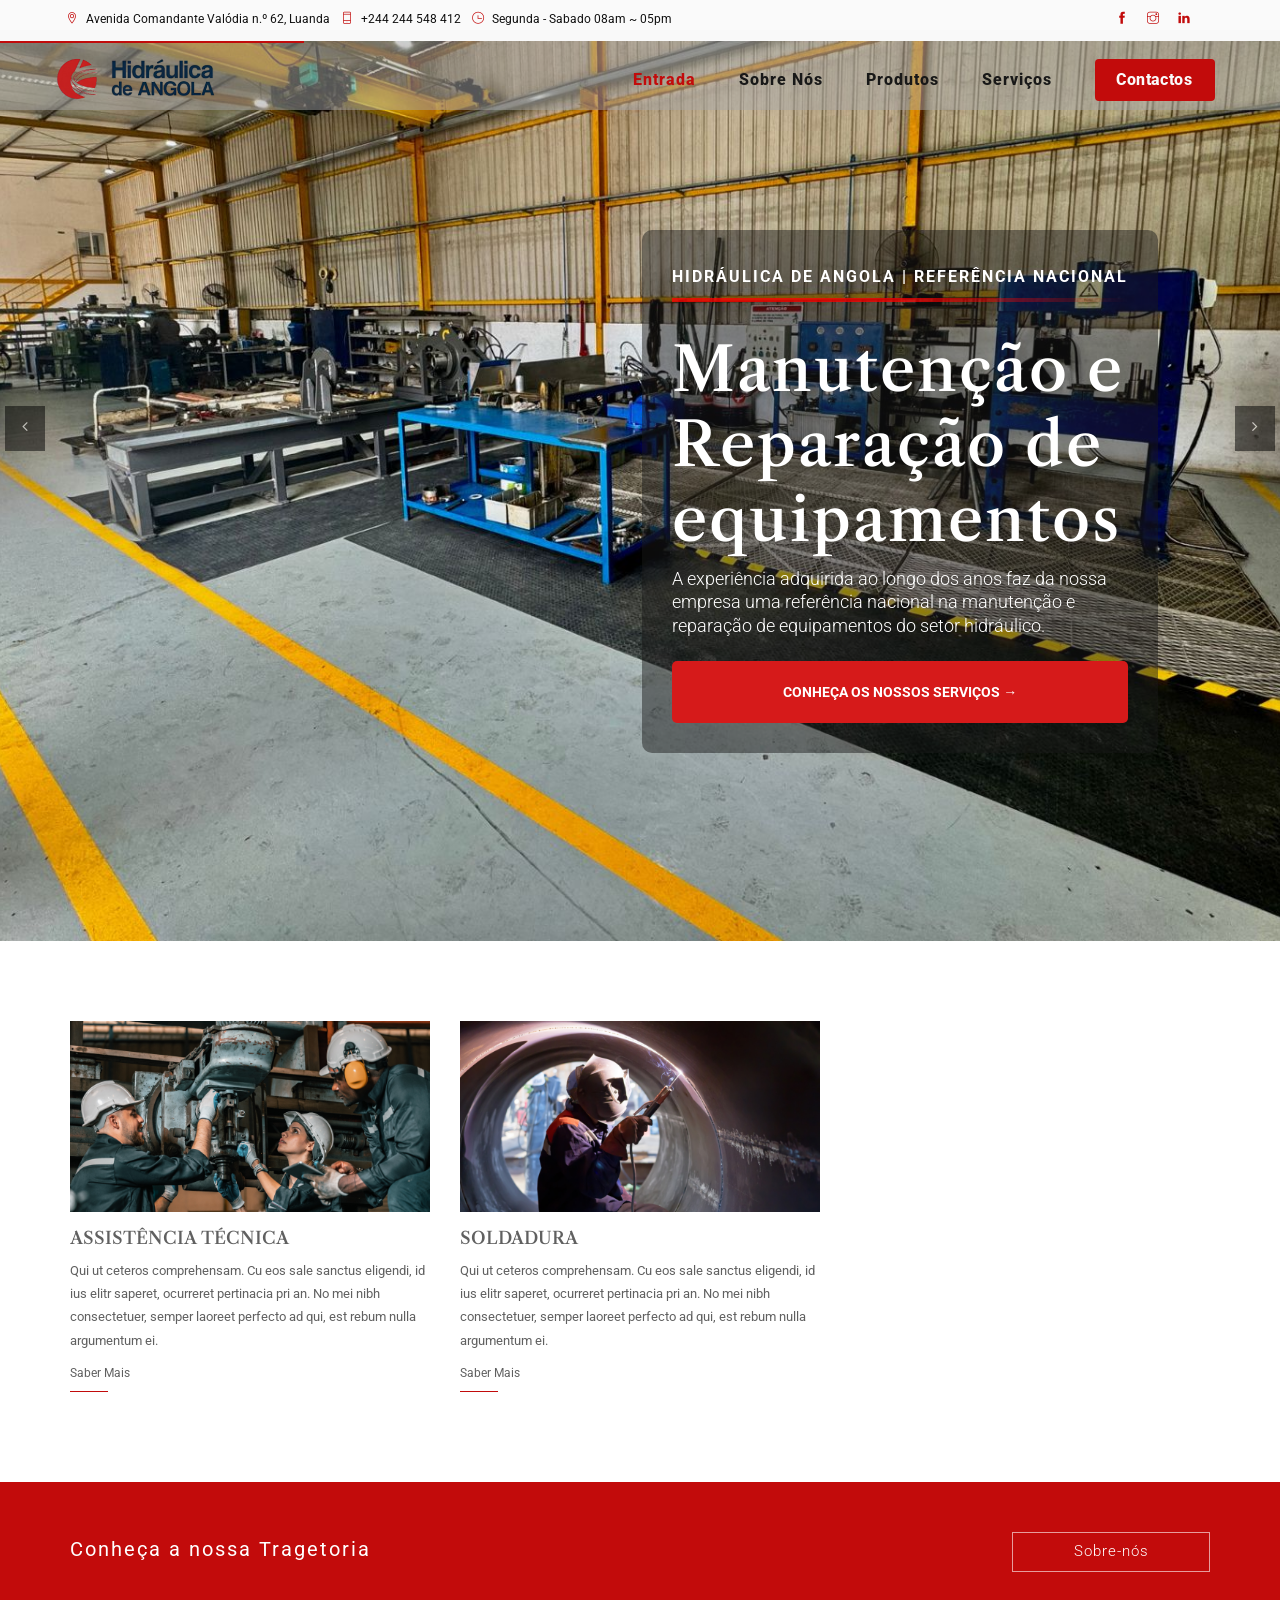
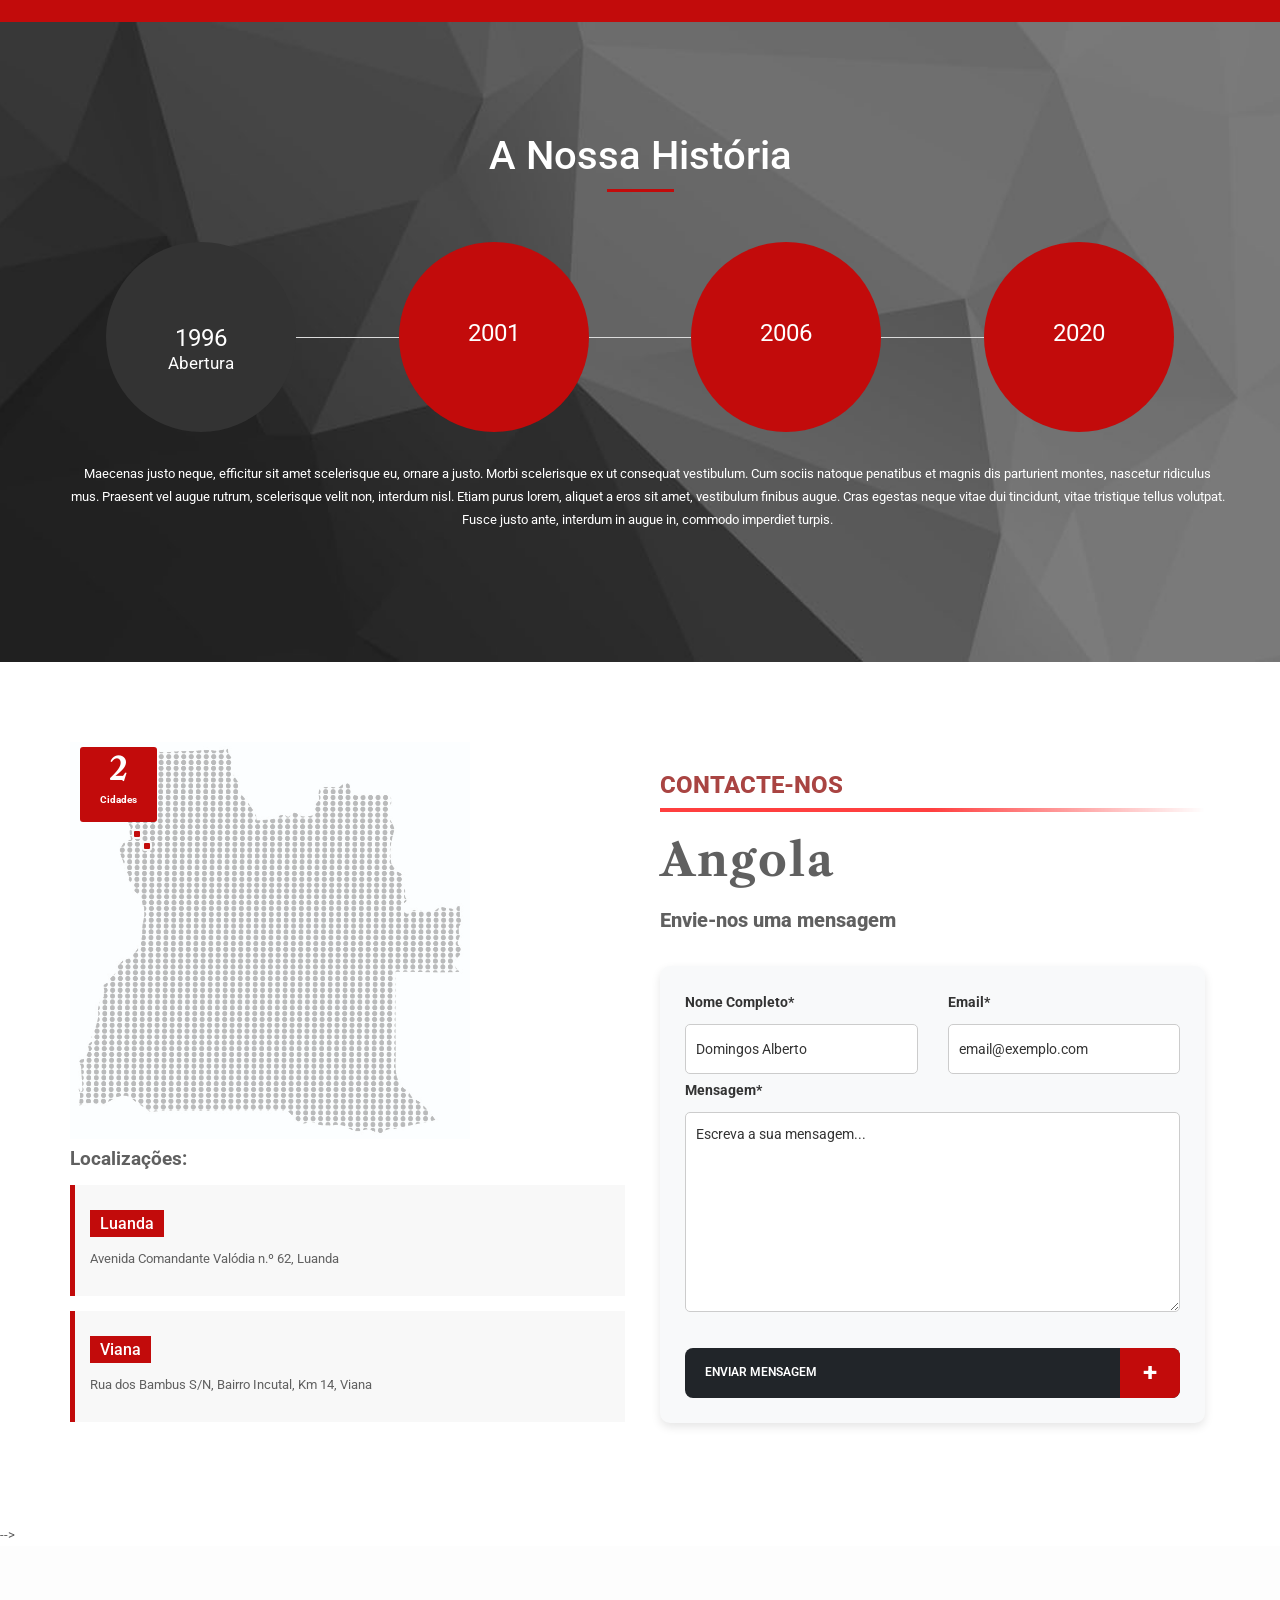
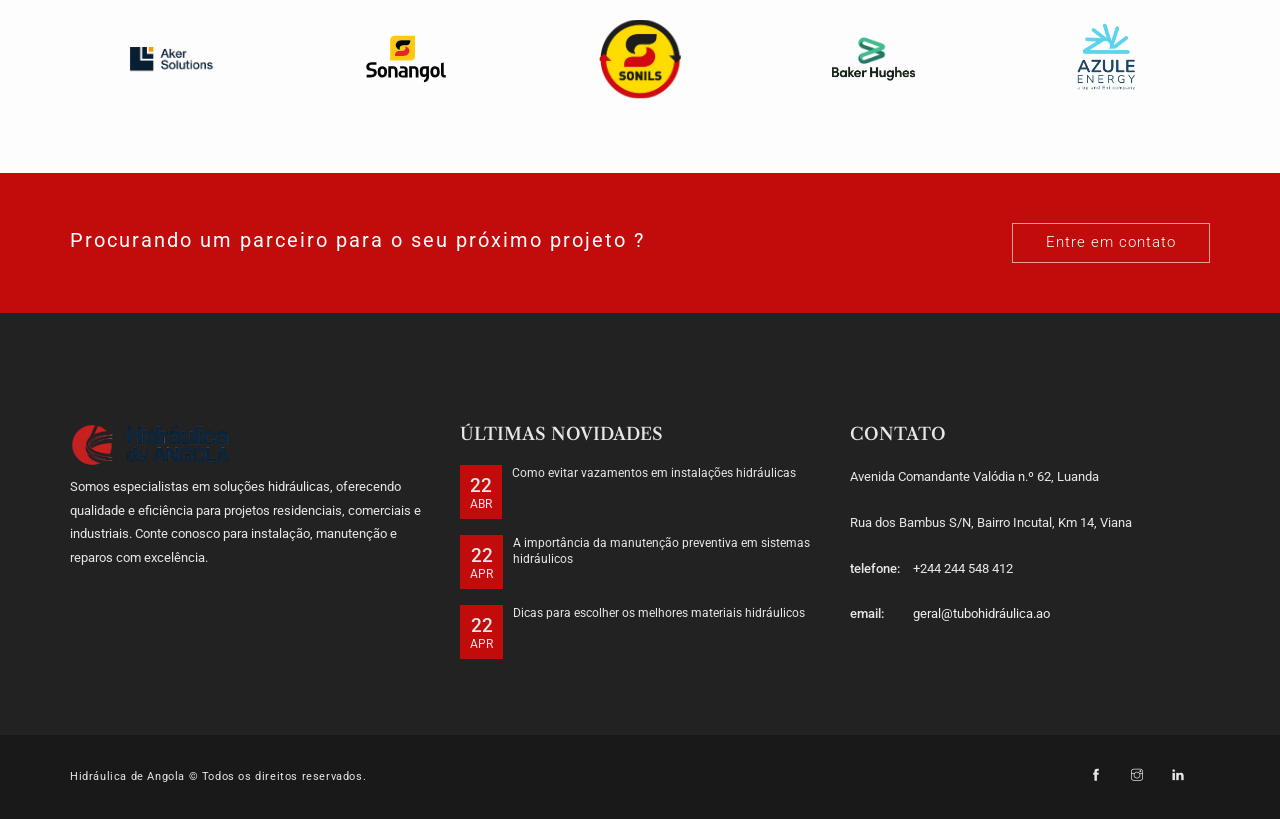
<file: index.html>
<!DOCTYPE html>
<html lang="pt_PT">

<head>
  <meta charset="utf-8">
  <title>Hidráulica de Angola</title>
  <meta name="description" content="A Tubohidráulica dedica-se à comercialização e transformação de tubos e equipamentos hidráulicos, desde 1982 – ano da sua fundação.">
  <link rel="canonical" href="https://tubohidraulica.com/produtos/">
  <meta property="og:locale" content="pt_PT">
  <meta property="og:type" content="website">
  <meta property="og:title" content="Home - Hidráulica de Angola">
  <meta property="og:description" content="A Tubohidráulica dedica-se à comercialização e transformação de tubos e equipamentos hidráulicos, desde 1982 – ano da sua fundação.">
  <meta property="og:url" content="https://tubohidraulica.com/produtos/">
  <meta property="og:site_name" content="Tubo Hidráulica">
  <meta property="og:image:type" content="image/png">
  <meta property="og:image" content="https://tubohidraulica.com/wp-content/uploads/2023/05/favicon-500.png">
  <meta property="og:image:width" content="500">
  <meta property="og:image:height" content="500">
  <meta content="" name="author">
  <meta content="" name="keywords">
  <meta content="width=device-width, initial-scale=1, maximum-scale=1" name="viewport">
  <meta name="robots" content="index, follow, max-image-preview:large, max-snippet:-1, max-video-preview:-1, noarchive">
  <!-- favicon -->
  <link href="img/favicon.png" rel="icon" sizes="32x32" type="image/png">
  <!-- Bootstrap CSS -->
  <link href="css/bootstrap.min.css" rel="stylesheet">
  <!-- font themify CSS -->
  <link rel="stylesheet" href="css/themify-icons.css">
  <!-- font awesome CSS -->
  <link href="font-awesome/css/font-awesome.css" rel="stylesheet">
  <link href="https://fonts.googleapis.com/css2?family=Libre+Caslon+Text&family=Roboto:wght@300;400;700&display=swap"
    rel="stylesheet">

  <!-- revolution slider css -->
  <link rel="stylesheet" type="text/css" href="css/fullscreen.css" media="screen" />
  <link rel="stylesheet" type="text/css" href="rs-plugin/css/settings.css" media="screen" />
  <link rel="stylesheet" href="css/rev-settings.css" type="text/css">
  <!-- on3step CSS -->
  <link href="css/animated-on3step.css" rel="stylesheet">
  <link href="css/owl.carousel.css" rel="stylesheet">
  <link href="css/owl.theme.css" rel="stylesheet">
  <link href="css/owl.transitions.css" rel="stylesheet">
  <link href="css/on3step-style.css" rel="stylesheet">
  <link href="css/queries-on3step.css" media="all" rel="stylesheet" type="text/css">
</head>

<body>

  <!-- preloader -->
  <div class="bg-preloader"></div>
  <div class="preloader">
    <div class="mainpreloader">
      <span></span>
    </div>
  </div>
  <!-- preloader end -->

  <!-- content wraper -->
  <div class="content-wrapper">

    <!-- subnav -->
    <div class="subnav">
      <div class="container">
        <div class="row">

          <div class="col-md-8">
            <div class="social-icons-subnav">
              <a href="#"><span class="ti-location-pin"></span>Avenida Comandante Valódia n.º 62, Luanda</a>
              <a href="#"><span class="ti-mobile"></span>+244 244 548 412</a>
              <a href="#"><span class="ti-time"></span>Segunda - Sabado 08am ~ 05pm</a>
            </div>
          </div>

          <div class="col-md-4">
            <div class="right">
              <div class="social-icons-subnav">
                <a href="#"><span class="ti-facebook"></span></a>
                <a href="#"><span class="ti-instagram"></span></a>
                <a href="#"><span class="ti-linkedin"></span></a>
              </div>
            </div>
          </div>

        </div>
      </div>
    </div>
    <!-- subnav end -->

    <!-- nav -->
    <div class="navbar navbar-default navbar-fixed-top">
      <div class="container">
        <div class="row">

          <!-- menu mobile display -->
          <button class="navbar-toggle" data-target=".navbar-collapse" data-toggle="collapse">
            <span class="icon icon-bar"></span>
            <span class="icon icon-bar"></span>
            <span class="icon icon-bar"></span></button>

          <!-- logo -->
          <a class="navbar-brand" href="https://nicosdiogo.github.io/hidraulica/"><img alt="logo" src="img/logo.png"></a>

          <!-- mainmenu start -->
          <div class="menu-init" id="main-menu">
            <nav id="menu-center">
              <ul>
                <li>
                  <a class="actived" href="https://nicosdiogo.github.io/hidraulica/">Entrada</a>

                </li>
                <li><a href="about">Sobre Nós</a>

                </li>
                <li><a href="#">Produtos</a>

                </li>
                <li><a href="#">Serviços</a>

                </li>
                <!--<li><a  href="#">Blog</a>
                <ul>
                    <li><a href="blog.html">Blog Single</a></li>
                    <li><a href="blog-post.html">Blog Post</a></li>
                  </ul>
                </li>
                <li><a href="#">Contact</a>
                 <ul>
                    <li><a href="contact.html">Contact</a></li>
                    <li><a href="contact-1.html">Contact - 1</a></li>
                  </ul>-->
                </li>
                <li class="btn"><a class="popup-form" href="#subwrap">Contactos</a></li>
              </ul>
            </nav>
          </div>
          <!-- mainmenu end -->

        </div>
      </div>
      <!-- container -->
    </div>
    <!-- nav end -->

    <!-- home -->
    <div class="bgslider-owl" id="home">
      <div id="owl-slider-home" class="owl-carousel">

        <div class="item imgbg" style="background-image:url(images-slider/10.jpg)">
          <!-- intro -->
          <div class="container">
            <div class="row">
              <div class="overlay-main v-align">
                <div class="col-md-10 col-xs-11 ">
                  <div class="home">
                    <div class="subhome">
                      <p class="top-text">Hidráulica de Angola | REFERÊNCIA NACIONAL</p>
                      <hr>
                      <h1 class="onStep" data-animation="animbouncefall" data-time="300">Manutenção e<br> Reparação de
                        <br>equipamentos
                      </h1>

                      <p class="onStep" data-animation="animbouncefall" data-time="900"
                        style="font-size: 18px !important; text-align: justify;">
                        A experiência adquirida ao longo dos
                        anos faz da nossa<br> empresa uma referência nacional na manutenção e<br> reparação de
                        equipamentos
                        do setor
                        hidráulico.
                      </p>
                      <br>
                      <a href="#" class="btn btn-custom mt-3">Conheça os nossos serviços →</a>
                    </div>
                  </div>
                </div>
              </div>
            </div>
          </div>
          <!-- intro end -->
        </div>

        <div class="item imgbg" style="background-image:url(images-slider/9.jpg)">
          <!-- intro -->
          <div class="container">
            <div class="row">
              <div class="overlay-main v-align">
                <div class="col-md-10 col-xs-11 ">
                  <div class="home">
                    <div class="subhome">
                      <p class="top-text">Hidráulica de Angola | REFERÊNCIA NACIONAL</p>
                      <hr>
                      <h1 class="onStep" data-animation="animbouncefall" data-time="300">Manutenção e<br> Reparação de
                        <br>equipamentos
                      </h1>

                      <p class="onStep" data-animation="animbouncefall" data-time="900"
                        style="font-size: 18px !important; text-align: justify;">
                        A experiência adquirida ao longo dos
                        anos faz da nossa<br> empresa uma referência nacional na manutenção e<br> reparação de
                        equipamentos
                        do setor
                        hidráulico.
                      </p>
                      <br>
                      <a href="#" class="btn btn-custom mt-3">Conheça os nossos serviços →</a>
                    </div>
                  </div>
                </div>
              </div>
            </div>
          </div>
          <!-- intro end -->
        </div>

        <div class="item imgbg" style="background-image:url(images-slider/11.jpg)">
          <!-- intro -->
          <div class="container">
            <div class="row">
              <div class="overlay-main v-align">
                <div class="col-md-10 col-xs-11 ">
                  <div class="home">
                    <div class="subhome">
                      <p class="top-text">Hidráulica de Angola | REFERÊNCIA NACIONAL</p>
                      <hr>
                      <h1 class="onStep" data-animation="animbouncefall" data-time="300">Manutenção e<br> Reparação de
                        <br>equipamentos
                      </h1>

                      <p class="onStep" data-animation="animbouncefall" data-time="900"
                        style="font-size: 18px !important; text-align: justify;">
                        A experiência adquirida ao longo dos
                        anos faz da nossa<br> empresa uma referência nacional na manutenção e<br> reparação de
                        equipamentos
                        do setor
                        hidráulico.
                      </p>
                      <br>
                      <a href="#" class="btn btn-custom mt-3">Conheça os nossos serviços →</a>
                    </div>
                  </div>
                </div>
              </div>
            </div>
          </div>
          <!-- intro end -->
        </div>

      </div>

    </div>
    <!-- home end -->

    <!-- gallery-home
    <div class="bot-home-text onStep" data-animation="fadeInUp" data-time="300">
      <div class="container">
        <div class="row">

          <div id="owl-gal" class="owl-carousel">

            <div class="item">
              <div class="gal-home big-img">
                <a href="img/gallery-home/big/1.svg">
                  <div class="hovereffect">
                    <img alt="imageportofolio" class="img-responsive" src="img/gallery-home/1.svg">
                    <div class="overlay">
                      <h3>FONDATION BUILDING
                        <span class="devider"></span>
                      </h3>
                      <p>MORE DETAIL</p>
                    </div>
                  </div>
                </a>
              </div>
            </div>

            <div class="item">
              <div class="gal-home">
                <a href="project-detail.html">
                  <div class="hovereffect">
                    <img alt="imageportofolio" class="img-responsive" src="img/gallery-home/2.svg">
                    <div class="overlay">
                      <h3>POLISHING BUILDING
                        <span class="devider"></span>
                      </h3>
                      <p>MORE DETAIL</p>
                    </div>
                  </div>
                </a>
              </div>
            </div>

            <div class="item">
              <div class="gal-home big-img">
                <a href="img/gallery-home/big/img3.jpg">
                  <div class="hovereffect">
                    <img alt="imageportofolio" class="img-responsive" src="img/gallery-home/3.svg">
                    <div class="overlay">
                      <h3>RESTORATION BUILDING
                        <span class="devider"></span>
                      </h3>
                      <p>MORE DETAIL</p>
                    </div>
                  </div>
                </a>
              </div>
            </div>

            <div class="item">
              <div class="gal-home">
                <a href="project-detail.html">
                  <div class="hovereffect">
                    <img alt="imageportofolio" class="img-responsive" src="img/gallery-home/4.svg">
                    <div class="overlay">
                      <h3>CONCREATE BUILDING
                        <span class="devider"></span>
                      </h3>
                      <p>MORE DETAIL</p>
                    </div>
                  </div>
                </a>
              </div>
            </div>

            <div class="item">
              <div class="gal-home big-img">
                <a href="img/gallery-home/big/img1.jpg">
                  <div class="hovereffect">
                    <img alt="imageportofolio" class="img-responsive" src="img/gallery-home/5.svg">
                    <div class="overlay">
                      <h3>FONDATION BUILDING
                        <span class="devider"></span>
                      </h3>
                      <p>MORE DETAIL</p>
                    </div>
                  </div>
                </a>
              </div>
            </div>

            <div class="item">
              <div class="gal-home">
                <a href="project-detail.html">
                  <div class="hovereffect">
                    <img alt="imageportofolio" class="img-responsive" src="img/gallery-home/6.svg">
                    <div class="overlay">
                      <h3>POLISHING BUILDING
                        <span class="devider"></span>
                      </h3>
                      <p>MORE DETAIL</p>
                    </div>
                  </div>
                </a>
              </div>
            </div>

            <div class="item">
              <div class="gal-home big-img">
                <a href="img/gallery-home/big/img3.jpg">
                  <div class="hovereffect">
                    <img alt="imageportofolio" class="img-responsive" src="img/gallery-home/7.svg">
                    <div class="overlay">
                      <h3>RESTORATION BUILDING
                        <span class="devider"></span>
                      </h3>
                      <p>MORE DETAIL</p>
                    </div>
                  </div>
                </a>
              </div>
            </div> -->

    <!-- <div class="item">
              <div class="gal-home">
                <a href="project-detail.html">
                  <div class="hovereffect">
                    <img alt="imageportofolio" class="img-responsive" src="img/gallery-home/8.svg">
                    <div class="overlay">
                      <h3>CONCREATE BUILDING
                        <span class="devider"></span>
                      </h3>
                      <p>MORE DETAIL</p>
                    </div>
                  </div>
                </a>
              </div>
            </div>-->

    <!-- </div>

        </div>
      </div>
    </div> -->
    <!-- gallery-home end -->

    <!-- section about -->
    <section class="whitepage" id="about">

      <div class="container">
        <div class="row">

          <div class="col-md-4">
            <div class="wrap-news onStep" data-animation="fadeInLeft" data-time="300">
              <img alt="imageportofolio" class="img-responsive" src="img/Img-News.png">
              <h3>Assistência Técnica</h3>
              <p>Qui ut ceteros comprehensam. Cu eos sale sanctus eligendi, id ius elitr saperet, ocurreret pertinacia
                pri an. No mei nibh consectetuer, semper laoreet perfecto ad qui, est rebum nulla argumentum ei. </p>
              <a class="link-class" href="#">
                Saber Mais
                <span class="devider"></span>
              </a>
            </div>
          </div>

          <div class="col-md-4">
            <div class="wrap-news onStep" data-animation="fadeInRight" data-time="600">
              <img alt="imageportofolio" class="img-responsive" src="img/Img-News3.png">
              <h3>Soldadura</h3>
              <p>Qui ut ceteros comprehensam. Cu eos sale sanctus eligendi, id ius elitr saperet, ocurreret pertinacia
                pri an. No mei nibh consectetuer, semper laoreet perfecto ad qui, est rebum nulla argumentum ei. </p>
              <a class="link-class" href="#">
                Saber Mais
                <span class="devider"></span>
              </a>
            </div>
          </div>

          <div class="col-md-4">
            <div class="wrap-news onStep" data-animation="fadeInRight" data-time="900">
              <img alt="imageportofolio" class="img-responsive" src="img/Img-News2.png">
              <h3>Tornearia mecânica</h3>
              <p>Qui ut ceteros comprehensam. Cu eos sale sanctus eligendi, id ius elitr saperet, ocurreret pertinacia
                pri an. No mei nibh consectetuer, semper laoreet perfecto ad qui, est rebum nulla argumentum ei. </p>
              <a class="link-class" href="#">
                Saber Mais
                <span class="devider"></span>
              </a>
            </div>
          </div>

        </div>
      </div>

    </section>
    <!-- section about end -->

    <section class="yellowpage">
      <div class="container">
        <div class="row">

          <div class="col-md-7">
            <h2>Conheça a nossa Tragetoria</h2>
          </div>

          <div class="col-md-5">
            <div class="right">
              <div class="btn-content">
                <a class="link-class " href="about.html">Sobre-nós</a>
              </div>
            </div>
          </div>

        </div>
      </div>
    </section>

    <!-- stepwork -->
    <section id="step-page" class="step-page">
      <div class="container">
        <div class="row">

          <div class="col-md-12">
            <div class="text-center">
              <h2>A Nossa História</h2>
              <span class="devider-center"></span>
              <div class="space-single"></div>
            </div>
          </div>

          <!-- step menu -->
          <div class="onStep" data-animation="fadeInUp" data-time="300">

            <div class="step-mains">

              <div class="col-md-3 step-main">
                <div class="step-main">
                  <a class="filt-step active" data-filter=".planing"><span
                      style="font-size: 24px;">1996</span><br><span>Abertura</span></a>
                </div>
              </div>

              <div class="col-md-3 step-main">
                <div class="step-main">
                  <a class="filt-step" data-filter=".concept"><span style="font-size: 24px;">2001</span></a>
                </div>
              </div>

              <div class="col-md-3 step-main">
                <div class="step-main">
                  <a class="filt-step" data-filter=".construct"><span style="font-size: 24px;">2006</span></a>
                </div>
              </div>

              <div class="col-md-3 step-main">
                <div class="step-main">
                  <a class="filt-step" data-filter=".finish"><span style="font-size: 24px;">2020</span></a>
                </div>
              </div>

            </div>
            <!-- step menu end -->

            <!-- step content -->
            <div id="step-text" class="col-md-12">

              <div class="cont planing">
                <div class="text-center">
                  <p>Maecenas justo neque, efficitur sit amet scelerisque eu, ornare a justo. Morbi scelerisque ex ut
                    consequat vestibulum. Cum sociis natoque penatibus et magnis dis parturient montes, nascetur
                    ridiculus mus. Praesent vel augue rutrum, scelerisque velit non, interdum nisl. Etiam purus lorem,
                    aliquet a eros sit amet, vestibulum finibus augue. Cras egestas neque vitae dui tincidunt, vitae
                    tristique tellus volutpat. Fusce justo ante, interdum in augue in, commodo imperdiet turpis.</p>
                </div>
              </div>

              <div class="cont concept">
                <div class="text-center">
                  <p>Etiam purus lorem, aliquet a eros sit amet, vestibulum finibus augue. Cras egestas neque vitae dui
                    tincidunt, vitae tristique tellus volutpat. Fusce justo ante, interdum in augue in, commodo
                    imperdiet turpis. Morbi scelerisque ex ut consequat vestibulum. Cum sociis natoque penatibus et
                    magnis dis parturient montes, nascetur ridiculus mus. Praesent vel augue rutrum, scelerisque velit
                    non, interdum nisl. Etiam purus lorem, aliquet a eros sit amet, vestibulum finibus augue. Cras
                    egestas neque vitae dui tincidunt, vitae tristique tellus volutpat. Fusce justo ante, interdum in
                    augue in, commodo imperdiet turpis.</p>
                </div>
              </div>

              <div class="cont construct">
                <div class="text-center">
                  <p>Morbi scelerisque ex ut consequat vestibulum. Cras egestas neque vitae dui tincidunt, vitae
                    tristique tellus volutpat. Fusce justo ante, interdum in augue in, commodo imperdiet turpis.
                    Maecenas justo neque, efficitur sit amet scelerisque eu, ornare a justo. Cum sociis natoque
                    penatibus et magnis dis parturient montes, nascetur ridiculus mus. Praesent vel augue rutrum,
                    scelerisque velit non, interdum nisl. Etiam purus lorem, aliquet a eros sit amet, vestibulum finibus
                    augue. Cras egestas neque vitae dui tincidunt, vitae tristique tellus volutpat. Fusce justo ante,
                    interdum in augue in, commodo imperdiet turpis.</p>
                </div>
              </div>

              <div class="cont finish">
                <div class="text-center">
                  <p>Praesent vel augue rutrum, scelerisque velit non, interdum nisl. Fusce justo ante, interdum in
                    augue in, commodo imperdiet turpis. Maecenas justo neque, efficitur sit amet scelerisque eu, ornare
                    a justo. Morbi scelerisque ex ut consequat vestibulum. Cum sociis natoque penatibus et magnis dis
                    parturient montes, nascetur ridiculus mus. Praesent vel augue rutrum, scelerisque velit non,
                    interdum nisl. Etiam purus lorem, aliquet a eros sit amet, vestibulum finibus augue. Cras egestas
                    neque vitae dui tincidunt, vitae tristique tellus volutpat. Fusce justo ante, interdum in augue in,
                    commodo imperdiet turpis.</p>
                </div>
              </div>

            </div>
          </div>
          <!-- step content end -->

        </div>
      </div>
    </section>
    <!-- stepwork end -->


    <style>
      .contact-section {
        padding: 20px 0 !important;
      }

      .styled-hr {
        border: none !important;
        height: 4px !important;
        background: linear-gradient(to right, #ff0000c0, #ff0000c0, #ff000000) !important;
        width: 100% !important;
        margin: auto;
      }

      /* Mapa */
      .map-container {
        position: relative !important;
        max-width: 400px !important;
      }

      .map-container img {
        width: 100% !important;
      }

      .city-box {
        position: absolute !important;
        top: 5px !important;
        left: 10px !important;
        background-color: #c20b0b !important;
        color: white !important;
        padding: 10px 20px !important;
        font-weight: bold !important;
        font-size: 1rem !important;
        border-radius: 3px !important;
      }

      .map-point {
        width: 10px !important;
        height: 10px !important;
        background-color: #c20b0b !important;
        border-radius: 3px !important;
        border: #f8f8f8 2px solid;
        position: absolute !important;
        cursor: pointer !important;
        transition: transform 0.2s ease-in-out !important;
      }

      .map-point:hover {
        background-color: #fafafa !important;
        border: #c20b0b 5px solid;
        transform: scale(1.3) !important;
      }

      /* Posições dos pontos no mapa */
      .point-luanda {
        top: 22%;
        /* Ajustado para melhor posicionamento */
        left: 15.5%;
      }

      .point-viana {
        top: 25%;
        /* Ajustado para melhor posicionamento */
        left: 18%;
      }

      /* Localizações */
      .location-box {
        background-color: #f8f8f8 !important;
        padding: 15px !important;
        border-left: 5px solid #c20b0b !important;
        margin-top: 15px !important;
        transition: background-color 0.3s !important;
      }

      .location-box h5 {
        background-color: #c20b0b !important;
        color: white !important;
        display: inline-block !important;
        padding: 5px 10px !important;
        font-size: 16px !important;
      }



      .btn-square {
        width: 30px !important;
        height: 30px !important;
        background-color: #c20b0b !important;
        /* Cor padrão vermelha */
        color: white !important;
        display: inline-flex !important;
        align-items: center !important;
        justify-content: center !important;
        font-size: 26px !important;
        margin-left: 10px !important;
        transition: background 0.5s ease-in-out, color 0.5s ease-in-out !important;
        padding: 30px;
      }

      button {
        width: 100% !important;
        height: 50px !important;
        font-size: 12px !important;
        position: relative !important;
        overflow: hidden !important;
        background-color: #212529 !important;
        /* Cor inicial do botão */
        color: white !important;
        border: none !important;
        padding: 0px 0px 0px 0px !important;
        transition: background 0.2s linear !important;
      }

      /* Camada vermelha - efeito de preenchimento */
      button::before {
        content: "" !important;
        position: absolute !important;
        top: 0 !important;
        left: -100% !important;
        /* Começa fora do botão */
        width: 100% !important;
        height: 100% !important;
        background-color: #c20b0b !important;
        /* Vermelho */
        transition: left 0.5s ease-in-out !important;
        z-index: 0 !important;
      }

      /* Quando passa o mouse, a barra vermelha preenche */
      button:hover::before,
      button:focus::before {
        left: 0 !important;
      }

      /* Quando o botão estiver preenchido, o .btn-square inverte as cores */
      button:hover .btn-square,
      button:focus .btn-square {
        background-color: #181818 !important;
        color: #fafafa !important;
      }

      /* Ajuste para manter o texto acima do efeito */
      button span,
      button .btn-square {
        position: relative !important;
        z-index: 1 !important;
      }

      .form-control textarea {
        width: 100% !important;
        /* Ocupa toda a largura disponível */
        height: 200px !important;
        /* Altura inicial */
        padding: 10px !important;
        font-size: 14px !important;
        border: 1px solid #ccc !important;
        border-radius: 8px !important;
        outline: none !important;
        resize: vertical !important;
        /* Permite redimensionamento apenas na vertical */
        transition: all 0.3s ease-in-out !important;
      }

      /* Adiciona um efeito ao clicar */
      .form-control textarea:focus {
        border-color: #c20b0b !important;
        box-shadow: 0px 0px 5px rgba(194, 11, 11, 0.5) !important;
      }

      /* Estilo para destacar a cidade ao passar o mouse */
      .highlight {
        background-color: rgba(194, 11, 11, 0.2);
        padding: 10px;
        border-radius: 5px;
        transition: background 0.3s ease-in-out;
      }
    </style>
    </head>

    <body>

      <section class="whitepage" id="team">
        <div class="container">
          <div class="row">
            <!-- Mapa -->
            <div class="col-md-6">
              <div class="map-container position-relative">
                <div class="city-box" style="text-align: center;"><span
                    style="font-family: 'Libre Caslon Text'; font-weight: 800; font-size: 32px; ">2</span>
                  <br> Cidades
                </div>
                <img src="img/Prancheta-3-100.jpg" alt="Mapa de Angola">
                <div class="map-point point-luanda" onmouseover="highlightCity('luanda')" onmouseout="resetCity()">
                </div>
                <div class="map-point point-viana" onmouseover="highlightCity('viana')" onmouseout="resetCity()"></div>
              </div>

              <h5 class="mt-4"><strong>Localizações:</strong></h5>
              <div id="luanda" class="location-box">
                <h5>Luanda</h5>
                <p>Avenida Comandante Valódia n.º 62, Luanda</p>
              </div>
              <div id="viana" class="location-box">
                <h5>Viana</h5>
                <p>Rua dos Bambus S/N, Bairro Incutal, Km 14, Viana</p>
              </div>
            </div>

            <!-- Formulário -->
            <div class="col-md-6" style=" padding: 20px;">
              <h4 class="text-danger">CONTACTE-NOS</h4>
              <hr class="styled-hr">
              <h1 class="contact-title" style="font-family: 'Libre Caslon Text', serif; font-weight: 800;">Angola
              </h1>
              <h2 class="contact-subtitle" style="font-family: 'Roboto', serif; font-weight: 800; font-size: 20px;">
                Envie-nos uma mensagem
              </h2>
              <br>
              <form class="custom-form">
                <div class="form-container">
                  <div class="row">
                    <div class="col-md-6 mb-3">
                      <label>Nome Completo*</label>
                      <input type="text" placeholder="Domingos Alberto" required>
                    </div>
                    <div class="col-md-6 mb-3">
                      <label>Email*</label>
                      <input type="text" placeholder="email@exemplo.com" required>
                    </div>
                  </div>
                  <div class="mb-3">
                    <label>Mensagem*</label>
                    <textarea placeholder="Escreva a sua mensagem..." required></textarea>
                  </div>
                  <br>
                  <button type="submit" class="btn-submit">
                    <span>ENVIAR MENSAGEM</span>
                    <div class="btn-square">+</div>
                  </button>
                </div>

              </form>

            </div>
          </div>
        </div>

        <script>
          function highlightCity(city) {
            document.getElementById(city).classList.add("highlight");
          }

          function resetCity() {
            document.getElementById("luanda").classList.remove("highlight");
            document.getElementById("viana").classList.remove("highlight");
          }

        </script>
      </section>




      <!-- section team
      <section class="whitepage" id="team">
        <!-- team 
        <div class="container">
          <div class="row">

            <div class="col-md-3 col-sm-6">
              <div class="team-wrapper">
                <img alt="team img 1" class="img-responsive" src="img/team-img1.png">
                <div class="team-des">
                  <h3>Reparo de bombas hidráulicas Motores hidráulicos</h3>
                  <span>Project Manager</span>
                  <a href="#"><span class="ti-facebook"></span></a>
                  <a href="#"><span class="ti-twitter"></span></a>
                  <a href="#"><span class="ti-linkedin"></span></a>
                </div>
              </div>
            </div>

            <div class="col-md-3 col-sm-6">
              <div class="team-wrapper">
                <img alt="team img 4" class="img-responsive" src="img/team-img2.png">
                <div class="team-des">
                  <h3>Renita</h3>
                  <span>Project Director</span>
                  <a href="#"><span class="ti-facebook"></span></a>
                  <a href="#"><span class="ti-twitter"></span></a>
                  <a href="#"><span class="ti-linkedin"></span></a>
                </div>
              </div>
            </div>

            <div class="col-md-3 col-sm-6">
              <div class="team-wrapper">
                <img alt="team img 3" class="img-responsive" src="img/team-img3.png">
                <div class="team-des">
                  <h3> Steve Makelew</h3>
                  <span>C E O</span>
                  <a href="#"><span class="ti-facebook"></span></a>
                  <a href="#"><span class="ti-twitter"></span></a>
                  <a href="#"><span class="ti-linkedin"></span></a>
                </div>
              </div>
            </div>

            <div class="col-md-3 col-sm-6">
              <div class="team-wrapper">
                <img alt="team img 4" class="img-responsive" src="img/team-img2.png">
                <div class="team-des">
                  <h3>Jess Parker</h3>
                  <span>Bussines Dev</span>
                  <a href="#"><span class="ti-facebook"></span></a>
                  <a href="#"><span class="ti-twitter"></span></a>
                  <a href="#"><span class="ti-linkedin"></span></a>
                </div>
              </div>
            </div>

          </div>
        </div>
        <!-- team end --> -->

      <!-- space mobile -->
      <div class="space-double-mobile"></div>

      </section>
      <!-- section team end -->


      <section id="brand" class="brand-page" aria-label="brands">
        <div class="container">
          <div class="row">

            <!-- brands-->
            <div class="container">
              <div class="row">

                <div class="owl-carousel" id="owl-brand">

                  <div class="item">
                    <img alt="background" src="img/ourclients/1.svg">
                  </div>

                  <div class="item">
                    <img alt="background" src="img/ourclients/2.svg">
                  </div>

                  <div class="item">
                    <img alt="background" src="img/ourclients/3.svg">
                  </div>

                  <div class="item">
                    <img alt="background" src="img/ourclients/4.svg">
                  </div>

                  <div class="item">
                    <img alt="background" src="img/ourclients/5.svg">
                  </div>

                  <div class="item">
                    <img alt="background" src="img/ourclients/6.svg">
                  </div>

                  <div class="item">
                    <img alt="background" src="img/ourclients/1.svg">
                  </div>

                  <div class="item">
                    <img alt="background" src="img/ourclients/2.svg">
                  </div>

                  <div class="item">
                    <img alt="background" src="img/ourclients/3.svg">
                  </div>

                  <div class="item">
                    <img alt="background" src="img/ourclients/4.svg">
                  </div>

                  <div class="item">
                    <img alt="background" src="img/ourclients/5.svg">
                  </div>

                  <div class="item">
                    <img alt="background" src="img/ourclients/6.svg">
                  </div>

                </div>

              </div>
            </div>
            <!-- brands end-->

          </div>
        </div>
      </section>


      <!-- subfooter -->
      <section class="yellowpage">
        <div class="container">
          <div class="row">
            <div class="col-md-7">
              <div class="onStep" data-animation="fadeInLeft" data-time="300">
                <h2>
                  Procurando um parceiro para o seu próximo projeto ?
                </h2>
              </div>
            </div>

            <div class="col-md-5">
              <div class="right">
                <div class="btn-content onStep" data-animation="fadeInRight" data-time="600">
                  <a class="link-class" href="#">Entre em contato</a>
                </div>
              </div>
            </div>
          </div>
        </div>
      </section>

      <!-- subfooter -->
      <section aria-label="footer" class="subfooter">
        <div class="container">
          <div class="row">
            <div class="col-md-4 col-xs-12">
              <div class="logo">
                <img alt="logo" src="img/logo.png">
              </div>

              <p>
                Somos especialistas em soluções hidráulicas, oferecendo qualidade e eficiência para projetos
                residenciais, comerciais e industriais. Conte conosco para instalação, manutenção e reparos com
                excelência.
              </p>
            </div>

            <div class="col-md-4 col-xs-12">

              <h3>
                ÚLTIMAS NOVIDADES
              </h3>

              <div class="recent">
                <a href="#">
                  <div class="date">
                    <div class="month">
                      <span class="date-month">22</span> <span class="name-month">ABR</span>
                    </div>
                  </div>

                  <div class="news">
                    Como evitar vazamentos em instalações hidráulicas
                  </div>
                </a>
              </div>

              <div class="recent">
                <a href="#">
                  <div class="date">
                    <div class="month">
                      <span class="date-month">22</span> <span class="name-month">APR</span>
                    </div>
                  </div>

                  <div class="news">
                    A importância da manutenção preventiva em sistemas hidráulicos
                  </div>
                </a>
              </div>

              <div class="recent">
                <a href="#">
                  <div class="date">
                    <div class="month">
                      <span class="date-month">22</span> <span class="name-month">APR</span>
                    </div>
                  </div>

                  <div class="news">
                    Dicas para escolher os melhores materiais hidráulicos
                  </div>
                </a>
              </div>

            </div>

            <div class="col-md-4 col-xs-12">
              <h3>
                CONTATO
              </h3>

              <address>
                <span>Avenida Comandante Valódia n.º 62, Luanda</span>
                <span>Rua dos Bambus S/N, Bairro Incutal, Km 14, Viana</span>
                <span><strong>telefone:</strong> +244 244 548 412 </span>
                <span><strong>email:</strong> <a href="mailto:contato@empresa.com">geral@tubohidráulica.ao</a></span>
              </address>
            </div>


          </div>
        </div>
      </section>
      <!-- subfooter end -->

      <!-- footer -->
      <footer>
        <div class="container">
          <div class="row">
            <div class="col-md-6">
              Hidráulica de Angola &copy; Todos os direitos reservados.
            </div>

            <div class="col-md-6">
              <div class="right">
                <div class="social-icons">
                  <a href="#"><span class="ti-facebook"></span></a>
                  <a href="#"><span class="ti-instagram"></span></a>
                  <a href="#"><span class="ti-linkedin"></span></a>
                </div>
              </div>
            </div>
          </div>
        </div>
      </footer>
      <!-- footer end -->

      <!-- ScrolltoTop -->
      <div id="totop">
        <span class="ti-angle-up"></span>
      </div>

  </div>
  <!-- content wraper end -->

  <!-- Subscribe start -->
  
  <!-- Subscribe end -->

  <!-- plugin JS -->
  <script src="plugin/pluginson3step.js" type="text/javascript"></script>
  <!-- slider revolution  -->
  <script type="text/javascript" src="rs-plugin/js/jquery.themepunch.revolution.min.js"></script>
  <!-- on3step JS -->
  <script src="js/on3step.js" type="text/javascript"></script>
  <script src="js/plugin-set.js" type="text/javascript"></script>

</body>

</html>
</file>
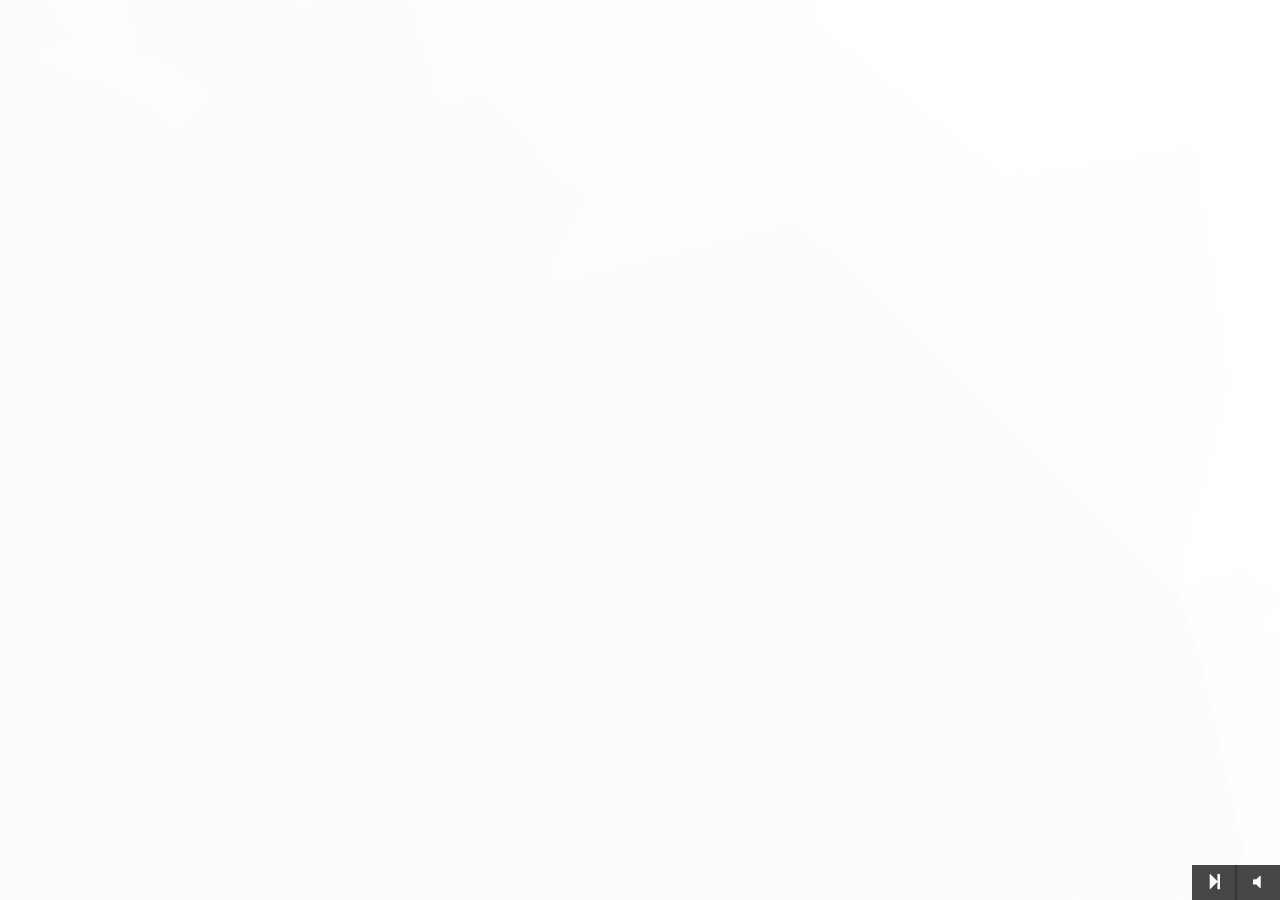
<file: intro/index.html>
﻿<!DOCTYPE html>
<html lang="zxx">
  <head>
    <meta charset="utf-8">
    <title>Buildstate Intro</title>
    <meta content="" name="description">
    <meta content="" name="author">
    <meta content="" name="keywords">
    <meta content="width=device-width, initial-scale=1, maximum-scale=1" name="viewport">
    <!-- Bootstrap CSS -->
    <link href="css/bootstrap.min.css" rel="stylesheet">
    <!-- revolution slider css -->
	<link rel="stylesheet" type="text/css" href="rs-plugin/css/settings.css" media="screen" />
    <link rel="stylesheet" href="css/rev-settings.css" type="text/css">
    <!-- font awesome CSS -->
    <link href="font-awesome/css/font-awesome.css" rel="stylesheet">
    <!-- intro CSS -->
    <link href="css/intro-style.css" rel="stylesheet">
  </head>
  <body>
  
    <!-- preloader -->
    <div class="bg-preloader"></div>
    <div class="preloader">
      <div class="mainpreloader">
        <span></span>
      </div>
    </div>
    <!-- preloader end -->
    
      <!-- intro -->
      <section aria-label="home" class="no-bottom no-top" id="intro">
      
      <div id="revolution-intro">
                    <ul>
                    
                        <!-- frame 1 -->
                        <li data-transition="fade" data-slotamount="1" data-masterspeed="1000" data-delay="7000">
                            <!--  BACKGROUND IMAGE -->
                            <img src="image-intro/img-slide-1.jpg" alt="" data-bgposition="left bottom" data-kenburns="on" data-duration="3000" data-ease="Power4.easeInOut" data-bgfit="120" data-bgfitend="100" data-bgpositionend="center center"/>
                            
                            <div class="tp-caption img customin customout tp-resizeme"
							data-x="center" data-hoffset="-30"
							data-y="center" data-voffset="0"
							data-customin="x:0;y:0;z:0;rotationX:0;rotationY:0;rotationZ:0;scaleX:5;scaleY:5;skewX:0;skewY:0;opacity:0;transformPerspective:600;transformOrigin:50% 50%;"
							data-customout="x:0;y:0;z:0;rotationX:0;rotationY:0;rotationZ:0;scaleX:0.75;scaleY:0.75;skewX:0;skewY:0;opacity:0;transformPerspective:600;transformOrigin:50% 50%;"
							data-speed="500"
							data-start="900"
							data-easing="Power4.easeOut"
							data-end="7000"
				            data-endspeed="1000"
							data-endeasing="Power4.easeIn"
							style="z-index: 2">
                                <img src="image-intro/logo.png" alt=""/>
                            </div>

                            <div class="tp-caption customin customout tp-resizeme"
                            data-x="center" data-hoffset="0"
							data-y="center" data-voffset="-5"
							data-customin="x:0;y:0;z:0;rotationX:0;rotationY:0;rotationZ:0;scaleX:0;scaleY:0;skewX:0;skewY:0;opacity:0;transformPerspective:600;transformOrigin:50% 50%;"
							data-customout="x:0;y:0;z:0;rotationX:0;rotationY:0;rotationZ:0;scaleX:0.75;scaleY:0.75;skewX:0;skewY:0;opacity:0;transformPerspective:600;transformOrigin:50% 50%;"
							data-speed="1000"
							data-start="900"
							data-easing="Power4.easeOut"
							data-end="7600"
				            data-endspeed="1000"
							data-endeasing="Power4.easeIn"
							style="z-index: 2">
                                <img src="image-intro/line1.png" alt=""/>
                            </div>
                            
                            <div class="tp-caption sub-heading-small customin customout tp-resizeme"
                            data-x="center" data-hoffset="0"
							data-y="center" data-voffset="90"
							data-customin="x:0;y:0;z:0;rotationX:0;rotationY:0;rotationZ:0;scaleX:2;scaleY:2;skewX:0;skewY:0;opacity:0;transformPerspective:600;transformOrigin:50% 50%;"
							data-customout="x:0;y:0;z:0;rotationX:0;rotationY:0;rotationZ:0;scaleX:0.75;scaleY:0.75;skewX:0;skewY:0;opacity:0;transformPerspective:600;transformOrigin:50% 50%;"
							data-speed="1000"
							data-start="1500"
							data-easing="Power4.easeOut"
							data-end="7900"
				            data-endspeed="1000"
							data-endeasing="Power4.easeIn"
							style="z-index: 2">
                                present
                            </div>
                        </li>
                        
                        <!-- frame 2 -->
                        <li data-transition="parallaxtobottom" data-slotamount="7" data-masterspeed="1000" data-delay="7000">
                            <!--  BACKGROUND IMAGE -->
                            <img src="image-intro/img-slide-2.jpg" alt="" data-start="0" data-bgposition="center center" data-kenburns="on" data-duration="10000" data-ease="Linear.easeNone" data-bgfit="100" data-bgfitend="120" data-bgpositionend="center center" />
                           
                            <div class="tp-caption big-heading customin customout tp-resizeme"
						    data-x="center" data-hoffset="-20"
							data-y="center" data-voffset="-30"
					    	data-customin="x:0;y:0;z:0;rotationX:0;rotationY:0;rotationZ:0;scaleX:0;scaleY:0;skewX:0;skewY:0;opacity:0;transformPerspective:600;transformOrigin:50% 50%;"
					     	data-customout="x:0;y:0;z:0;rotationX:0;rotationY:0;rotationZ:0;scaleX:0;scaleY:0;skewX:0;skewY:0;opacity:0;transformPerspective:600;transformOrigin:50% 50%;"
				     		data-speed="300"
				     		data-start="300"
				     		data-easing="Power3.easeInOut"
				     		data-splitin="chars"
				    		data-splitout="chars"
				     		data-elementdelay="0.06"
				      		data-endelementdelay="0.06"
				    		data-end="7000"
			                data-endspeed="500"
						    style="z-index: 2; max-width: auto; max-height: auto;">
                                Construction & Architecture
                            </div>
                            
                            <div class="tp-caption customin customout tp-resizeme"
                            data-x="center" data-hoffset="0"
							data-y="center" data-voffset="30"
							data-customin="x:0;y:0;z:0;rotationX:0;rotationY:0;rotationZ:0;scaleX:2;scaleY:2;skewX:0;skewY:0;opacity:0;transformPerspective:600;transformOrigin:50% 50%;"
							data-customout="x:0;y:0;z:0;rotationX:0;rotationY:0;rotationZ:0;scaleX:0.75;scaleY:0.75;skewX:0;skewY:0;opacity:0;transformPerspective:600;transformOrigin:50% 50%;"
							data-speed="1000"
							data-start="1200"
							data-easing="Power4.easeOut"
							data-end="7600"
				            data-endspeed="1000"
							data-endeasing="Power4.easeIn"
							style="z-index: 2">
                                <img src="image-intro/line2.png" alt=""/>
                            </div>

                            <div class="tp-caption sub-heading customin customout tp-resizeme"
                            data-x="center" data-hoffset="0"
							data-y="center" data-voffset="90"
							data-customin="x:0;y:0;z:0;rotationX:0;rotationY:0;rotationZ:0;scaleX:1.2;scaleY:1.2;skewX:0;skewY:0;opacity:0;transformPerspective:600;transformOrigin:50% 50%;"
							data-customout="x:0;y:0;z:0;rotationX:0;rotationY:0;rotationZ:0;scaleX:0.75;scaleY:0.75;skewX:0;skewY:0;opacity:0;transformPerspective:600;transformOrigin:50% 50%;"
							data-speed="1000"
							data-start="900"
							data-easing="Power4.easeOut"
							data-end="7900"
				            data-endspeed="1000"
							data-endeasing="Power4.easeIn"
							style="z-index: 2">
                                TITLE OR SLIDESHOW FOR YOUR INTRO 
                            </div>

                        </li>
                        
                        <!-- frame 3 -->
                        <li data-transition="fade" data-slotamount="10" data-masterspeed="1000" data-delay="7000">
                            <!--  BACKGROUND IMAGE -->
                            <img src="image-intro/img-slide-3.jpg" alt="" data-start="0" data-bgposition="center center" data-kenburns="on" data-duration="10000" data-ease="Linear.easeNone" data-bgfit="120" data-bgfitend="110" data-bgpositionend="center center" />
                            <div class="tp-caption big-heading sft stt tp-resizeme"
						    data-x="center" data-hoffset="0"
					        data-y="center" data-voffset="-20"
						    data-speed="300"
						    data-start="300"
					     	data-easing="Back.easeOut"
					    	data-end="7000"
			                data-endspeed="500"
						    style="z-index: 2; max-width: auto; max-height: auto; white-space: nowrap;">
                                PLANING TO START PROJECTS
                            </div>

                            <div class="tp-caption sub-heading customin customout tp-resizeme"
                            data-x="center" data-hoffset="0"
							data-y="center" data-voffset="70"
							data-customin="x:0;y:0;z:0;rotationX:0;rotationY:0;rotationZ:0;scaleX:2;scaleY:2;skewX:0;skewY:0;opacity:0;transformPerspective:600;transformOrigin:50% 50%;"
							data-customout="x:0;y:0;z:0;rotationX:0;rotationY:0;rotationZ:0;scaleX:0.75;scaleY:0.75;skewX:0;skewY:0;opacity:0;transformPerspective:600;transformOrigin:50% 50%;"
							data-speed="1000"
							data-start="900"
							data-easing="Power4.easeOut"
							data-end="7600"
				            data-endspeed="1000"
							data-endeasing="Power4.easeIn"
							style="z-index: 2">
                                FIND YOUR POSSIBILITES
                            </div>
                        </li>
                        
                        <!-- frame 4 -->
                        <li data-transition="parallaxtobottom" data-slotamount="7" data-masterspeed="1000" data-delay="7000">
                            <!--  BACKGROUND IMAGE -->
                            <img src="image-intro/img-slide-4.jpg" alt=""  data-bgposition="center center" data-kenburns="on" data-duration="10000" data-ease="Power0.easeIn" data-bgfit="100" data-bgfitend="120" data-bgpositionend="center center" />
                           
                            <div class="tp-caption big-heading customin customout tp-resizeme"
						    data-x="right" data-hoffset="0"
					        data-y="bottom" data-voffset="-40"
					    	data-customin="x:0;y:0;z:0;rotationX:0;rotationY:0;rotationZ:0;scaleX:0;scaleY:0;skewX:0;skewY:0;opacity:0;transformPerspective:600;transformOrigin:50% 50%;"
					     	data-customout="x:0;y:0;z:0;rotationX:0;rotationY:0;rotationZ:0;scaleX:0;scaleY:0;skewX:0;skewY:0;opacity:0;transformPerspective:600;transformOrigin:50% 50%;"
				     		data-speed="300"
				     		data-start="300"
				     		data-easing="Power3.easeInOut"
				     		data-splitin="chars"
				    		data-splitout="chars"
				     		data-elementdelay="0.06"
				      		data-endelementdelay="0.06"
				    		data-end="7000"
			                data-endspeed="500"
						    style="z-index: 2; max-width: auto; max-height: auto; white-space: nowrap;">The Skyscraper ANGLE</div>

                             <div class="tp-caption customin customout tp-resizeme"
                            data-x="right" data-hoffset="0"
					        data-y="bottom" data-voffset="0"
							data-customin="x:0;y:0;z:0;rotationX:0;rotationY:0;rotationZ:0;scaleX:2;scaleY:2;skewX:0;skewY:0;opacity:0;transformPerspective:600;transformOrigin:50% 50%;"
							data-customout="x:0;y:0;z:0;rotationX:0;rotationY:0;rotationZ:0;scaleX:0.75;scaleY:0.75;skewX:0;skewY:0;opacity:0;transformPerspective:600;transformOrigin:50% 50%;"
							data-speed="1000"
							data-start="1200"
							data-easing="Power4.easeOut"
							data-end="7600"
				            data-endspeed="1000"
							data-endeasing="Power4.easeIn"
							style="z-index: 2">
                                <img src="image-intro/line3.png" alt=""/>
                            </div>
                            
                            <div class="tp-caption sub-heading-small customin customout tp-resizeme"
                            data-x="right" data-hoffset="0"
					        data-y="bottom" data-voffset="60"
							data-customin="x:0;y:0;z:0;rotationX:0;rotationY:0;rotationZ:0;scaleX:2;scaleY:2;skewX:0;skewY:0;opacity:0;transformPerspective:600;transformOrigin:50% 50%;"
							data-customout="x:0;y:0;z:0;rotationX:0;rotationY:0;rotationZ:0;scaleX:0.75;scaleY:0.75;skewX:0;skewY:0;opacity:0;transformPerspective:600;transformOrigin:50% 50%;"
							data-speed="1000"
							data-start="1500"
							data-easing="Power4.easeOut"
							data-end="7900"
				            data-endspeed="1000"
							data-endeasing="Power4.easeIn"
							style="z-index: 2">
                                THINGS DIFFERENT
                            </div>

                        </li>
                        
                        <!-- frame 5 -->
                        <li data-transition="parallaxtobottom" data-slotamount="7" data-masterspeed="1000" data-delay="7000">
                            <!--  BACKGROUND IMAGE -->
                            <img src="image-intro/img-slide-5.jpg" alt=""  data-bgposition="center center" data-kenburns="on" data-duration="10000" data-ease="Power0.easeIn" data-bgfit="120" data-bgfitend="100" data-bgpositionend="center center" />
                           
                            <div class="tp-caption big-heading customin customout tp-resizeme"
						    data-x="right" data-hoffset="0"
					        data-y="bottom" data-voffset="-60"
					    	data-customin="x:0;y:0;z:0;rotationX:0;rotationY:0;rotationZ:0;scaleX:0;scaleY:0;skewX:0;skewY:0;opacity:0;transformPerspective:600;transformOrigin:50% 50%;"
					     	data-customout="x:0;y:0;z:0;rotationX:0;rotationY:0;rotationZ:0;scaleX:0;scaleY:0;skewX:0;skewY:0;opacity:0;transformPerspective:600;transformOrigin:50% 50%;"
				     		data-speed="300"
				     		data-start="300"
				     		data-easing="Power3.easeInOut"
				     		data-splitin="chars"
				    		data-splitout="chars"
				     		data-elementdelay="0.06"
				      		data-endelementdelay="0.06"
				    		data-end="6600"
			                data-endspeed="500"
						    style="z-index: 2; max-width: auto; max-height: auto; white-space: nowrap;">THE ROAD BUILDING</div>

                            <div class="tp-caption sub-heading-small customin customout tp-resizeme"
                            data-x="right" data-hoffset="0"
							data-y="bottom" data-voffset="0"
							data-customin="x:0;y:0;z:0;rotationX:0;rotationY:0;rotationZ:0;scaleX:2;scaleY:2;skewX:0;skewY:0;opacity:0;transformPerspective:600;transformOrigin:50% 50%;"
							data-customout="x:0;y:0;z:0;rotationX:0;rotationY:0;rotationZ:0;scaleX:0.75;scaleY:0.75;skewX:0;skewY:0;opacity:0;transformPerspective:600;transformOrigin:50% 50%;"
							data-speed="1000"
							data-start="900"
							data-easing="Power4.easeOut"
							data-end="6900"
				            data-endspeed="1000"
							data-endeasing="Power4.easeIn"
							style="z-index: 2">AMBITION FOR GROWTH</div>

                        </li>
                        
                        <!-- frame 6 -->
                        <li data-transition="parallaxtotop" data-slotamount="7" data-masterspeed="1000" data-delay="7000" data-endframe="2000">
                            <!--  BACKGROUND IMAGE -->
                            <img src="image-intro/img-slide-6.jpg" alt=""  data-bgposition="center center" data-kenburns="on" data-duration="10000" data-ease="Power0.easeIn" data-bgfit="120" data-bgfitend="100" data-bgpositionend="center center" />
                           
                            <div class="tp-caption customin tp-resizeme"
							data-x="center" data-hoffset="-302"
							data-y="center" data-voffset="10"
							data-customin="x:0;y:0;z:0;rotationX:0;rotationY:0;rotationZ:0;scaleX:5;scaleY:5;skewX:0;skewY:0;opacity:0;transformPerspective:600;transformOrigin:50% 50%;"
							data-speed="500"
							data-start="900"
							data-easing="Power4.easeOut"
							style="z-index: 2">
                                <img src="image-intro/logo.png" alt=""/>
                            </div>

                            <div class="tp-caption big-heading customin tp-resizeme"
                            data-x="right" data-hoffset="-90"
							data-y="center" data-voffset="0"
							data-customin="x:0;y:0;z:0;rotationX:0;rotationY:0;rotationZ:0;scaleX:0;scaleY:0;skewX:0;skewY:0;opacity:0;transformPerspective:600;transformOrigin:50% 50%;"
				     		data-speed="300"
				     		data-start="1200"
				     		data-easing="Power3.easeInOut"
				     		data-splitin="chars"
				     		data-elementdelay="0.06"
							style="z-index: 2">| BUILD ESTATE</div>

                        </li>
                        
                    </ul>
                    <div class="tp-bannertimer hide"></div>
                </div>

      </section>
      <!-- intro end -->
      
<!-- sound -->
  <audio id="playerintro">
    <source src="soundintro/musicintro.mp3" type="audio/mpeg">
  </audio>
<!-- sound end -->

<!-- button -->
<div id="buttons-intro">
  <div id="skipintro" class="btn-intro left-intro" data-toggle="tooltip" title="skip intro"><i class="skippintro"></i></div>
  <div id="play-sound" class="btn-intro right-intro" data-toggle="tooltip" title="sound"><i class="soundOffintro"></i><i class="soundOnintro hide"></i></div>
</div>
<!-- button end -->
    
    <!-- plugin JS -->
    <script src="plugin/pluginintro.js" type="text/javascript"></script> 
    <!-- slider revolution  -->
    <script type="text/javascript" src="rs-plugin/js/jquery.themepunch.tools.min.js"></script>
    <script type="text/javascript" src="rs-plugin/js/jquery.themepunch.revolution.min.js"></script>
    <!-- intro JS -->
    <script src="mainintro/intro.js" type="text/javascript"></script>
  </body>
</html>
</file>
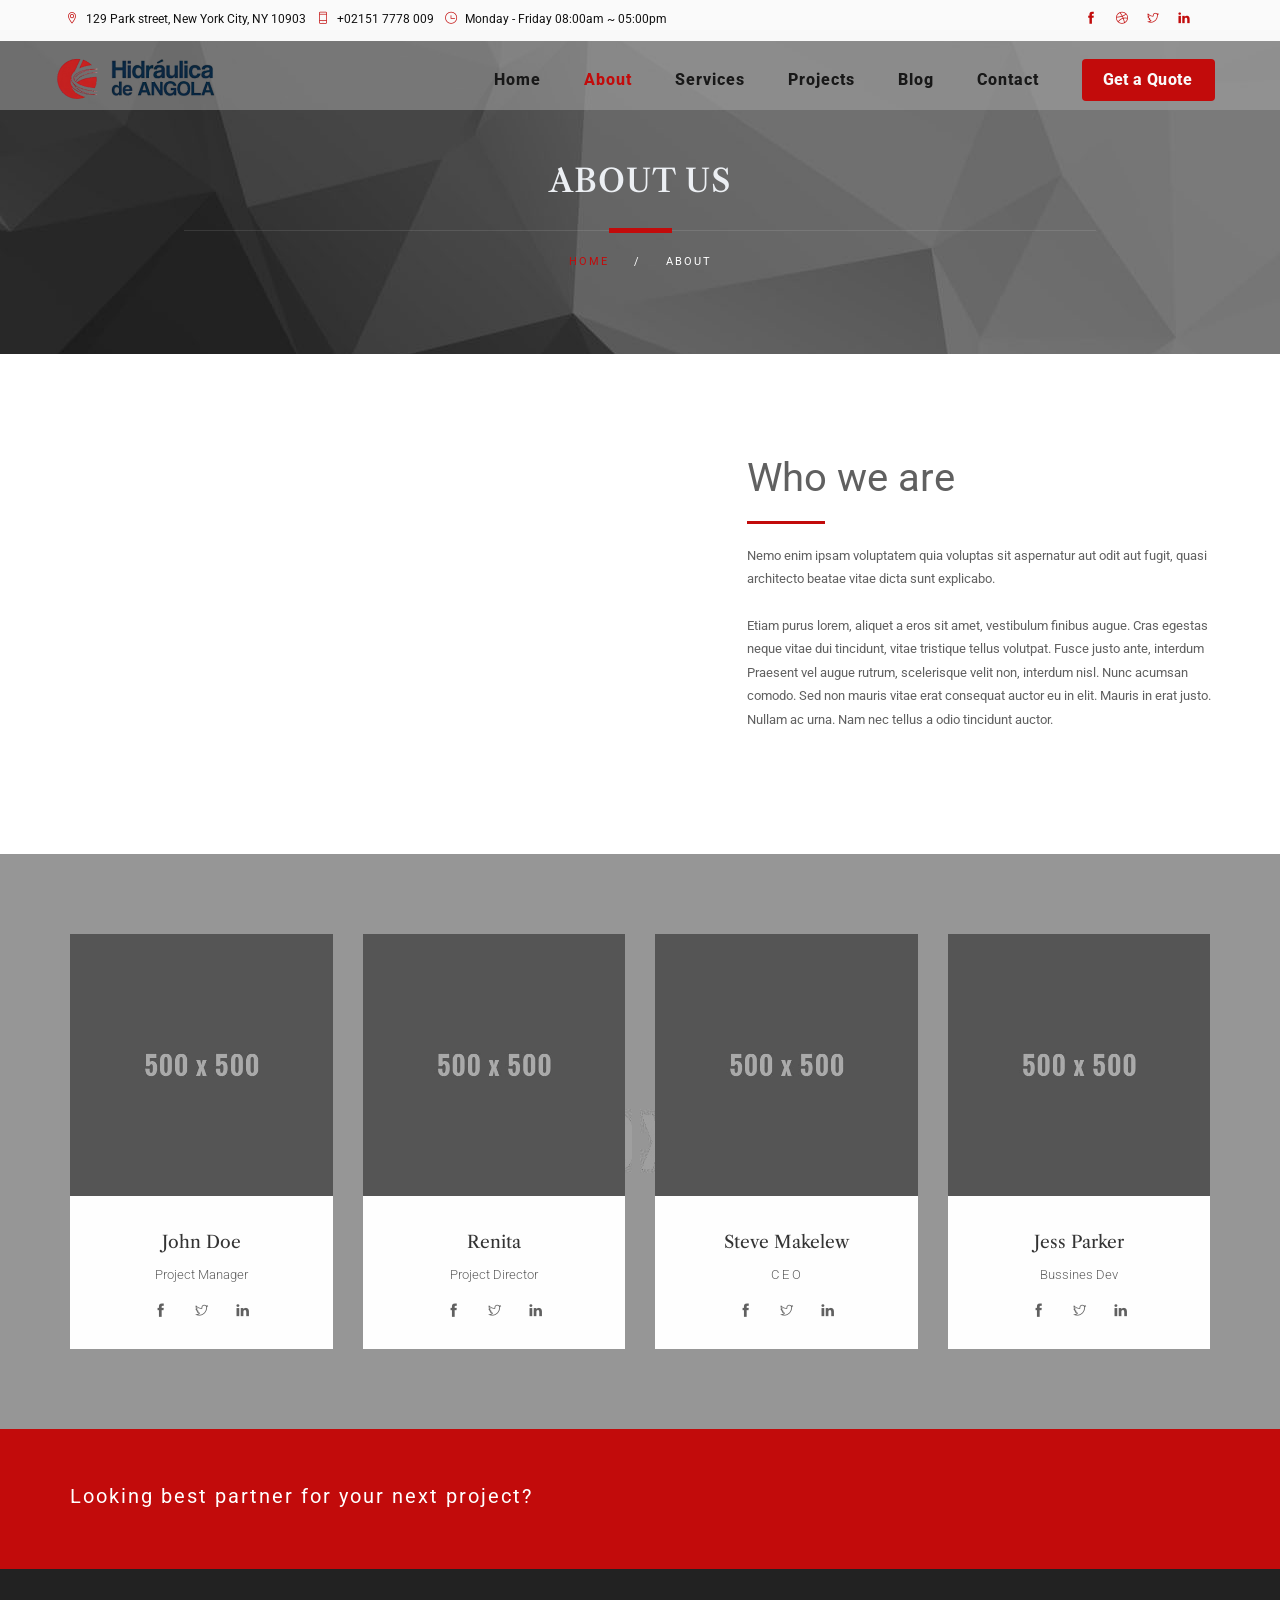
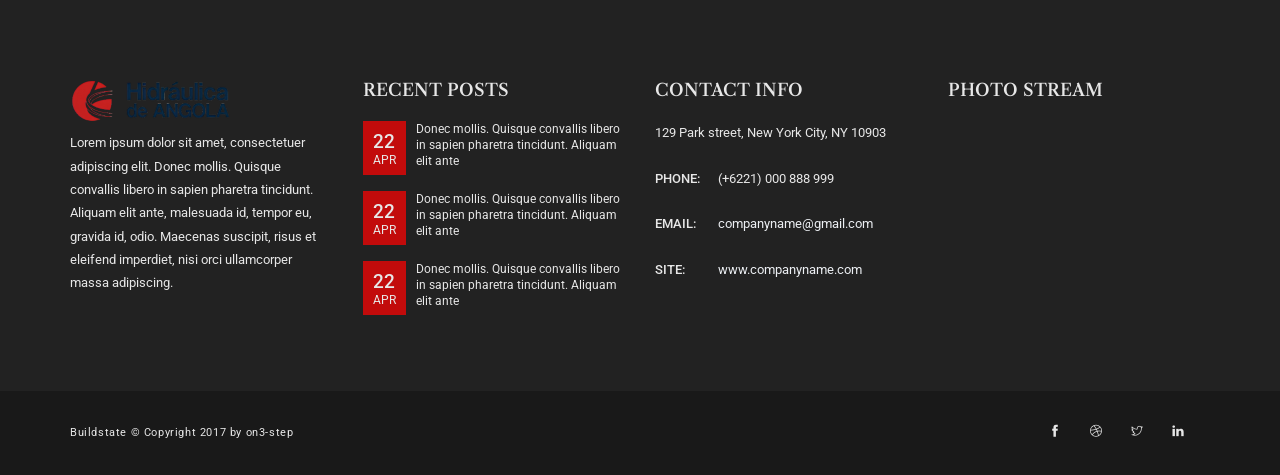
<file: about-2.html>
<!DOCTYPE html>
<html lang="zxx">
  <head>
    <meta charset="utf-8">
    <title>BUILDSTATE - Construction</title>
    <meta content="" name="description">
    <meta content="" name="author">
    <meta content="" name="keywords">
    <meta content="width=device-width, initial-scale=1, maximum-scale=1" name="viewport">
    <!-- favicon -->
    <link href="img/favicon.png" rel="icon" sizes="32x32" type="image/png">
    <!-- Bootstrap CSS -->
    <link href="css/bootstrap.min.css" rel="stylesheet">
    <!-- font themify CSS -->
    <link rel="stylesheet" href="css/themify-icons.css">
    <!-- font awesome CSS -->
    <link href="font-awesome/css/font-awesome.css" rel="stylesheet">
    <!-- revolution slider css -->
    <link rel="stylesheet" type="text/css" href="css/fullscreen.css" media="screen" />
	<link rel="stylesheet" type="text/css" href="rs-plugin/css/settings.css" media="screen" />
    <link rel="stylesheet" href="css/rev-settings.css" type="text/css">
    <!-- on3step CSS -->
    <link href="css/animated-on3step.css" rel="stylesheet">
    <link href="css/owl.carousel.css" rel="stylesheet">
    <link href="css/owl.theme.css" rel="stylesheet">
    <link href="css/owl.transitions.css" rel="stylesheet">
    <link href="css/on3step-style.css" rel="stylesheet">
    <link href="css/queries-on3step.css" media="all" rel="stylesheet" type="text/css">
  </head>
  <body>
  
    <!-- preloader -->
    <div class="bg-preloader"></div>
    <div class="preloader">
      <div class="mainpreloader">
      <span></span>
      </div>
  </div>
    <!-- preloader end -->
    
    <!-- content wraper -->
    <div class="content-wrapper">
    
    <!-- subnav -->
    <div class="subnav">
    <div class="container">
        <div class="row">

         <div class="col-md-8">
          <div class="social-icons-subnav">
                                <a href="#"><span class="ti-location-pin"></span>129 Park street, New York City, NY 10903</a>
                                <a href="#"><span class="ti-mobile"></span>+02151 7778 009</a>
                                <a href="#"><span class="ti-time"></span>Monday - Friday 08:00am ~ 05:00pm</a>
          </div>
         </div>
        
         <div class="col-md-4">
                        <div class="right">
                            <div class="social-icons-subnav">
                                <a href="#"><span class="ti-facebook"></span></a>
                                <a href="#"><span class="ti-dribbble"></span></a>
                                <a href="#"><span class="ti-twitter"></span></a>
                                <a href="#"><span class="ti-linkedin"></span></a>
                            </div>
                        </div>
         </div>
        
        </div>
    </div>
    </div>
    <!-- subnav end -->
    
      <!-- nav -->
      <div class="navbar navbar-default navbar-fixed-top">
        <div class="container">
        <div class="row">
        
           <!-- menu mobile display -->
           <button class="navbar-toggle" data-target=".navbar-collapse" data-toggle="collapse">
           <span class="icon icon-bar"></span> 
           <span class="icon icon-bar"></span> 
           <span class="icon icon-bar"></span></button> 
          
          <!-- logo --> 
          <a class="navbar-brand" href="index.html"><img alt="logo" src="img/logo.png"></a> 
          
          <!-- mainmenu start -->
          <div class="menu-init" id="main-menu">
            <nav id="menu-center">
              <ul>
                <li>
                 <a href="#">Home</a>
                 <ul>
                    <li><a href="index-rev-slider.html">Index Rev Slider</a></li>
                    <li><a href="index-slider.html">Index Slider</a></li>
                    <li><a href="index.html">Slider Text</a></li>
                    <li><a href="index-white.html">Index White</a></li>
                    <li><a href="intro/index.html">INTRO</a></li>
                  </ul>
                </li>
                <li><a class="actived"  href="#">About</a>
                <ul>
                    <li><a href="about.html">About Us - 1</a></li>
                    <li><a href="about-2.html">About Us - 2</a></li>
                    <li><a href="about-3.html">Our History</a></li>
                  </ul>
                </li>
                <li><a href="#">Services</a>
                 <ul>
                    <li><a href="service.html">CONSULTING BUILDING</a></li>
                    <li><a href="service-1.html">ARCHITECTURE BUILDING</a></li>
                    <li><a href="service-2.html">DESIGN & BUILD</a></li>
                    <li><a href="service-3.html">RENOVATION BUILDING</a></li>
                    <li><a href="service-4.html">CONSTRUCTION BUILDING</a></li>
                  </ul>
                </li>
                <li><a  href="#">Projects</a> <ul>
                    <li><a href="result.html">PROJECTS FLUID</a></li>
                    <li><a href="#">PROJECTS GRID</a> <ul>
                    <li><a href="projects-grid-2.html">PROJECTS 2 COL</a></li>
                    <li><a href="projects-grid-3.html">PROJECTS 3 COL</a></li>
                    <li><a href="projects-grid-4.html">PROJECTS 4 COL</a></li>
                    </ul>
                    </li>
                    <li><a href="#">PROJECT DETAILS</a><ul>
                    <li><a href="project-detail.html">PROJECT DETAILS 1</a></li>
                    <li><a href="project-detail-2.html">PROJECT DETAILS 2</a></li>
                    </ul>
                    </li>
                  </ul>
                </li>
                <li><a  href="#">Blog</a>
                <ul>
                    <li><a href="blog.html">Blog Single</a></li>
                    <li><a href="blog-post.html">Blog Post</a></li>
                  </ul>
                </li>
                <li><a  href="#">Contact</a>
                 <ul>
                    <li><a href="contact.html">Contact</a></li>
                    <li><a href="contact-1.html">Contact - 1</a></li>
                  </ul>
                </li>
                <li class="btn"><a class="popup-form" href="#subwrap">Get a Quote</a></li>
              </ul>
            </nav>
          </div>
          <!-- mainmenu end -->
          
        </div>
        </div>
        <!-- container -->
      </div>
      <!-- nav end -->
      
      <!-- subheader -->
      <section id="subheader">
        <div class="container">
          <div class="row">
            <div class="col-md-12">
              <h1>
                About Us
              </h1>
            </div>
            
            <!-- devider -->
            <div class="col-md-12">
              <div class="devider-page">
                <div class="devider-img-right">
                </div>
              </div>
            </div>

            <div class="col-md-12">
              <ul class="subdetail">
                <li>
                  <a href="index.html">Home</a>
                </li>

                <li class="sep">/
                </li>

                <li>About
                </li>
              </ul>
            </div>
          </div>
        </div>
      </section>
      <!-- subheader end -->
      
      <!-- section about -->
      <section aria-label="about" class="no-top no-bottom">
       <div class="container-fluid">
        <div class="row">
         <div class="no-gutter">

          <div class="col-md-6 col-xs-12">
            <div class="onStep" data-animation="fadeInLeft" data-time="900">
              <div class="img-about" style="background-image:url(img/bg-about.jpg)"></div>
            </div>
          </div>
          
          <div class="col-md-1 col-xs-1"></div>
          
          <div class="col-md-5 col-xs-11">
            <div class="about onStep" data-animation="fadeInLeft" data-time="300">
              <article>
                  <h2>
                    Who we are
                  </h2>
                  <span class="devider-cont"></span>
                  <p>Nemo enim ipsam voluptatem quia voluptas sit aspernatur aut odit aut fugit, quasi architecto beatae vitae dicta sunt explicabo.</p>
                  <br>
                  <p>Etiam purus lorem, aliquet a eros sit
                    amet, vestibulum finibus augue. Cras egestas neque vitae dui tincidunt, vitae tristique tellus volutpat. Fusce justo ante, interdum Praesent vel augue rutrum, scelerisque velit
                    non, interdum nisl. Nunc acumsan comodo. Sed non mauris vitae erat consequat auctor eu in elit. Mauris in erat justo. Nullam ac urna. Nam nec tellus a odio tincidunt auctor. 
                  </p>
                </article>
            </div>
          </div>
          
        </div>
      </div>
     </div>
    </section>
    <!-- section about end -->
      

    
      <!-- section team -->
      <section class="bgpage">
        <!-- team -->
        <div class="container">
          <div class="row">
          <div class="onStep" data-animation="fadeInUp" data-time="200">
          
            <div class="col-md-3 col-sm-6">
              <div class="team-wrapper">
                <img alt="team img 1" class="img-responsive" src="img/team-img1.jpg">
                <div class="team-des">
                  <h3>
                    John Doe
                  </h3>
                  <span>Project Manager</span> <a href="#"><span class="ti-facebook"></span></a> <a href="#"><span class="ti-twitter"></span></a> <a href="#"><span class="ti-linkedin"></span></a>
                </div>
              </div>
            </div>

            <div class="col-md-3 col-sm-6">
              <div class="team-wrapper">
                <img alt="team img 4" class="img-responsive" src="img/team-img4.jpg">
                <div class="team-des">
                  <h3>
                    Renita
                  </h3>
                  <span>Project Director</span> <a href="#"><span class="ti-facebook"></span></a> <a href="#"><span class="ti-twitter"></span></a> <a href="#"><span class="ti-linkedin"></span></a>
                </div>
              </div>
            </div>

            <div class="col-md-3 col-sm-6">
              <div class="team-wrapper">
                <img alt="team img 3" class="img-responsive" src="img/team-img3.jpg">
                <div class="team-des">
                  <h3>
                    Steve Makelew
                  </h3>
                  <span>C E O</span> <a href="#"><span class="ti-facebook"></span></a> <a href="#"><span class="ti-twitter"></span></a> <a href="#"><span class="ti-linkedin"></span></a>
                </div>
              </div>
            </div>

            <div class="col-md-3 col-sm-6">
              <div class="team-wrapper">
                <img alt="team img 4" class="img-responsive" src="img/team-img2.jpg">
                <div class="team-des">
                  <h3>
                    Jess Parker
                  </h3>
                  <span>Bussines Dev</span> <a href="#"><span class="ti-facebook"></span></a> <a href="#"><span class="ti-twitter"></span></a> <a href="#"><span class="ti-linkedin"></span></a>
                </div>
              </div>
            </div>
            
           </div>  
          </div>
        </div>
        <!-- team end -->
      </section>
      <!-- section team end -->

      <section class="yellowpage">
        <div class="container">
          <div class="row">
            <div class="col-md-7">
              <div class="onStep" data-animation="fadeInLeft" data-time="300">
                <h2>
                  Looking best partner for your next project?
                </h2>
              </div>
            </div>

            <div class="col-md-5">
              <div class="right">
                <div class="btn-content onStep" data-animation="fadeInRight" data-time="600">
                  <a class="link-class" href="#">Let us know</a>
                </div>
              </div>
            </div>
          </div>
        </div>
      </section>
      
      <!-- subfooter -->
      <section aria-label="footer" class="subfooter">
        <div class="container">
          <div class="row">
            <div class="col-md-3 col-xs-12">
                <div class="logo">
                  <img alt="logo" src="img/logo.png">
                </div>

                <p>
                  Lorem ipsum dolor sit amet, consectetuer adipiscing elit. Donec mollis. Quisque convallis libero in sapien pharetra tincidunt. Aliquam elit ante, malesuada id, tempor eu, gravida
                  id, odio. Maecenas suscipit, risus et eleifend imperdiet, nisi orci ullamcorper massa adipiscing.
                </p>
            </div>

            <div class="col-md-3 col-xs-12">

                <h3>
                  RECENT POSTS
                </h3>
                
                <div class="recent">
                <a href="#">
                <div class="date">
                  <div class="month">
                    <span class="date-month">22</span> <span class="name-month">APR</span>
                  </div>
                </div>

                <div class="news">
                  Donec mollis. Quisque convallis libero in sapien pharetra tincidunt. Aliquam elit ante
                </div></a> 
                </div>
                
                <div class="recent">
                <a href="#">
                <div class="date">
                  <div class="month">
                    <span class="date-month">22</span> <span class="name-month">APR</span>
                  </div>
                </div>

                <div class="news">
                  Donec mollis. Quisque convallis libero in sapien pharetra tincidunt. Aliquam elit ante
                </div></a> 
                </div>
                
                <div class="recent">
                <a href="#">
                <div class="date">
                  <div class="month">
                    <span class="date-month">22</span> <span class="name-month">APR</span>
                  </div>
                </div>

                <div class="news">
                  Donec mollis. Quisque convallis libero in sapien pharetra tincidunt. Aliquam elit ante
                </div></a>
                </div>

            </div>

            <div class="col-md-3 col-xs-12">
                <h3>
                  CONTACT INFO
                </h3>

                <address>
                  <span>129 Park street, New York City, NY 10903</span> <span><strong>PHONE:</strong> (+6221) 000 888 999</span> <span><strong>EMAIL:</strong> <a href=
                  "mailto:companyname@gmail.com">companyname@gmail.com</a></span> <span><strong>SITE:</strong> <a href="#">www.companyname.com</a></span>
                </address>
            </div>

            <div class="col-md-3 col-xs-12">
                <h3>
                  PHOTO STREAM
                </h3>

                <div id="flickr-photo-stream">
                  <script src="http://www.flickr.com/badge_code_v2.gne?count=8&amp;display=random&amp;size=s&amp;layout=x&amp;source=user&amp;user=52617155@N08" type="text/javascript">
                  </script>
                  <div class="clearfix">
                  </div>
                </div>
              </div>
            </div>
        </div>
      </section>
      <!-- subfooter end -->
      
      <!-- footer -->
      <footer>
        <div class="container">
          <div class="row">
            <div class="col-md-6">
              Buildstate &copy; Copyright 2017 by on3-step
            </div>

            <div class="col-md-6">
              <div class="right">
                <div class="social-icons">
                  <a href="#"><span class="ti-facebook"></span></a> <a href="#"><span class="ti-dribbble"></span></a> <a href="#"><span class="ti-twitter"></span></a> <a href="#"><span class=
                  "ti-linkedin"></span></a>
                </div>
              </div>
            </div>
          </div>
        </div>
      </footer>
      <!-- footer end -->
      
      <!-- ScrolltoTop -->
      <div id="totop">
        <span class="ti-angle-up"></span>
      </div>
      
    </div>
    <!-- content wraper end -->
    
    <!-- Subscribe start -->
    <div class="white-popup-block mfp-hide animbounceInDown" data-time="0" id="subwrap">
      <h5>
        PLEASE FILL YOUR EMAIL BELOW
      </h5>

      <div class="space-half">
      </div>

      <form action="subscribe.php" id="subscribe" method="post" name="subscribe">
        <input class="subscribfield subscribeemail" id="subscribeemail" name="subscribeemail" type="text"> <button class="btn-form" id="submit-2" type="submit">Subscribe</button>
      </form>

      <div class="subscribesuccess">
        Thank you for fill your email
      </div>
    </div>
    <!-- Subscribe end -->
    
    <!-- plugin JS -->
    <script src="plugin/pluginson3step.js" type="text/javascript"></script> 
    <!-- slider revolution  -->
    <script type="text/javascript" src="rs-plugin/js/jquery.themepunch.revolution.min.js"></script>
    <!-- on3step JS -->
    <script src="js/on3step.js" type="text/javascript"></script>
    <script src="js/plugin-set.js" type="text/javascript"></script>
  </body>
</html>
</file>
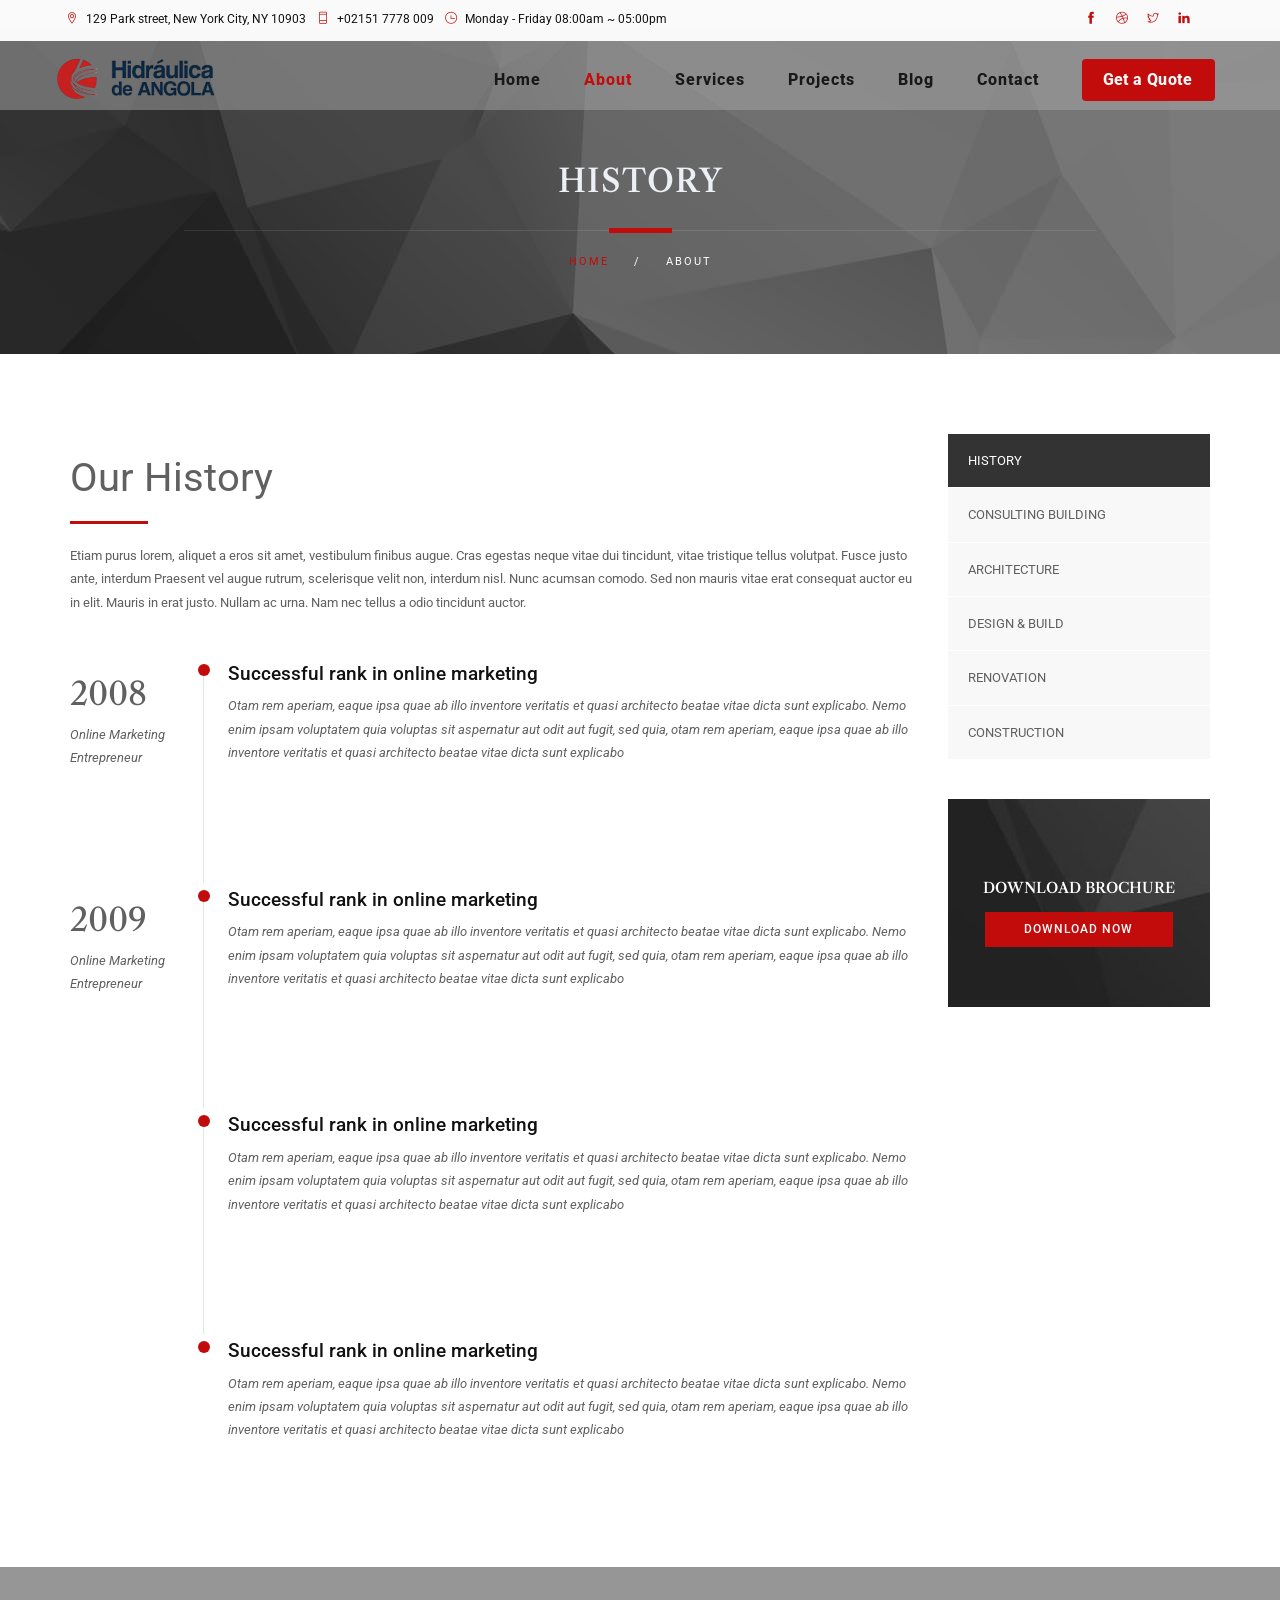
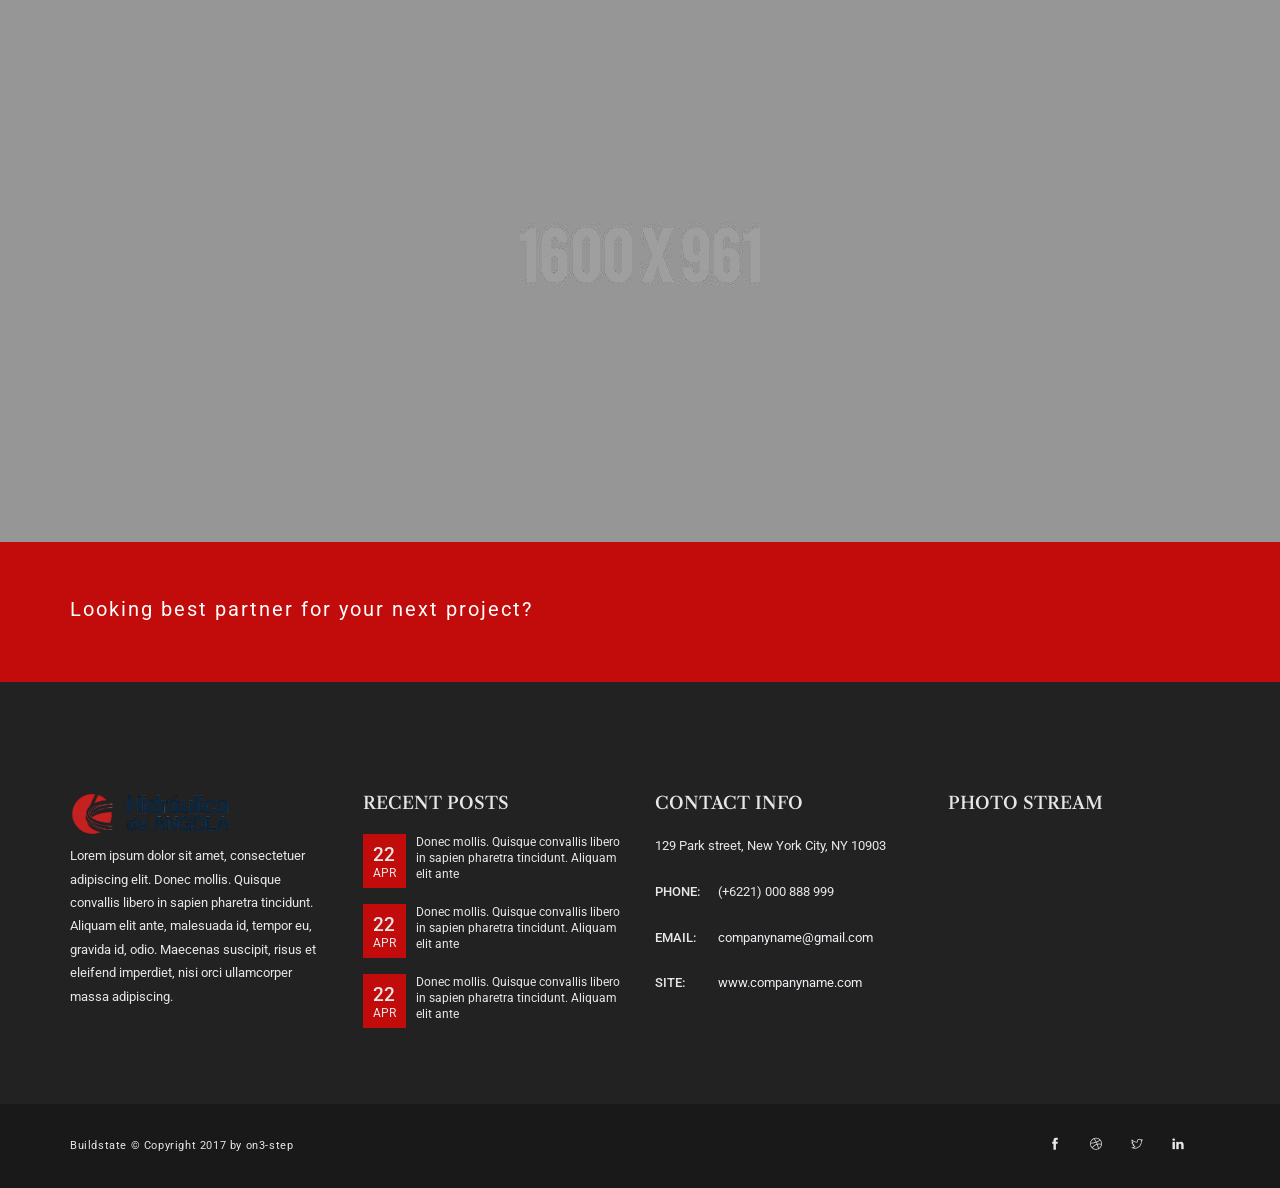
<file: about-3.html>
<!DOCTYPE html>
<html lang="zxx">

<head>
  <meta charset="utf-8">
  <title>BUILDSTATE - Construction</title>
  <meta content="" name="description">
  <meta content="" name="author">
  <meta content="" name="keywords">
  <meta content="width=device-width, initial-scale=1, maximum-scale=1" name="viewport">
  <!-- favicon -->
  <link href="img/favicon.png" rel="icon" sizes="32x32" type="image/png">
  <!-- Bootstrap CSS -->
  <link href="css/bootstrap.min.css" rel="stylesheet">
  <!-- font themify CSS -->
  <link rel="stylesheet" href="css/themify-icons.css">
  <!-- font awesome CSS -->
  <link href="font-awesome/css/font-awesome.css" rel="stylesheet">
  <!-- revolution slider css -->
  <link rel="stylesheet" type="text/css" href="css/fullscreen.css" media="screen" />
  <link rel="stylesheet" type="text/css" href="rs-plugin/css/settings.css" media="screen" />
  <link rel="stylesheet" href="css/rev-settings.css" type="text/css">
  <!-- on3step CSS -->
  <link href="css/animated-on3step.css" rel="stylesheet">
  <link href="css/owl.carousel.css" rel="stylesheet">
  <link href="css/owl.theme.css" rel="stylesheet">
  <link href="css/owl.transitions.css" rel="stylesheet">
  <link href="css/on3step-style.css" rel="stylesheet">
  <link href="css/queries-on3step.css" media="all" rel="stylesheet" type="text/css">
</head>

<body>

  <!-- preloader -->
  <div class="bg-preloader"></div>
  <div class="preloader">
    <div class="mainpreloader">
      <span></span>
    </div>
  </div>
  <!-- preloader end -->

  <!-- content wraper -->
  <div class="content-wrapper">

    <!-- subnav -->
    <div class="subnav">
      <div class="container">
        <div class="row">

          <div class="col-md-8">
            <div class="social-icons-subnav">
              <a href="#"><span class="ti-location-pin"></span>129 Park street, New York City, NY 10903</a>
              <a href="#"><span class="ti-mobile"></span>+02151 7778 009</a>
              <a href="#"><span class="ti-time"></span>Monday - Friday 08:00am ~ 05:00pm</a>
            </div>
          </div>

          <div class="col-md-4">
            <div class="right">
              <div class="social-icons-subnav">
                <a href="#"><span class="ti-facebook"></span></a>
                <a href="#"><span class="ti-dribbble"></span></a>
                <a href="#"><span class="ti-twitter"></span></a>
                <a href="#"><span class="ti-linkedin"></span></a>
              </div>
            </div>
          </div>

        </div>
      </div>
    </div>
    <!-- subnav end -->

    <!-- nav -->
    <div class="navbar navbar-default navbar-fixed-top">
      <div class="container">
        <div class="row">

          <!-- menu mobile display -->
          <button class="navbar-toggle" data-target=".navbar-collapse" data-toggle="collapse">
            <span class="icon icon-bar"></span>
            <span class="icon icon-bar"></span>
            <span class="icon icon-bar"></span></button>

          <!-- logo -->
          <a class="navbar-brand" href="index.html"><img alt="logo" src="img/logo.png"></a>

          <!-- mainmenu start -->
          <div class="menu-init" id="main-menu">
            <nav id="menu-center">
              <ul>
                <li>
                  <a href="#">Home</a>
                  <ul>
                    <li><a href="index-rev-slider.html">Index Rev Slider</a></li>
                    <li><a href="index-slider.html">Index Slider</a></li>
                    <li><a href="index.html">Slider Text</a></li>
                    <li><a href="index-white.html">Index White</a></li>
                    <li><a href="intro/index.html">INTRO</a></li>
                  </ul>
                </li>
                <li><a class="actived" href="#">About</a>
                  <ul>
                    <li><a href="about.html">About Us - 1</a></li>
                    <li><a href="about-2.html">About Us - 2</a></li>
                    <li><a href="about-3.html">Our History</a></li>
                  </ul>
                </li>
                <li><a href="#">Services</a>
                  <ul>
                    <li><a href="service.html">CONSULTING BUILDING</a></li>
                    <li><a href="service-1.html">ARCHITECTURE BUILDING</a></li>
                    <li><a href="service-2.html">DESIGN & BUILD</a></li>
                    <li><a href="service-3.html">RENOVATION BUILDING</a></li>
                    <li><a href="service-4.html">CONSTRUCTION BUILDING</a></li>
                  </ul>
                </li>
                <li><a href="#">Projects</a>
                  <ul>
                    <li><a href="result.html">PROJECTS FLUID</a></li>
                    <li><a href="#">PROJECTS GRID</a>
                      <ul>
                        <li><a href="projects-grid-2.html">PROJECTS 2 COL</a></li>
                        <li><a href="projects-grid-3.html">PROJECTS 3 COL</a></li>
                        <li><a href="projects-grid-4.html">PROJECTS 4 COL</a></li>
                      </ul>
                    </li>
                    <li><a href="#">PROJECT DETAILS</a>
                      <ul>
                        <li><a href="project-detail.html">PROJECT DETAILS 1</a></li>
                        <li><a href="project-detail-2.html">PROJECT DETAILS 2</a></li>
                      </ul>
                    </li>
                  </ul>
                </li>
                <li><a href="#">Blog</a>
                  <ul>
                    <li><a href="blog.html">Blog Single</a></li>
                    <li><a href="blog-post.html">Blog Post</a></li>
                  </ul>
                </li>
                <li><a href="#">Contact</a>
                  <ul>
                    <li><a href="contact.html">Contact</a></li>
                    <li><a href="contact-1.html">Contact - 1</a></li>
                  </ul>
                </li>
                <li class="btn"><a class="popup-form" href="#subwrap">Get a Quote</a></li>
              </ul>
            </nav>
          </div>
          <!-- mainmenu end -->

        </div>
      </div>
      <!-- container -->
    </div>
    <!-- nav end -->

    <!-- subheader -->
    <section id="subheader">
      <div class="container">
        <div class="row">
          <div class="col-md-12">
            <h1>
              History
            </h1>
          </div>

          <!-- devider -->
          <div class="col-md-12">
            <div class="devider-page">
              <div class="devider-img-right">
              </div>
            </div>
          </div>

          <div class="col-md-12">
            <ul class="subdetail">
              <li>
                <a href="index.html">Home</a>
              </li>

              <li class="sep">/
              </li>

              <li>About
              </li>
            </ul>
          </div>
        </div>
      </div>
    </section>
    <!-- subheader end -->

    <!-- section about -->
    <section aria-label="about" class="about-history">
      <div class="container">
        <div class="row">

          <!-- history -->
          <div class="col-md-9">

            <!-- article -->
            <article>
              <h2>
                Our History
              </h2>
              <span class="devider-cont"></span>
              <p>Etiam purus lorem, aliquet a eros sit
                amet, vestibulum finibus augue. Cras egestas neque vitae dui tincidunt, vitae tristique tellus volutpat.
                Fusce justo ante, interdum Praesent vel augue rutrum, scelerisque velit
                non, interdum nisl. Nunc acumsan comodo. Sed non mauris vitae erat consequat auctor eu in elit. Mauris
                in erat justo. Nullam ac urna. Nam nec tellus a odio tincidunt auctor.
              </p>
            </article>
            <!-- article -->

            <div class="row">
              <div class="col-md-2">
                <div class="onStep" data-animation="fadeInLeft" data-time="0">
                  <h3>2008</h3>
                  <span class="name">
                    <em>Online Marketing Entrepreneur</em>
                  </span>
                </div>
                <div class="space-single"></div>
              </div>

              <div class="col-md-10">
                <div class="bl-res-centered">
                  <div class="bl-res-entry">
                    <div class="bl-res-entry-inner">
                      <div class="bl-res-icon"></div>
                      <div class="bl-res-label onStep" data-animation="fadeInRight" data-time="300">
                        <h6>Successful rank in online marketing</h6>
                        <p>Otam rem aperiam, eaque ipsa quae ab illo inventore veritatis et quasi architecto beatae
                          vitae dicta sunt explicabo. Nemo enim ipsam voluptatem quia voluptas sit aspernatur aut odit
                          aut fugit, sed quia, otam rem aperiam, eaque ipsa quae ab illo inventore veritatis et quasi
                          architecto beatae vitae dicta sunt explicabo</p>
                      </div>
                    </div>
                  </div>
                </div>
              </div>


              <div class="col-md-2">
                <div class="onStep" data-animation="fadeInLeft" data-time="0">
                  <h3>2009</h3>
                  <span class="name">
                    <em>Online Marketing Entrepreneur</em>
                  </span>
                </div>
                <div class="space-single"></div>
              </div>

              <div class="col-md-10">
                <div class="bl-res-centered">
                  <div class="bl-res-entry">
                    <div class="bl-res-entry-inner">
                      <div class="bl-res-icon"></div>
                      <div class="bl-res-label onStep" data-animation="fadeInRight" data-time="300">
                        <h6>Successful rank in online marketing</h6>
                        <p>Otam rem aperiam, eaque ipsa quae ab illo inventore veritatis et quasi architecto beatae
                          vitae dicta sunt explicabo. Nemo enim ipsam voluptatem quia voluptas sit aspernatur aut odit
                          aut fugit, sed quia, otam rem aperiam, eaque ipsa quae ab illo inventore veritatis et quasi
                          architecto beatae vitae dicta sunt explicabo</p>
                      </div>
                    </div>
                  </div>
                </div>
              </div>

              <div class="col-md-2">
                <div class="onStep" data-animation="fadeInLeft" data-time="0">
                  <h3>2010</h3>
                  <span class="name">
                    <em>Online Marketing Entrepreneur</em>
                  </span>
                </div>
                <div class="space-single"></div>
              </div>

              <div class="col-md-10">
                <div class="bl-res-centered">
                  <div class="bl-res-entry">
                    <div class="bl-res-entry-inner">
                      <div class="bl-res-icon"></div>
                      <div class="bl-res-label onStep" data-animation="fadeInRight" data-time="300">
                        <h6>Successful rank in online marketing</h6>
                        <p>Otam rem aperiam, eaque ipsa quae ab illo inventore veritatis et quasi architecto beatae
                          vitae dicta sunt explicabo. Nemo enim ipsam voluptatem quia voluptas sit aspernatur aut odit
                          aut fugit, sed quia, otam rem aperiam, eaque ipsa quae ab illo inventore veritatis et quasi
                          architecto beatae vitae dicta sunt explicabo</p>
                      </div>
                    </div>
                  </div>
                </div>
              </div>


              <div class="col-md-2">
                <div class="onStep" data-animation="fadeInLeft" data-time="0">
                  <h3>2012</h3>
                  <span class="name">
                    <em>Online Marketing Entrepreneur</em>
                  </span>
                </div>
                <div class="space-single"></div>
              </div>

              <div class="col-md-10">
                <div class="bl-res-centered-last">
                  <div class="bl-res-entry">
                    <div class="bl-res-entry-inner">
                      <div class="bl-res-icon"></div>
                      <div class="bl-res-label onStep" data-animation="fadeInRight" data-time="300">
                        <h6>Successful rank in online marketing</h6>
                        <p>Otam rem aperiam, eaque ipsa quae ab illo inventore veritatis et quasi architecto beatae
                          vitae dicta sunt explicabo. Nemo enim ipsam voluptatem quia voluptas sit aspernatur aut odit
                          aut fugit, sed quia, otam rem aperiam, eaque ipsa quae ab illo inventore veritatis et quasi
                          architecto beatae vitae dicta sunt explicabo</p>
                      </div>
                    </div>
                  </div>
                </div>
              </div>

            </div>
          </div>
          <!-- history end -->

          <div class="col-md-3 onStep" data-animation="fadeInUp" data-time="600">
            <div class="widget">
              <ul id="services-list">
                <li class="active">
                  <a href="about-3.html">HISTORY</a>
                </li>
                <li>
                  <a href="service.html">CONSULTING BUILDING</a>
                </li>

                <li>
                  <a href="service-1.html">ARCHITECTURE</a>
                </li>

                <li>
                  <a href="service-2.html">DESIGN & BUILD</a>
                </li>

                <li>
                  <a href="service-3.html">RENOVATION</a>
                </li>

                <li>
                  <a href="service-4.html">CONSTRUCTION</a>
                </li>
              </ul>
            </div>

            <div class="widget">
              <div class="download-brochure">
                <h3>
                  DOWNLOAD BROCHURE
                </h3>

                <div class="btn-download onStep" data-animation="fadeInRight" data-time="600">
                  <a class="link-class" href="#">DOWNLOAD NOW</a>
                </div>
              </div>
            </div>
          </div>

        </div>
      </div>
    </section>
    <!-- section about end -->

    <!-- section team -->
    <section class="bgpage">
      <!-- team -->
      <div class="container">
        <div class="row">
          <div class="onStep" data-animation="fadeInUp" data-time="200">

            <div class="col-md-3 col-sm-6">
              <div class="team-wrapper">
                <img alt="team img 1" class="img-responsive" src="img/team-img1.jpg">
                <div class="team-des">
                  <h3>
                    John Doe
                  </h3>
                  <span>Project Manager</span> <a href="#"><span class="ti-facebook"></span></a> <a href="#"><span
                      class="ti-twitter"></span></a> <a href="#"><span class="ti-linkedin"></span></a>
                </div>
              </div>
            </div>

            <div class="col-md-3 col-sm-6">
              <div class="team-wrapper">
                <img alt="team img 4" class="img-responsive" src="img/team-img4.jpg">
                <div class="team-des">
                  <h3>
                    Renita
                  </h3>
                  <span>Project Director</span> <a href="#"><span class="ti-facebook"></span></a> <a href="#"><span
                      class="ti-twitter"></span></a> <a href="#"><span class="ti-linkedin"></span></a>
                </div>
              </div>
            </div>

            <div class="col-md-3 col-sm-6">
              <div class="team-wrapper">
                <img alt="team img 3" class="img-responsive" src="img/team-img3.jpg">
                <div class="team-des">
                  <h3>
                    Steve Makelew
                  </h3>
                  <span>C E O</span> <a href="#"><span class="ti-facebook"></span></a> <a href="#"><span
                      class="ti-twitter"></span></a> <a href="#"><span class="ti-linkedin"></span></a>
                </div>
              </div>
            </div>

            <div class="col-md-3 col-sm-6">
              <div class="team-wrapper">
                <img alt="team img 4" class="img-responsive" src="img/team-img2.jpg">
                <div class="team-des">
                  <h3>
                    Jess Parker
                  </h3>
                  <span>Bussines Dev</span> <a href="#"><span class="ti-facebook"></span></a> <a href="#"><span
                      class="ti-twitter"></span></a> <a href="#"><span class="ti-linkedin"></span></a>
                </div>
              </div>
            </div>

          </div>
        </div>
      </div>
      <!-- team end -->
    </section>
    <!-- section team end -->

    <section class="yellowpage">
      <div class="container">
        <div class="row">
          <div class="col-md-7">
            <div class="onStep" data-animation="fadeInLeft" data-time="300">
              <h2>
                Looking best partner for your next project?
              </h2>
            </div>
          </div>

          <div class="col-md-5">
            <div class="right">
              <div class="btn-content onStep" data-animation="fadeInRight" data-time="600">
                <a class="link-class" href="#">Let us know</a>
              </div>
            </div>
          </div>
        </div>
      </div>
    </section>

    <!-- subfooter -->
    <section aria-label="footer" class="subfooter">
      <div class="container">
        <div class="row">
          <div class="col-md-3 col-xs-12">
            <div class="logo">
              <img alt="logo" src="img/logo.png">
            </div>

            <p>
              Lorem ipsum dolor sit amet, consectetuer adipiscing elit. Donec mollis. Quisque convallis libero in sapien
              pharetra tincidunt. Aliquam elit ante, malesuada id, tempor eu, gravida
              id, odio. Maecenas suscipit, risus et eleifend imperdiet, nisi orci ullamcorper massa adipiscing.
            </p>
          </div>

          <div class="col-md-3 col-xs-12">

            <h3>
              RECENT POSTS
            </h3>

            <div class="recent">
              <a href="#">
                <div class="date">
                  <div class="month">
                    <span class="date-month">22</span> <span class="name-month">APR</span>
                  </div>
                </div>

                <div class="news">
                  Donec mollis. Quisque convallis libero in sapien pharetra tincidunt. Aliquam elit ante
                </div>
              </a>
            </div>

            <div class="recent">
              <a href="#">
                <div class="date">
                  <div class="month">
                    <span class="date-month">22</span> <span class="name-month">APR</span>
                  </div>
                </div>

                <div class="news">
                  Donec mollis. Quisque convallis libero in sapien pharetra tincidunt. Aliquam elit ante
                </div>
              </a>
            </div>

            <div class="recent">
              <a href="#">
                <div class="date">
                  <div class="month">
                    <span class="date-month">22</span> <span class="name-month">APR</span>
                  </div>
                </div>

                <div class="news">
                  Donec mollis. Quisque convallis libero in sapien pharetra tincidunt. Aliquam elit ante
                </div>
              </a>
            </div>

          </div>

          <div class="col-md-3 col-xs-12">
            <h3>
              CONTACT INFO
            </h3>

            <address>
              <span>129 Park street, New York City, NY 10903</span> <span><strong>PHONE:</strong> (+6221) 000 888
                999</span> <span><strong>EMAIL:</strong> <a
                  href="mailto:companyname@gmail.com">companyname@gmail.com</a></span> <span><strong>SITE:</strong> <a
                  href="#">www.companyname.com</a></span>
            </address>
          </div>

          <div class="col-md-3 col-xs-12">
            <h3>
              PHOTO STREAM
            </h3>
            <div id="flickr-photo-stream">
              <script
                src="http://www.flickr.com/badge_code_v2.gne?count=8&amp;display=random&amp;size=s&amp;layout=x&amp;source=user&amp;user=52617155@N08"
                type="text/javascript">
                </script>
              <div class="clearfix">
              </div>
            </div>
          </div>
        </div>
      </div>
    </section>
    <!-- subfooter end -->

    <!-- footer -->
    <footer>
      <div class="container">
        <div class="row">
          <div class="col-md-6">
            Buildstate &copy; Copyright 2017 by on3-step
          </div>

          <div class="col-md-6">
            <div class="right">
              <div class="social-icons">
                <a href="#"><span class="ti-facebook"></span></a> <a href="#"><span class="ti-dribbble"></span></a> <a
                  href="#"><span class="ti-twitter"></span></a> <a href="#"><span class="ti-linkedin"></span></a>
              </div>
            </div>
          </div>
        </div>
      </div>
    </footer>
    <!-- footer end -->

    <!-- ScrolltoTop -->
    <div id="totop">
      <span class="ti-angle-up"></span>
    </div>

  </div>
  <!-- content wraper end -->

  <!-- Subscribe start -->
  <div class="white-popup-block mfp-hide animbounceInDown" data-time="0" id="subwrap">
    <h5>
      PLEASE FILL YOUR EMAIL BELOW
    </h5>

    <div class="space-half">
    </div>

    <form action="subscribe.php" id="subscribe" method="post" name="subscribe">
      <input class="subscribfield subscribeemail" id="subscribeemail" name="subscribeemail" type="text"> <button
        class="btn-form" id="submit-2" type="submit">Subscribe</button>
    </form>

    <div class="subscribesuccess">
      Thank you for fill your email
    </div>
  </div>
  <!-- Subscribe end -->

  <!-- plugin JS -->
  <script src="plugin/pluginson3step.js" type="text/javascript"></script>
  <!-- slider revolution  -->
  <script type="text/javascript" src="rs-plugin/js/jquery.themepunch.revolution.min.js"></script>
  <!-- on3step JS -->
  <script src="js/on3step.js" type="text/javascript"></script>
  <script src="js/plugin-set.js" type="text/javascript"></script>
</body>

</html>
</file>
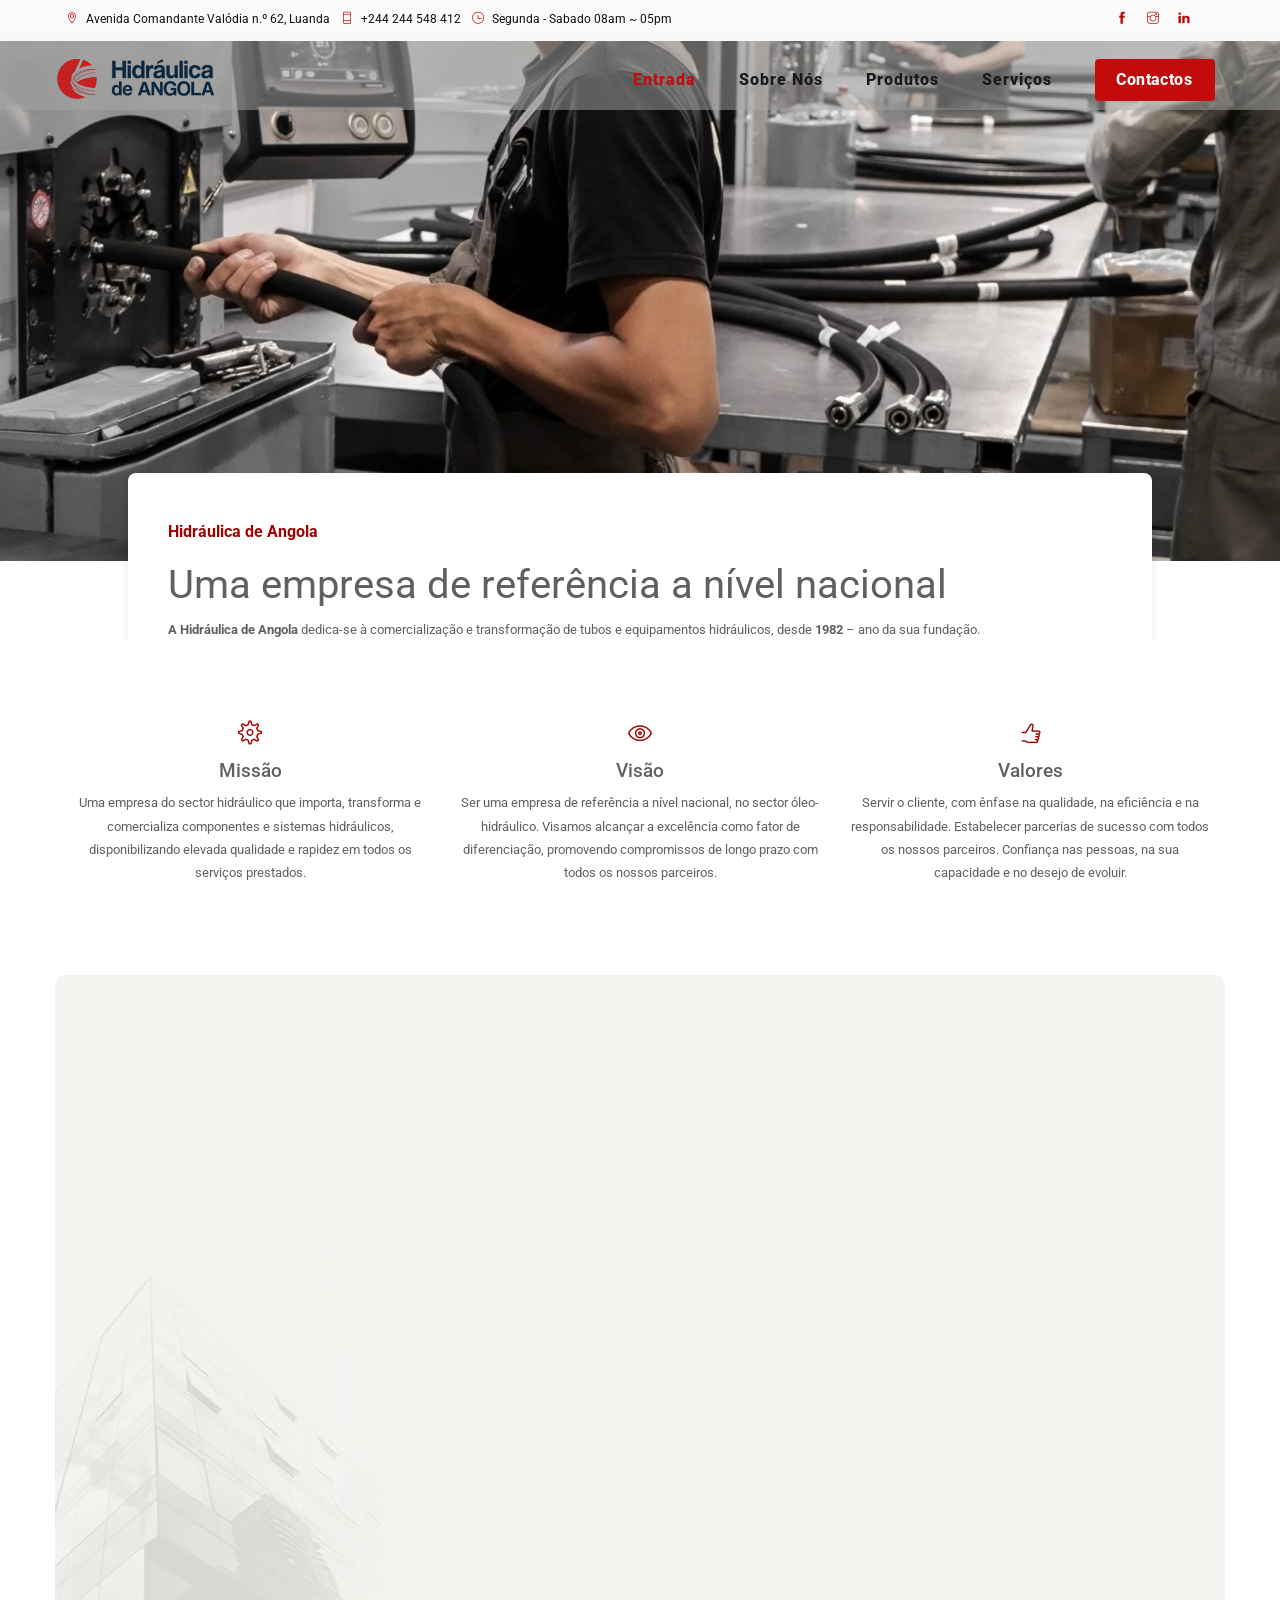
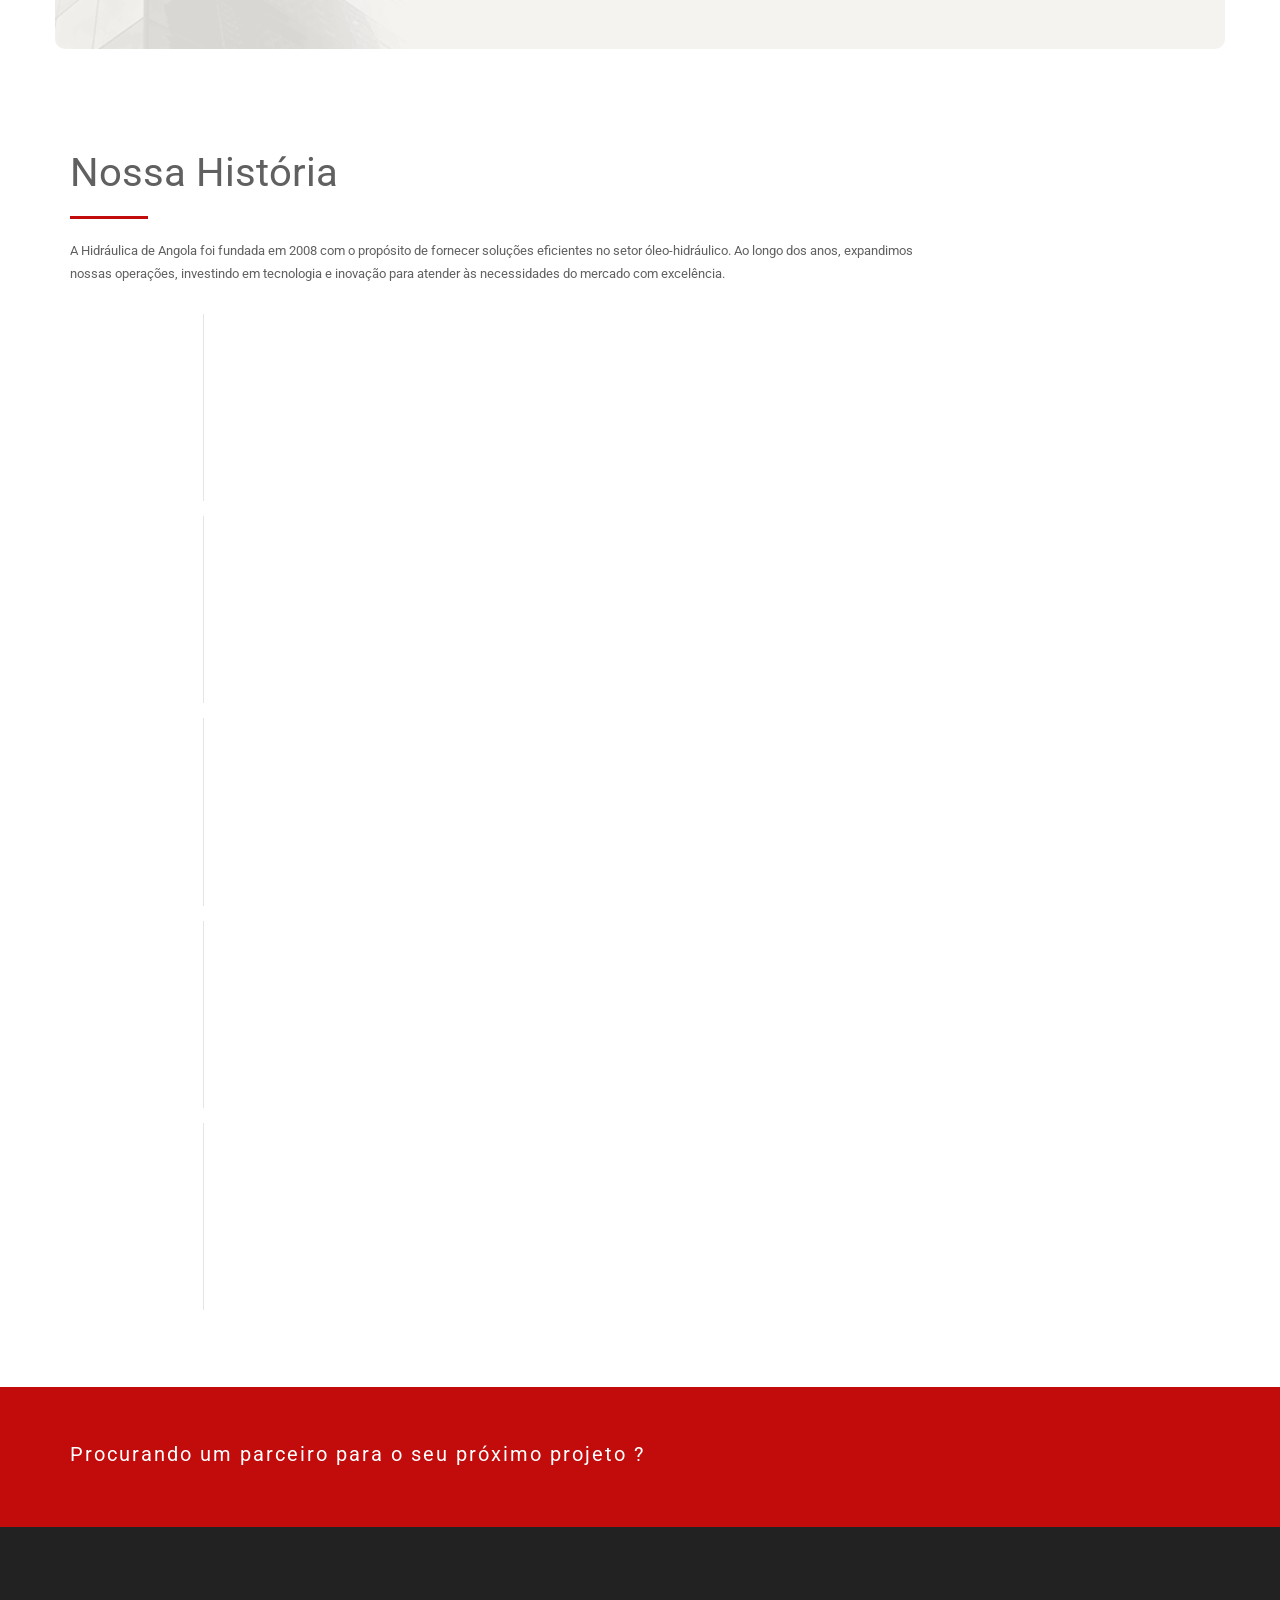
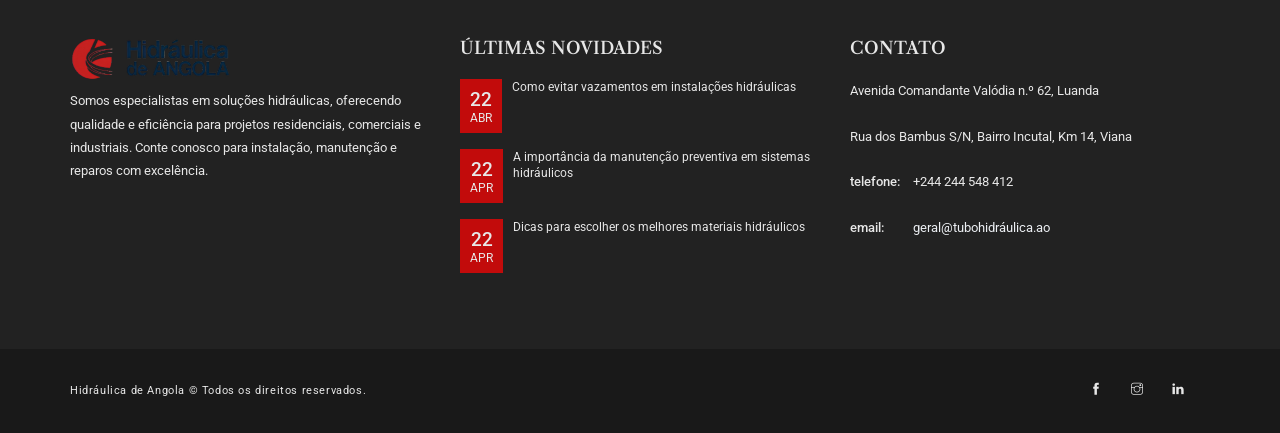
<file: about.html>
<!DOCTYPE html>
<html lang="pt_PT">

<head>
  <meta charset="utf-8">
  <title>About - Hidráulica de Angola</title>
  <meta name="description" content="A Hidráulica de Angola dedica-se à comercialização e transformação de tubos e equipamentos hidráulicos, desde 1982 – ano da sua fundação.">
  <link rel="canonical" href="https://tubohidraulica.com/produtos/">
  <meta property="og:locale" content="pt_PT">
  <meta property="og:type" content="website">
  <meta property="og:title" content="Home - Hidráulica de Angola">
  <meta property="og:description" content="A Hidráulica de Angola dedica-se à comercialização e transformação de tubos e equipamentos hidráulicos, desde 1982 – ano da sua fundação.">
  <meta property="og:url" content="https://tubohidraulica.com/produtos/">
  <meta property="og:site_name" content="Tubo Hidráulica">
  <meta property="og:image:type" content="image/png">
  <meta property="og:image" content="https://tubohidraulica.com/wp-content/uploads/2023/05/favicon-500.png">
  <meta property="og:image:width" content="500">
  <meta property="og:image:height" content="500">
  <meta content="" name="author">
  <meta content="" name="keywords">
  <meta content="width=device-width, initial-scale=1, maximum-scale=1" name="viewport">
  <meta name="robots" content="index, follow, max-image-preview:large, max-snippet:-1, max-video-preview:-1, noarchive">
  <!-- favicon -->
  <link href="img/favicon.png" rel="icon" sizes="32x32" type="image/png">
  <!-- Bootstrap CSS -->
  <link href="css/bootstrap.min.css" rel="stylesheet">
  <!-- font themify CSS -->
  <link rel="stylesheet" href="css/themify-icons.css">
  <!-- font awesome CSS -->
  <link href="font-awesome/css/font-awesome.css" rel="stylesheet">
  <!-- revolution slider css -->
  <link rel="stylesheet" type="text/css" href="css/fullscreen.css" media="screen" />
  <link rel="stylesheet" type="text/css" href="rs-plugin/css/settings.css" media="screen" />
  <link rel="stylesheet" href="css/rev-settings.css" type="text/css">
  <!-- on3step CSS -->
  <link href="css/animated-on3step.css" rel="stylesheet">
  <!-- AOS Library -->
  <link rel="stylesheet" href="https://unpkg.com/aos@next/dist/aos.css" />

  <link href="css/owl.carousel.css" rel="stylesheet">
  <link href="css/owl.theme.css" rel="stylesheet">
  <link href="css/owl.transitions.css" rel="stylesheet">
  <link href="css/on3step-style.css" rel="stylesheet">
  <link href="css/queries-on3step.css" media="all" rel="stylesheet" type="text/css">
</head>

<body>

  <!-- preloader -->
  <div class="bg-preloader"></div>
  <div class="preloader">
    <div class="mainpreloader">
      <span></span>
    </div>
  </div>
  <!-- preloader end -->

  <!-- content wraper -->
  <div class="content-wrapper">

    <!-- subnav -->
    <div class="subnav">
      <div class="container">
        <div class="row">

          <div class="col-md-8">
            <div class="social-icons-subnav">
              <a href="#"><span class="ti-location-pin"></span>Avenida Comandante Valódia n.º 62, Luanda</a>
              <a href="#"><span class="ti-mobile"></span>+244 244 548 412</a>
              <a href="#"><span class="ti-time"></span>Segunda - Sabado 08am ~ 05pm</a>
            </div>
          </div>

          <div class="col-md-4">
            <div class="right">
              <div class="social-icons-subnav">
                <a href="#"><span class="ti-facebook"></span></a>
                <a href="#"><span class="ti-instagram"></span></a>
                <a href="#"><span class="ti-linkedin"></span></a>
              </div>
            </div>
          </div>

        </div>
      </div>
    </div>
    <!-- subnav end -->

    <!-- nav -->
    <div class="navbar navbar-default navbar-fixed-top">
      <div class="container">
        <div class="row">

          <!-- menu mobile display -->
          <button class="navbar-toggle" data-target=".navbar-collapse" data-toggle="collapse">
            <span class="icon icon-bar"></span>
            <span class="icon icon-bar"></span>
            <span class="icon icon-bar"></span></button>

          <!-- logo -->
          <a class="navbar-brand" href="https://nicosdiogo.github.io/hidraulica/"><img alt="logo" src="img/logo.png"></a>

          <!-- mainmenu start -->
          <div class="menu-init" id="main-menu">
            <nav id="menu-center">
              <ul>
                <li>
                  <a class="actived" href="https://nicosdiogo.github.io/hidraulica/">Entrada</a>

                </li>
                <li><a href="about">Sobre Nós</a>

                </li>
                <li><a href="#">Produtos</a>

                </li>
                <li><a href="#">Serviços</a>

                </li>
                <!--<li><a  href="#">Blog</a>
                <ul>
                    <li><a href="blog.html">Blog Single</a></li>
                    <li><a href="blog-post.html">Blog Post</a></li>
                  </ul>
                </li>
                <li><a href="#">Contact</a>
                 <ul>
                    <li><a href="contact.html">Contact</a></li>
                    <li><a href="contact-1.html">Contact - 1</a></li>
                  </ul>-->
                </li>
                <li class="btn"><a class="popup-form" href="#subwrap">Contactos</a></li>
              </ul>
            </nav>
          </div>
          <!-- mainmenu end -->

        </div>
      </div>
      <!-- container -->
    </div>
    <!-- nav end -->

    <!-- subheader -->

    <section class="hero-section">
      <img src="images-slider/123.jpg" alt="Hidráulica de Angola">
      <div class="content-box">
        <h6 class="section-title">Hidráulica de Angola</h6>
        <h2 class="fw-bold">Uma empresa de referência a nível nacional</h2>
        <p><strong>A Hidráulica de Angola</strong> dedica-se à comercialização e transformação de tubos e equipamentos
          hidráulicos, desde <strong>1982</strong> – ano da sua fundação.</p>
      </div>
    </section>

    <section class="container my-5">
      <div class="row text-center">
        <div class="col-md-4">
          <div class="onStep" data-animation="fadeInUp" data-time="300">
            <i class="ti-settings icon"></i>
            <h5 class="fw-bold mt-2">Missão</h5>
            <p>Uma empresa do sector hidráulico que importa, transforma e comercializa componentes e sistemas
              hidráulicos,
              disponibilizando elevada qualidade e rapidez em todos os serviços prestados.</p>
          </div>
        </div>
        <div class="col-md-4">
          <div class="onStep" data-animation="fadeInUp" data-time="600">
            <i class="ti-eye icon"></i>
            <h5 class="fw-bold mt-2">Visão</h5>
            <p>Ser uma empresa de referência a nível nacional, no sector óleo-hidráulico. Visamos alcançar a excelência
              como fator de diferenciação, promovendo compromissos de longo prazo com todos os nossos parceiros.</p>
          </div>
        </div>
        <div class="col-md-4">
          <div class="onStep" data-animation="fadeInUp" data-time="900">
            <i class="ti-thumb-up icon"></i>
            <h5 class="fw-bold mt-2">Valores</h5>
            <p>Servir o cliente, com ênfase na qualidade, na eficiência e na responsabilidade. Estabelecer parcerias de
              sucesso com todos os nossos parceiros. Confiança nas pessoas, na sua capacidade e no desejo de evoluir.
            </p>
          </div>
        </div>
      </div>
    </section>


    <!-- subheader end -->
    <style>
      .hero-section {
        position: relative;
        width: 100%;
        height: 600px;
        /* Altura fixa da imagem */
        overflow: hidden;
        padding-top: 0;
      }

      .hero-section img {
        width: 100%;
        height: 100%;
        object-fit: cover;
        /* Mantém a proporção e cobre a área */
      }

      .content-box {
        background: white;
        padding: 40px;
        position: absolute;
        bottom: -50px;
        left: 10%;
        width: 80%;
        box-shadow: 0px 4px 8px rgba(0, 0, 0, 0.1);
        border-radius: 8px;
      }

      .section-title {
        color: #a00000;
        font-weight: bold;
      }

      .icon {
        font-size: 24px;
        color: #a00000;
      }
    </style>


    <style>
      .quality-section {
        background: url('images-slider/bg-content-07.png') no-repeat left bottom;
        background-color: #F5F3F0;
        padding: 40px;
        border-radius: 10px;
        position: relative;
        background-size: 400px;
      }

      .quality-title {
        color: #b01c1c;
        font-weight: bold;
        text-transform: uppercase;
        letter-spacing: 1px;
        margin-bottom: 10px;
      }

      .highlight-box {
        background-color: #b01c1c;
        color: #fff;
        font-weight: bold;
        padding: 15px;
        position: absolute;
        top: 20px;
        left: -15px;
        font-size: 18px;
        text-align: center;
        width: 150px;
        border-radius: 5px;
      }

      .highlight-box span {
        font-size: 28px;
        font-weight: bold;
        display: block;
      }

      .list-item {
        display: flex;
        align-items: flex-start;
        gap: 10px;
        margin-bottom: 10px;
        font-size: 16px;
      }

      .list-item i {
        color: #b01c1c;
        font-size: 18px;
      }

      .text-content {
        max-width: 90%;
      }

      .img-fluid {
        border-radius: 10px;
        width: 100%;
      }
    </style>

    <div class="container quality-section">
      <div class="row">
        <div class="col-md-6 text-content" data-aos="fade-left">
          <h6 class="quality-title">&#8212; POLÍTICA DE QUALIDADE</h6>
          <h2><strong>Hidráulica de Angola</strong></h2>
          <p>Referência a nível nacional, no sector óleo-hidráulico vê a Qualidade como um eixo fundamental no
            desenvolvimento das suas atividades, neste sentido definiu a seguinte Política da Qualidade:</p>
        </div>
        <div class="col-md-6 position-relative" data-aos="fade-right">
          <img src="images-slider/321.jpg" class="img-fluid" alt="Hidráulica">
          <br><br><br>
          <div class="highlight-box"><span>40+</span>ANOS DE EXPERIÊNCIA</div>
        </div>
      </div>

      <div class="row mt-4">
        <div class="col-md-6">
          <ul class="list-unstyled">
            <li class="list-item" data-aos="fade-left" data-aos-delay="200"><i class="bi bi-chevron-right"></i>
              Assegurar que todos os seus colaboradores se encontram informados e motivados quanto à Política da
              Qualidade e participem na sua implantação;</li>
            <li class="list-item" data-aos="fade-left" data-aos-delay="400"><i class="bi bi-chevron-right"></i>
              Valorizar e promover o desenvolvimento contínuo dos seus recursos humanos proporcionando-lhes a necessária
              informação, sensibilização e formação;</li>
            <li class="list-item" data-aos="fade-left" data-aos-delay="600"><i class="bi bi-chevron-right"></i> A
              satisfação das necessidades e expectativas dos nossos clientes;</li>
          </ul>
        </div>
        <div class="col-md-6">
          <ul class="list-unstyled">
            <li class="list-item" data-aos="fade-right" data-aos-delay="200"><i class="bi bi-chevron-right"></i> A
              manutenção de uma atitude de integridade, profissionalismo e respeito, na relação com os colaboradores,
              fornecedores e clientes;</li>
            <li class="list-item" data-aos="fade-right" data-aos-delay="400"><i class="bi bi-chevron-right"></i> Avaliar
              e melhorar continuamente os seus processos e a eficácia do seu sistema de gestão da qualidade;</li>
            <li class="list-item" data-aos="fade-right" data-aos-delay="600"><i class="bi bi-chevron-right"></i> Cumprir
              os requisitos regulamentares, com os requisitos dos nossos clientes e outros requisitos aos quais a nossa
              organização venha a subscrever;</li>
          </ul>
        </div>
      </div>
    </div>




    <!-- section about -->
    <section aria-label="sobre" class="sobre-historia">
      <div class="container">
        <div class="row">

          <!-- História -->
          <div class="col-md-9">
            <article>
              <h2>Nossa História</h2>
              <span class="devider-cont"></span>
              <p>A Hidráulica de Angola foi fundada em 2008 com o propósito de fornecer soluções eficientes no setor
                óleo-hidráulico. Ao longo dos anos, expandimos nossas operações, investindo em tecnologia e inovação
                para atender às necessidades do mercado com excelência.</p>
            </article>

            <div class="row">
              <!-- Ano 2008 -->
              <div class="col-md-2">
                <div data-aos="fade-left">
                  <h3>2008</h3>
                  <span class="name">
                    <em>Fundação da Hidráulica de Angola</em>
                  </span>
                </div>
              </div>
              <div class="col-md-10">
                <div class="bl-res-centered">
                  <div class="bl-res-entry">
                    <div class="bl-res-entry-inner">
                      <div class="bl-res-label" data-aos="fade-right">
                        <h6>Início das atividades</h6>
                        <p>A empresa iniciou suas operações focada na importação e comercialização de componentes
                          hidráulicos, estabelecendo uma base sólida no setor e conquistando seus primeiros clientes.
                        </p>
                      </div>
                    </div>
                  </div>
                </div>
              </div>

              <!-- Ano 2010 -->
              <div class="col-md-2">
                <div data-aos="fade-left">
                  <h3>2010</h3>
                  <span class="name">
                    <em>Expansão da infraestrutura</em>
                  </span>
                </div>
              </div>
              <div class="col-md-10">
                <div class="bl-res-centered">
                  <div class="bl-res-entry">
                    <div class="bl-res-entry-inner">
                      <div class="bl-res-label" data-aos="fade-right">
                        <h6>Nova sede e crescimento</h6>
                        <p>Com o aumento da demanda, a empresa expandiu sua infraestrutura, inaugurando uma nova unidade
                          para melhorar a logística e o atendimento ao cliente.</p>
                      </div>
                    </div>
                  </div>
                </div>
              </div>

              <!-- Ano 2015 -->
              <div class="col-md-2">
                <div data-aos="fade-left">
                  <h3>2015</h3>
                  <span class="name">
                    <em>Certificação de Qualidade</em>
                  </span>
                </div>
              </div>
              <div class="col-md-10">
                <div class="bl-res-centered">
                  <div class="bl-res-entry">
                    <div class="bl-res-entry-inner">
                      <div class="bl-res-label" data-aos="fade-right">
                        <h6>Compromisso com a excelência</h6>
                        <p>A Hidráulica de Angola obteve certificações de qualidade, reforçando seu compromisso com a
                          segurança, eficiência e inovação nos serviços prestados.</p>
                      </div>
                    </div>
                  </div>
                </div>
              </div>

              <!-- Ano 2020 -->
              <div class="col-md-2">
                <div data-aos="fade-left">
                  <h3>2020</h3>
                  <span class="name">
                    <em>Inovação e Sustentabilidade</em>
                  </span>
                </div>
              </div>
              <div class="col-md-10">
                <div class="bl-res-centered">
                  <div class="bl-res-entry">
                    <div class="bl-res-entry-inner">
                      <div class="bl-res-label" data-aos="fade-right">
                        <h6>Investimento em novas tecnologias</h6>
                        <p>A empresa adotou práticas sustentáveis e investiu em pesquisa e desenvolvimento, trazendo
                          soluções inovadoras para o mercado óleo-hidráulico.</p>
                      </div>
                    </div>
                  </div>
                </div>
              </div>

              <!-- Ano 2024 -->
              <div class="col-md-2">
                <div data-aos="fade-left">
                  <h3>2024</h3>
                  <span class="name">
                    <em>Liderança no setor</em>
                  </span>
                </div>
              </div>
              <div class="col-md-10">
                <div class="bl-res-centered">
                  <div class="bl-res-entry">
                    <div class="bl-res-entry-inner">
                      <div class="bl-res-label" data-aos="fade-right">
                        <h6>Referência no mercado nacional</h6>
                        <p>Atualmente, a Hidráulica de Angola se destaca como líder no setor óleo-hidráulico, oferecendo
                          produtos e serviços de alta qualidade, consolidando sua posição no mercado nacional.</p>
                      </div>
                    </div>
                  </div>
                </div>
              </div>

            </div>
          </div>

          <!-- Menu lateral -->
          <div class="col-md-3" data-aos="fade-up">
            <div class="widget">
              <ul id="services-list">
                <li class="active">
                  <a href="about-3.html">História</a>
                </li>
                <li>
                  <a href="service.html">Consultoria Técnica</a>
                </li>
                <li>
                  <a href="service-1.html">Engenharia Hidráulica</a>
                </li>
                <li>
                  <a href="service-2.html">Projetos Personalizados</a>
                </li>
                <li>
                  <a href="service-3.html">Manutenção e Assistência</a>
                </li>
                <li>
                  <a href="service-4.html">Fornecimento de Peças</a>
                </li>
              </ul>
            </div>

            <div class="widget">
              <div class="download-brochure">
                <h3>Brochura</h3>
                <div class="btn-download" data-aos="fade-right">
                  <a class="link-class" href="#">Baixar Agora</a>
                </div>
              </div>
            </div>
          </div>

        </div>
      </div>
    </section>

    <!-- section about end -->





    <!-- subfooter -->
    <section class="yellowpage">
      <div class="container">
        <div class="row">
          <div class="col-md-7">
            <div class="onStep" data-animation="fadeInLeft" data-time="300">
              <h2>
                Procurando um parceiro para o seu próximo projeto ?
              </h2>
            </div>
          </div>

          <div class="col-md-5">
            <div class="right">
              <div class="btn-content onStep" data-animation="fadeInRight" data-time="600">
                <a class="link-class" href="#">Entre em contato</a>
              </div>
            </div>
          </div>
        </div>
      </div>
    </section>

    <!-- subfooter -->
    <section aria-label="footer" class="subfooter">
      <div class="container">
        <div class="row">
          <div class="col-md-4 col-xs-12">
            <div class="logo">
              <img alt="logo" src="img/logo.png">
            </div>

            <p>
              Somos especialistas em soluções hidráulicas, oferecendo qualidade e eficiência para projetos
              residenciais, comerciais e industriais. Conte conosco para instalação, manutenção e reparos com
              excelência.
            </p>
          </div>

          <div class="col-md-4 col-xs-12">

            <h3>
              ÚLTIMAS NOVIDADES
            </h3>

            <div class="recent">
              <a href="#">
                <div class="date">
                  <div class="month">
                    <span class="date-month">22</span> <span class="name-month">ABR</span>
                  </div>
                </div>

                <div class="news">
                  Como evitar vazamentos em instalações hidráulicas
                </div>
              </a>
            </div>

            <div class="recent">
              <a href="#">
                <div class="date">
                  <div class="month">
                    <span class="date-month">22</span> <span class="name-month">APR</span>
                  </div>
                </div>

                <div class="news">
                  A importância da manutenção preventiva em sistemas hidráulicos
                </div>
              </a>
            </div>

            <div class="recent">
              <a href="#">
                <div class="date">
                  <div class="month">
                    <span class="date-month">22</span> <span class="name-month">APR</span>
                  </div>
                </div>

                <div class="news">
                  Dicas para escolher os melhores materiais hidráulicos
                </div>
              </a>
            </div>

          </div>

          <div class="col-md-4 col-xs-12">
            <h3>
              CONTATO
            </h3>

            <address>
              <span>Avenida Comandante Valódia n.º 62, Luanda</span>
              <span>Rua dos Bambus S/N, Bairro Incutal, Km 14, Viana</span>
              <span><strong>telefone:</strong> +244 244 548 412 </span>
              <span><strong>email:</strong> <a href="mailto:contato@empresa.com">geral@tubohidráulica.ao</a></span>
            </address>
          </div>

          
        </div>
      </div>
    </section>
    <!-- subfooter end -->

    <!-- footer -->
    <footer>
      <div class="container">
        <div class="row">
          <div class="col-md-6">
            Hidráulica de Angola &copy; Todos os direitos reservados.
          </div>

          <div class="col-md-6">
            <div class="right">
              <div class="social-icons">
                <a href="#"><span class="ti-facebook"></span></a>
                 <a  href="#"><span class="ti-instagram"></span></a>
                  <a href="#"><span class="ti-linkedin"></span></a>
              </div>
            </div>
          </div>
        </div>
      </div>
    </footer>
    <!-- footer end -->

    <!-- ScrolltoTop -->
    <div id="totop">
      <span class="ti-angle-up"></span>
    </div>

  </div>
  <!-- content wraper end -->

  <!-- Subscribe start -->
  
  <!-- Subscribe end -->

  <!-- plugin JS -->
  <script src="plugin/pluginson3step.js" type="text/javascript"></script>
  <!-- slider revolution  -->
  <script type="text/javascript" src="rs-plugin/js/jquery.themepunch.revolution.min.js"></script>
  <!-- on3step JS -->
  <!-- AOS Script -->
  <script src="https://unpkg.com/aos@next/dist/aos.js"></script>
  <script>
    AOS.init({
      duration: 1000, // Tempo da animação em ms (1s)
      once: false, // Para que a animação ocorra sempre ao rolar
      offset: 100, // Distância antes de ativar a animação
    });
  </script>

  <script src="js/on3step.js" type="text/javascript"></script>
  <script src="js/plugin-set.js" type="text/javascript"></script>
</body>

</html>
</file>
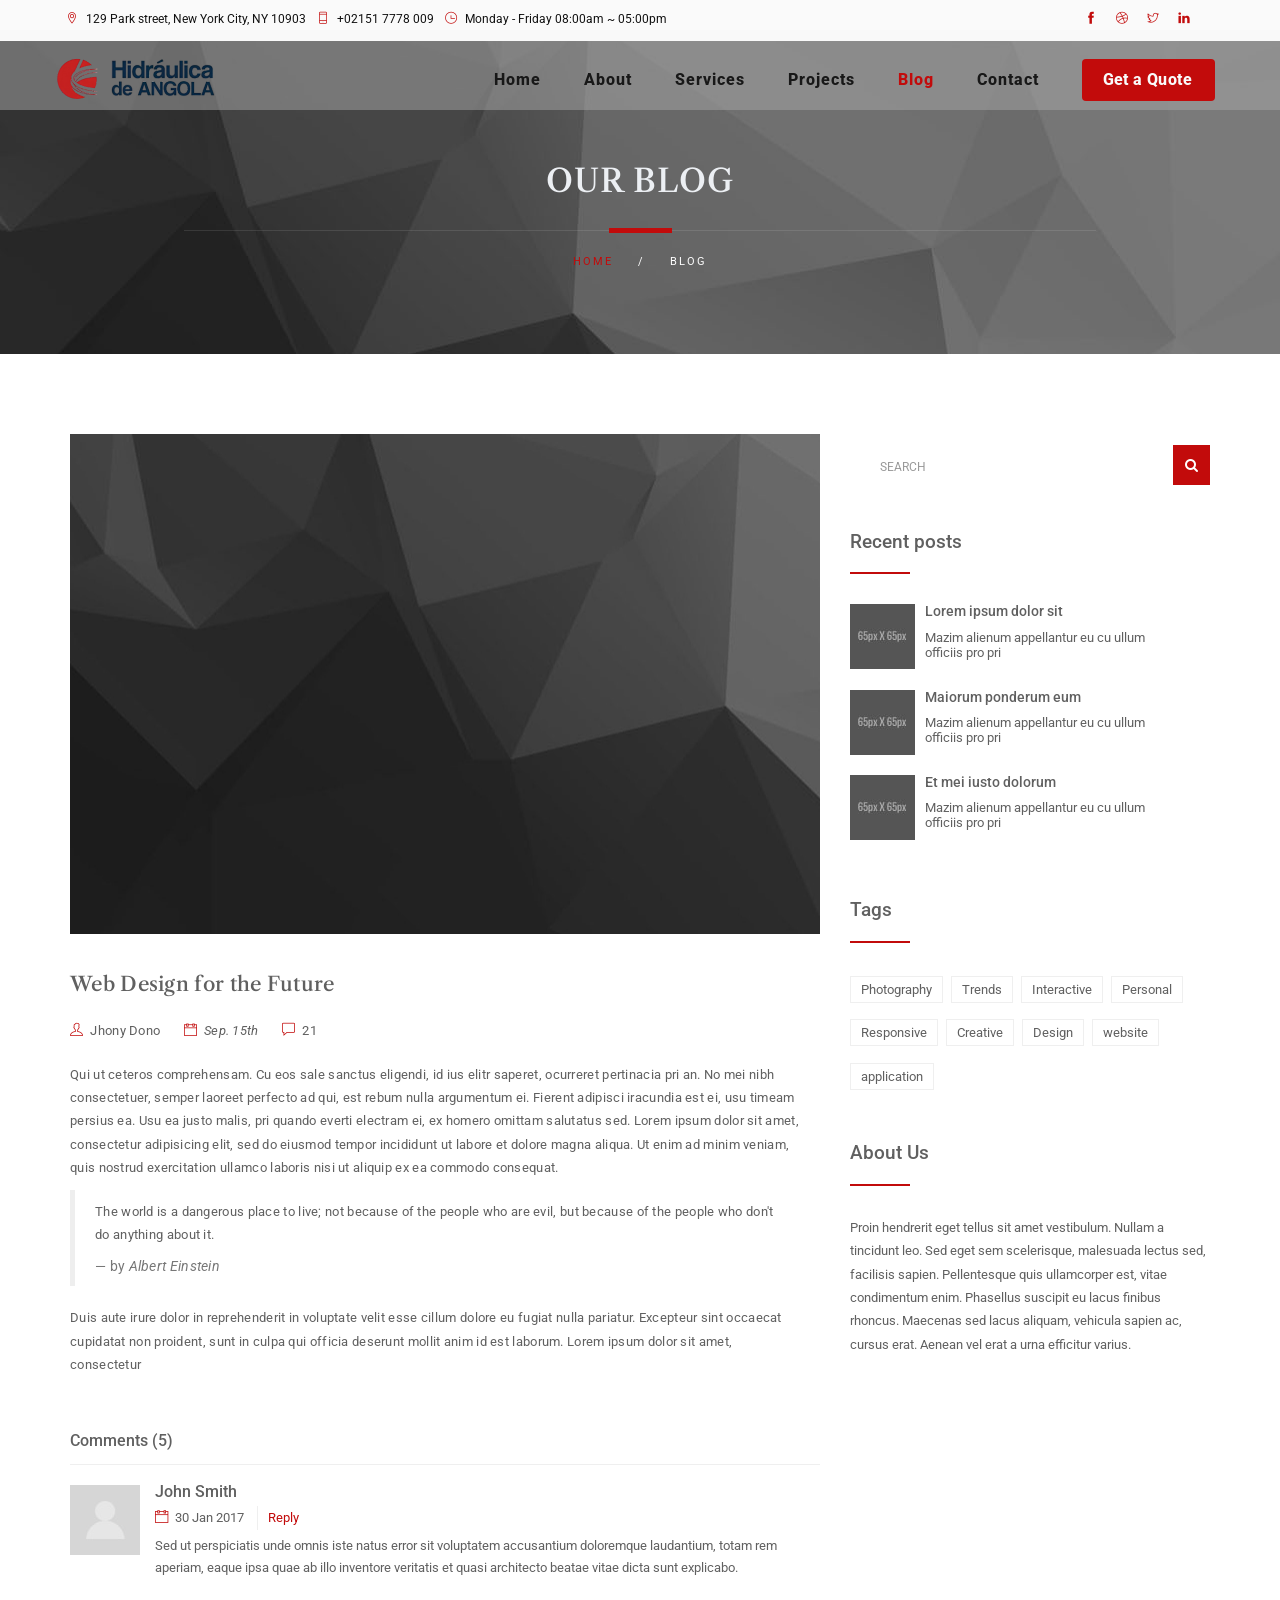
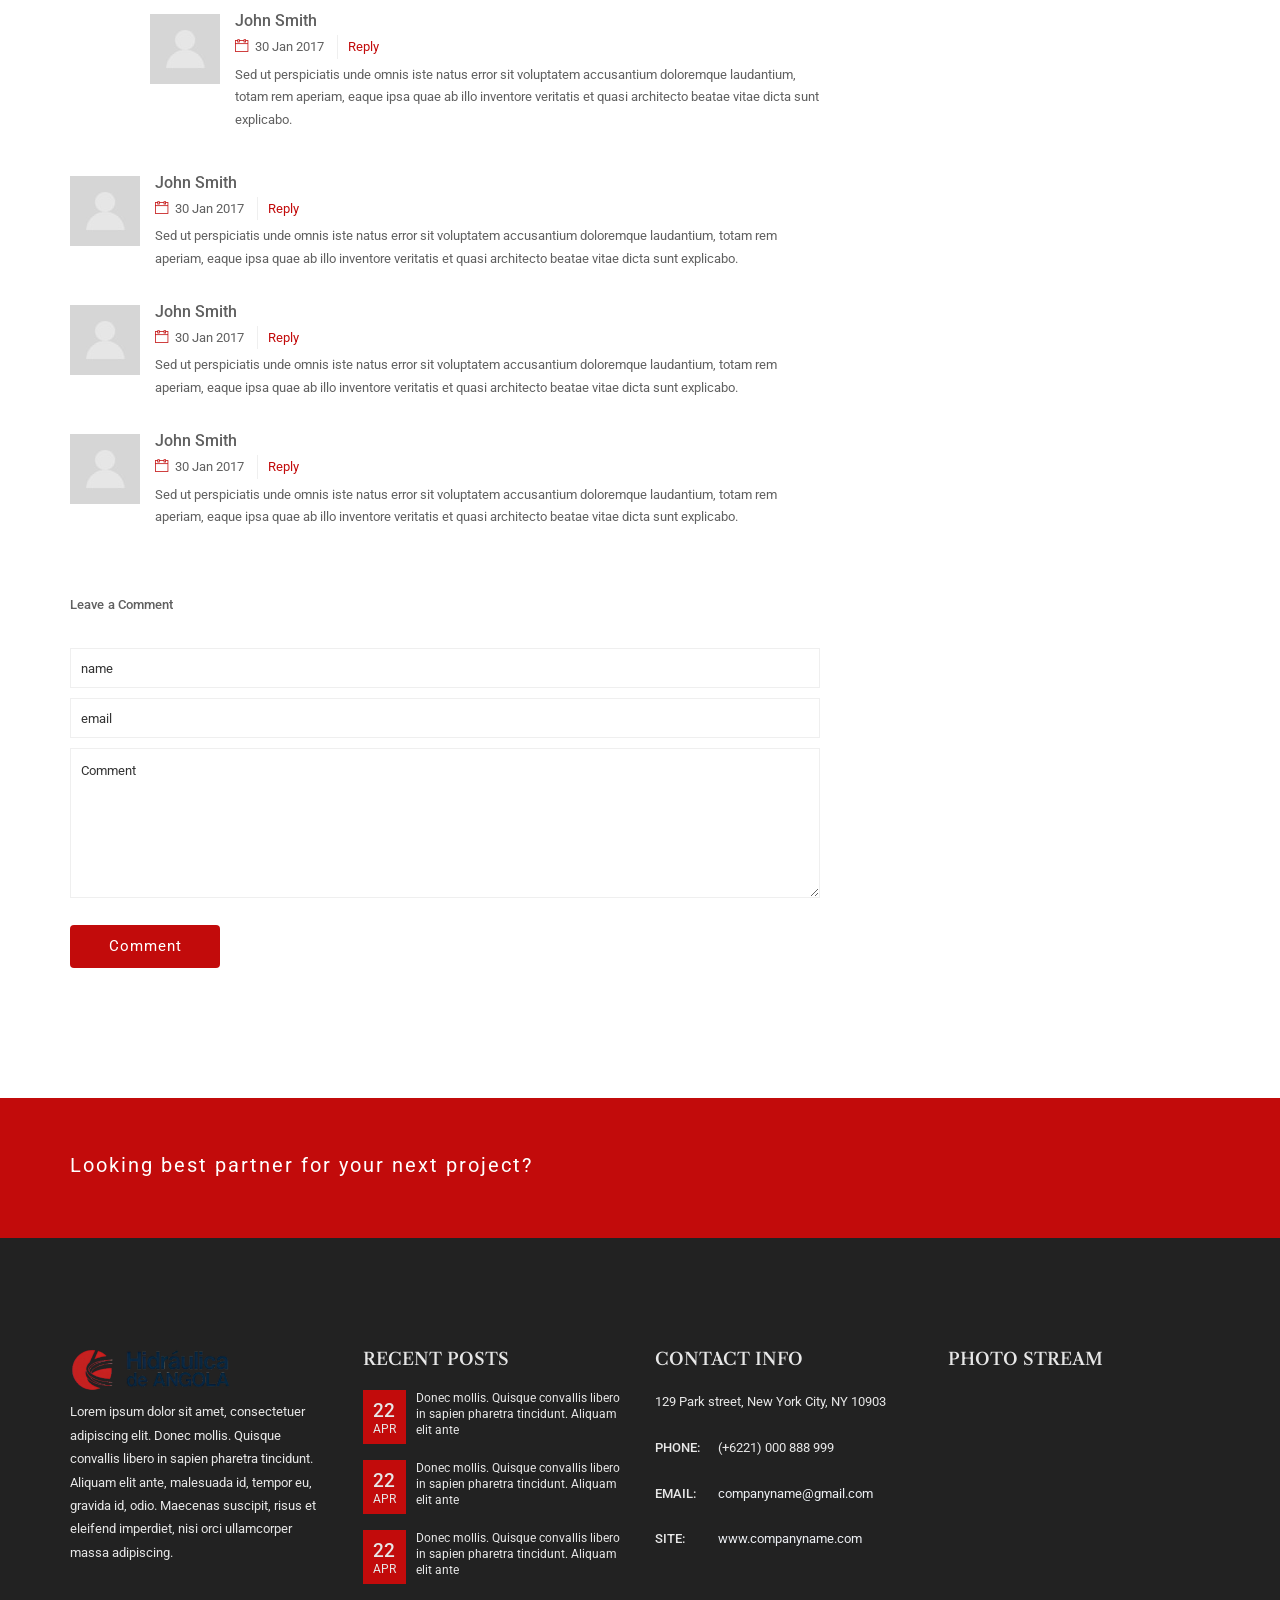
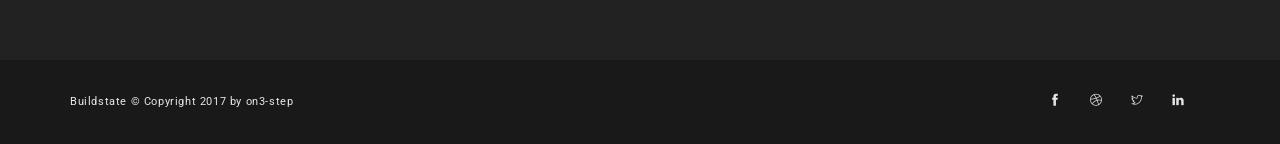
<file: blog-post.html>
<!DOCTYPE html>
<html lang="zxx">
  <head>
    <meta charset="utf-8">
    <title>BUILDSTATE - Construction</title>
    <meta content="" name="description">
    <meta content="" name="author">
    <meta content="" name="keywords">
    <meta content="width=device-width, initial-scale=1, maximum-scale=1" name="viewport">
    <!-- favicon -->
    <link href="img/favicon.png" rel="icon" sizes="32x32" type="image/png">
    <!-- Bootstrap CSS -->
    <link href="css/bootstrap.min.css" rel="stylesheet">
    <!-- font themify CSS -->
    <link rel="stylesheet" href="css/themify-icons.css">
    <!-- font awesome CSS -->
    <link href="font-awesome/css/font-awesome.css" rel="stylesheet">
    <!-- revolution slider css -->
    <link rel="stylesheet" type="text/css" href="css/fullscreen.css" media="screen" />
	<link rel="stylesheet" type="text/css" href="rs-plugin/css/settings.css" media="screen" />
    <link rel="stylesheet" href="css/rev-settings.css" type="text/css">
    <!-- on3step CSS -->
    <link href="css/animated-on3step.css" rel="stylesheet">
    <link href="css/owl.carousel.css" rel="stylesheet">
    <link href="css/owl.theme.css" rel="stylesheet">
    <link href="css/owl.transitions.css" rel="stylesheet">
    <link href="css/on3step-style.css" rel="stylesheet">
    <link href="css/queries-on3step.css" media="all" rel="stylesheet" type="text/css">
  </head>
  <body>
  
    <!-- preloader -->
    <div class="bg-preloader"></div>
    <div class="preloader">
      <div class="mainpreloader">
      <span></span>
      </div>
  </div>
    <!-- preloader end -->
    
    <!-- content wraper -->
    <div class="content-wrapper">
    
    <!-- subnav -->
    <div class="subnav">
    <div class="container">
        <div class="row">

         <div class="col-md-8">
          <div class="social-icons-subnav">
                                <a href="#"><span class="ti-location-pin"></span>129 Park street, New York City, NY 10903</a>
                                <a href="#"><span class="ti-mobile"></span>+02151 7778 009</a>
                                <a href="#"><span class="ti-time"></span>Monday - Friday 08:00am ~ 05:00pm</a>
          </div>
         </div>
        
         <div class="col-md-4">
                        <div class="right">
                            <div class="social-icons-subnav">
                                <a href="#"><span class="ti-facebook"></span></a>
                                <a href="#"><span class="ti-dribbble"></span></a>
                                <a href="#"><span class="ti-twitter"></span></a>
                                <a href="#"><span class="ti-linkedin"></span></a>
                            </div>
                        </div>
         </div>
        
        </div>
    </div>
    </div>
    <!-- subnav end -->
    
      <!-- nav -->
      <div class="navbar navbar-default navbar-fixed-top">
        <div class="container">
        <div class="row">
        
           <!-- menu mobile display -->
           <button class="navbar-toggle" data-target=".navbar-collapse" data-toggle="collapse">
           <span class="icon icon-bar"></span> 
           <span class="icon icon-bar"></span> 
           <span class="icon icon-bar"></span></button> 
          
          <!-- logo --> 
          <a class="navbar-brand" href="index.html"><img alt="logo" src="img/logo.png"></a> 
          
          <!-- mainmenu start -->
          <div class="menu-init" id="main-menu">
            <nav id="menu-center">
              <ul>
                <li>
                 <a href="#">Home</a>
                 <ul>
                    <li><a href="index-rev-slider.html">Index Rev Slider</a></li>
                    <li><a href="index-slider.html">Index Slider</a></li>
                    <li><a href="index.html">Slider Text</a></li>
                    <li><a href="index-white.html">Index White</a></li>
                    <li><a href="intro/index.html">INTRO</a></li>
                  </ul>
                </li>
                <li><a href="#">About</a>
                <ul>
                    <li><a href="about.html">About Us - 1</a></li>
                    <li><a href="about-2.html">About Us - 2</a></li>
                    <li><a href="about-3.html">Our History</a></li>
                  </ul>
                </li>
                <li><a href="#">Services</a>
                 <ul>
                    <li><a href="service.html">CONSULTING BUILDING</a></li>
                    <li><a href="service-1.html">ARCHITECTURE BUILDING</a></li>
                    <li><a href="service-2.html">DESIGN & BUILD</a></li>
                    <li><a href="service-3.html">RENOVATION BUILDING</a></li>
                    <li><a href="service-4.html">CONSTRUCTION BUILDING</a></li>
                  </ul>
                </li>
                <li><a  href="#">Projects</a> <ul>
                    <li><a href="result.html">PROJECTS FLUID</a></li>
                    <li><a href="#">PROJECTS GRID</a> <ul>
                    <li><a href="projects-grid-2.html">PROJECTS 2 COL</a></li>
                    <li><a href="projects-grid-3.html">PROJECTS 3 COL</a></li>
                    <li><a href="projects-grid-4.html">PROJECTS 4 COL</a></li>
                    </ul>
                    </li>
                    <li><a href="#">PROJECT DETAILS</a><ul>
                    <li><a href="project-detail.html">PROJECT DETAILS 1</a></li>
                    <li><a href="project-detail-2.html">PROJECT DETAILS 2</a></li>
                    </ul>
                    </li>
                  </ul>
                </li>
                <li><a class="actived"  href="#">Blog</a>
                <ul>
                    <li><a href="blog.html">Blog Single</a></li>
                    <li><a href="blog-post.html">Blog Post</a></li>
                  </ul>
                </li>
                <li><a  href="#">Contact</a>
                 <ul>
                    <li><a href="contact.html">Contact</a></li>
                    <li><a href="contact-1.html">Contact - 1</a></li>
                  </ul>
                </li>
                <li class="btn"><a class="popup-form" href="#subwrap">Get a Quote</a></li>
              </ul>
            </nav>
          </div>
          <!-- mainmenu end -->
          
        </div>
        </div>
        <!-- container -->
      </div>
      <!-- nav end -->
      
      <!-- subheader -->
      <section id="subheader">
        <div class="container">
          <div class="row">
            <div class="col-md-12">
              <h1>
                OUR BLOG
              </h1>
            </div>
            
            <!-- devider -->
            <div class="col-md-12">
              <div class="devider-page">
                <div class="devider-img-right">
                </div>
              </div>
            </div>

            <div class="col-md-12">
              <ul class="subdetail">
                <li>
                  <a href="index.html">Home</a>
                </li>

                <li class="sep">/
                </li>

                <li>BLOG
                </li>
              </ul>
            </div>
          </div>
        </div>
      </section>
      <!-- subheader end -->
      
 <!-- section -->    
 <section aria-label="section-blogg" id="content">
  <div class="container">
    <div class="row">
              
              <!-- left content -->
              <div class="col-md-8">
              <div class="onStep" data-animation="fadeInUp" data-time="300">

                     <!-- article -->
                     <article>
                     <div class="blog-simple">
							<a href="#"><img class="img-responsive" src="img/blog/cover_bg_2.jpg" alt=""></a>
							<div class="blog-text">
									<h3><a href=""#>Web Design for the Future</a></h3>
									<span class="user-post"><i class="ti-user"></i>Jhony Dono</span>
									<span class="date-post"><i class="ti-calendar"></i>Sep. 15th</span>
									<span class="comment"><a href=""><i class="ti-comment"></i>21</a></span>
				  <p>Qui ut ceteros comprehensam. Cu eos sale sanctus eligendi, id ius elitr saperet, ocurreret pertinacia pri an. No mei nibh consectetuer, semper laoreet perfecto ad qui, est rebum nulla argumentum ei. Fierent adipisci iracundia est ei, usu timeam persius ea. Usu ea justo malis, pri quando everti electram ei, ex homero omittam salutatus sed. Lorem ipsum dolor sit amet, consectetur adipisicing elit, sed do eiusmod tempor incididunt ut labore et dolore magna aliqua. Ut enim ad minim veniam, quis nostrud exercitation ullamco laboris nisi ut aliquip ex ea commodo consequat.
                                   </p>
                                   
                  <blockquote>
                  <p>The world is a dangerous place to live; not because of the people who are evil, but because of the people who don't do anything about it.</p>
                  <small>by <cite>Albert Einstein</cite></small>
                  </blockquote>
                  
                  <p>Duis aute irure dolor in reprehenderit in voluptate velit esse cillum dolore eu fugiat nulla pariatur. Excepteur sint occaecat cupidatat non proident, sunt in culpa qui officia deserunt mollit anim id est laborum. Lorem ipsum dolor sit amet, consectetur
                                   </p>
                  
							</div> 
						</div>
                     </article>
                     <!-- article end -->

                     <!-- comment blog -->
                     <div id="blog-comment">
                        <h5><span>Comments (5)</span></h5>

                        <ul>
                           <li>
                              <div class="avatar"><img alt="img" src="img/avatar.jpg">
                              </div>
                              <div class="comment-info">
                                 <span class="c-name">John Smith</span>
                                 <span class="c-date"><i class="ti-calendar"></i>30 Jan 2017</span>
                                 <span class="c-reply"><a class="link"  href="#">Reply</a></span>
                              </div>
                              <div class="comment">Sed ut perspiciatis unde omnis iste natus error sit voluptatem accusantium doloremque laudantium, totam rem aperiam, eaque ipsa quae ab illo inventore veritatis et quasi architecto beatae vitae dicta sunt explicabo.</div>
                              <!-- sub comment -->
                              <ul>
                                 <li>
                                    <div class="avatar"><img alt="img" src="img/avatar.jpg">
                                    </div>
                                    <div class="comment-info">
                                       <span class="c-name">John Smith</span>
                                       <span class="c-date"><i class="ti-calendar"></i>30 Jan 2017</span>
                                       <span class="c-reply"><a class="link"  href="#">Reply</a></span>
                                    </div>
                                    <div class="comment">Sed ut perspiciatis unde omnis iste natus error sit voluptatem accusantium doloremque laudantium, totam rem aperiam, eaque ipsa quae ab illo inventore veritatis et quasi architecto beatae vitae dicta sunt explicabo.</div>
                                 </li>
                              </ul>
                              <!-- sub comment end -->
                           </li>
                        </ul>


                        <ul>
                           <li>
                              <div class="avatar"><img alt="img" src="img/avatar.jpg">
                              </div>
                              <div class="comment-info">
                                 <span class="c-name">John Smith</span>
                                 <span class="c-date"><i class="ti-calendar"></i>30 Jan 2017</span>
                                 <span class="c-reply"><a class="link"  href="#">Reply</a></span>
                              </div>
                              <div class="comment">Sed ut perspiciatis unde omnis iste natus error sit voluptatem accusantium doloremque laudantium, totam rem aperiam, eaque ipsa quae ab illo inventore veritatis et quasi architecto beatae vitae dicta sunt explicabo.</div>
                           </li>
                        </ul>

                        <ul>
                           <li>
                              <div class="avatar"><img alt="img" src="img/avatar.jpg">
                              </div>
                              <div class="comment-info">
                                 <span class="c-name">John Smith</span>
                                 <span class="c-date"><i class="ti-calendar"></i>30 Jan 2017</span>
                                 <span class="c-reply"><a class="link"  href="#">Reply</a></span>
                              </div>
                              <div class="comment">Sed ut perspiciatis unde omnis iste natus error sit voluptatem accusantium doloremque laudantium, totam rem aperiam, eaque ipsa quae ab illo inventore veritatis et quasi architecto beatae vitae dicta sunt explicabo.</div>
                           </li>
                        </ul>

                        <ul>
                           <li>
                              <div class="avatar"><img alt="img" src="img/avatar.jpg">
                              </div>
                              <div class="comment-info">
                                 <span class="c-name">John Smith</span>
                                 <span class="c-date"><i class="ti-calendar"></i>30 Jan 2017</span>
                                 <span class="c-reply"><a class="link"  href="#">Reply</a></span>
                              </div>
                              <div class="comment">Sed ut perspiciatis unde omnis iste natus error sit voluptatem accusantium doloremque laudantium, totam rem aperiam, eaque ipsa quae ab illo inventore veritatis et quasi architecto beatae vitae dicta sunt explicabo.</div>
                           </li>
                        </ul>

                        <div id="comment-form-wrapper">
                           <h6>Leave a Comment</h6>
                           <form id="commentform" name="form1" method="post" action="#">
                              <input type="text" name="name" id="namecom" placeholder="name" />
                              <input type="text" name="email" id="emailcom" placeholder="email" />
                              <textarea cols="10" rows="10" name="message" id="messagecom" placeholder="Comment"></textarea>
                              <div id="mail_success" class="success"> Thanks for your comment</div>
                              <div id="mail_failed" class="error">Error, comment failed</div>
                              <button id="sendcomment" class="btn" type="submit">Comment</button>
                           </form>
                        </div>
                     </div>
                     <!-- comment blog end -->
                     
                  </div>
                  </div>
                  <!-- left content end -->

            <!-- right content -->
            <div class="col-md-4">
              <aside class="onStep" data-animation="fadeInUp" data-time="600">
              
              <!-- widget -->
              <div class="widget">
              <form role="search">
                <div class="input-group">
						<input type="text" id="search" class="form-control" placeholder="SEARCH">
						<div class="input-group-btn">
							<button type="submit"><span class="icon"><i class="fa fa-search"></i></span></button>
						</div>
				</div>
                </form>
                </div>
                <!-- widget end -->
              
                <!-- widget -->
                <div class="widget">
                  <h5>
                    Recent posts
                  </h5>

                  <div class="devider-widget">
                  </div>

                  <div class="recent">
                    <div>
                      <img alt="#" class="pull-left" src="img/blog/65x65/thumb1.jpg">
                      <h6>
                        <a class="link"  href="#">Lorem ipsum dolor sit</a>
                      </h6>

                      <p>
                        Mazim alienum appellantur eu cu ullum officiis pro pri
                      </p>
                    </div>

                    <div>
                      <a class="link"  href="#"><img alt="#" class="pull-left" src="img/blog/65x65/thumb2.jpg"></a>
                      <h6>
                        <a class="link"  href="#">Maiorum ponderum eum</a>
                      </h6>

                      <p>
                        Mazim alienum appellantur eu cu ullum officiis pro pri
                      </p>
                    </div>

                    <div>
                      <a class="link"  href="#"><img alt="#" class="pull-left" src="img/blog/65x65/thumb3.jpg"></a>
                      <h6>
                        <a class="link"  href="#">Et mei iusto dolorum</a>
                      </h6>

                      <p>
                        Mazim alienum appellantur eu cu ullum officiis pro pri
                      </p>
                    </div>
                  </div>
                </div>
                <!-- widget end -->
                
                <!-- widget -->
                <div class="widget">
                  <h5>
                    Tags
                  </h5>

                  <div class="devider-widget">
                  </div>

                  <div class="tags">
                    <div>
                      <a class="link"  href="#">Photography</a>
                    </div>

                    <div>
                      <a class="link"  href="#">Trends</a>
                    </div>

                    <div>
                      <a class="link"  href="#">Interactive</a>
                    </div>

                    <div>
                      <a class="link"  href="#">Personal</a>
                    </div>

                    <div>
                      <a class="link"  href="#">Responsive</a>
                    </div>

                    <div>
                      <a class="link"  href="#">Creative</a>
                    </div>

                    <div>
                      <a class="link"  href="#">Design</a>
                    </div>

                    <div>
                      <a class="link"  href="#">website</a>
                    </div>

                    <div>
                      <a class="link"  href="#">application</a>
                    </div>
                  </div>
                </div>
                <!-- widget end -->
                
                <!-- widget -->
                <div class="widget">
                  <h5>
                    About Us
                  </h5>

                  <div class="devider-widget">
                  </div>

                  <p>
                    Proin hendrerit eget tellus sit amet vestibulum. Nullam a tincidunt leo. Sed eget sem scelerisque, malesuada lectus sed, facilisis sapien. Pellentesque quis ullamcorper est, vitae
                    condimentum enim. Phasellus suscipit eu lacus finibus rhoncus. Maecenas sed lacus aliquam, vehicula sapien ac, cursus erat. Aenean vel erat a urna efficitur varius.
                  </p>
                </div>
                <!-- widget end -->
              </aside>
            </div>
            <!-- right content end -->
        
    </div>
  </div>
 </section>
 <!-- section -->

      <section class="yellowpage">
        <div class="container">
          <div class="row">
            <div class="col-md-7">
              <div class="onStep" data-animation="fadeInLeft" data-time="300">
                <h2>
                  Looking best partner for your next project?
                </h2>
              </div>
            </div>

            <div class="col-md-5">
              <div class="right">
                <div class="btn-content onStep" data-animation="fadeInRight" data-time="600">
                  <a class="link-class" href="#contactus">Let us know</a>
                </div>
              </div>
            </div>
          </div>
        </div>
      </section>
      
      <!-- subfooter -->
      <section aria-label="footer" class="subfooter">
        <div class="container">
          <div class="row">
            <div class="col-md-3 col-xs-12">
                <div class="logo">
                  <img alt="logo" src="img/logo.png">
                </div>

                <p>
                  Lorem ipsum dolor sit amet, consectetuer adipiscing elit. Donec mollis. Quisque convallis libero in sapien pharetra tincidunt. Aliquam elit ante, malesuada id, tempor eu, gravida
                  id, odio. Maecenas suscipit, risus et eleifend imperdiet, nisi orci ullamcorper massa adipiscing.
                </p>
            </div>

            <div class="col-md-3 col-xs-12">

                <h3>
                  RECENT POSTS
                </h3>
                
                <div class="recent">
                <a href="#">
                <div class="date">
                  <div class="month">
                    <span class="date-month">22</span> <span class="name-month">APR</span>
                  </div>
                </div>

                <div class="news">
                  Donec mollis. Quisque convallis libero in sapien pharetra tincidunt. Aliquam elit ante
                </div></a> 
                </div>
                
                <div class="recent">
                <a href="#">
                <div class="date">
                  <div class="month">
                    <span class="date-month">22</span> <span class="name-month">APR</span>
                  </div>
                </div>

                <div class="news">
                  Donec mollis. Quisque convallis libero in sapien pharetra tincidunt. Aliquam elit ante
                </div></a> 
                </div>
                
                <div class="recent">
                <a href="#">
                <div class="date">
                  <div class="month">
                    <span class="date-month">22</span> <span class="name-month">APR</span>
                  </div>
                </div>

                <div class="news">
                  Donec mollis. Quisque convallis libero in sapien pharetra tincidunt. Aliquam elit ante
                </div></a>
                </div>

            </div>

            <div class="col-md-3 col-xs-12">
                <h3>
                  CONTACT INFO
                </h3>

                <address>
                  <span>129 Park street, New York City, NY 10903</span> <span><strong>PHONE:</strong> (+6221) 000 888 999</span> <span><strong>EMAIL:</strong> <a href=
                  "mailto:companyname@gmail.com">companyname@gmail.com</a></span> <span><strong>SITE:</strong> <a href="#">www.companyname.com</a></span>
                </address>
            </div>

            <div class="col-md-3 col-xs-12">
                <h3>
                  PHOTO STREAM
                </h3>

                <div id="flickr-photo-stream">
                  <script src="http://www.flickr.com/badge_code_v2.gne?count=8&amp;display=random&amp;size=s&amp;layout=x&amp;source=user&amp;user=52617155@N08" type="text/javascript">
                  </script>
                  <div class="clearfix">
                  </div>
                </div>
              </div>
            </div>
        </div>
      </section>
      <!-- subfooter end -->
      
      <!-- footer -->
      <footer>
        <div class="container">
          <div class="row">
            <div class="col-md-6">
              Buildstate &copy; Copyright 2017 by on3-step
            </div>

            <div class="col-md-6">
              <div class="right">
                <div class="social-icons">
                  <a href="#"><span class="ti-facebook"></span></a> <a href="#"><span class="ti-dribbble"></span></a> <a href="#"><span class="ti-twitter"></span></a> <a href="#"><span class=
                  "ti-linkedin"></span></a>
                </div>
              </div>
            </div>
          </div>
        </div>
      </footer>
      <!-- footer end -->
      
      <!-- ScrolltoTop -->
      <div id="totop">
        <span class="ti-angle-up"></span>
      </div>
      
    </div>
    <!-- content wraper end -->
    
    <!-- Subscribe start -->
    <div class="white-popup-block mfp-hide animbounceInDown" data-time="0" id="subwrap">
      <h5>
        PLEASE FILL YOUR EMAIL BELOW
      </h5>

      <div class="space-half">
      </div>

      <form action="subscribe.php" id="subscribe" method="post" name="subscribe">
        <input class="subscribfield subscribeemail" id="subscribeemail" name="subscribeemail" type="text"> <button class="btn-form" id="submit-2" type="submit">Subscribe</button>
      </form>

      <div class="subscribesuccess">
        Thank you for fill your email
      </div>
    </div>
    <!-- Subscribe end -->
    
    <!-- plugin JS -->
    <script src="plugin/pluginson3step.js" type="text/javascript"></script> 
    <!-- slider revolution  -->
    <script type="text/javascript" src="rs-plugin/js/jquery.themepunch.revolution.min.js"></script>
    <!-- on3step JS -->
    <script src="js/on3step.js" type="text/javascript"></script>
    <script src="js/plugin-set.js" type="text/javascript"></script>
  </body>
</html>
</file>
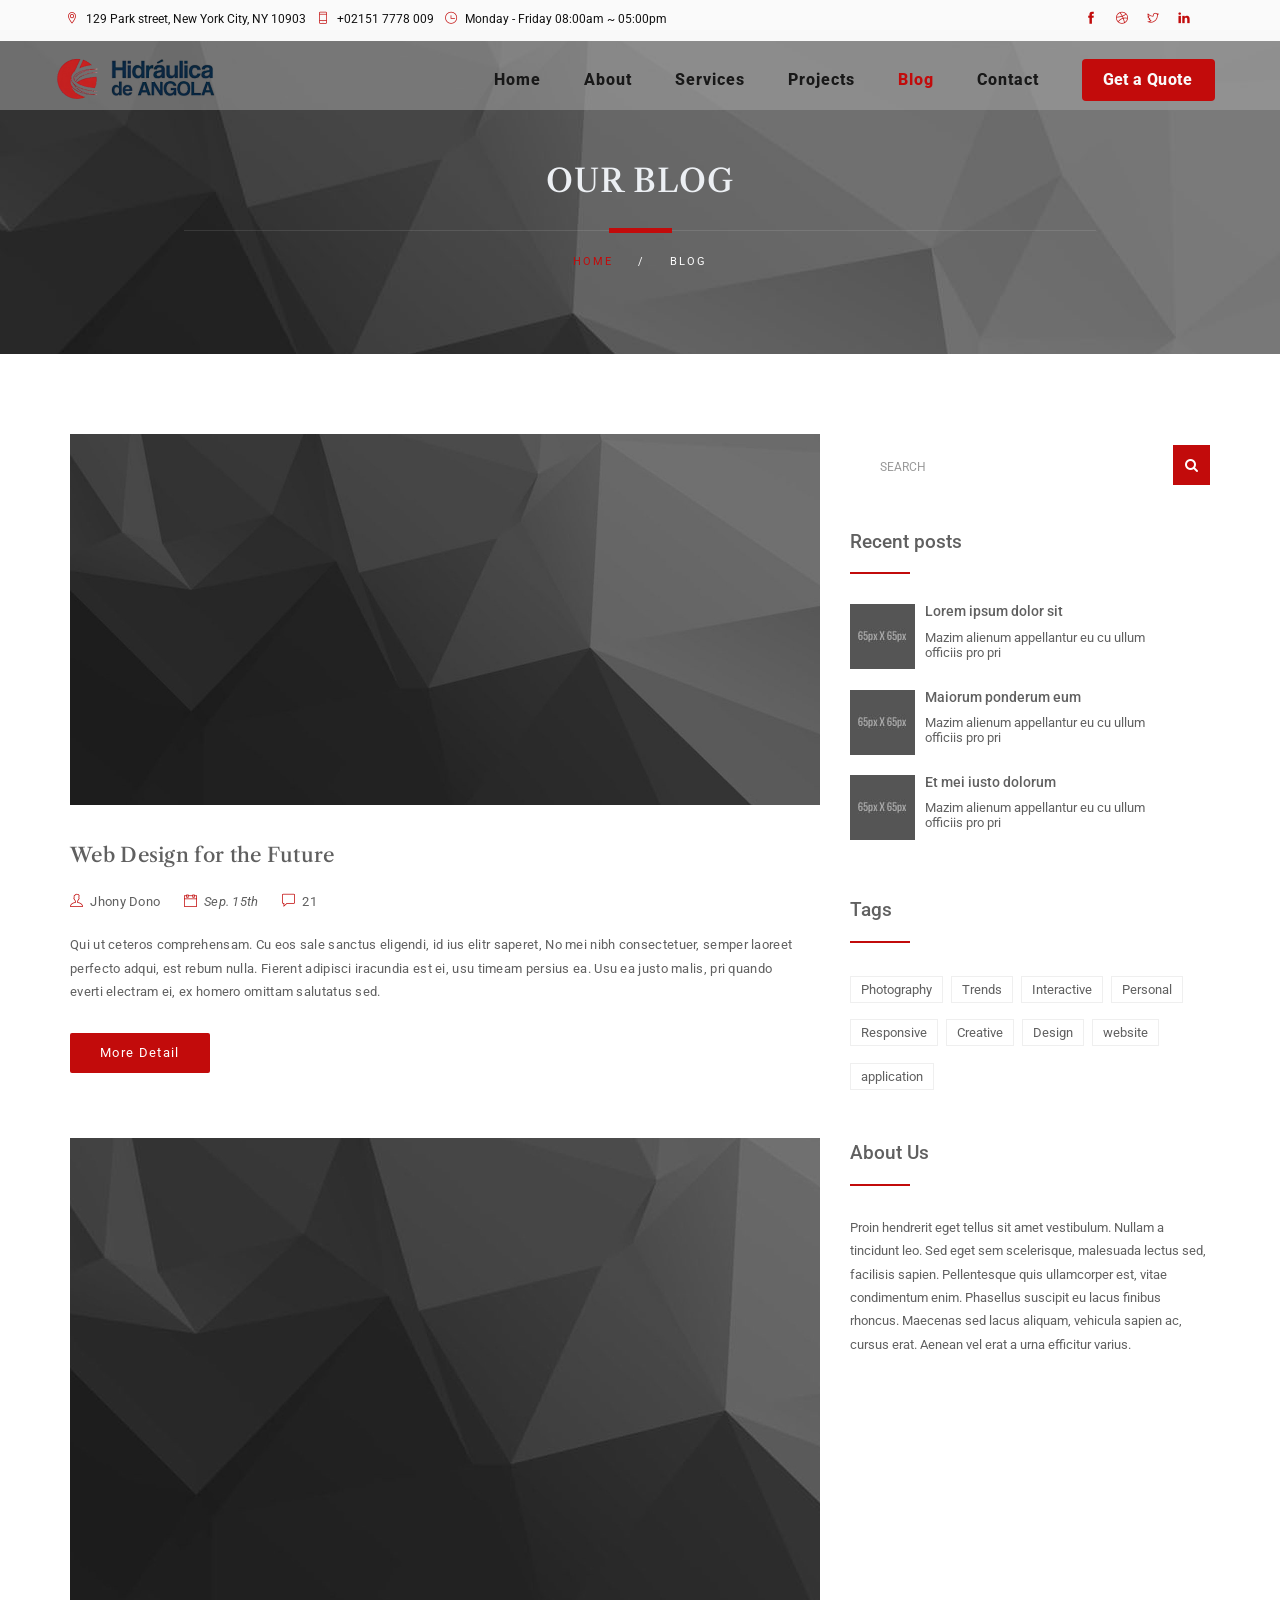
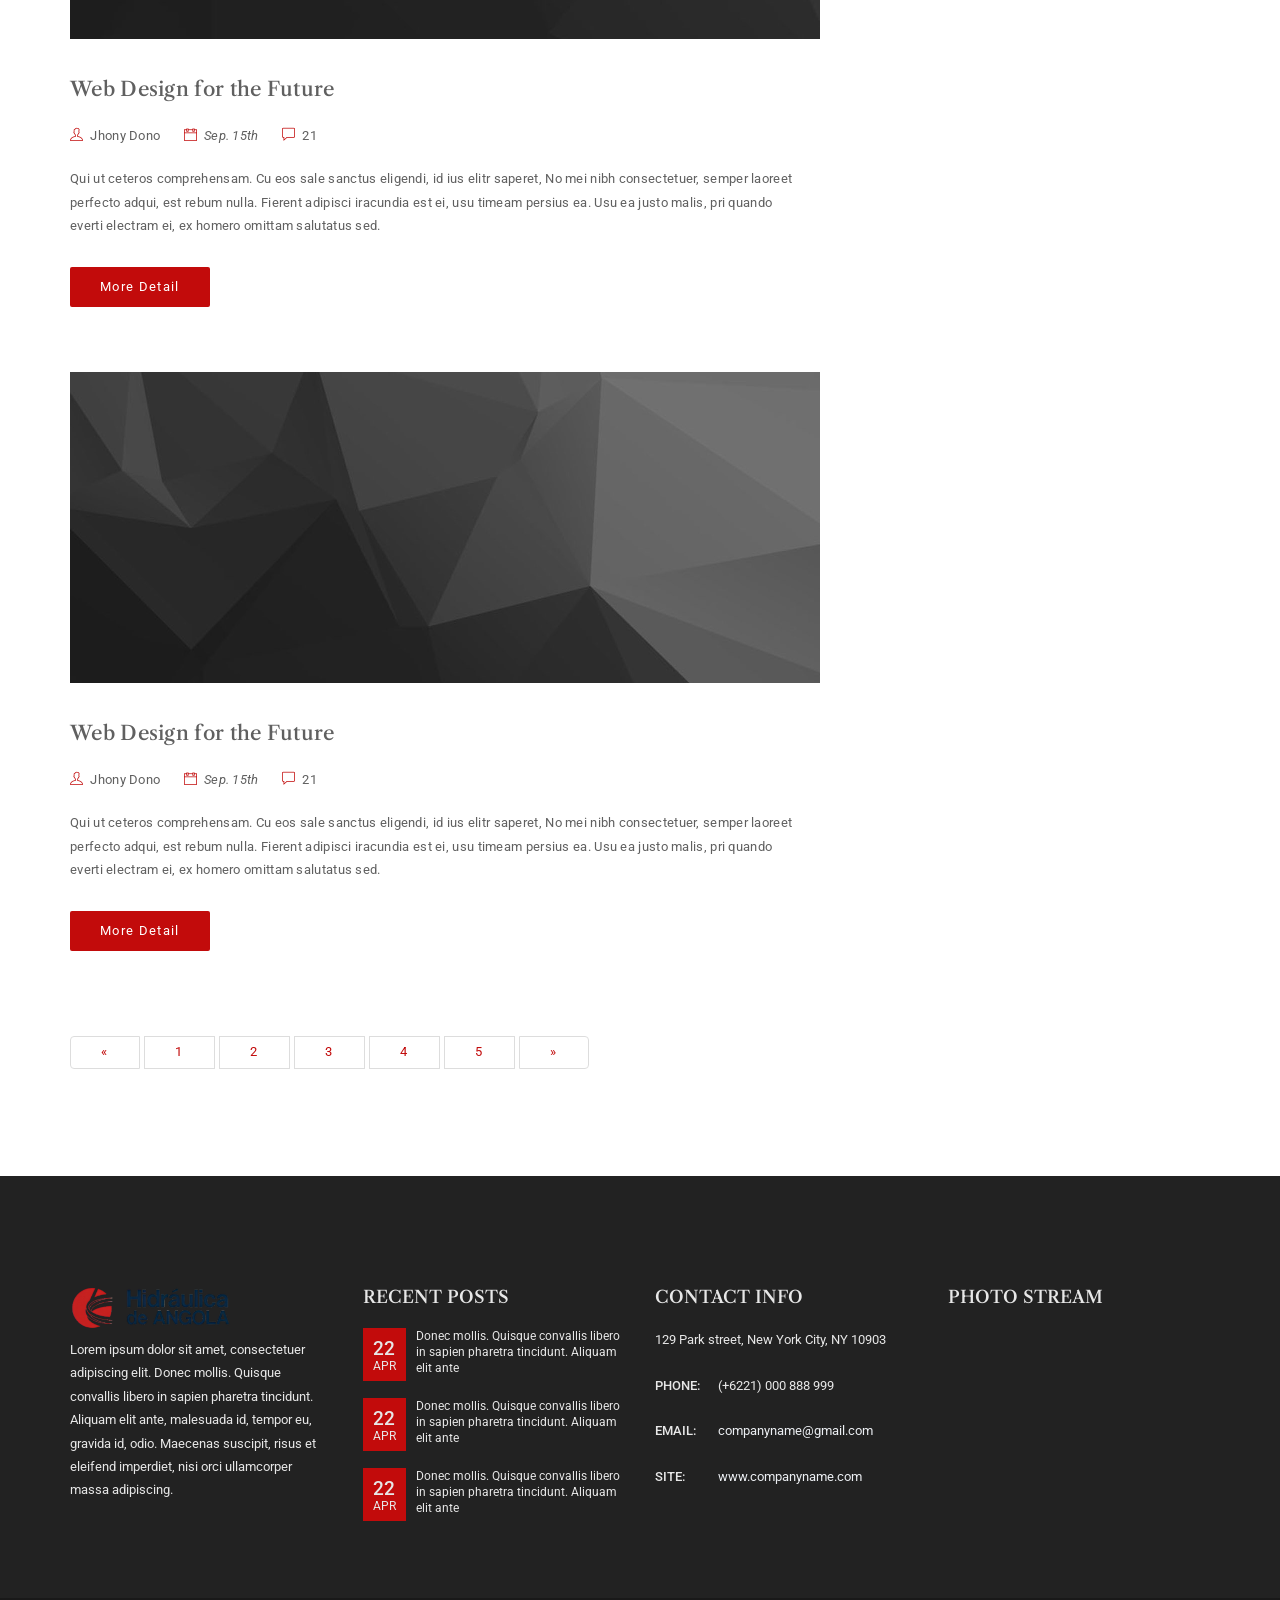
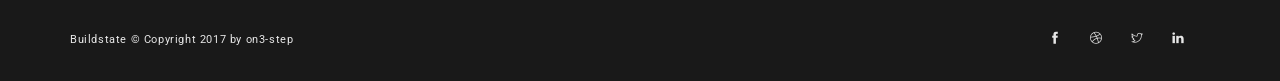
<file: blog.html>
<!DOCTYPE html>
<html lang="zxx">
  <head>
    <meta charset="utf-8">
    <title>BUILDSTATE - Construction</title>
    <meta content="" name="description">
    <meta content="" name="author">
    <meta content="" name="keywords">
    <meta content="width=device-width, initial-scale=1, maximum-scale=1" name="viewport">
    <!-- favicon -->
    <link href="img/favicon.png" rel="icon" sizes="32x32" type="image/png">
    <!-- Bootstrap CSS -->
    <link href="css/bootstrap.min.css" rel="stylesheet">
    <!-- font themify CSS -->
    <link rel="stylesheet" href="css/themify-icons.css">
    <!-- font awesome CSS -->
    <link href="font-awesome/css/font-awesome.css" rel="stylesheet">
    <!-- revolution slider css -->
    <link rel="stylesheet" type="text/css" href="css/fullscreen.css" media="screen" />
	<link rel="stylesheet" type="text/css" href="rs-plugin/css/settings.css" media="screen" />
    <link rel="stylesheet" href="css/rev-settings.css" type="text/css">
    <!-- on3step CSS -->
    <link href="css/animated-on3step.css" rel="stylesheet">
    <link href="css/owl.carousel.css" rel="stylesheet">
    <link href="css/owl.theme.css" rel="stylesheet">
    <link href="css/owl.transitions.css" rel="stylesheet">
    <link href="css/on3step-style.css" rel="stylesheet">
    <link href="css/queries-on3step.css" media="all" rel="stylesheet" type="text/css">
  </head>
  <body>
  
    <!-- preloader -->
    <div class="bg-preloader"></div>
    <div class="preloader">
      <div class="mainpreloader">
      <span></span>
      </div>
  </div>
    <!-- preloader end -->
    
    <!-- content wraper -->
    <div class="content-wrapper">
    
    <!-- subnav -->
    <div class="subnav">
    <div class="container">
        <div class="row">

         <div class="col-md-8">
          <div class="social-icons-subnav">
                                <a href="#"><span class="ti-location-pin"></span>129 Park street, New York City, NY 10903</a>
                                <a href="#"><span class="ti-mobile"></span>+02151 7778 009</a>
                                <a href="#"><span class="ti-time"></span>Monday - Friday 08:00am ~ 05:00pm</a>
          </div>
         </div>
        
         <div class="col-md-4">
                        <div class="right">
                            <div class="social-icons-subnav">
                                <a href="#"><span class="ti-facebook"></span></a>
                                <a href="#"><span class="ti-dribbble"></span></a>
                                <a href="#"><span class="ti-twitter"></span></a>
                                <a href="#"><span class="ti-linkedin"></span></a>
                            </div>
                        </div>
         </div>
        
        </div>
    </div>
    </div>
    <!-- subnav end -->
    
      <!-- nav -->
      <div class="navbar navbar-default navbar-fixed-top">
        <div class="container">
        <div class="row">
        
           <!-- menu mobile display -->
           <button class="navbar-toggle" data-target=".navbar-collapse" data-toggle="collapse">
           <span class="icon icon-bar"></span> 
           <span class="icon icon-bar"></span> 
           <span class="icon icon-bar"></span></button> 
          
          <!-- logo --> 
          <a class="navbar-brand" href="index.html"><img alt="logo" src="img/logo.png"></a> 
          
          <!-- mainmenu start -->
          <div class="menu-init" id="main-menu">
            <nav id="menu-center">
              <ul>
                <li>
                 <a href="#">Home</a>
                 <ul>
                    <li><a href="index-rev-slider.html">Index Rev Slider</a></li>
                    <li><a href="index-slider.html">Index Slider</a></li>
                    <li><a href="index.html">Slider Text</a></li>
                    <li><a href="index-white.html">Index White</a></li>
                    <li><a href="intro/index.html">INTRO</a></li>
                  </ul>
                </li>
                <li><a href="#">About</a>
                <ul>
                    <li><a href="about.html">About Us - 1</a></li>
                    <li><a href="about-2.html">About Us - 2</a></li>
                    <li><a href="about-3.html">Our History</a></li>
                  </ul>
                </li>
                <li><a href="#">Services</a>
                 <ul>
                    <li><a href="service.html">CONSULTING BUILDING</a></li>
                    <li><a href="service-1.html">ARCHITECTURE BUILDING</a></li>
                    <li><a href="service-2.html">DESIGN & BUILD</a></li>
                    <li><a href="service-3.html">RENOVATION BUILDING</a></li>
                    <li><a href="service-4.html">CONSTRUCTION BUILDING</a></li>
                  </ul>
                </li>
                <li><a  href="#">Projects</a> <ul>
                    <li><a href="result.html">PROJECTS FLUID</a></li>
                    <li><a href="#">PROJECTS GRID</a> <ul>
                    <li><a href="projects-grid-2.html">PROJECTS 2 COL</a></li>
                    <li><a href="projects-grid-3.html">PROJECTS 3 COL</a></li>
                    <li><a href="projects-grid-4.html">PROJECTS 4 COL</a></li>
                    </ul>
                    </li>
                    <li><a href="#">PROJECT DETAILS</a><ul>
                    <li><a href="project-detail.html">PROJECT DETAILS 1</a></li>
                    <li><a href="project-detail-2.html">PROJECT DETAILS 2</a></li>
                    </ul>
                    </li>
                  </ul>
                </li>
                <li><a class="actived"  href="#">Blog</a>
                <ul>
                    <li><a href="blog.html">Blog Single</a></li>
                    <li><a href="blog-post.html">Blog Post</a></li>
                  </ul>
                </li>
                <li><a  href="#">Contact</a>
                 <ul>
                    <li><a href="contact.html">Contact</a></li>
                    <li><a href="contact-1.html">Contact - 1</a></li>
                  </ul>
                </li>
                <li class="btn"><a class="popup-form" href="#subwrap">Get a Quote</a></li>
              </ul>
            </nav>
          </div>
          <!-- mainmenu end -->
          
        </div>
        </div>
        <!-- container -->
      </div>
      <!-- nav end -->
      
      <!-- subheader -->
      <section id="subheader">
        <div class="container">
          <div class="row">
            <div class="col-md-12">
              <h1>
                OUR BLOG
              </h1>
            </div>
            
            <!-- devider -->
            <div class="col-md-12">
              <div class="devider-page">
                <div class="devider-img-right">
                </div>
              </div>
            </div>

            <div class="col-md-12">
              <ul class="subdetail">
                <li>
                  <a href="index.html">Home</a>
                </li>

                <li class="sep">/
                </li>

                <li>BLOG
                </li>
              </ul>
            </div>
          </div>
        </div>
      </section>
      <!-- subheader end -->
      
     <!-- section -->
      <section aria-label="section-blog" id="content">
        <div class="container">
          <div class="row">
          
            <!-- left content -->
            <div class="col-md-8">
              <div class="onStep" data-animation="fadeInUp" data-time="300">
              
                          <div class="blog-simple">
							<a href="#"><img class="img-responsive" src="img/blog/cover_bg_1.jpg" alt=""></a>
							<div class="blog-text">
									<h3><a href=""#>Web Design for the Future</a></h3>
                                    <span class="user-post"><i class="ti-user"></i>Jhony Dono</span>
									<span class="date-post"><i class="ti-calendar"></i>Sep. 15th</span>
									<span class="comment"><a href=""><i class="ti-comment"></i>21</a></span>
									<p>Qui ut ceteros comprehensam. Cu eos sale sanctus eligendi, id ius elitr saperet, 
No mei nibh consectetuer, semper laoreet perfecto adqui, est rebum nulla.
Fierent adipisci iracundia est ei, usu timeam persius ea. Usu ea justo malis, 
pri quando everti electram ei, ex homero omittam salutatus sed.
</p>
									<a class="btn-blog" href="#">More Detail</a>
							</div> 
						</div>

						<div class="blog-simple">
							<a href="#"><img class="img-responsive" src="img/blog/cover_bg_2.jpg" alt=""></a>
							<div class="blog-text">
									<h3><a href=""#>Web Design for the Future</a></h3>
									<span class="user-post"><i class="ti-user"></i>Jhony Dono</span>
									<span class="date-post"><i class="ti-calendar"></i>Sep. 15th</span>
									<span class="comment"><a href=""><i class="ti-comment"></i>21</a></span>
									<p>Qui ut ceteros comprehensam. Cu eos sale sanctus eligendi, id ius elitr saperet, 
No mei nibh consectetuer, semper laoreet perfecto adqui, est rebum nulla.
Fierent adipisci iracundia est ei, usu timeam persius ea. Usu ea justo malis, 
pri quando everti electram ei, ex homero omittam salutatus sed.
</p>
									<a class="btn-blog" href="#">More Detail</a>
							</div> 
						</div>

						<div class="blog-simple">
							<a href="#"><img class="img-responsive" src="img/blog/cover_bg_3.jpg" alt=""></a>
							<div class="blog-text">
									<h3><a href=""#>Web Design for the Future</a></h3>
									<span class="user-post"><i class="ti-user"></i>Jhony Dono</span>
									<span class="date-post"><i class="ti-calendar"></i>Sep. 15th</span>
									<span class="comment"><a href=""><i class="ti-comment"></i>21</a></span>
									<p>Qui ut ceteros comprehensam. Cu eos sale sanctus eligendi, id ius elitr saperet, 
No mei nibh consectetuer, semper laoreet perfecto adqui, est rebum nulla.
Fierent adipisci iracundia est ei, usu timeam persius ea. Usu ea justo malis, 
pri quando everti electram ei, ex homero omittam salutatus sed.
</p>
									<a class="btn-blog" href="#">More Detail</a>
							</div> 
						</div>
                        
    <!-- Smaller pagination -->
    <ul class="pagination">
        <li><a href="#">&laquo;</a></li>
        <li><a href="#">1</a></li>
        <li><a href="#">2</a></li>
        <li><a href="#">3</a></li>
        <li><a href="#">4</a></li>
        <li><a href="#">5</a></li>
        <li><a href="#">&raquo;</a></li>
    </ul>            
               
              </div>
            </div>
            <!-- left content end -->
            
            <!-- right content -->
            <div class="col-md-4">
              <aside class="onStep" data-animation="fadeInUp" data-time="600">
              
                <!-- widget -->
              <div class="widget">
              <form role="search">
                <div class="input-group">
						<input type="text" id="search1" class="form-control" placeholder="SEARCH">
						<div class="input-group-btn">
							<button type="submit"><span class="icon"><i class="fa fa-search"></i></span></button>
						</div>
				</div>
                </form>
                </div>
                <!-- widget end -->
                
                <!-- widget -->
                <div class="widget">
                  <h5>
                    Recent posts
                  </h5>

                  <div class="devider-widget">
                  </div>

                  <div class="recent">
                    <div>
                      <img alt="#" class="pull-left" src="img/blog/65x65/thumb1.jpg">
                      <h6>
                        <a href="#">Lorem ipsum dolor sit</a>
                      </h6>

                      <p>
                        Mazim alienum appellantur eu cu ullum officiis pro pri
                      </p>
                    </div>

                    <div>
                      <a href="#"><img alt="#" class="pull-left" src="img/blog/65x65/thumb2.jpg"></a>
                      <h6>
                        <a href="#">Maiorum ponderum eum</a>
                      </h6>

                      <p>
                        Mazim alienum appellantur eu cu ullum officiis pro pri
                      </p>
                    </div>

                    <div>
                      <a href="#"><img alt="#" class="pull-left" src="img/blog/65x65/thumb3.jpg"></a>
                      <h6>
                        <a href="#">Et mei iusto dolorum</a>
                      </h6>

                      <p>
                        Mazim alienum appellantur eu cu ullum officiis pro pri
                      </p>
                    </div>
                  </div>
                </div>
                <!-- widget end -->
                
                <!-- widget -->
                <div class="widget">
                  <h5>
                    Tags
                  </h5>

                  <div class="devider-widget">
                  </div>

                  <div class="tags">
                    <div>
                      <a href="#">Photography</a>
                    </div>

                    <div>
                      <a href="#">Trends</a>
                    </div>

                    <div>
                      <a href="#">Interactive</a>
                    </div>

                    <div>
                      <a href="#">Personal</a>
                    </div>

                    <div>
                      <a href="#">Responsive</a>
                    </div>

                    <div>
                      <a href="#">Creative</a>
                    </div>

                    <div>
                      <a href="#">Design</a>
                    </div>

                    <div>
                      <a href="#">website</a>
                    </div>

                    <div>
                      <a href="#">application</a>
                    </div>
                  </div>
                </div>
                <!-- widget end -->
                
                <!-- widget -->
                <div class="widget">
                  <h5>
                    About Us
                  </h5>

                  <div class="devider-widget">
                  </div>

                  <p>
                    Proin hendrerit eget tellus sit amet vestibulum. Nullam a tincidunt leo. Sed eget sem scelerisque, malesuada lectus sed, facilisis sapien. Pellentesque quis ullamcorper est, vitae
                    condimentum enim. Phasellus suscipit eu lacus finibus rhoncus. Maecenas sed lacus aliquam, vehicula sapien ac, cursus erat. Aenean vel erat a urna efficitur varius.
                  </p>
                </div>
                <!-- widget end -->
              </aside>
            </div>
            <!-- right content end -->
          </div>
        </div>
      </section>
      <!-- section end -->
      
      <!-- subfooter -->
      <section aria-label="footer" class="subfooter">
        <div class="container">
          <div class="row">
            <div class="col-md-3 col-xs-12">
                <div class="logo">
                  <img alt="logo" src="img/logo.png">
                </div>

                <p>
                  Lorem ipsum dolor sit amet, consectetuer adipiscing elit. Donec mollis. Quisque convallis libero in sapien pharetra tincidunt. Aliquam elit ante, malesuada id, tempor eu, gravida
                  id, odio. Maecenas suscipit, risus et eleifend imperdiet, nisi orci ullamcorper massa adipiscing.
                </p>
            </div>

            <div class="col-md-3 col-xs-12">

                <h3>
                  RECENT POSTS
                </h3>
                
                <div class="recent">
                <a href="#">
                <div class="date">
                  <div class="month">
                    <span class="date-month">22</span> <span class="name-month">APR</span>
                  </div>
                </div>

                <div class="news">
                  Donec mollis. Quisque convallis libero in sapien pharetra tincidunt. Aliquam elit ante
                </div></a> 
                </div>
                
                <div class="recent">
                <a href="#">
                <div class="date">
                  <div class="month">
                    <span class="date-month">22</span> <span class="name-month">APR</span>
                  </div>
                </div>

                <div class="news">
                  Donec mollis. Quisque convallis libero in sapien pharetra tincidunt. Aliquam elit ante
                </div></a> 
                </div>
                
                <div class="recent">
                <a href="#">
                <div class="date">
                  <div class="month">
                    <span class="date-month">22</span> <span class="name-month">APR</span>
                  </div>
                </div>

                <div class="news">
                  Donec mollis. Quisque convallis libero in sapien pharetra tincidunt. Aliquam elit ante
                </div></a>
                </div>

            </div>

            <div class="col-md-3 col-xs-12">
                <h3>
                  CONTACT INFO
                </h3>

                <address>
                  <span>129 Park street, New York City, NY 10903</span> <span><strong>PHONE:</strong> (+6221) 000 888 999</span> <span><strong>EMAIL:</strong> <a href=
                  "mailto:companyname@gmail.com">companyname@gmail.com</a></span> <span><strong>SITE:</strong> <a href="#">www.companyname.com</a></span>
                </address>
            </div>

            <div class="col-md-3 col-xs-12">
                <h3>
                  PHOTO STREAM
                </h3>

                <div id="flickr-photo-stream">
                  <script src="http://www.flickr.com/badge_code_v2.gne?count=8&amp;display=random&amp;size=s&amp;layout=x&amp;source=user&amp;user=52617155@N08" type="text/javascript">
                  </script>
                  <div class="clearfix">
                  </div>
                </div>
              </div>
            </div>
        </div>
      </section>
      <!-- subfooter end -->
      
      <!-- footer -->
      <footer>
        <div class="container">
          <div class="row">
            <div class="col-md-6">
              Buildstate &copy; Copyright 2017 by on3-step
            </div>

            <div class="col-md-6">
              <div class="right">
                <div class="social-icons">
                  <a href="#"><span class="ti-facebook"></span></a> <a href="#"><span class="ti-dribbble"></span></a> <a href="#"><span class="ti-twitter"></span></a> <a href="#"><span class=
                  "ti-linkedin"></span></a>
                </div>
              </div>
            </div>
          </div>
        </div>
      </footer>
      <!-- footer end -->
      
      <!-- ScrolltoTop -->
      <div id="totop">
        <span class="ti-angle-up"></span>
      </div>
      
    </div>
    <!-- content wraper end -->
    
    <!-- Subscribe start -->
    <div class="white-popup-block mfp-hide animbounceInDown" data-time="0" id="subwrap">
      <h5>
        PLEASE FILL YOUR EMAIL BELOW
      </h5>

      <div class="space-half">
      </div>

      <form action="subscribe.php" id="subscribe" method="post" name="subscribe">
        <input class="subscribfield subscribeemail" id="subscribeemail" name="subscribeemail" type="text"> <button class="btn-form" id="submit-2" type="submit">Subscribe</button>
      </form>

      <div class="subscribesuccess">
        Thank you for fill your email
      </div>
    </div>
    <!-- Subscribe end -->
    
    <!-- plugin JS -->
    <script src="plugin/pluginson3step.js" type="text/javascript"></script> 
    <!-- slider revolution  -->
    <script type="text/javascript" src="rs-plugin/js/jquery.themepunch.revolution.min.js"></script>
    <!-- on3step JS -->
    <script src="js/on3step.js" type="text/javascript"></script>
    <script src="js/plugin-set.js" type="text/javascript"></script>
  </body>
</html>
</file>
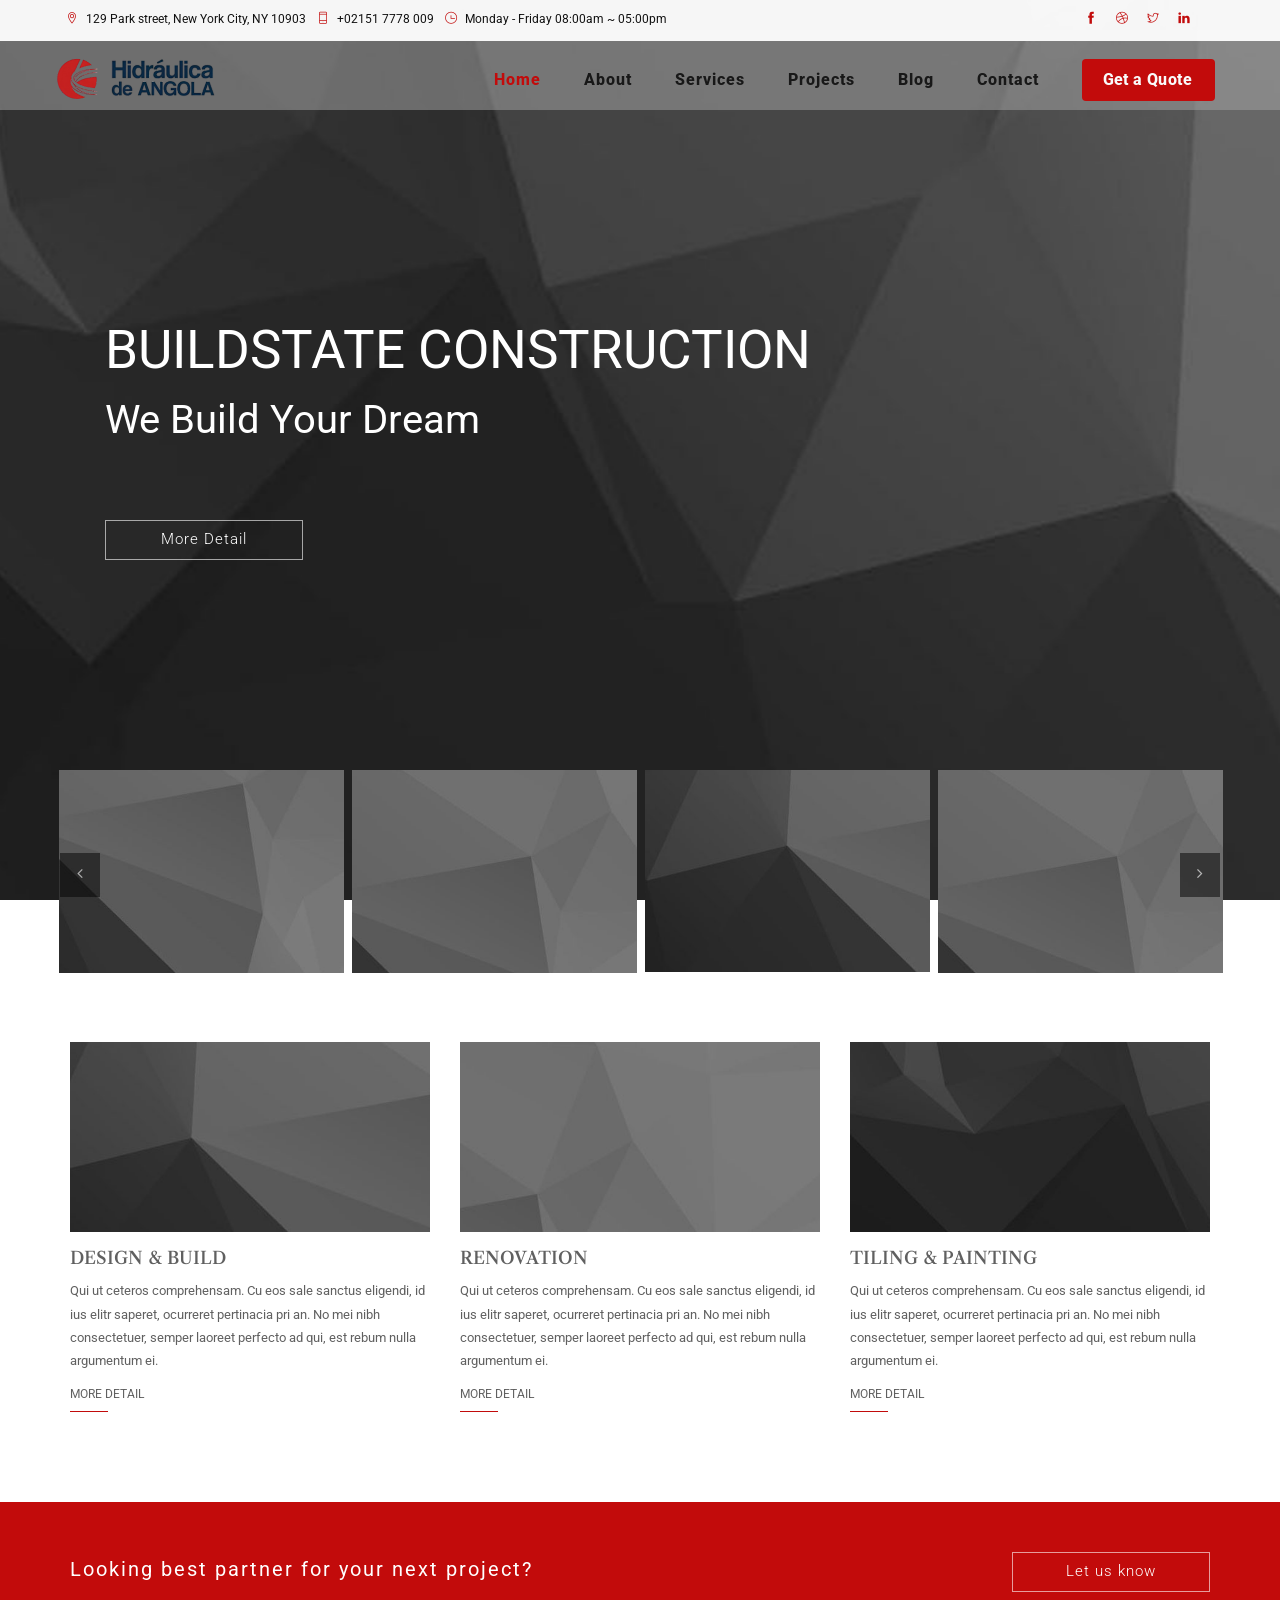
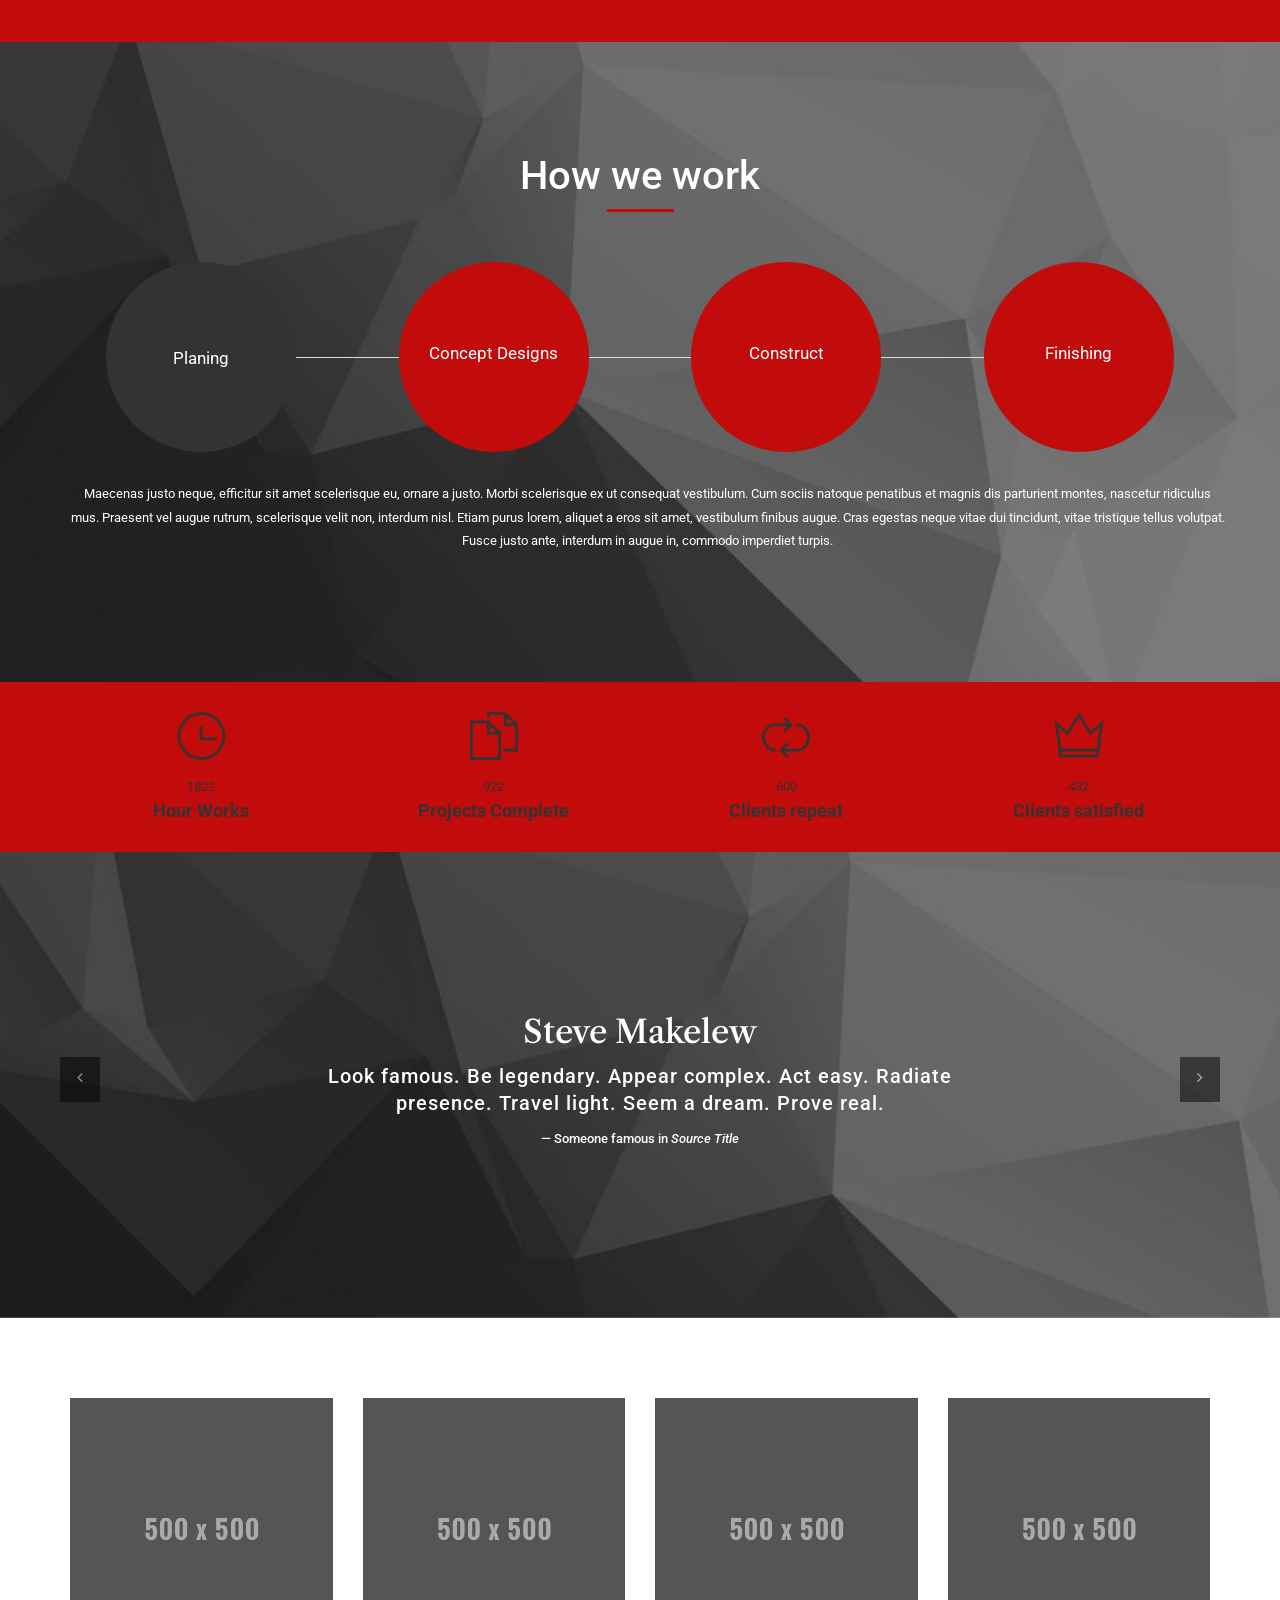
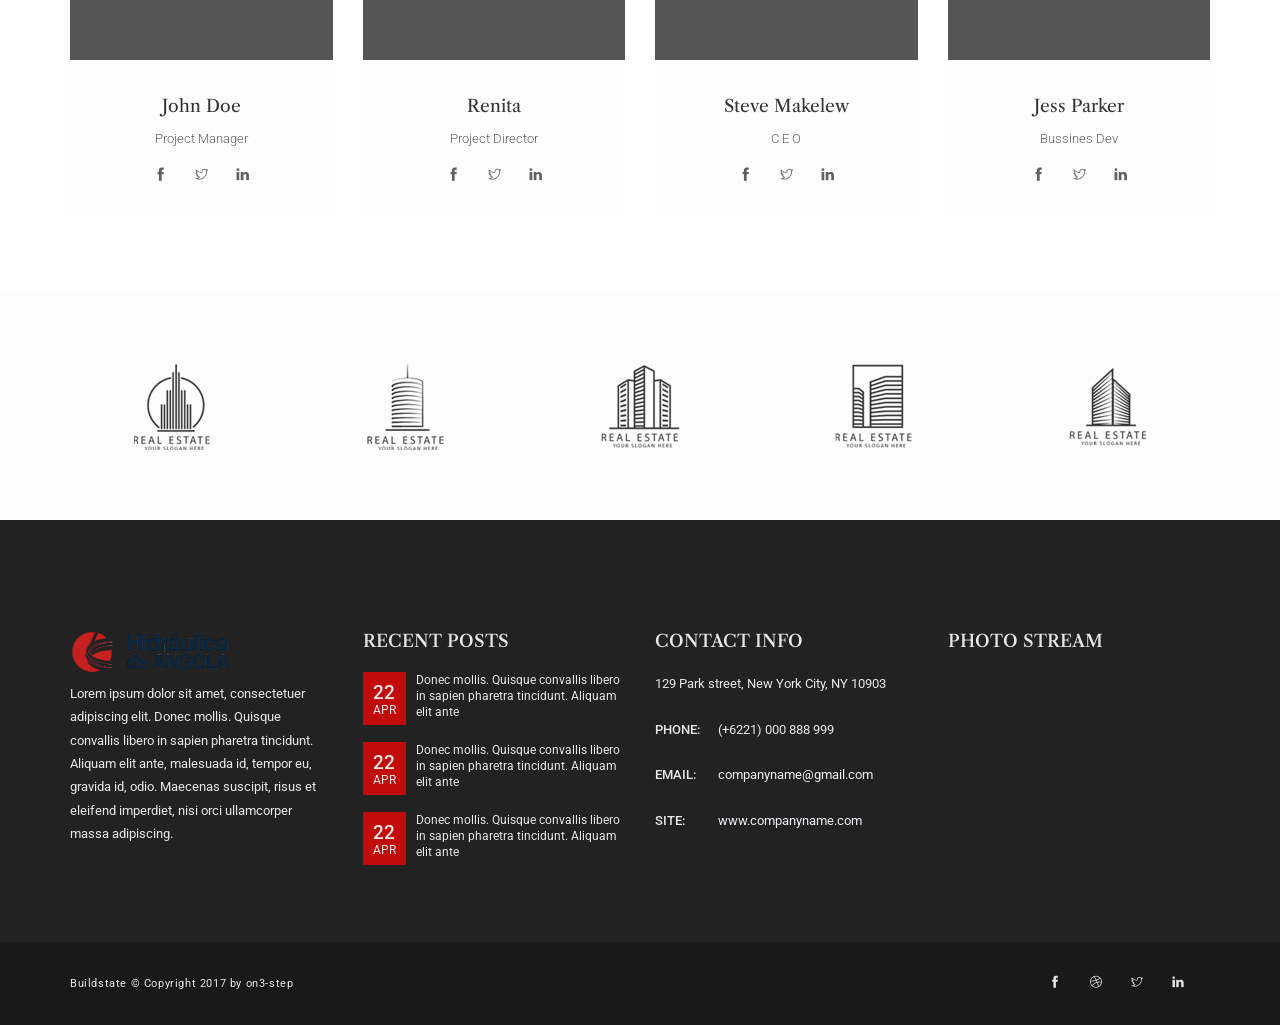
<file: index-rev-slider.html>
<!DOCTYPE html>
<html lang="zxx">
  <head>
    <meta charset="utf-8">
    <title>BUILDSTATE - Construction</title>
    <meta content="" name="description">
    <meta content="" name="author">
    <meta content="" name="keywords">
    <meta content="width=device-width, initial-scale=1, maximum-scale=1" name="viewport">
    <!-- favicon -->
    <link href="img/favicon.png" rel="icon" sizes="32x32" type="image/png">
    <!-- Bootstrap CSS -->
    <link href="css/bootstrap.min.css" rel="stylesheet">
    <!-- font themify CSS -->
    <link rel="stylesheet" href="css/themify-icons.css">
    <!-- font awesome CSS -->
    <link href="font-awesome/css/font-awesome.css" rel="stylesheet">
    <!-- revolution slider css -->
    <link rel="stylesheet" type="text/css" href="css/fullscreen.css" media="screen" />
	<link rel="stylesheet" type="text/css" href="rs-plugin/css/settings.css" media="screen" />
    <link rel="stylesheet" href="css/rev-settings.css" type="text/css">
    <!-- on3step CSS -->
    <link href="css/animated-on3step.css" rel="stylesheet">
    <link href="css/owl.carousel.css" rel="stylesheet">
    <link href="css/owl.theme.css" rel="stylesheet">
    <link href="css/owl.transitions.css" rel="stylesheet">
    <link href="css/on3step-style.css" rel="stylesheet">
    <link href="css/queries-on3step.css" media="all" rel="stylesheet" type="text/css">
  </head>
  <body>
  
    <!-- preloader -->
    <div class="bg-preloader"></div>
    <div class="preloader">
      <div class="mainpreloader">
      <span></span>
      </div>
  </div>
    <!-- preloader end -->
    
    <!-- content wraper -->
    <div class="content-wrapper">
    
    <!-- subnav -->
    <div class="subnav">
    <div class="container">
        <div class="row">

         <div class="col-md-8">
          <div class="social-icons-subnav">
                                <a href="#"><span class="ti-location-pin"></span>129 Park street, New York City, NY 10903</a>
                                <a href="#"><span class="ti-mobile"></span>+02151 7778 009</a>
                                <a href="#"><span class="ti-time"></span>Monday - Friday 08:00am ~ 05:00pm</a>
          </div>
         </div>
        
         <div class="col-md-4">
                        <div class="right">
                            <div class="social-icons-subnav">
                                <a href="#"><span class="ti-facebook"></span></a>
                                <a href="#"><span class="ti-dribbble"></span></a>
                                <a href="#"><span class="ti-twitter"></span></a>
                                <a href="#"><span class="ti-linkedin"></span></a>
                            </div>
                        </div>
         </div>
        
        </div>
    </div>
    </div>
    <!-- subnav end -->
    
      <!-- nav -->
      <div class="navbar navbar-default navbar-fixed-top">
        <div class="container">
        <div class="row">
        
           <!-- menu mobile display -->
           <button class="navbar-toggle" data-target=".navbar-collapse" data-toggle="collapse">
           <span class="icon icon-bar"></span> 
           <span class="icon icon-bar"></span> 
           <span class="icon icon-bar"></span></button> 
          
          <!-- logo --> 
          <a class="navbar-brand" href="index.html"><img alt="logo" src="img/logo.png"></a> 
          
          <!-- mainmenu start -->
          <div class="menu-init" id="main-menu">
            <nav id="menu-center">
              <ul>
                <li>
                 <a class="actived" href="#">Home</a>
                 <ul>
                    <li><a href="index-rev-slider.html">Index Rev Slider</a></li>
                    <li><a href="index-slider.html">Index Slider</a></li>
                    <li><a href="index.html">Slider Text</a></li>
                    <li><a href="index-white.html">Index White</a></li>
                    <li><a href="intro/index.html">INTRO</a></li>
                  </ul>
                </li>
                <li><a href="#">About</a>
                <ul>
                    <li><a href="about.html">About Us - 1</a></li>
                    <li><a href="about-2.html">About Us - 2</a></li>
                    <li><a href="about-3.html">Our History</a></li>
                  </ul>
                </li>
                <li><a href="#">Services</a>
                 <ul>
                    <li><a href="service.html">CONSULTING BUILDING</a></li>
                    <li><a href="service-1.html">ARCHITECTURE BUILDING</a></li>
                    <li><a href="service-2.html">DESIGN & BUILD</a></li>
                    <li><a href="service-3.html">RENOVATION BUILDING</a></li>
                    <li><a href="service-4.html">CONSTRUCTION BUILDING</a></li>
                  </ul>
                </li>
                <li><a  href="#">Projects</a> <ul>
                    <li><a href="result.html">PROJECTS FLUID</a></li>
                    <li><a href="#">PROJECTS GRID</a> <ul>
                    <li><a href="projects-grid-2.html">PROJECTS 2 COL</a></li>
                    <li><a href="projects-grid-3.html">PROJECTS 3 COL</a></li>
                    <li><a href="projects-grid-4.html">PROJECTS 4 COL</a></li>
                    </ul>
                    </li>
                    <li><a href="#">PROJECT DETAILS</a><ul>
                    <li><a href="project-detail.html">PROJECT DETAILS 1</a></li>
                    <li><a href="project-detail-2.html">PROJECT DETAILS 2</a></li>
                    </ul>
                    </li>
                  </ul>
                </li>
                <li><a  href="#">Blog</a>
                <ul>
                    <li><a href="blog.html">Blog Single</a></li>
                    <li><a href="blog-post.html">Blog Post</a></li>
                  </ul>
                </li>
                <li><a href="#">Contact</a>
                 <ul>
                    <li><a href="contact.html">Contact</a></li>
                    <li><a href="contact-1.html">Contact - 1</a></li>
                  </ul>
                </li>
                <li class="btn"><a class="popup-form" href="#subwrap">Get a Quote</a></li>
              </ul>
            </nav>
          </div>
          <!-- mainmenu end -->
          
        </div>
        </div>
        <!-- container -->
      </div>
      <!-- nav end -->
      
      <!-- home -->
	  <!-- background slider -->
      <div id="home">
      
      <!-- revolution slider -->
      <section class="fullwidthbanner-container no-bottom no-top" aria-label="section-slider">
      <div id="revolution-slider">
                    <ul>
                    
                        <li data-transition="fade" data-slotamount="10" data-masterspeed="200" data-thumb="">
                            <!--  BACKGROUND IMAGE -->
                            <img src="images-slider/img-slide-1.jpg" alt="" />
                            <div class="tp-caption big-heading sft"
                                data-x="50"
                                data-y="200"
                                data-speed="800"
                                data-start="400"
                                data-easing="easeInOutExpo"
                                data-endspeed="450">
                                BUILDSTATE CONSTRUCTION
                            </div>

                            <div class="tp-caption sub-heading sft"
                                data-x="50"
                                data-y="270"
                                data-speed="1000"
					            data-start="800"
					            data-easing="easeOutExpo"
                                data-endspeed="400">
                                We Build Your Dream
                            </div>

                            <div class="tp-caption sfb"
                                data-x="50"
                                data-y="370"
                                data-speed="400"
                                data-start="800"
                                data-easing="easeInOutExpo">
                                <div class="btn-slider"><a class="link-class " href="#">More Detail</a></div>
                            </div>
                        </li>
                        
                        <li data-transition="fade" data-slotamount="10" data-masterspeed="200" data-thumb="">
                            <!--  BACKGROUND IMAGE -->
                            <img src="images-slider/img-slide-2.jpg" alt="" />
                            <div class="tp-caption big-heading sft"
                                data-x="50"
                                data-y="200"
                                data-speed="800"
                                data-start="400"
                                data-easing="easeInOutExpo"
                                data-endspeed="450">
                                BUILDSTATE CONSTRUCTION
                            </div>

                            <div class="tp-caption sub-heading sft"
                                data-x="50"
                                data-y="270"
                                data-speed="1000"
					            data-start="800"
					            data-easing="easeOutExpo"
                                data-endspeed="400">
                                We Are Passionate
                            </div>

                            <div class="tp-caption btn-slider sfb"
                                data-x="50"
                                data-y="370"
                                data-speed="400"
                                data-start="800"
                                data-easing="easeInOutExpo">
                                <div class="btn-slider"><a class="link-class " href="#">More Detail</a></div>
                            </div>
                        </li>
                        
                        <li data-transition="fade" data-slotamount="10" data-masterspeed="200" data-thumb="">
                            <!--  BACKGROUND IMAGE -->
                            <img src="images-slider/img-slide-3.jpg" alt="" />
                            <div class="tp-caption big-heading sft"
                                data-x="50"
                                data-y="200"
                                data-speed="800"
                                data-start="400"
                                data-easing="easeInOutExpo"
                                data-endspeed="450">
                                BUILDSTATE CONSTRUCTION
                            </div>

                            <div class="tp-caption sub-heading sft"
                                data-x="50"
                                data-y="270"
                                data-speed="1000"
					            data-start="800"
					            data-easing="easeOutExpo"
                                data-endspeed="400">
                                We Are Capable
                            </div>

                            <div class="tp-caption btn-slider sfb"
                                data-x="50"
                                data-y="370"
                                data-speed="400"
                                data-start="800"
                                data-easing="easeInOutExpo">
                                <div class="btn-slider"><a class="link-class " href="#">More Detail</a></div>
                            </div>
                        </li>

                       
                    </ul>
                </div>
        </section>
        <!-- revolution slider end -->
         
        <!-- gallery-home -->
        <div class="bot-home onStep" data-animation="fadeInUp" data-time="300">
         <div class="container">
            <div class="row">
            
            <div id="owl-gal" class="owl-carousel">
            
             <div class="item">
              <div class="gal-home big-img">
                  <a href="img/gallery-home/big/img1.jpg">
                <div class="hovereffect">
                  <img alt="imageportofolio" class="img-responsive" src="img/gallery-home/img1.jpg">
                  <div class="overlay">
                  <h3>FONDATION BUILDING
                  <span class="devider"></span>
                  </h3>
                  <p>MORE DETAIL</p>
                  </div>
                </div>
                </a>
              </div>
              </div>
              
              <div class="item">
              <div class="gal-home">
                  <a href="project-detail.html">
                <div class="hovereffect">
                  <img alt="imageportofolio" class="img-responsive" src="img/gallery-home/img2.jpg">
                  <div class="overlay">
                  <h3>POLISHING BUILDING
                  <span class="devider"></span>
                  </h3>
                  <p>MORE DETAIL</p>
                  </div>
                </div>
                </a>
              </div>
              </div>
              
              <div class="item">
              <div class="gal-home big-img">
                  <a href="img/gallery-home/big/img3.jpg">
                <div class="hovereffect">
                  <img alt="imageportofolio" class="img-responsive" src="img/gallery-home/img3.jpg">
                  <div class="overlay">
                  <h3>RESTORATION BUILDING
                  <span class="devider"></span>
                  </h3>
                   <p>MORE DETAIL</p>
                  </div>
                </div>
                </a>
              </div>
              </div>
              
              <div class="item">
              <div class="gal-home">
                  <a href="project-detail.html">
                <div class="hovereffect">
                  <img alt="imageportofolio" class="img-responsive" src="img/gallery-home/img4.jpg">
                  <div class="overlay">
                  <h3>CONCREATE BUILDING
                  <span class="devider"></span>
                  </h3>
                  <p>MORE DETAIL</p>
                  </div>
                </div>
                </a>
              </div>
              </div>
              
              <div class="item">
              <div class="gal-home big-img">
                  <a href="img/gallery-home/big/img1.jpg">
                <div class="hovereffect">
                  <img alt="imageportofolio" class="img-responsive" src="img/gallery-home/img1.jpg">
                  <div class="overlay">
                  <h3>FONDATION BUILDING
                  <span class="devider"></span>
                  </h3>
                  <p>MORE DETAIL</p>
                  </div>
                </div>
                </a>
              </div>
              </div>
              
              <div class="item">
              <div class="gal-home">
                  <a href="project-detail.html">
                <div class="hovereffect">
                  <img alt="imageportofolio" class="img-responsive" src="img/gallery-home/img2.jpg">
                  <div class="overlay">
                  <h3>POLISHING BUILDING
                  <span class="devider"></span>
                  </h3>
                  <p>MORE DETAIL</p>
                  </div>
                </div>
                </a>
              </div>
              </div>
              
              <div class="item">
              <div class="gal-home big-img">
                  <a href="img/gallery-home/big/img3.jpg">
                <div class="hovereffect">
                  <img alt="imageportofolio" class="img-responsive" src="img/gallery-home/img3.jpg">
                  <div class="overlay">
                  <h3>RESTORATION BUILDING
                  <span class="devider"></span>
                  </h3>
                   <p>MORE DETAIL</p>
                  </div>
                </div>
                </a>
              </div>
              </div>
              
              <div class="item">
              <div class="gal-home">
                  <a href="project-detail.html">
                <div class="hovereffect">
                  <img alt="imageportofolio" class="img-responsive" src="img/gallery-home/img4.jpg">
                  <div class="overlay">
                  <h3>CONCREATE BUILDING
                  <span class="devider"></span>
                  </h3>
                  <p>MORE DETAIL</p>
                  </div>
                </div>
                </a>
              </div>
              </div>
              
            </div>
              
            </div>
          </div>
      </div>
        <!-- gallery-home end -->
         
         
  </div>
  <!-- background slider end -->
  <!-- home end -->
      
      <!-- section about -->
      <section class="whitepage" id="about"> 
      
      <!-- space home -->
      <div id="spacer">
      <div class="space-single"></div>
      </div>
      <!-- space home end -->
         
        <div class="container">
          <div class="row">
          
         <div class="col-md-4">
            <div class="wrap-news onStep" data-animation="fadeInLeft" data-time="300">
             <img alt="imageportofolio" class="img-responsive" src="img/img-news.jpg">
             <h3>Design & build</h3>
             <p>Qui ut ceteros comprehensam. Cu eos sale sanctus eligendi, id ius elitr saperet, ocurreret pertinacia pri an. No mei nibh consectetuer, semper laoreet perfecto ad qui, est rebum nulla argumentum ei. </p>
              <a class="link-class" href="service-2.html">
              MORE DETAIL
              <span class="devider"></span>
              </a>
            </div>
           </div>
           
           <div class="col-md-4">
            <div class="wrap-news onStep" data-animation="fadeInRight" data-time="600">
             <img alt="imageportofolio" class="img-responsive" src="img/img-news1.jpg">
             <h3>Renovation</h3>
             <p>Qui ut ceteros comprehensam. Cu eos sale sanctus eligendi, id ius elitr saperet, ocurreret pertinacia pri an. No mei nibh consectetuer, semper laoreet perfecto ad qui, est rebum nulla argumentum ei. </p>
              <a class="link-class" href="service-3.html">
              MORE DETAIL
              <span class="devider"></span>
              </a>
            </div>
           </div>
           
           <div class="col-md-4">
            <div class="wrap-news onStep" data-animation="fadeInRight" data-time="900">
             <img alt="imageportofolio" class="img-responsive" src="img/img-news2.jpg">
             <h3>Tiling & painting</h3>
             <p>Qui ut ceteros comprehensam. Cu eos sale sanctus eligendi, id ius elitr saperet, ocurreret pertinacia pri an. No mei nibh consectetuer, semper laoreet perfecto ad qui, est rebum nulla argumentum ei. </p>
              <a class="link-class" href="service-4.html">
              MORE DETAIL
              <span class="devider"></span>
              </a>
            </div>
           </div>

            </div>
           </div>
           
      </section>
      <!-- section about end -->
      
      <section class="yellowpage">
        <div class="container">
          <div class="row">
          
             <div class="col-md-7">
                  <h2>Looking best partner for your next project?</h2>
              </div>

              <div class="col-md-5">
                <div class="right">
                <div class="btn-content" >
                             <a class="link-class " href="#">Let us know</a>
                </div>
                </div>
              </div>

          </div>
         </div>
      </section>
      
      <!-- stepwork -->
      <section id="step-page" class="step-page">
         <div class="container">
            <div class="row">
              
              <div class="col-md-12">
                <div class="text-center">
                  <h2>How we work</h2>
                  <span class="devider-center"></span>
                  <div class="space-single"></div>
                 </div>
                </div>
                
                <!-- step menu -->
                <div class="onStep" data-animation="fadeInUp" data-time="300">
                
                <div class="step-mains">
                
				<div class="col-md-3 step-main">
					<div class="step-main">
						<a class="filt-step active" data-filter=".planing"><span>Planing</span></a>
					</div>
				</div>
                
                <div class="col-md-3 step-main">
					<div class="step-main">
						<a class="filt-step" data-filter=".concept"><span>Concept Designs</span></a>
					</div>
				</div>
                
                <div class="col-md-3 step-main">
					<div class="step-main">
						<a class="filt-step" data-filter=".construct"><span>Construct</span></a>
					</div>
				</div>
                
                <div class="col-md-3 step-main">
					<div class="step-main">
						<a class="filt-step" data-filter=".finish"><span>Finishing</span></a>
					</div>
				</div>
				
              </div>
              <!-- step menu end -->
            
            <!-- step content -->  
            <div id="step-text" class="col-md-12">
              
             <div class="cont planing">
               <div class="text-center">
              <p>Maecenas justo neque, efficitur sit amet scelerisque eu, ornare a justo. Morbi scelerisque ex ut consequat vestibulum. Cum sociis natoque penatibus et magnis dis parturient montes, nascetur ridiculus mus. Praesent vel augue rutrum, scelerisque velit non, interdum nisl. Etiam purus lorem, aliquet a eros sit amet, vestibulum finibus augue. Cras egestas neque vitae dui tincidunt, vitae tristique tellus volutpat. Fusce justo ante, interdum in augue in, commodo imperdiet turpis.</p>
                 </div>
                </div>
                
            <div class="cont concept">
              <div class="text-center">
              <p>Etiam purus lorem, aliquet a eros sit amet, vestibulum finibus augue. Cras egestas neque vitae dui tincidunt, vitae tristique tellus volutpat. Fusce justo ante, interdum in augue in, commodo imperdiet turpis. Morbi scelerisque ex ut consequat vestibulum. Cum sociis natoque penatibus et magnis dis parturient montes, nascetur ridiculus mus. Praesent vel augue rutrum, scelerisque velit non, interdum nisl. Etiam purus lorem, aliquet a eros sit amet, vestibulum finibus augue. Cras egestas neque vitae dui tincidunt, vitae tristique tellus volutpat. Fusce justo ante, interdum in augue in, commodo imperdiet turpis.</p>
                 </div>
                </div>
                
            <div class="cont construct">
               <div class="text-center">
              <p>Morbi scelerisque ex ut consequat vestibulum. Cras egestas neque vitae dui tincidunt, vitae tristique tellus volutpat. Fusce justo ante, interdum in augue in, commodo imperdiet turpis. Maecenas justo neque, efficitur sit amet scelerisque eu, ornare a justo. Cum sociis natoque penatibus et magnis dis parturient montes, nascetur ridiculus mus. Praesent vel augue rutrum, scelerisque velit non, interdum nisl. Etiam purus lorem, aliquet a eros sit amet, vestibulum finibus augue. Cras egestas neque vitae dui tincidunt, vitae tristique tellus volutpat. Fusce justo ante, interdum in augue in, commodo imperdiet turpis.</p>
                 </div>
                </div>
                
            <div class="cont finish">
              <div class="text-center">
              <p>Praesent vel augue rutrum, scelerisque velit non, interdum nisl. Fusce justo ante, interdum in augue in, commodo imperdiet turpis. Maecenas justo neque, efficitur sit amet scelerisque eu, ornare a justo. Morbi scelerisque ex ut consequat vestibulum. Cum sociis natoque penatibus et magnis dis parturient montes, nascetur ridiculus mus. Praesent vel augue rutrum, scelerisque velit non, interdum nisl. Etiam purus lorem, aliquet a eros sit amet, vestibulum finibus augue. Cras egestas neque vitae dui tincidunt, vitae tristique tellus volutpat. Fusce justo ante, interdum in augue in, commodo imperdiet turpis.</p>
                 </div>
                </div>
              
               </div>
               </div>
               <!-- step content end -->  

            </div>
          </div>
      </section>
      <!-- stepwork end -->
      
       <!-- section -->
      <section class="yellowpage">
      <div class="container">
            <div class="row">
            
                    <div class="col-md-3 col-sm-6 col-xs-12">
                    <div class="milestone-counter">
                    <div class="icon ti-time"></div>
                    <div class="highlight">1822</div>
                    <div class="milestone-details">Hour Works</div>
                    </div>
                    </div>
            
                    <div class="col-md-3 col-sm-6 col-xs-12">
                    <div class="milestone-counter">
                    <div class="icon ti-files"></div>
                    <div class="highlight">922</div>
                    <div class="milestone-details">Projects Complete</div>
                    </div>
                    </div>
            
                    <div class="col-md-3 col-sm-6 col-xs-12">
                    <div class="milestone-counter">
                    <div class="icon ti-loop"></div>
                    <div class="highlight">600</div>
                    <div class="milestone-details">Clients repeat</div>
                    </div>
                    </div>
            
                    <div class="col-md-3 col-sm-6 col-xs-12 spacedown">
                    <div class="milestone-counter">
                    <div class="icon ti-crown"></div>
                    <div class="highlight">432</div>
                    <div class="milestone-details">Clients satisfied</div>
                    </div>
                    </div>

      </div>
      </div>
      </section>
      <!-- section end -->
      
       <section id="testi" class="testi-page">
         <div class="container">
            <div class="row">
            
            <!-- testimoni start-->    
                <div id="owl-testimonial" class="owl-carousel">
                            <div class="item col-md-12">
                                <blockquote>
                                <h3>Steve Makelew</h3>
                                  <p>Look famous. Be legendary. Appear complex. Act easy. Radiate presence. Travel light. Seem a dream. Prove real.</p>
                                  <small>Someone famous in <cite title="Source Title">Source Title</cite></small>
                                </blockquote>
                            </div>
                            <div class="item col-md-12">
                                <blockquote>
                                <h3>Nathan Swaim</h3>
                                  <p>Look famous. Be legendary. Appear complex. Act easy. Radiate presence. Travel light. Seem a dream. Prove real.</p>
                                  <small>Someone famous in <cite title="Source Title">Source Title</cite></small>
                                </blockquote>
                             </div>  
                            <div class="item col-md-12">
                                <blockquote>
                                <h3>Ian Murhphy</h3>
                                  <p>Look famous. Be legendary. Appear complex. Act easy. Radiate presence. Travel light. Seem a dream. Prove real.</p>
                                  <small>Someone famous in <cite title="Source Title">Source Title</cite></small>
                                </blockquote>
                            </div>                        
                </div>
                <!-- testimoni end --> 

            </div>
            </div>
       </section>


      <!-- section team -->
      <section class="whitepage" id="team">
        <!-- team -->
        <div class="container">
          <div class="row">
          
            <div class="col-md-3 col-sm-6">
              <div class="team-wrapper">
                <img alt="team img 1" class="img-responsive" src="img/team-img1.jpg">
                <div class="team-des">
                  <h3>John Doe</h3>
                  <span>Project Manager</span> 
                  <a href="#"><span class="ti-facebook"></span></a>
                  <a href="#"><span class="ti-twitter"></span></a>
                  <a href="#"><span class="ti-linkedin"></span></a>
                </div>
              </div>
            </div>

            <div class="col-md-3 col-sm-6">
              <div class="team-wrapper">
                <img alt="team img 4" class="img-responsive" src="img/team-img4.jpg">
                <div class="team-des">
                  <h3>Renita</h3>
                  <span>Project Director</span> 
                  <a href="#"><span class="ti-facebook"></span></a>
                  <a href="#"><span class="ti-twitter"></span></a>
                  <a href="#"><span class="ti-linkedin"></span></a>
                </div>
              </div>
            </div>

            <div class="col-md-3 col-sm-6">
              <div class="team-wrapper">
                <img alt="team img 3" class="img-responsive" src="img/team-img3.jpg">
                <div class="team-des">
                  <h3> Steve Makelew</h3>
                  <span>C E O</span> 
                  <a href="#"><span class="ti-facebook"></span></a>
                  <a href="#"><span class="ti-twitter"></span></a>
                  <a href="#"><span class="ti-linkedin"></span></a>
                </div>
              </div>
            </div>

            <div class="col-md-3 col-sm-6">
              <div class="team-wrapper">
                <img alt="team img 4" class="img-responsive" src="img/team-img2.jpg">
                <div class="team-des">
                  <h3>Jess Parker</h3>
                  <span>Bussines Dev</span> 
                  <a href="#"><span class="ti-facebook"></span></a>
                  <a href="#"><span class="ti-twitter"></span></a>
                  <a href="#"><span class="ti-linkedin"></span></a>
                </div>
              </div>
            </div>
            
            </div>
           </div>
            <!-- team end -->
            
            <!-- space mobile -->
            <div class="space-double-mobile"></div>
            
      </section>
      <!-- section team end -->
      
      
     <section id="brand" class="brand-page" aria-label="brands">
       <div class="container">
         <div class="row">

        <!-- brands-->
          <div class="container">
            <div class="row">
            
              <div class="owl-carousel" id="owl-brand">
              
                <div class="item">
                  <img alt="background" src="img/ourclients/1.png">
                </div>

                <div class="item">
                  <img alt="background" src="img/ourclients/2.png">
                </div>

                <div class="item">
                  <img alt="background" src="img/ourclients/3.png">
                </div>

                <div class="item">
                  <img alt="background" src="img/ourclients/4.png">
                </div>

                <div class="item">
                  <img alt="background" src="img/ourclients/5.png">
                </div>

                <div class="item">
                  <img alt="background" src="img/ourclients/6.png">
                </div>
                
                 <div class="item">
                  <img alt="background" src="img/ourclients/1.png">
                </div>

                <div class="item">
                  <img alt="background" src="img/ourclients/2.png">
                </div>

                <div class="item">
                  <img alt="background" src="img/ourclients/3.png">
                </div>

                <div class="item">
                  <img alt="background" src="img/ourclients/4.png">
                </div>

                <div class="item">
                  <img alt="background" src="img/ourclients/5.png">
                </div>

                <div class="item">
                  <img alt="background" src="img/ourclients/6.png">
                </div>

              </div>
              
            </div>
          </div>
        <!-- brands end-->
            
            </div>
         </div>
       </section>

      
      <!-- subfooter -->
      <section aria-label="footer" class="subfooter">
        <div class="container">
          <div class="row">
            <div class="col-md-3 col-xs-12">
                <div class="logo">
                  <img alt="logo" src="img/logo.png">
                </div>

                <p>
                  Lorem ipsum dolor sit amet, consectetuer adipiscing elit. Donec mollis. Quisque convallis libero in sapien pharetra tincidunt. Aliquam elit ante, malesuada id, tempor eu, gravida
                  id, odio. Maecenas suscipit, risus et eleifend imperdiet, nisi orci ullamcorper massa adipiscing.
                </p>
            </div>

            <div class="col-md-3 col-xs-12">

                <h3>
                  RECENT POSTS
                </h3>
                
                <div class="recent">
                <a href="#">
                <div class="date">
                  <div class="month">
                    <span class="date-month">22</span> <span class="name-month">APR</span>
                  </div>
                </div>

                <div class="news">
                  Donec mollis. Quisque convallis libero in sapien pharetra tincidunt. Aliquam elit ante
                </div></a> 
                </div>
                
                <div class="recent">
                <a href="#">
                <div class="date">
                  <div class="month">
                    <span class="date-month">22</span> <span class="name-month">APR</span>
                  </div>
                </div>

                <div class="news">
                  Donec mollis. Quisque convallis libero in sapien pharetra tincidunt. Aliquam elit ante
                </div></a> 
                </div>
                
                <div class="recent">
                <a href="#">
                <div class="date">
                  <div class="month">
                    <span class="date-month">22</span> <span class="name-month">APR</span>
                  </div>
                </div>

                <div class="news">
                  Donec mollis. Quisque convallis libero in sapien pharetra tincidunt. Aliquam elit ante
                </div></a>
                </div>

            </div>

            <div class="col-md-3 col-xs-12">
                <h3>
                  CONTACT INFO
                </h3>

                <address>
                  <span>129 Park street, New York City, NY 10903</span> <span><strong>PHONE:</strong> (+6221) 000 888 999</span> <span><strong>EMAIL:</strong> <a href=
                  "mailto:companyname@gmail.com">companyname@gmail.com</a></span> <span><strong>SITE:</strong> <a href="#">www.companyname.com</a></span>
                </address>
            </div>

            <div class="col-md-3 col-xs-12">
                <h3>
                  PHOTO STREAM
                </h3>

                <div id="flickr-photo-stream">
                  <script src="http://www.flickr.com/badge_code_v2.gne?count=8&amp;display=random&amp;size=s&amp;layout=x&amp;source=user&amp;user=52617155@N08" type="text/javascript">
                  </script>
                  <div class="clearfix">
                  </div>
                </div>
              </div>
            </div>
        </div>
      </section>
      <!-- subfooter end -->
      
      <!-- footer -->
      <footer>
        <div class="container">
          <div class="row">
            <div class="col-md-6">
              Buildstate &copy; Copyright 2017 by on3-step
            </div>

            <div class="col-md-6">
              <div class="right">
                <div class="social-icons">
                  <a href="#"><span class="ti-facebook"></span></a> <a href="#"><span class="ti-dribbble"></span></a> <a href="#"><span class="ti-twitter"></span></a> <a href="#"><span class=
                  "ti-linkedin"></span></a>
                </div>
              </div>
            </div>
          </div>
        </div>
      </footer>
      <!-- footer end -->
      
      <!-- ScrolltoTop -->
      <div id="totop">
        <span class="ti-angle-up"></span>
      </div>
      
    </div>
    <!-- content wraper end -->
    
    <!-- Subscribe start -->
    <div class="white-popup-block mfp-hide animbounceInDown" data-time="0" id="subwrap">
      <h5>
        PLEASE FILL YOUR EMAIL BELOW
      </h5>

      <div class="space-half">
      </div>

      <form action="subscribe.php" id="subscribe" method="post" name="subscribe">
        <input class="subscribfield subscribeemail" id="subscribeemail" name="subscribeemail" type="text"> <button class="btn-form" id="submit-2" type="submit">Subscribe</button>
      </form>

      <div class="subscribesuccess">
        Thank you for fill your email
      </div>
    </div>
    <!-- Subscribe end -->
    
    <!-- plugin JS -->
    <script src="plugin/pluginson3step.js" type="text/javascript"></script> 
    <!-- slider revolution  -->
    <script type="text/javascript" src="rs-plugin/js/jquery.themepunch.revolution.min.js"></script>
    <!-- on3step JS -->
    <script src="js/on3step.js" type="text/javascript"></script>
    <script src="js/plugin-set.js" type="text/javascript"></script>
  </body>
</html>
</file>
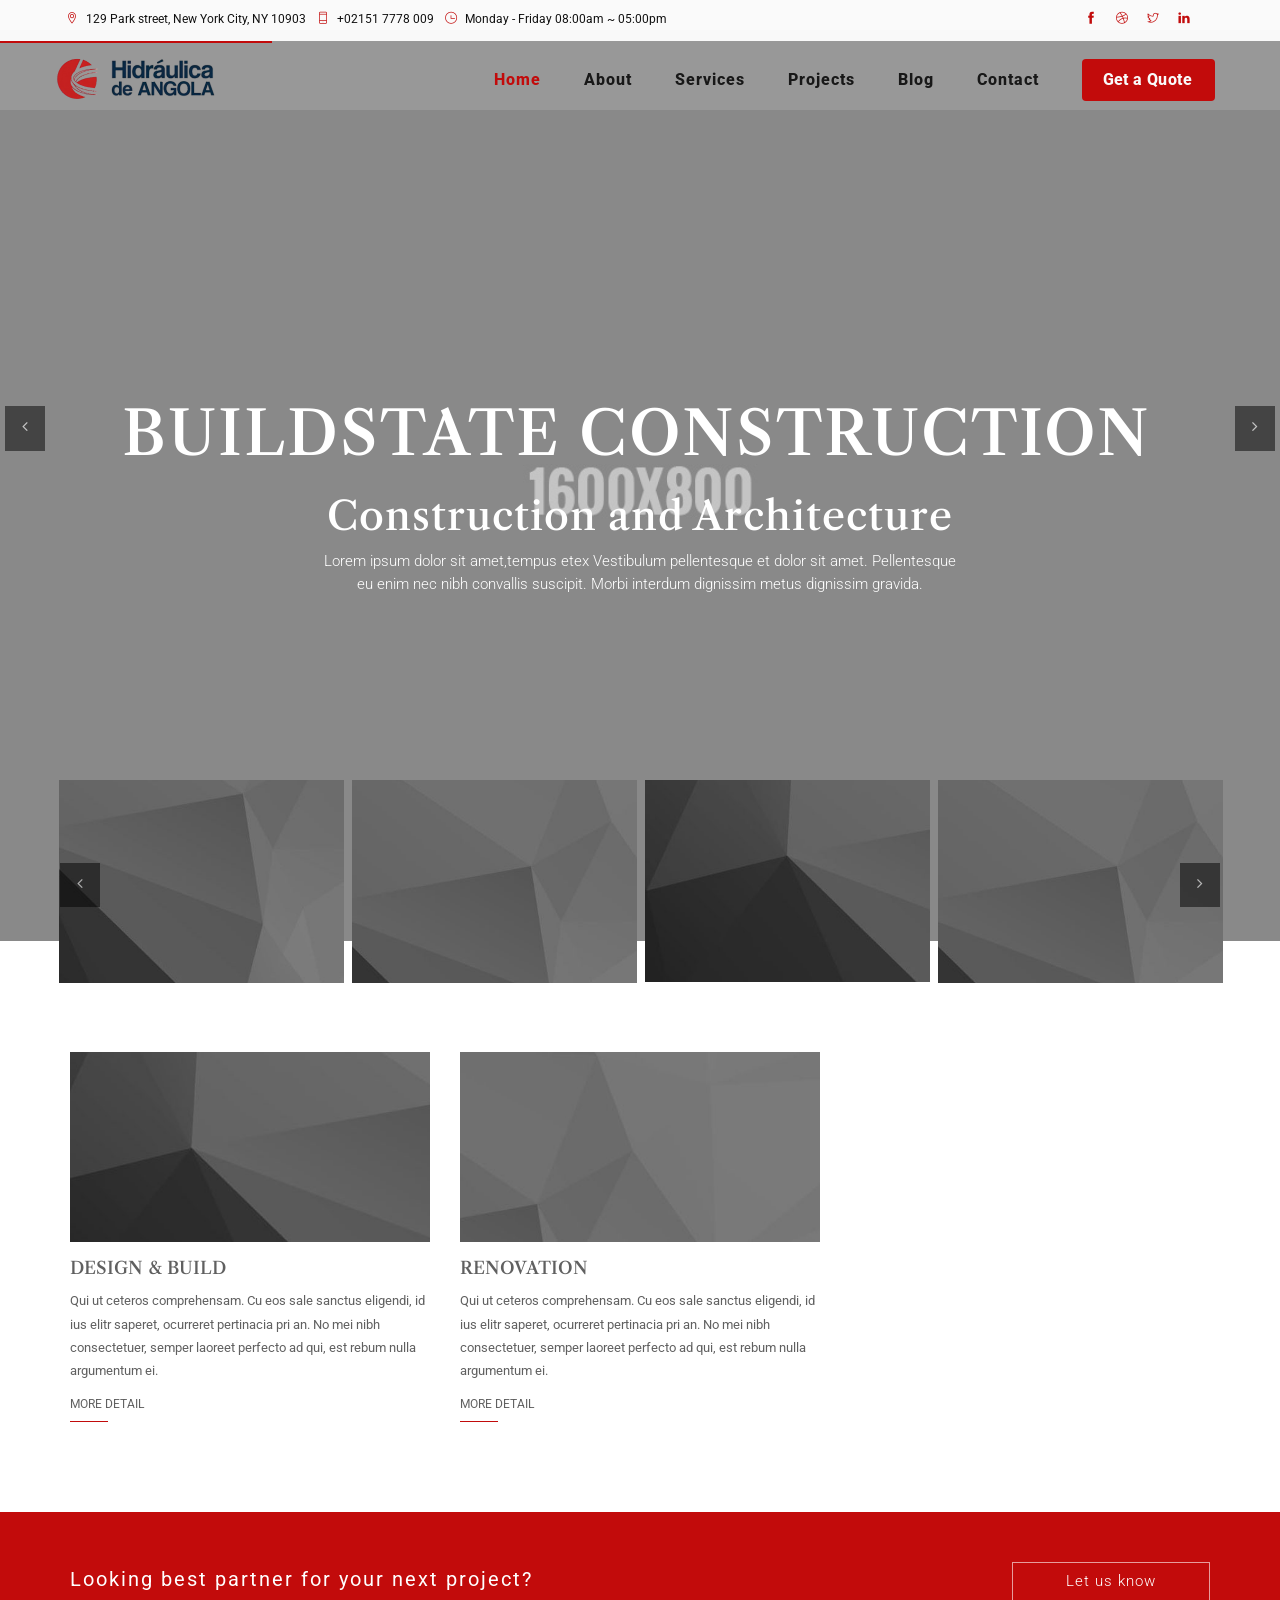
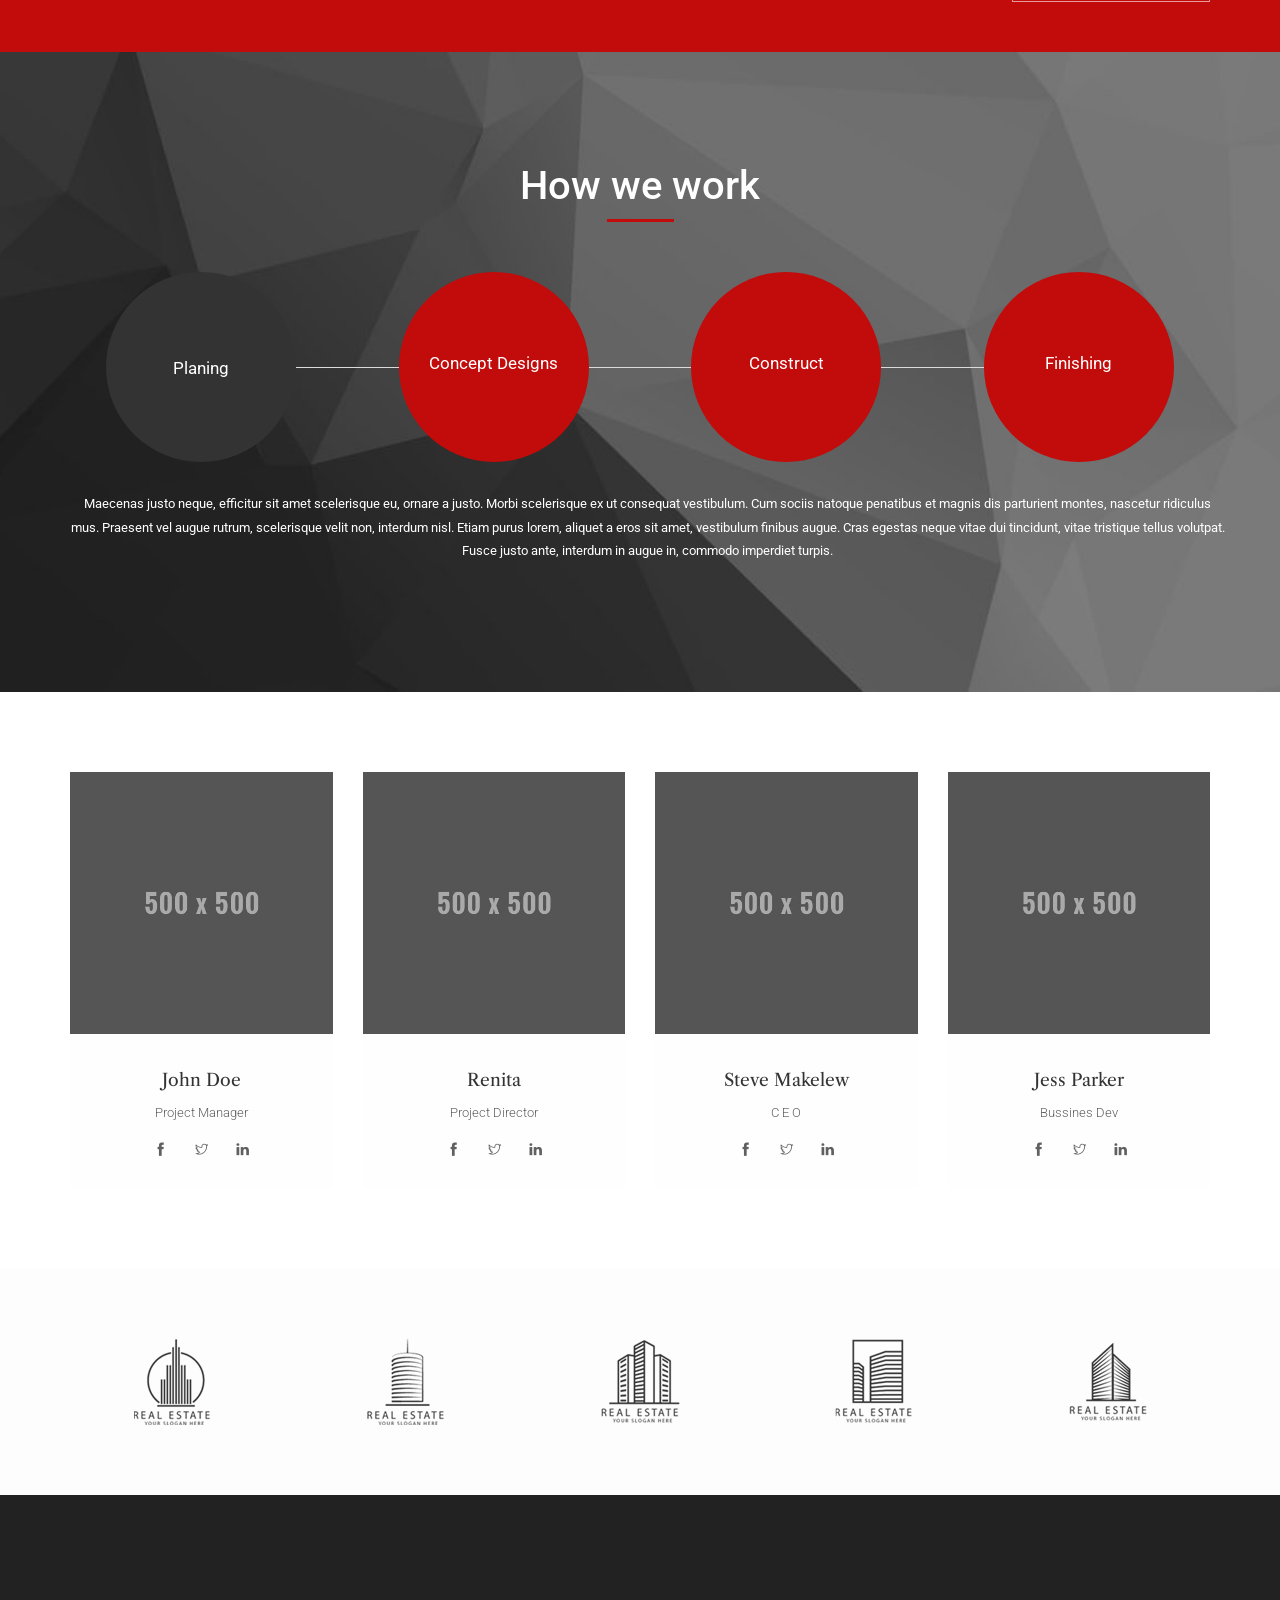
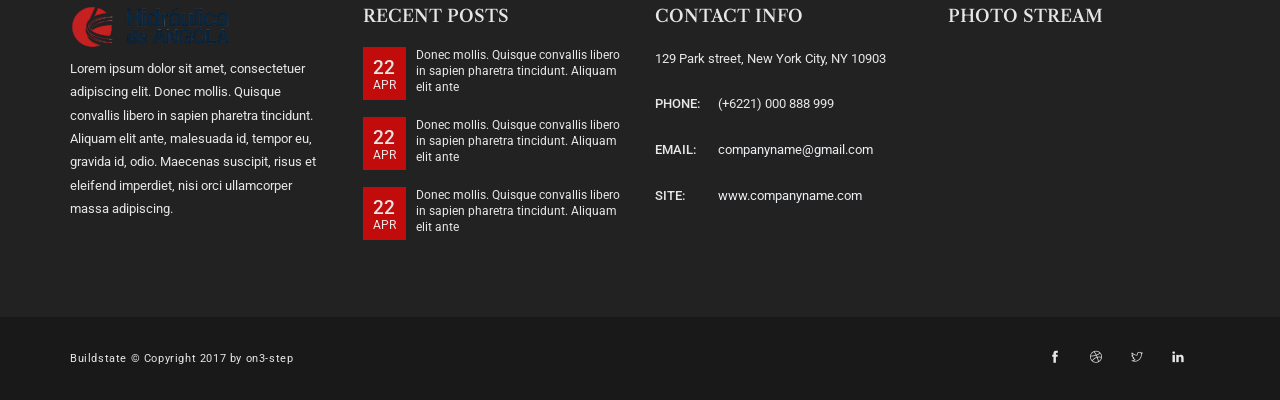
<file: index-slider.html>
<!DOCTYPE html>
<html lang="zxx">

<head>
  <meta charset="utf-8">
  <title>BUILDSTATE - Construction</title>
  <meta content="" name="description">
  <meta content="" name="author">
  <meta content="" name="keywords">
  <meta content="width=device-width, initial-scale=1, maximum-scale=1" name="viewport">
  <!-- favicon -->
  <link href="img/favicon.png" rel="icon" sizes="32x32" type="image/png">
  <!-- Bootstrap CSS -->
  <link href="css/bootstrap.min.css" rel="stylesheet">
  <!-- font themify CSS -->
  <link rel="stylesheet" href="css/themify-icons.css">
  <!-- font awesome CSS -->
  <link href="font-awesome/css/font-awesome.css" rel="stylesheet">
  <!-- revolution slider css -->
  <link rel="stylesheet" type="text/css" href="css/fullscreen.css" media="screen" />
  <link rel="stylesheet" type="text/css" href="rs-plugin/css/settings.css" media="screen" />
  <link rel="stylesheet" href="css/rev-settings.css" type="text/css">
  <!-- on3step CSS -->
  <link href="css/animated-on3step.css" rel="stylesheet">
  <link href="css/owl.carousel.css" rel="stylesheet">
  <link href="css/owl.theme.css" rel="stylesheet">
  <link href="css/owl.transitions.css" rel="stylesheet">
  <link href="css/on3step-style.css" rel="stylesheet">
  <link href="css/queries-on3step.css" media="all" rel="stylesheet" type="text/css">
</head>

<body>

  <!-- preloader -->
  <div class="bg-preloader"></div>
  <div class="preloader">
    <div class="mainpreloader">
      <span></span>
    </div>
  </div>
  <!-- preloader end -->

  <!-- content wraper -->
  <div class="content-wrapper">

    <!-- subnav -->
    <div class="subnav">
      <div class="container">
        <div class="row">

          <div class="col-md-8">
            <div class="social-icons-subnav">
              <a href="#"><span class="ti-location-pin"></span>129 Park street, New York City, NY 10903</a>
              <a href="#"><span class="ti-mobile"></span>+02151 7778 009</a>
              <a href="#"><span class="ti-time"></span>Monday - Friday 08:00am ~ 05:00pm</a>
            </div>
          </div>

          <div class="col-md-4">
            <div class="right">
              <div class="social-icons-subnav">
                <a href="#"><span class="ti-facebook"></span></a>
                <a href="#"><span class="ti-dribbble"></span></a>
                <a href="#"><span class="ti-twitter"></span></a>
                <a href="#"><span class="ti-linkedin"></span></a>
              </div>
            </div>
          </div>

        </div>
      </div>
    </div>
    <!-- subnav end -->

    <!-- nav -->
    <div class="navbar navbar-default navbar-fixed-top">
      <div class="container">
        <div class="row">

          <!-- menu mobile display -->
          <button class="navbar-toggle" data-target=".navbar-collapse" data-toggle="collapse">
            <span class="icon icon-bar"></span>
            <span class="icon icon-bar"></span>
            <span class="icon icon-bar"></span></button>

          <!-- logo -->
          <a class="navbar-brand" href="index.html"><img alt="logo" src="img/logo.png"></a>

          <!-- mainmenu start -->
          <div class="menu-init" id="main-menu">
            <nav id="menu-center">
              <ul>
                <li>
                  <a class="actived" href="#">Home</a>
                  <ul>
                    <li><a href="index-rev-slider.html">Index Rev Slider</a></li>
                    <li><a href="index-slider.html">Index Slider</a></li>
                    <li><a href="index.html">Slider Text</a></li>
                    <li><a href="index-white.html">Index White</a></li>
                    <li><a href="intro/index.html">INTRO</a></li>
                  </ul>
                </li>
                <li><a href="#">About</a>
                  <ul>
                    <li><a href="about.html">About Us - 1</a></li>
                    <li><a href="about-2.html">About Us - 2</a></li>
                    <li><a href="about-3.html">Our History</a></li>
                  </ul>
                </li>
                <li><a href="#">Services</a>
                  <ul>
                    <li><a href="service.html">CONSULTING BUILDING</a></li>
                    <li><a href="service-1.html">ARCHITECTURE BUILDING</a></li>
                    <li><a href="service-2.html">DESIGN & BUILD</a></li>
                    <li><a href="service-3.html">RENOVATION BUILDING</a></li>
                    <li><a href="service-4.html">CONSTRUCTION BUILDING</a></li>
                  </ul>
                </li>
                <li><a href="#">Projects</a>
                  <ul>
                    <li><a href="result.html">PROJECTS FLUID</a></li>
                    <li><a href="#">PROJECTS GRID</a>
                      <ul>
                        <li><a href="projects-grid-2.html">PROJECTS 2 COL</a></li>
                        <li><a href="projects-grid-3.html">PROJECTS 3 COL</a></li>
                        <li><a href="projects-grid-4.html">PROJECTS 4 COL</a></li>
                      </ul>
                    </li>
                    <li><a href="#">PROJECT DETAILS</a>
                      <ul>
                        <li><a href="project-detail.html">PROJECT DETAILS 1</a></li>
                        <li><a href="project-detail-2.html">PROJECT DETAILS 2</a></li>
                      </ul>
                    </li>
                  </ul>
                </li>
                <li><a href="#">Blog</a>
                  <ul>
                    <li><a href="blog.html">Blog Single</a></li>
                    <li><a href="blog-post.html">Blog Post</a></li>
                  </ul>
                </li>
                <li><a href="#">Contact</a>
                  <ul>
                    <li><a href="contact.html">Contact</a></li>
                    <li><a href="contact-1.html">Contact - 1</a></li>
                  </ul>
                </li>
                <li class="btn"><a class="popup-form" href="#subwrap">Get a Quote</a></li>
              </ul>
            </nav>
          </div>
          <!-- mainmenu end -->

        </div>
      </div>
      <!-- container -->
    </div>
    <!-- nav end -->

    <!-- home -->
    <!-- background slider -->
    <div class="bgslider-owl" id="home">
      <div id="owl-slider-home" class="owl-carousel">

        <div class="item imgbg" style="background-image:url(img/img-slide-1.jpg)">
          <!-- intro -->
          <div class="overlay-main v-align text-center single_slider">
            <div class="col-md-10 col-xs-11">

              <h1>BUILDSTATE CONSTRUCTION</h1>
              <h3 class="main-text">Construction and Architecture</h3>
              <p>Lorem ipsum dolor sit amet,tempus etex Vestibulum pellentesque et dolor sit amet. Pellentesque eu enim
                nec nibh convallis suscipit. Morbi interdum dignissim metus dignissim gravida.</p>

            </div>
          </div>
          <!-- intro end -->
        </div>

        <div class="item imgbg" style="background-image:url(img/img-slide-2.jpg)">
          <!-- intro -->
          <div class="overlay-main v-align text-center single_slider">
            <div class="col-md-10 col-xs-11">

              <h1>BUILDSTATE CONSTRUCTION</h1>
              <h3 class="main-text">We Are Passionate</h3>
              <p>Lorem ipsum dolor sit amet,tempus etex Vestibulum pellentesque et dolor sit amet. Pellentesque eu enim
                nec nibh convallis suscipit. Morbi interdum dignissim metus dignissim gravida.</p>

            </div>
          </div>
          <!-- intro end -->
        </div>

        <div class="item imgbg" style="background-image:url(img/img-slide-1.jpg)">
          <!-- intro -->
          <div class="overlay-main v-align text-center single_slider">
            <div class="col-md-10 col-xs-11">

              <h1>BUILDSTATE CONSTRUCTION</h1>
              <h3 class="main-text">We Are Capable</h3>
              <p>Lorem ipsum dolor sit amet,tempus etex Vestibulum pellentesque et dolor sit amet. Pellentesque eu enim
                nec nibh convallis suscipit. Morbi interdum dignissim metus dignissim gravida.</p>

            </div>
          </div>
          <!-- intro end -->
        </div>

      </div>

    </div>
    <!-- background slider end -->
    <!-- home end -->

    <!-- gallery-home -->
    <div class="bot-home onStep" data-animation="fadeInUp" data-time="300">
      <div class="container">
        <div class="row">

          <div id="owl-gal" class="owl-carousel">

            <div class="item">
              <div class="gal-home big-img">
                <a href="img/gallery-home/big/img1.jpg">
                  <div class="hovereffect">
                    <img alt="imageportofolio" class="img-responsive" src="img/gallery-home/img1.jpg">
                    <div class="overlay">
                      <h3>FONDATION BUILDING
                        <span class="devider"></span>
                      </h3>
                      <p>MORE DETAIL</p>
                    </div>
                  </div>
                </a>
              </div>
            </div>

            <div class="item">
              <div class="gal-home">
                <a href="project-detail.html">
                  <div class="hovereffect">
                    <img alt="imageportofolio" class="img-responsive" src="img/gallery-home/img2.jpg">
                    <div class="overlay">
                      <h3>POLISHING BUILDING
                        <span class="devider"></span>
                      </h3>
                      <p>MORE DETAIL</p>
                    </div>
                  </div>
                </a>
              </div>
            </div>

            <div class="item">
              <div class="gal-home big-img">
                <a href="img/gallery-home/big/img3.jpg">
                  <div class="hovereffect">
                    <img alt="imageportofolio" class="img-responsive" src="img/gallery-home/img3.jpg">
                    <div class="overlay">
                      <h3>RESTORATION BUILDING
                        <span class="devider"></span>
                      </h3>
                      <p>MORE DETAIL</p>
                    </div>
                  </div>
                </a>
              </div>
            </div>

            <div class="item">
              <div class="gal-home">
                <a href="project-detail.html">
                  <div class="hovereffect">
                    <img alt="imageportofolio" class="img-responsive" src="img/gallery-home/img4.jpg">
                    <div class="overlay">
                      <h3>CONCREATE BUILDING
                        <span class="devider"></span>
                      </h3>
                      <p>MORE DETAIL</p>
                    </div>
                  </div>
                </a>
              </div>
            </div>

            <div class="item">
              <div class="gal-home big-img">
                <a href="img/gallery-home/big/img1.jpg">
                  <div class="hovereffect">
                    <img alt="imageportofolio" class="img-responsive" src="img/gallery-home/img1.jpg">
                    <div class="overlay">
                      <h3>FONDATION BUILDING
                        <span class="devider"></span>
                      </h3>
                      <p>MORE DETAIL</p>
                    </div>
                  </div>
                </a>
              </div>
            </div>

            <div class="item">
              <div class="gal-home">
                <a href="project-detail.html">
                  <div class="hovereffect">
                    <img alt="imageportofolio" class="img-responsive" src="img/gallery-home/img2.jpg">
                    <div class="overlay">
                      <h3>POLISHING BUILDING
                        <span class="devider"></span>
                      </h3>
                      <p>MORE DETAIL</p>
                    </div>
                  </div>
                </a>
              </div>
            </div>

            <div class="item">
              <div class="gal-home big-img">
                <a href="img/gallery-home/big/img3.jpg">
                  <div class="hovereffect">
                    <img alt="imageportofolio" class="img-responsive" src="img/gallery-home/img3.jpg">
                    <div class="overlay">
                      <h3>RESTORATION BUILDING
                        <span class="devider"></span>
                      </h3>
                      <p>MORE DETAIL</p>
                    </div>
                  </div>
                </a>
              </div>
            </div>

            <div class="item">
              <div class="gal-home">
                <a href="project-detail.html">
                  <div class="hovereffect">
                    <img alt="imageportofolio" class="img-responsive" src="img/gallery-home/img4.jpg">
                    <div class="overlay">
                      <h3>CONCREATE BUILDING
                        <span class="devider"></span>
                      </h3>
                      <p>MORE DETAIL</p>
                    </div>
                  </div>
                </a>
              </div>
            </div>

          </div>

        </div>
      </div>
    </div>
    <!-- gallery-home end -->

    <!-- section about -->
    <section class="whitepage" id="about">

      <!-- space home -->
      <div id="spacer">
        <div class="space-single"></div>
      </div>
      <!-- space home end -->

      <div class="container">
        <div class="row">

          <div class="col-md-4">
            <div class="wrap-news onStep" data-animation="fadeInLeft" data-time="300">
              <img alt="imageportofolio" class="img-responsive" src="img/img-news.jpg">
              <h3>Design & build</h3>
              <p>Qui ut ceteros comprehensam. Cu eos sale sanctus eligendi, id ius elitr saperet, ocurreret pertinacia
                pri an. No mei nibh consectetuer, semper laoreet perfecto ad qui, est rebum nulla argumentum ei. </p>
              <a class="link-class" href="service-2.html">
                MORE DETAIL
                <span class="devider"></span>
              </a>
            </div>
          </div>

          <div class="col-md-4">
            <div class="wrap-news onStep" data-animation="fadeInRight" data-time="600">
              <img alt="imageportofolio" class="img-responsive" src="img/img-news1.jpg">
              <h3>Renovation</h3>
              <p>Qui ut ceteros comprehensam. Cu eos sale sanctus eligendi, id ius elitr saperet, ocurreret pertinacia
                pri an. No mei nibh consectetuer, semper laoreet perfecto ad qui, est rebum nulla argumentum ei. </p>
              <a class="link-class" href="service-3.html">
                MORE DETAIL
                <span class="devider"></span>
              </a>
            </div>
          </div>

          <div class="col-md-4">
            <div class="wrap-news onStep" data-animation="fadeInRight" data-time="900">
              <img alt="imageportofolio" class="img-responsive" src="img/img-news2.jpg">
              <h3>Tiling & painting</h3>
              <p>Qui ut ceteros comprehensam. Cu eos sale sanctus eligendi, id ius elitr saperet, ocurreret pertinacia
                pri an. No mei nibh consectetuer, semper laoreet perfecto ad qui, est rebum nulla argumentum ei. </p>
              <a class="link-class" href="service-4.html">
                MORE DETAIL
                <span class="devider"></span>
              </a>
            </div>
          </div>

        </div>
      </div>

    </section>
    <!-- section about end -->

    <section class="yellowpage">
      <div class="container">
        <div class="row">

          <div class="col-md-7">
            <h2>Looking best partner for your next project?</h2>
          </div>

          <div class="col-md-5">
            <div class="right">
              <div class="btn-content">
                <a class="link-class " href="#">Let us know</a>
              </div>
            </div>
          </div>

        </div>
      </div>
    </section>

    <!-- stepwork -->
    <section id="step-page" class="step-page">
      <div class="container">
        <div class="row">

          <div class="col-md-12">
            <div class="text-center">
              <h2>How we work</h2>
              <span class="devider-center"></span>
              <div class="space-single"></div>
            </div>
          </div>

          <!-- step menu -->
          <div class="onStep" data-animation="fadeInUp" data-time="300">

            <div class="step-mains">

              <div class="col-md-3 step-main">
                <div class="step-main">
                  <a class="filt-step active" data-filter=".planing"><span>Planing</span></a>
                </div>
              </div>

              <div class="col-md-3 step-main">
                <div class="step-main">
                  <a class="filt-step" data-filter=".concept"><span>Concept Designs</span></a>
                </div>
              </div>

              <div class="col-md-3 step-main">
                <div class="step-main">
                  <a class="filt-step" data-filter=".construct"><span>Construct</span></a>
                </div>
              </div>

              <div class="col-md-3 step-main">
                <div class="step-main">
                  <a class="filt-step" data-filter=".finish"><span>Finishing</span></a>
                </div>
              </div>

            </div>
            <!-- step menu end -->

            <!-- step content -->
            <div id="step-text" class="col-md-12">

              <div class="cont planing">
                <div class="text-center">
                  <p>Maecenas justo neque, efficitur sit amet scelerisque eu, ornare a justo. Morbi scelerisque ex ut
                    consequat vestibulum. Cum sociis natoque penatibus et magnis dis parturient montes, nascetur
                    ridiculus mus. Praesent vel augue rutrum, scelerisque velit non, interdum nisl. Etiam purus lorem,
                    aliquet a eros sit amet, vestibulum finibus augue. Cras egestas neque vitae dui tincidunt, vitae
                    tristique tellus volutpat. Fusce justo ante, interdum in augue in, commodo imperdiet turpis.</p>
                </div>
              </div>

              <div class="cont concept">
                <div class="text-center">
                  <p>Etiam purus lorem, aliquet a eros sit amet, vestibulum finibus augue. Cras egestas neque vitae dui
                    tincidunt, vitae tristique tellus volutpat. Fusce justo ante, interdum in augue in, commodo
                    imperdiet turpis. Morbi scelerisque ex ut consequat vestibulum. Cum sociis natoque penatibus et
                    magnis dis parturient montes, nascetur ridiculus mus. Praesent vel augue rutrum, scelerisque velit
                    non, interdum nisl. Etiam purus lorem, aliquet a eros sit amet, vestibulum finibus augue. Cras
                    egestas neque vitae dui tincidunt, vitae tristique tellus volutpat. Fusce justo ante, interdum in
                    augue in, commodo imperdiet turpis.</p>
                </div>
              </div>

              <div class="cont construct">
                <div class="text-center">
                  <p>Morbi scelerisque ex ut consequat vestibulum. Cras egestas neque vitae dui tincidunt, vitae
                    tristique tellus volutpat. Fusce justo ante, interdum in augue in, commodo imperdiet turpis.
                    Maecenas justo neque, efficitur sit amet scelerisque eu, ornare a justo. Cum sociis natoque
                    penatibus et magnis dis parturient montes, nascetur ridiculus mus. Praesent vel augue rutrum,
                    scelerisque velit non, interdum nisl. Etiam purus lorem, aliquet a eros sit amet, vestibulum finibus
                    augue. Cras egestas neque vitae dui tincidunt, vitae tristique tellus volutpat. Fusce justo ante,
                    interdum in augue in, commodo imperdiet turpis.</p>
                </div>
              </div>

              <div class="cont finish">
                <div class="text-center">
                  <p>Praesent vel augue rutrum, scelerisque velit non, interdum nisl. Fusce justo ante, interdum in
                    augue in, commodo imperdiet turpis. Maecenas justo neque, efficitur sit amet scelerisque eu, ornare
                    a justo. Morbi scelerisque ex ut consequat vestibulum. Cum sociis natoque penatibus et magnis dis
                    parturient montes, nascetur ridiculus mus. Praesent vel augue rutrum, scelerisque velit non,
                    interdum nisl. Etiam purus lorem, aliquet a eros sit amet, vestibulum finibus augue. Cras egestas
                    neque vitae dui tincidunt, vitae tristique tellus volutpat. Fusce justo ante, interdum in augue in,
                    commodo imperdiet turpis.</p>
                </div>
              </div>

            </div>
          </div>
          <!-- step content end -->

        </div>
      </div>
    </section>
    <!-- stepwork end -->


    <!-- section team -->
    <section class="whitepage" id="team">
      <!-- team -->
      <div class="container">
        <div class="row">

          <div class="col-md-3 col-sm-6">
            <div class="team-wrapper">
              <img alt="team img 1" class="img-responsive" src="img/team-img1.jpg">
              <div class="team-des">
                <h3>John Doe</h3>
                <span>Project Manager</span>
                <a href="#"><span class="ti-facebook"></span></a>
                <a href="#"><span class="ti-twitter"></span></a>
                <a href="#"><span class="ti-linkedin"></span></a>
              </div>
            </div>
          </div>

          <div class="col-md-3 col-sm-6">
            <div class="team-wrapper">
              <img alt="team img 4" class="img-responsive" src="img/team-img4.jpg">
              <div class="team-des">
                <h3>Renita</h3>
                <span>Project Director</span>
                <a href="#"><span class="ti-facebook"></span></a>
                <a href="#"><span class="ti-twitter"></span></a>
                <a href="#"><span class="ti-linkedin"></span></a>
              </div>
            </div>
          </div>

          <div class="col-md-3 col-sm-6">
            <div class="team-wrapper">
              <img alt="team img 3" class="img-responsive" src="img/team-img3.jpg">
              <div class="team-des">
                <h3> Steve Makelew</h3>
                <span>C E O</span>
                <a href="#"><span class="ti-facebook"></span></a>
                <a href="#"><span class="ti-twitter"></span></a>
                <a href="#"><span class="ti-linkedin"></span></a>
              </div>
            </div>
          </div>

          <div class="col-md-3 col-sm-6">
            <div class="team-wrapper">
              <img alt="team img 4" class="img-responsive" src="img/team-img2.jpg">
              <div class="team-des">
                <h3>Jess Parker</h3>
                <span>Bussines Dev</span>
                <a href="#"><span class="ti-facebook"></span></a>
                <a href="#"><span class="ti-twitter"></span></a>
                <a href="#"><span class="ti-linkedin"></span></a>
              </div>
            </div>
          </div>

        </div>
      </div>
      <!-- team end -->

      <!-- space mobile -->
      <div class="space-double-mobile"></div>

    </section>
    <!-- section team end -->


    <section id="brand" class="brand-page" aria-label="brands">
      <div class="container">
        <div class="row">

          <!-- brands-->
          <div class="container">
            <div class="row">

              <div class="owl-carousel" id="owl-brand">

                <div class="item">
                  <img alt="background" src="img/ourclients/1.png">
                </div>

                <div class="item">
                  <img alt="background" src="img/ourclients/2.png">
                </div>

                <div class="item">
                  <img alt="background" src="img/ourclients/3.png">
                </div>

                <div class="item">
                  <img alt="background" src="img/ourclients/4.png">
                </div>

                <div class="item">
                  <img alt="background" src="img/ourclients/5.png">
                </div>

                <div class="item">
                  <img alt="background" src="img/ourclients/6.png">
                </div>

                <div class="item">
                  <img alt="background" src="img/ourclients/1.png">
                </div>

                <div class="item">
                  <img alt="background" src="img/ourclients/2.png">
                </div>

                <div class="item">
                  <img alt="background" src="img/ourclients/3.png">
                </div>

                <div class="item">
                  <img alt="background" src="img/ourclients/4.png">
                </div>

                <div class="item">
                  <img alt="background" src="img/ourclients/5.png">
                </div>

                <div class="item">
                  <img alt="background" src="img/ourclients/6.png">
                </div>

              </div>

            </div>
          </div>
          <!-- brands end-->

        </div>
      </div>
    </section>


    <!-- subfooter -->
    <section aria-label="footer" class="subfooter">
      <div class="container">
        <div class="row">
          <div class="col-md-3 col-xs-12">
            <div class="logo">
              <img alt="logo" src="img/logo.png">
            </div>

            <p>
              Lorem ipsum dolor sit amet, consectetuer adipiscing elit. Donec mollis. Quisque convallis libero in sapien
              pharetra tincidunt. Aliquam elit ante, malesuada id, tempor eu, gravida
              id, odio. Maecenas suscipit, risus et eleifend imperdiet, nisi orci ullamcorper massa adipiscing.
            </p>
          </div>

          <div class="col-md-3 col-xs-12">

            <h3>
              RECENT POSTS
            </h3>

            <div class="recent">
              <a href="#">
                <div class="date">
                  <div class="month">
                    <span class="date-month">22</span> <span class="name-month">APR</span>
                  </div>
                </div>

                <div class="news">
                  Donec mollis. Quisque convallis libero in sapien pharetra tincidunt. Aliquam elit ante
                </div>
              </a>
            </div>

            <div class="recent">
              <a href="#">
                <div class="date">
                  <div class="month">
                    <span class="date-month">22</span> <span class="name-month">APR</span>
                  </div>
                </div>

                <div class="news">
                  Donec mollis. Quisque convallis libero in sapien pharetra tincidunt. Aliquam elit ante
                </div>
              </a>
            </div>

            <div class="recent">
              <a href="#">
                <div class="date">
                  <div class="month">
                    <span class="date-month">22</span> <span class="name-month">APR</span>
                  </div>
                </div>

                <div class="news">
                  Donec mollis. Quisque convallis libero in sapien pharetra tincidunt. Aliquam elit ante
                </div>
              </a>
            </div>

          </div>

          <div class="col-md-3 col-xs-12">
            <h3>
              CONTACT INFO
            </h3>

            <address>
              <span>129 Park street, New York City, NY 10903</span> <span><strong>PHONE:</strong> (+6221) 000 888
                999</span> <span><strong>EMAIL:</strong> <a
                  href="mailto:companyname@gmail.com">companyname@gmail.com</a></span> <span><strong>SITE:</strong> <a
                  href="#">www.companyname.com</a></span>
            </address>
          </div>

          <div class="col-md-3 col-xs-12">
            <h3>
              PHOTO STREAM
            </h3>

            <div id="flickr-photo-stream">
              <script
                src="http://www.flickr.com/badge_code_v2.gne?count=8&amp;display=random&amp;size=s&amp;layout=x&amp;source=user&amp;user=52617155@N08"
                type="text/javascript">
                </script>
              <div class="clearfix">
              </div>
            </div>
          </div>
        </div>
      </div>
    </section>
    <!-- subfooter end -->

    <!-- footer -->
    <footer>
      <div class="container">
        <div class="row">
          <div class="col-md-6">
            Buildstate &copy; Copyright 2017 by on3-step
          </div>

          <div class="col-md-6">
            <div class="right">
              <div class="social-icons">
                <a href="#"><span class="ti-facebook"></span></a> <a href="#"><span class="ti-dribbble"></span></a> <a
                  href="#"><span class="ti-twitter"></span></a> <a href="#"><span class="ti-linkedin"></span></a>
              </div>
            </div>
          </div>
        </div>
      </div>
    </footer>
    <!-- footer end -->

    <!-- ScrolltoTop -->
    <div id="totop">
      <span class="ti-angle-up"></span>
    </div>

  </div>
  <!-- content wraper end -->

  <!-- Subscribe start -->
  <div class="white-popup-block mfp-hide animbounceInDown" data-time="0" id="subwrap">
    <h5>
      PLEASE FILL YOUR EMAIL BELOW
    </h5>

    <div class="space-half">
    </div>

    <form action="subscribe.php" id="subscribe" method="post" name="subscribe">
      <input class="subscribfield subscribeemail" id="subscribeemail" name="subscribeemail" type="text"> <button
        class="btn-form" id="submit-2" type="submit">Subscribe</button>
    </form>

    <div class="subscribesuccess">
      Thank you for fill your email
    </div>
  </div>
  <!-- Subscribe end -->

  <!-- plugin JS -->
  <script src="plugin/pluginson3step.js" type="text/javascript"></script>
  <!-- slider revolution  -->
  <script type="text/javascript" src="rs-plugin/js/jquery.themepunch.revolution.min.js"></script>
  <!-- on3step JS -->
  <script src="js/on3step.js" type="text/javascript"></script>
  <script src="js/plugin-set.js" type="text/javascript"></script>
</body>

</html>
</file>
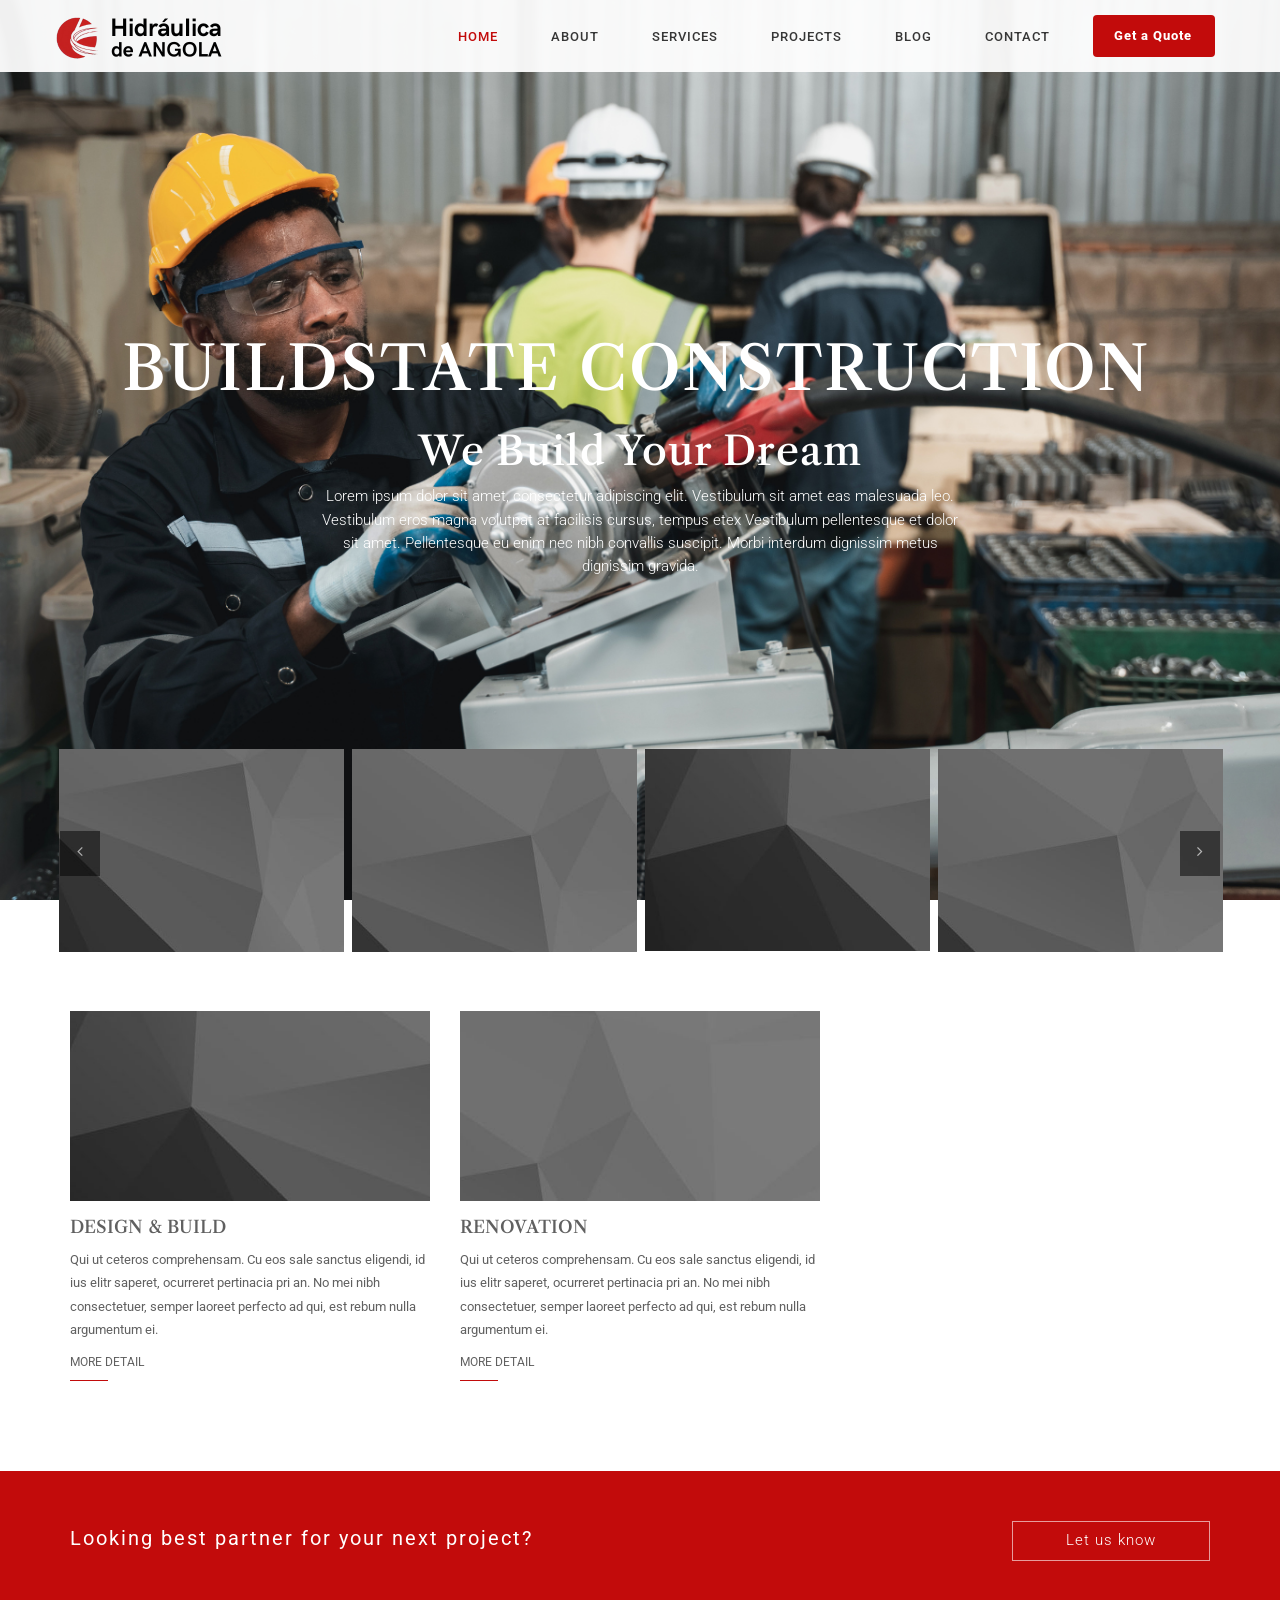
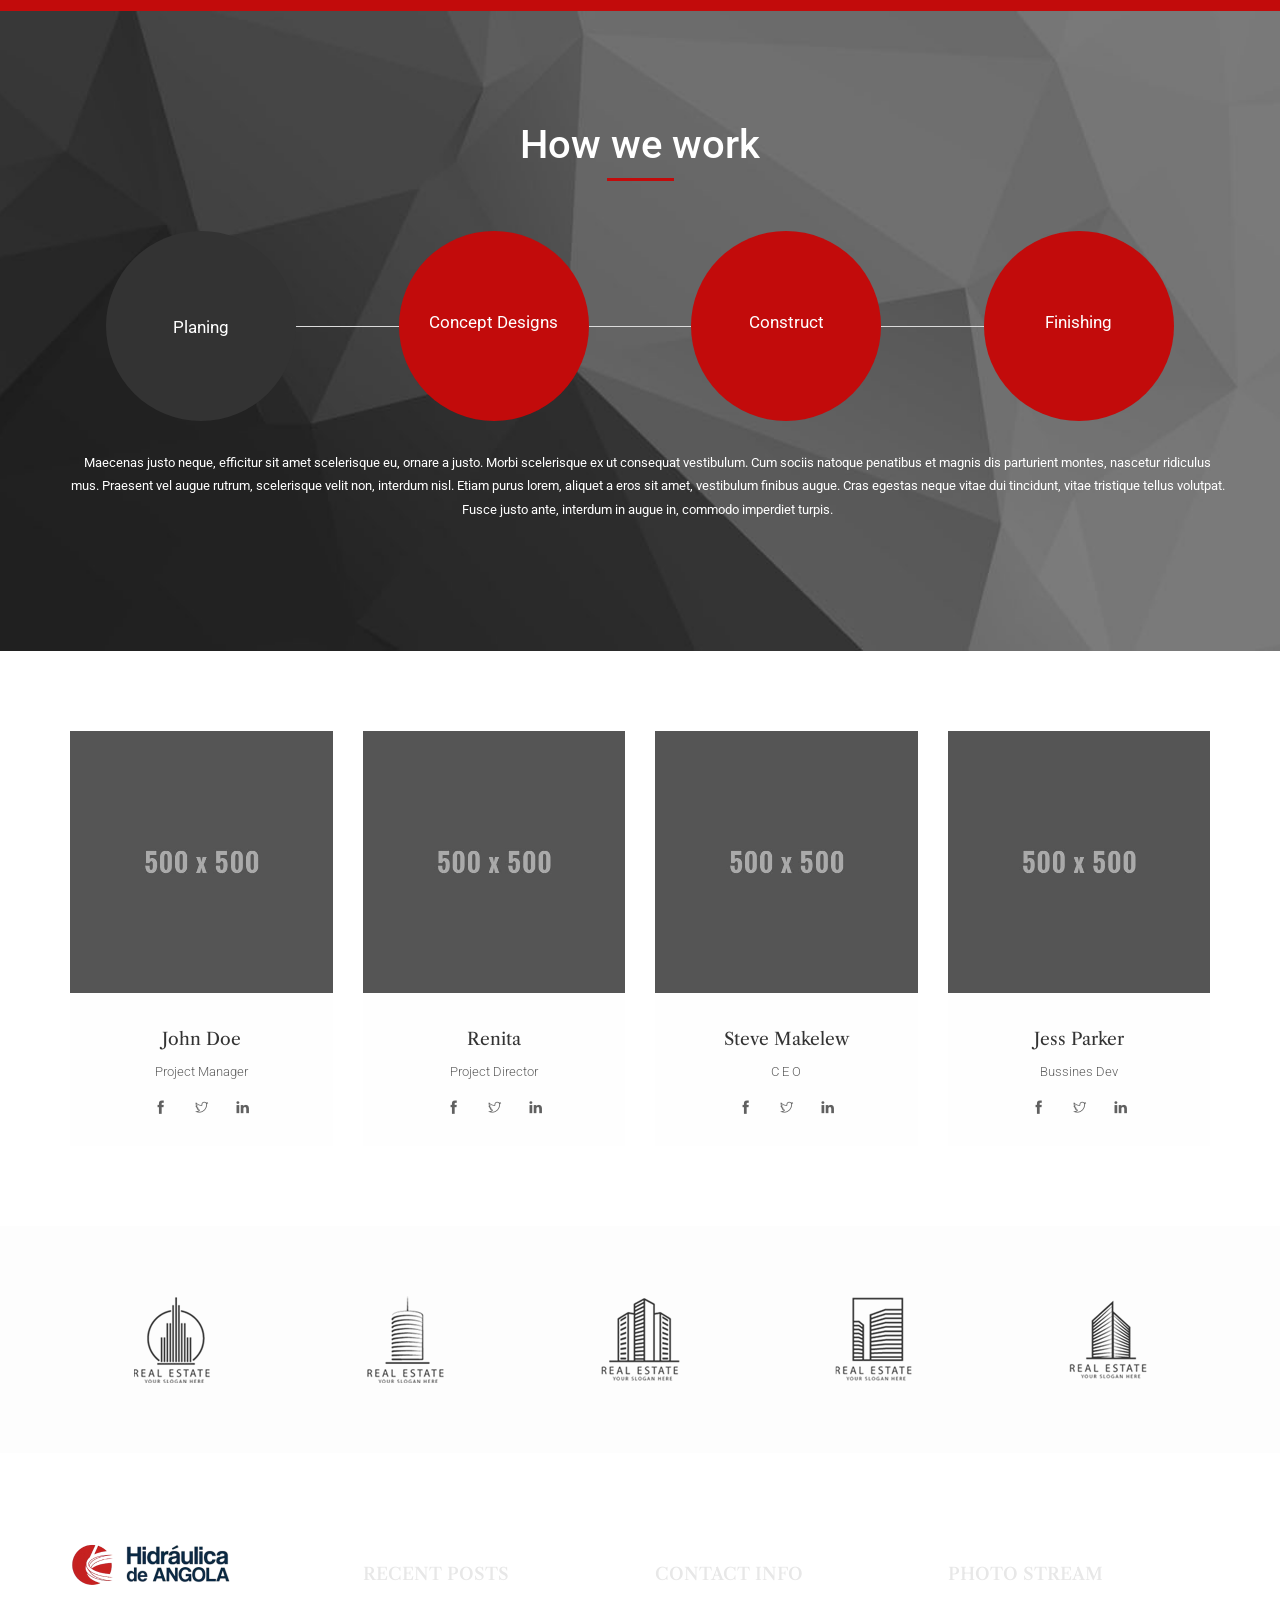
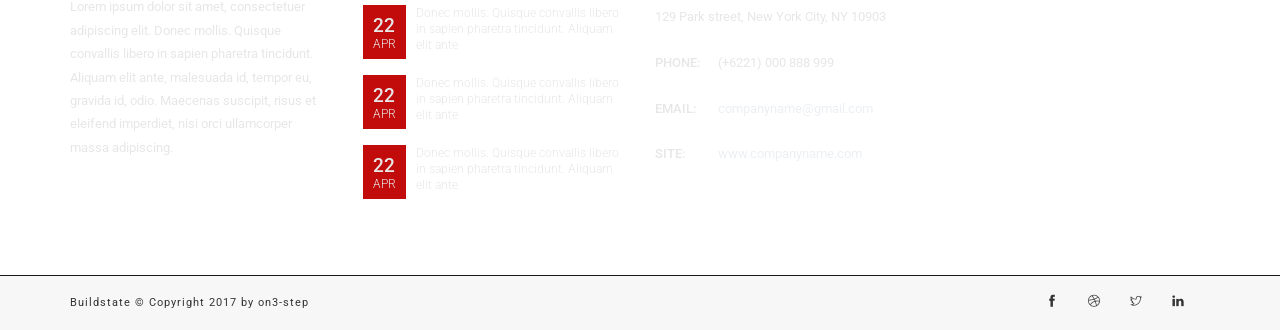
<file: index-white.html>
<!DOCTYPE html>
<html lang="zxx">
  <head>
    <meta charset="utf-8">
    <title>BUILDSTATE - Construction</title>
    <meta content="" name="description">
    <meta content="" name="author">
    <meta content="" name="keywords">
    <meta content="width=device-width, initial-scale=1, maximum-scale=1" name="viewport">
    <!-- favicon -->
    <link href="img/favicon.png" rel="icon" sizes="32x32" type="image/png">
    <!-- Bootstrap CSS -->
    <link href="css/bootstrap.min.css" rel="stylesheet">
    <!-- font themify CSS -->
    <link rel="stylesheet" href="css/themify-icons.css">
    <!-- font awesome CSS -->
    <link href="font-awesome/css/font-awesome.css" rel="stylesheet">
    <!-- revolution slider css -->
    <link rel="stylesheet" type="text/css" href="css/fullscreen.css" media="screen" />
	<link rel="stylesheet" type="text/css" href="rs-plugin/css/settings.css" media="screen" />
    <link rel="stylesheet" href="css/rev-settings.css" type="text/css">
    <!-- on3step CSS -->
    <link href="css/animated-on3step.css" rel="stylesheet">
    <link href="css/owl.carousel.css" rel="stylesheet">
    <link href="css/owl.theme.css" rel="stylesheet">
    <link href="css/owl.transitions.css" rel="stylesheet">
    <link href="css/on3step-style.css" rel="stylesheet">
    <link href="css/queries-on3step.css" media="all" rel="stylesheet" type="text/css">
  </head>
  <body>
  
    <!-- preloader -->
    <div class="bg-preloader-white"></div>
    <div class="preloader-white">
      <div class="mainpreloader">
      <span></span>
      </div>
  </div>
    <!-- preloader end -->
    
    <!-- content wraper -->
    <div class="content-wrapper">

      <!-- nav -->
      <div class="navbar navbar-default-white navbar-fixed-top">
        <div class="container">
        <div class="row">
        
           <!-- menu mobile display -->
           <button class="navbar-toggle" data-target=".navbar-collapse" data-toggle="collapse">
           <span class="icon icon-bar"></span> 
           <span class="icon icon-bar"></span> 
           <span class="icon icon-bar"></span></button> 
          
          <!-- logo --> 
          <a class="navbar-brand white" href="index.html"><img alt="logo" src="img/logo-black.png"></a> 
          
          <!-- mainmenu start -->
          <div class="white menu-init" id="main-menu">
            <nav id="menu-center">
              <ul>
                <li>
                 <a class="actived" href="#">Home</a>
                 <ul>
                    <li><a href="index-rev-slider.html">Index Rev Slider</a></li>
                    <li><a href="index-slider.html">Index Slider</a></li>
                    <li><a href="index.html">Slider Text</a></li>
                    <li><a href="index-white.html">Index White</a></li>
                    <li><a href="intro/index.html">INTRO</a></li>
                  </ul>
                </li>
                <li><a href="#">About</a>
                <ul>
                    <li><a href="about.html">About Us - 1</a></li>
                    <li><a href="about-2.html">About Us - 2</a></li>
                    <li><a href="about-3.html">Our History</a></li>
                  </ul>
                </li>
                 <li><a href="#">Services</a>
                 <ul>
                    <li><a href="service.html">CONSULTING BUILDING</a></li>
                    <li><a href="service-1.html">ARCHITECTURE BUILDING</a></li>
                    <li><a href="service-2.html">DESIGN & BUILD</a></li>
                    <li><a href="service-3.html">RENOVATION BUILDING</a></li>
                    <li><a href="service-4.html">CONSTRUCTION BUILDING</a></li>
                  </ul>
                </li>
                <li><a  href="#">Projects</a> <ul>
                    <li><a href="result.html">PROJECTS FLUID</a></li>
                    <li><a href="#">PROJECTS GRID</a> <ul>
                    <li><a href="projects-grid-2.html">PROJECTS 2 COL</a></li>
                    <li><a href="projects-grid-3.html">PROJECTS 3 COL</a></li>
                    <li><a href="projects-grid-4.html">PROJECTS 4 COL</a></li>
                    </ul>
                    </li>
                    <li><a href="#">PROJECT DETAILS</a><ul>
                    <li><a href="project-detail.html">PROJECT DETAILS 1</a></li>
                    <li><a href="project-detail-2.html">PROJECT DETAILS 2</a></li>
                    </ul>
                    </li>
                  </ul>
                </li>
                <li><a  href="#">Blog</a>
                <ul>
                    <li><a href="blog.html">Blog Single</a></li>
                    <li><a href="blog-post.html">Blog Post</a></li>
                  </ul>
                </li>
                <li><a href="#">Contact</a>
                 <ul>
                    <li><a href="contact.html">Contact</a></li>
                    <li><a href="contact-1.html">Contact - 1</a></li>
                  </ul>
                </li>
                <li class="btn"><a class="popup-form" href="#subwrap">Get a Quote</a></li>
              </ul>
            </nav>
          </div>
          <!-- mainmenu end -->
          
        </div>
        </div>
        <!-- container -->
      </div>
      <!-- nav end -->
      
      <!-- home -->
      <section aria-label="home" class="mainbg" id="home">
        
        <!-- intro -->
        <div class="container">
        <div class="row">
        <div class="overlay-main v-align">
          <div class="col-md-10 col-xs-11">
          
            <h1 class="onStep" data-animation="animbouncefall" data-time="300">BUILDSTATE CONSTRUCTION</h1>
            <div class="onStep" data-animation="fadeInUp" data-time="600" id="slidertext">
              <h3 class="main-text">We Build Your Dream</h3>
              <h3 class="main-text">We Are Passionate</h3>
              <h3 class="main-text">We Are Capable</h3>
            </div>
            <p class="onStep" data-animation="animbouncefall" data-time="900">Lorem ipsum dolor sit amet, consectetur adipiscing elit. Vestibulum sit amet eas malesuada leo. Vestibulum eros magna volutpat at facilisis cursus, tempus etex Vestibulum pellentesque et dolor sit amet. Pellentesque eu enim nec nibh convallis suscipit. Morbi interdum dignissim metus dignissim gravida.
</p>
            
         </div>
        </div>
        </div>
       </div>
       <!-- intro end -->
       
      </section>
      <!-- home end -->
      
        <!-- gallery-home -->
        <div class="bot-home-text onStep" data-animation="fadeInUp" data-time="300">
         <div class="container">
            <div class="row">
            
            <div id="owl-gal" class="owl-carousel">
            
             <div class="item">
              <div class="gal-home big-img">
                  <a href="img/gallery-home/big/img1.jpg">
                <div class="hovereffect">
                  <img alt="imageportofolio" class="img-responsive" src="img/gallery-home/img1.jpg">
                  <div class="overlay">
                  <h3>FONDATION BUILDING
                  <span class="devider"></span>
                  </h3>
                  <p>MORE DETAIL</p>
                  </div>
                </div>
                </a>
              </div>
              </div>
              
              <div class="item">
              <div class="gal-home">
                  <a href="project-detail.html">
                <div class="hovereffect">
                  <img alt="imageportofolio" class="img-responsive" src="img/gallery-home/img2.jpg">
                  <div class="overlay">
                  <h3>POLISHING BUILDING
                  <span class="devider"></span>
                  </h3>
                  <p>MORE DETAIL</p>
                  </div>
                </div>
                </a>
              </div>
              </div>
              
              <div class="item">
              <div class="gal-home big-img">
                  <a href="img/gallery-home/big/img3.jpg">
                <div class="hovereffect">
                  <img alt="imageportofolio" class="img-responsive" src="img/gallery-home/img3.jpg">
                  <div class="overlay">
                  <h3>RESTORATION BUILDING
                  <span class="devider"></span>
                  </h3>
                   <p>MORE DETAIL</p>
                  </div>
                </div>
                </a>
              </div>
              </div>
              
              <div class="item">
              <div class="gal-home">
                  <a href="project-detail.html">
                <div class="hovereffect">
                  <img alt="imageportofolio" class="img-responsive" src="img/gallery-home/img4.jpg">
                  <div class="overlay">
                  <h3>CONCREATE BUILDING
                  <span class="devider"></span>
                  </h3>
                  <p>MORE DETAIL</p>
                  </div>
                </div>
                </a>
              </div>
              </div>
              
              <div class="item">
              <div class="gal-home big-img">
                  <a href="img/gallery-home/big/img1.jpg">
                <div class="hovereffect">
                  <img alt="imageportofolio" class="img-responsive" src="img/gallery-home/img1.jpg">
                  <div class="overlay">
                  <h3>FONDATION BUILDING
                  <span class="devider"></span>
                  </h3>
                  <p>MORE DETAIL</p>
                  </div>
                </div>
                </a>
              </div>
              </div>
              
              <div class="item">
              <div class="gal-home">
                  <a href="project-detail.html">
                <div class="hovereffect">
                  <img alt="imageportofolio" class="img-responsive" src="img/gallery-home/img2.jpg">
                  <div class="overlay">
                  <h3>POLISHING BUILDING
                  <span class="devider"></span>
                  </h3>
                  <p>MORE DETAIL</p>
                  </div>
                </div>
                </a>
              </div>
              </div>
              
              <div class="item">
              <div class="gal-home big-img">
                  <a href="img/gallery-home/big/img3.jpg">
                <div class="hovereffect">
                  <img alt="imageportofolio" class="img-responsive" src="img/gallery-home/img3.jpg">
                  <div class="overlay">
                  <h3>RESTORATION BUILDING
                  <span class="devider"></span>
                  </h3>
                   <p>MORE DETAIL</p>
                  </div>
                </div>
                </a>
              </div>
              </div>
              
              <div class="item">
              <div class="gal-home">
                  <a href="project-detail.html">
                <div class="hovereffect">
                  <img alt="imageportofolio" class="img-responsive" src="img/gallery-home/img4.jpg">
                  <div class="overlay">
                  <h3>CONCREATE BUILDING
                  <span class="devider"></span>
                  </h3>
                  <p>MORE DETAIL</p>
                  </div>
                </div>
                </a>
              </div>
              </div>
              
            </div>
              
            </div>
          </div>
        </div>
        <!-- gallery-home end -->
      
      <!-- section about -->
      <section class="whitepage" id="about"> 
         
        <div class="container">
          <div class="row">
          
         <div class="col-md-4">
            <div class="wrap-news onStep" data-animation="fadeInLeft" data-time="300">
             <img alt="imageportofolio" class="img-responsive" src="img/img-news.jpg">
             <h3>Design & build</h3>
             <p>Qui ut ceteros comprehensam. Cu eos sale sanctus eligendi, id ius elitr saperet, ocurreret pertinacia pri an. No mei nibh consectetuer, semper laoreet perfecto ad qui, est rebum nulla argumentum ei. </p>
              <a class="link-class" href="#">
              MORE DETAIL
              <span class="devider"></span>
              </a>
            </div>
           </div>
           
           <div class="col-md-4">
            <div class="wrap-news onStep" data-animation="fadeInRight" data-time="600">
             <img alt="imageportofolio" class="img-responsive" src="img/img-news1.jpg">
             <h3>Renovation</h3>
             <p>Qui ut ceteros comprehensam. Cu eos sale sanctus eligendi, id ius elitr saperet, ocurreret pertinacia pri an. No mei nibh consectetuer, semper laoreet perfecto ad qui, est rebum nulla argumentum ei. </p>
              <a class="link-class" href="#">
              MORE DETAIL
              <span class="devider"></span>
              </a>
            </div>
           </div>
           
           <div class="col-md-4">
            <div class="wrap-news onStep" data-animation="fadeInRight" data-time="900">
             <img alt="imageportofolio" class="img-responsive" src="img/img-news2.jpg">
             <h3>Tiling & painting</h3>
             <p>Qui ut ceteros comprehensam. Cu eos sale sanctus eligendi, id ius elitr saperet, ocurreret pertinacia pri an. No mei nibh consectetuer, semper laoreet perfecto ad qui, est rebum nulla argumentum ei. </p>
              <a class="link-class" href="#">
              MORE DETAIL
              <span class="devider"></span>
              </a>
            </div>
           </div>

            </div>
           </div>
           
      </section>
      <!-- section about end -->
      
      <section class="yellowpage">
        <div class="container">
          <div class="row">
          
             <div class="col-md-7">
                  <h2>Looking best partner for your next project?</h2>
              </div>

              <div class="col-md-5">
                <div class="right">
                <div class="btn-content" >
                             <a class="link-class " href="#">Let us know</a>
                </div>
                </div>
              </div>

          </div>
         </div>
      </section>
      
      <!-- stepwork -->
      <section id="step-page" class="step-page">
         <div class="container">
            <div class="row">
              
              <div class="col-md-12">
                <div class="text-center">
                  <h2>How we work</h2>
                  <span class="devider-center"></span>
                  <div class="space-single"></div>
                 </div>
                </div>
                
                <!-- step menu -->
                <div class="onStep" data-animation="fadeInUp" data-time="300">
                
                <div class="step-mains">
                
				<div class="col-md-3 step-main">
					<div class="step-main">
						<a class="filt-step active" data-filter=".planing"><span>Planing</span></a>
					</div>
				</div>
                
                <div class="col-md-3 step-main">
					<div class="step-main">
						<a class="filt-step" data-filter=".concept"><span>Concept Designs</span></a>
					</div>
				</div>
                
                <div class="col-md-3 step-main">
					<div class="step-main">
						<a class="filt-step" data-filter=".construct"><span>Construct</span></a>
					</div>
				</div>
                
                <div class="col-md-3 step-main">
					<div class="step-main">
						<a class="filt-step" data-filter=".finish"><span>Finishing</span></a>
					</div>
				</div>
				
              </div>
              <!-- step menu end -->
            
            <!-- step content -->  
            <div id="step-text" class="col-md-12">
              
             <div class="cont planing">
               <div class="text-center">
              <p>Maecenas justo neque, efficitur sit amet scelerisque eu, ornare a justo. Morbi scelerisque ex ut consequat vestibulum. Cum sociis natoque penatibus et magnis dis parturient montes, nascetur ridiculus mus. Praesent vel augue rutrum, scelerisque velit non, interdum nisl. Etiam purus lorem, aliquet a eros sit amet, vestibulum finibus augue. Cras egestas neque vitae dui tincidunt, vitae tristique tellus volutpat. Fusce justo ante, interdum in augue in, commodo imperdiet turpis.</p>
                 </div>
                </div>
                
            <div class="cont concept">
              <div class="text-center">
              <p>Etiam purus lorem, aliquet a eros sit amet, vestibulum finibus augue. Cras egestas neque vitae dui tincidunt, vitae tristique tellus volutpat. Fusce justo ante, interdum in augue in, commodo imperdiet turpis. Morbi scelerisque ex ut consequat vestibulum. Cum sociis natoque penatibus et magnis dis parturient montes, nascetur ridiculus mus. Praesent vel augue rutrum, scelerisque velit non, interdum nisl. Etiam purus lorem, aliquet a eros sit amet, vestibulum finibus augue. Cras egestas neque vitae dui tincidunt, vitae tristique tellus volutpat. Fusce justo ante, interdum in augue in, commodo imperdiet turpis.</p>
                 </div>
                </div>
                
            <div class="cont construct">
               <div class="text-center">
              <p>Morbi scelerisque ex ut consequat vestibulum. Cras egestas neque vitae dui tincidunt, vitae tristique tellus volutpat. Fusce justo ante, interdum in augue in, commodo imperdiet turpis. Maecenas justo neque, efficitur sit amet scelerisque eu, ornare a justo. Cum sociis natoque penatibus et magnis dis parturient montes, nascetur ridiculus mus. Praesent vel augue rutrum, scelerisque velit non, interdum nisl. Etiam purus lorem, aliquet a eros sit amet, vestibulum finibus augue. Cras egestas neque vitae dui tincidunt, vitae tristique tellus volutpat. Fusce justo ante, interdum in augue in, commodo imperdiet turpis.</p>
                 </div>
                </div>
                
            <div class="cont finish">
              <div class="text-center">
              <p>Praesent vel augue rutrum, scelerisque velit non, interdum nisl. Fusce justo ante, interdum in augue in, commodo imperdiet turpis. Maecenas justo neque, efficitur sit amet scelerisque eu, ornare a justo. Morbi scelerisque ex ut consequat vestibulum. Cum sociis natoque penatibus et magnis dis parturient montes, nascetur ridiculus mus. Praesent vel augue rutrum, scelerisque velit non, interdum nisl. Etiam purus lorem, aliquet a eros sit amet, vestibulum finibus augue. Cras egestas neque vitae dui tincidunt, vitae tristique tellus volutpat. Fusce justo ante, interdum in augue in, commodo imperdiet turpis.</p>
                 </div>
                </div>
              
               </div>
               </div>
               <!-- step content end -->  

            </div>
          </div>
      </section>
      <!-- stepwork end -->


      <!-- section team -->
      <section class="whitepage" id="team">
        <!-- team -->
        <div class="container">
          <div class="row">
          
            <div class="col-md-3 col-sm-6">
              <div class="team-wrapper">
                <img alt="team img 1" class="img-responsive" src="img/team-img1.jpg">
                <div class="team-des">
                  <h3>John Doe</h3>
                  <span>Project Manager</span> 
                  <a href="#"><span class="ti-facebook"></span></a>
                  <a href="#"><span class="ti-twitter"></span></a>
                  <a href="#"><span class="ti-linkedin"></span></a>
                </div>
              </div>
            </div>

            <div class="col-md-3 col-sm-6">
              <div class="team-wrapper">
                <img alt="team img 4" class="img-responsive" src="img/team-img4.jpg">
                <div class="team-des">
                  <h3>Renita</h3>
                  <span>Project Director</span> 
                  <a href="#"><span class="ti-facebook"></span></a>
                  <a href="#"><span class="ti-twitter"></span></a>
                  <a href="#"><span class="ti-linkedin"></span></a>
                </div>
              </div>
            </div>

            <div class="col-md-3 col-sm-6">
              <div class="team-wrapper">
                <img alt="team img 3" class="img-responsive" src="img/team-img3.jpg">
                <div class="team-des">
                  <h3> Steve Makelew</h3>
                  <span>C E O</span> 
                  <a href="#"><span class="ti-facebook"></span></a>
                  <a href="#"><span class="ti-twitter"></span></a>
                  <a href="#"><span class="ti-linkedin"></span></a>
                </div>
              </div>
            </div>

            <div class="col-md-3 col-sm-6">
              <div class="team-wrapper">
                <img alt="team img 4" class="img-responsive" src="img/team-img2.jpg">
                <div class="team-des">
                  <h3>Jess Parker</h3>
                  <span>Bussines Dev</span> 
                  <a href="#"><span class="ti-facebook"></span></a>
                  <a href="#"><span class="ti-twitter"></span></a>
                  <a href="#"><span class="ti-linkedin"></span></a>
                </div>
              </div>
            </div>
            
            </div>
           </div>
            <!-- team end -->
            
            <!-- space mobile -->
            <div class="space-double-mobile"></div>
            
      </section>
      <!-- section team end -->
      
      
     <section id="brand" class="brand-page" aria-label="brands">
       <div class="container">
         <div class="row">

        <!-- brands-->
          <div class="container">
            <div class="row">
            
              <div class="owl-carousel" id="owl-brand">
              
                <div class="item">
                  <img alt="background" src="img/ourclients/1.png">
                </div>

                <div class="item">
                  <img alt="background" src="img/ourclients/2.png">
                </div>

                <div class="item">
                  <img alt="background" src="img/ourclients/3.png">
                </div>

                <div class="item">
                  <img alt="background" src="img/ourclients/4.png">
                </div>

                <div class="item">
                  <img alt="background" src="img/ourclients/5.png">
                </div>

                <div class="item">
                  <img alt="background" src="img/ourclients/6.png">
                </div>
                
                 <div class="item">
                  <img alt="background" src="img/ourclients/1.png">
                </div>

                <div class="item">
                  <img alt="background" src="img/ourclients/2.png">
                </div>

                <div class="item">
                  <img alt="background" src="img/ourclients/3.png">
                </div>

                <div class="item">
                  <img alt="background" src="img/ourclients/4.png">
                </div>

                <div class="item">
                  <img alt="background" src="img/ourclients/5.png">
                </div>

                <div class="item">
                  <img alt="background" src="img/ourclients/6.png">
                </div>

              </div>
              
            </div>
          </div>
        <!-- brands end-->
            
            </div>
         </div>
       </section>

      
      <!-- subfooter -->
      <section aria-label="footer" class="subfooter-white">
        <div class="container">
          <div class="row">
            <div class="col-md-3 col-xs-12">
                <div class="logo">
                  <img alt="logo" src="img/logo.png">
                </div>

                <p>
                  Lorem ipsum dolor sit amet, consectetuer adipiscing elit. Donec mollis. Quisque convallis libero in sapien pharetra tincidunt. Aliquam elit ante, malesuada id, tempor eu, gravida
                  id, odio. Maecenas suscipit, risus et eleifend imperdiet, nisi orci ullamcorper massa adipiscing.
                </p>
            </div>

            <div class="col-md-3 col-xs-12">

                <h3>
                  RECENT POSTS
                </h3>
                
                <div class="recent">
                <a href="#">
                <div class="date">
                  <div class="month">
                    <span class="date-month">22</span> <span class="name-month">APR</span>
                  </div>
                </div>

                <div class="news">
                  Donec mollis. Quisque convallis libero in sapien pharetra tincidunt. Aliquam elit ante
                </div></a> 
                </div>
                
                <div class="recent">
                <a href="#">
                <div class="date">
                  <div class="month">
                    <span class="date-month">22</span> <span class="name-month">APR</span>
                  </div>
                </div>

                <div class="news">
                  Donec mollis. Quisque convallis libero in sapien pharetra tincidunt. Aliquam elit ante
                </div></a> 
                </div>
                
                <div class="recent">
                <a href="#">
                <div class="date">
                  <div class="month">
                    <span class="date-month">22</span> <span class="name-month">APR</span>
                  </div>
                </div>

                <div class="news">
                  Donec mollis. Quisque convallis libero in sapien pharetra tincidunt. Aliquam elit ante
                </div></a>
                </div>

            </div>

            <div class="col-md-3 col-xs-12">
                <h3>
                  CONTACT INFO
                </h3>

                <address>
                  <span>129 Park street, New York City, NY 10903</span> <span><strong>PHONE:</strong> (+6221) 000 888 999</span> <span><strong>EMAIL:</strong> <a href=
                  "mailto:companyname@gmail.com">companyname@gmail.com</a></span> <span><strong>SITE:</strong> <a href="#">www.companyname.com</a></span>
                </address>
            </div>

            <div class="col-md-3 col-xs-12">
                <h3>
                  PHOTO STREAM
                </h3>

                <div id="flickr-photo-stream">
                  <script src="http://www.flickr.com/badge_code_v2.gne?count=8&amp;display=random&amp;size=s&amp;layout=x&amp;source=user&amp;user=52617155@N08" type="text/javascript">
                  </script>
                  <div class="clearfix">
                  </div>
                </div>
              </div>
            </div>
        </div>
      </section>
      <!-- subfooter end -->
      
      <!-- footer -->
      <footer class="white">
        <div class="container">
          <div class="row">
            <div class="col-md-6">
              Buildstate &copy; Copyright 2017 by on3-step
            </div>

            <div class="col-md-6">
              <div class="right">
                <div class="social-icons">
                  <a href="#"><span class="ti-facebook"></span></a> <a href="#"><span class="ti-dribbble"></span></a> <a href="#"><span class="ti-twitter"></span></a> <a href="#"><span class=
                  "ti-linkedin"></span></a>
                </div>
              </div>
            </div>
          </div>
        </div>
      </footer>
      <!-- footer end -->
      
      <!-- ScrolltoTop -->
      <div id="totop">
        <span class="ti-angle-up"></span>
      </div>
      
    </div>
    <!-- content wraper end -->
    
    <!-- Subscribe start -->
    <div class="white-popup-block mfp-hide animbounceInDown" data-time="0" id="subwrap">
      <h5>
        PLEASE FILL YOUR EMAIL BELOW
      </h5>

      <div class="space-half">
      </div>

      <form action="subscribe.php" id="subscribe" method="post" name="subscribe">
        <input class="subscribfield subscribeemail" id="subscribeemail" name="subscribeemail" type="text"> <button class="btn-form" id="submit-2" type="submit">Subscribe</button>
      </form>

      <div class="subscribesuccess">
        Thank you for fill your email
      </div>
    </div>
    <!-- Subscribe end -->
    
    <!-- plugin JS -->
    <script src="plugin/pluginson3step.js" type="text/javascript"></script> 
    <!-- slider revolution  -->
    <script type="text/javascript" src="rs-plugin/js/jquery.themepunch.revolution.min.js"></script>
    <!-- on3step JS -->
    <script src="js/on3step.js" type="text/javascript"></script>
    <script src="js/plugin-set.js" type="text/javascript"></script>
  </body>
</html>
</file>
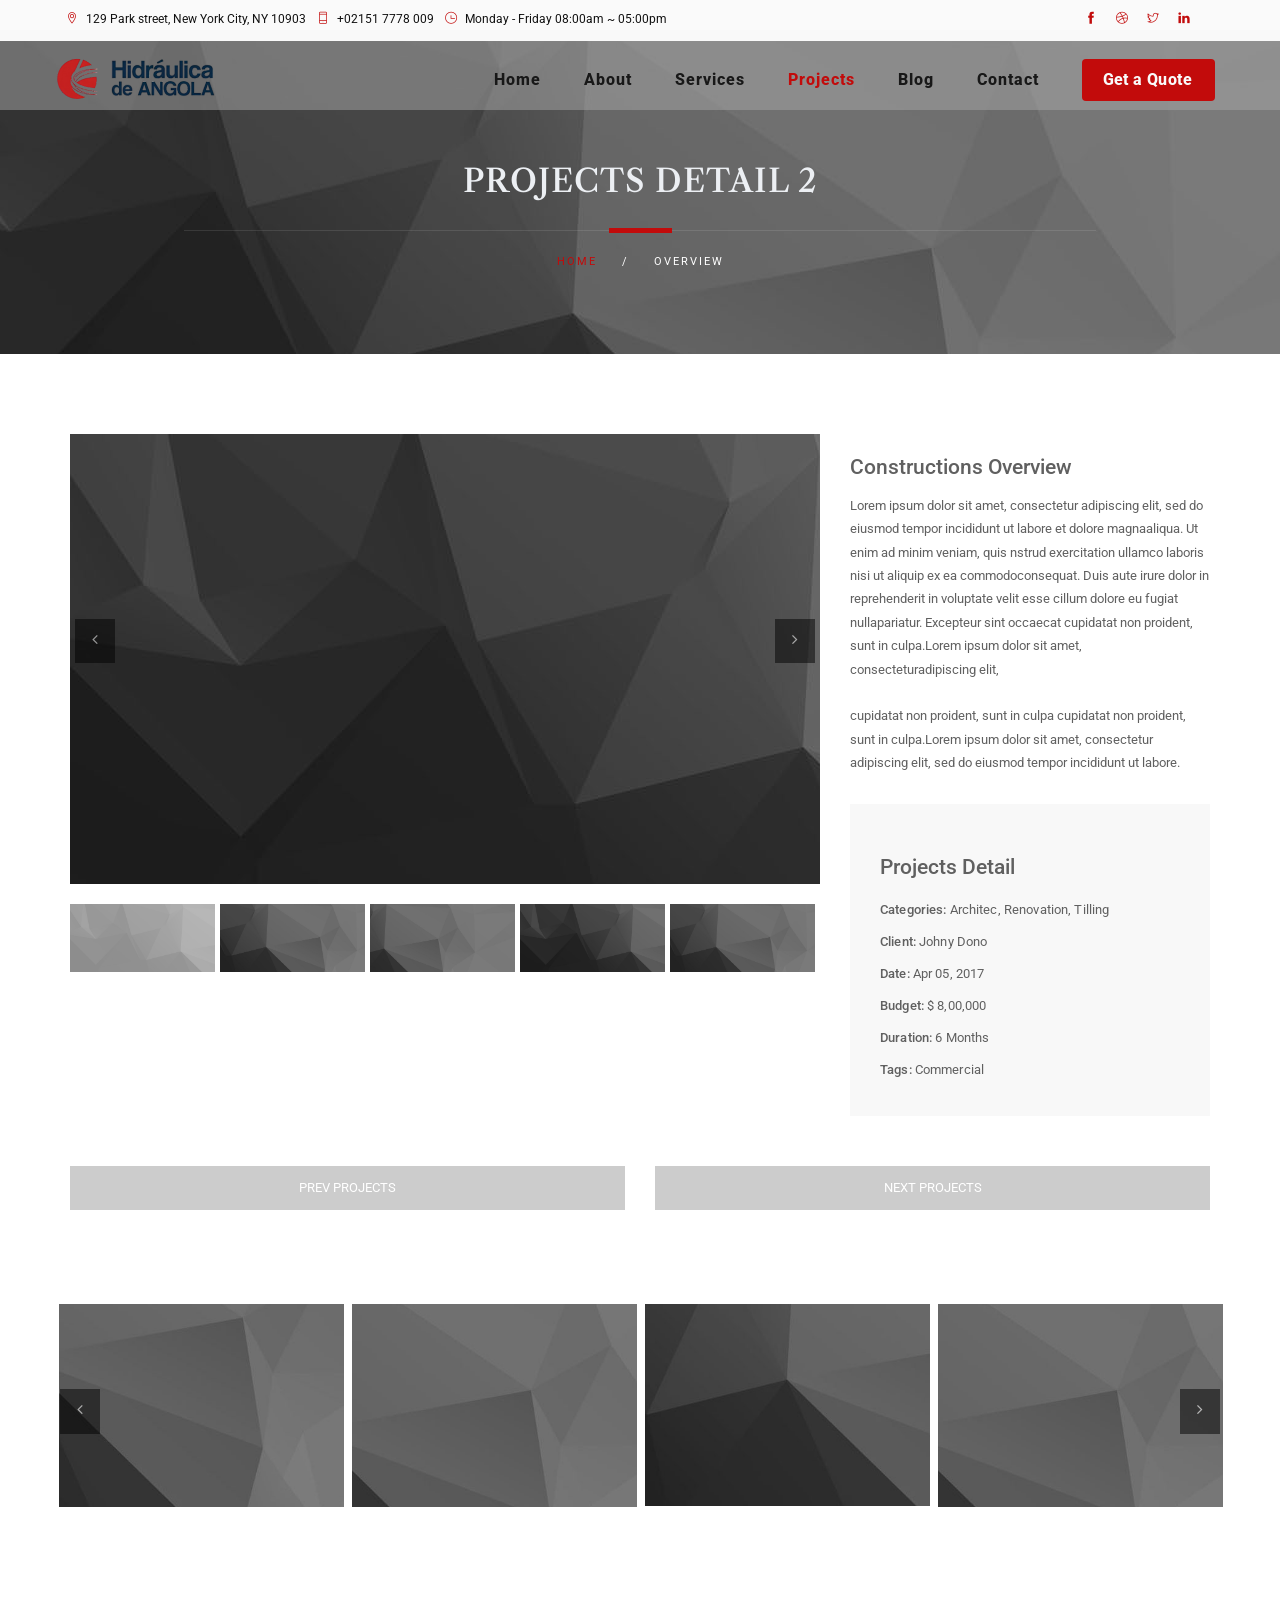
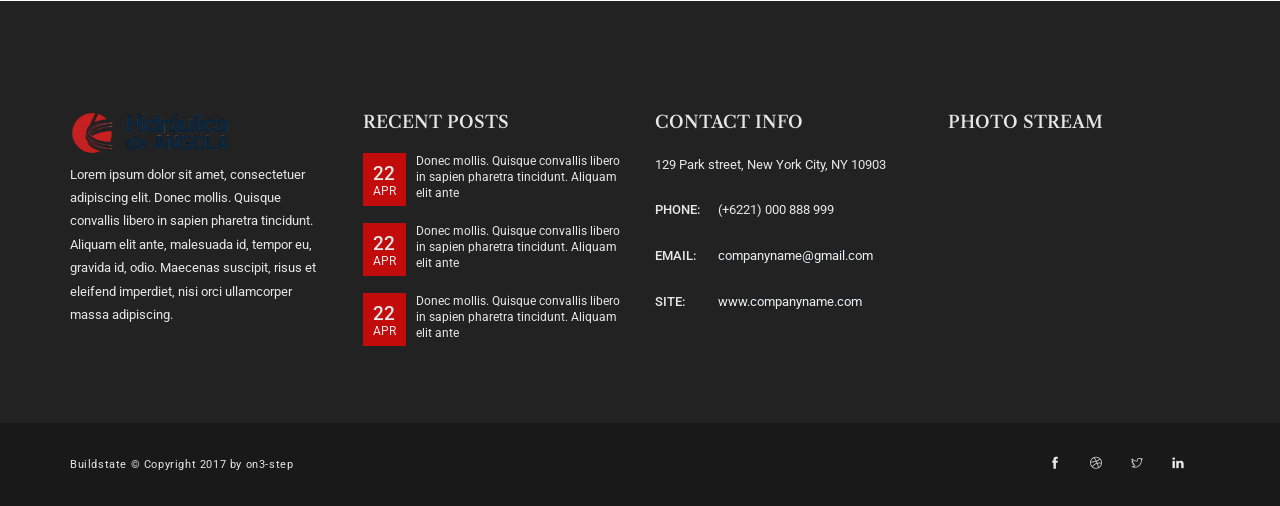
<file: project-detail-2.html>
<!DOCTYPE html>
<html lang="zxx">
  <head>
    <meta charset="utf-8">
    <title>BUILDSTATE - Construction</title>
    <meta content="" name="description">
    <meta content="" name="author">
    <meta content="" name="keywords">
    <meta content="width=device-width, initial-scale=1, maximum-scale=1" name="viewport">
    <!-- favicon -->
    <link href="img/favicon.png" rel="icon" sizes="32x32" type="image/png">
    <!-- Bootstrap CSS -->
    <link href="css/bootstrap.min.css" rel="stylesheet">
    <!-- font themify CSS -->
    <link rel="stylesheet" href="css/themify-icons.css">
    <!-- font awesome CSS -->
    <link href="font-awesome/css/font-awesome.css" rel="stylesheet">
    <!-- revolution slider css -->
    <link rel="stylesheet" type="text/css" href="css/fullscreen.css" media="screen" />
	<link rel="stylesheet" type="text/css" href="rs-plugin/css/settings.css" media="screen" />
    <link rel="stylesheet" href="css/rev-settings.css" type="text/css">
    <!-- on3step CSS -->
    <link href="css/animated-on3step.css" rel="stylesheet">
    <link href="css/owl.carousel.css" rel="stylesheet">
    <link href="css/owl.theme.css" rel="stylesheet">
    <link href="css/owl.transitions.css" rel="stylesheet">
    <link href="css/on3step-style.css" rel="stylesheet">
    <link href="css/queries-on3step.css" media="all" rel="stylesheet" type="text/css">
  </head>
  <body>
  
    <!-- preloader -->
    <div class="bg-preloader"></div>
    <div class="preloader">
      <div class="mainpreloader">
      <span></span>
      </div>
    </div>
    <!-- preloader end -->
    
    <!-- content wraper -->
    <div class="content-wrapper">
    
    <!-- subnav -->
    <div class="subnav">
    <div class="container">
        <div class="row">

         <div class="col-md-8">
          <div class="social-icons-subnav">
                                <a href="#"><span class="ti-location-pin"></span>129 Park street, New York City, NY 10903</a>
                                <a href="#"><span class="ti-mobile"></span>+02151 7778 009</a>
                                <a href="#"><span class="ti-time"></span>Monday - Friday 08:00am ~ 05:00pm</a>
          </div>
         </div>
        
         <div class="col-md-4">
                        <div class="right">
                            <div class="social-icons-subnav">
                                <a href="#"><span class="ti-facebook"></span></a>
                                <a href="#"><span class="ti-dribbble"></span></a>
                                <a href="#"><span class="ti-twitter"></span></a>
                                <a href="#"><span class="ti-linkedin"></span></a>
                            </div>
                        </div>
         </div>
        
        </div>
    </div>
    </div>
    <!-- subnav end -->
    
      <!-- nav -->
      <div class="navbar navbar-default navbar-fixed-top">
        <div class="container">
        <div class="row">
        
           <!-- menu mobile display -->
           <button class="navbar-toggle" data-target=".navbar-collapse" data-toggle="collapse">
           <span class="icon icon-bar"></span> 
           <span class="icon icon-bar"></span> 
           <span class="icon icon-bar"></span></button> 
          
          <!-- logo --> 
          <a class="navbar-brand" href="index.html"><img alt="logo" src="img/logo.png"></a> 
          
          <!-- mainmenu start -->
          <div class="menu-init" id="main-menu">
            <nav id="menu-center">
              <ul>
                <li>
                 <a href="#">Home</a>
                 <ul>
                    <li><a href="index-rev-slider.html">Index Rev Slider</a></li>
                    <li><a href="index-slider.html">Index Slider</a></li>
                    <li><a href="index.html">Slider Text</a></li>
                    <li><a href="index-white.html">Index White</a></li>
                    <li><a href="intro/index.html">INTRO</a></li>
                  </ul>
                </li>
                <li><a href="#">About</a>
                <ul>
                    <li><a href="about.html">About Us - 1</a></li>
                    <li><a href="about-2.html">About Us - 2</a></li>
                    <li><a href="about-3.html">Our History</a></li>
                  </ul>
                </li>
                <li><a href="#">Services</a>
                 <ul>
                    <li><a href="service.html">CONSULTING BUILDING</a></li>
                    <li><a href="service-1.html">ARCHITECTURE BUILDING</a></li>
                    <li><a href="service-2.html">DESIGN & BUILD</a></li>
                    <li><a href="service-3.html">RENOVATION BUILDING</a></li>
                    <li><a href="service-4.html">CONSTRUCTION BUILDING</a></li>
                  </ul>
                </li>
                <li><a class="actived" href="#">Projects</a> <ul>
                    <li><a href="result.html">PROJECTS FLUID</a></li>
                    <li><a href="#">PROJECTS GRID</a> <ul>
                    <li><a href="projects-grid-2.html">PROJECTS 2 COL</a></li>
                    <li><a href="projects-grid-3.html">PROJECTS 3 COL</a></li>
                    <li><a href="projects-grid-4.html">PROJECTS 4 COL</a></li>
                    </ul>
                    </li>
                    <li><a href="#">PROJECT DETAILS</a><ul>
                    <li><a href="project-detail.html">PROJECT DETAILS 1</a></li>
                    <li><a href="project-detail-2.html">PROJECT DETAILS 2</a></li>
                    </ul>
                    </li>
                  </ul>
                </li>
                <li><a  href="#">Blog</a>
                <ul>
                    <li><a href="blog.html">Blog Single</a></li>
                    <li><a href="blog-post.html">Blog Post</a></li>
                  </ul>
                </li>
                <li><a href="#">Contact</a>
                 <ul>
                    <li><a href="contact.html">Contact</a></li>
                    <li><a href="contact-1.html">Contact - 1</a></li>
                  </ul>
                </li>
                <li class="btn"><a class="popup-form" href="#subwrap">Get a Quote</a></li>
              </ul>
            </nav>
          </div>
          <!-- mainmenu end -->
          
        </div>
        </div>
        <!-- container -->
      </div>
      <!-- nav end -->
      
      <!-- subheader -->
      <section id="subheader">
        <div class="container">
          <div class="row">
            <div class="col-md-12">
              <h1>
                PROJECTS DETAIL 2
              </h1>
            </div>
            
            <!-- devider -->
            <div class="col-md-12">
              <div class="devider-page">
                <div class="devider-img-right">
                </div>
              </div>
            </div>

            <div class="col-md-12">
              <ul class="subdetail">
                <li>
                  <a href="index.html">Home</a>
                </li>

                <li class="sep">/
                </li>

                <li>Overview
                </li>
              </ul>
            </div>
          </div>
        </div>
      </section>
      <!-- subheader end -->
      
      <!-- services -->
      <section class="projects-detail whitepage">
      <div class="onStep" data-animation="fadeInUp" data-time="300">
        <div class="container">
          <div class="row">
          
       

        <!-- detail img -->
        <div class="col-md-8">
        
         <div id="projectsBig" class="owl-carousel">
          <div class="item"><img src="img/projects/projects-detail/fullimage1.jpg"></div>
          <div class="item"><img src="img/projects/projects-detail/fullimage2.jpg"></div>
          <div class="item"><img src="img/projects/projects-detail/fullimage3.jpg"></div>
          <div class="item"><img src="img/projects/projects-detail/fullimage1.jpg"></div>
          <div class="item"><img src="img/projects/projects-detail/fullimage2.jpg"></div>
         </div>
         
         <div id="projectsSmall" class="owl-carousel">
          <div class="item"><img src="img/projects/projects-detail/fullimage1.jpg"></div>
          <div class="item"><img src="img/projects/projects-detail/fullimage2.jpg"></div>
          <div class="item"><img src="img/projects/projects-detail/fullimage3.jpg"></div>
          <div class="item"><img src="img/projects/projects-detail/fullimage1.jpg"></div>
          <div class="item"><img src="img/projects/projects-detail/fullimage2.jpg"></div>
         </div>
         
       </div>
       <!-- detail img end -->
          
          <!-- text detail -->
          <div class="col-md-4">
           <h2>Constructions Overview</h2>
           <p>Lorem ipsum dolor sit amet, consectetur adipiscing elit, sed do eiusmod tempor incididunt ut labore et dolore magnaaliqua. Ut enim ad minim veniam, quis nstrud exercitation ullamco laboris nisi ut aliquip ex ea commodoconsequat. Duis aute irure dolor in reprehenderit in voluptate velit esse cillum dolore eu fugiat nullapariatur. Excepteur sint occaecat cupidatat non proident, sunt in culpa.Lorem ipsum dolor sit amet, consecteturadipiscing elit,
<br><br>
cupidatat non proident, sunt in culpa cupidatat non proident, sunt in culpa.Lorem ipsum dolor sit amet, consectetur adipiscing elit, sed do eiusmod tempor incididunt ut labore.
            </p>
          <div class="space-half"></div>
          <div class="detaillist">
          <h2>Projects Detail</h2>
          <span><strong>Categories:</strong> Architec, Renovation, Tilling</span>
          <span><strong>Client:</strong> Johny Dono</span>
          <span><strong>Date:</strong> Apr 05, 2017</span>
          <span><strong>Budget:</strong> $ 8,00,000</span>
          <span><strong>Duration:</strong> 6 Months</span>
          <span><strong>Tags:</strong> Commercial</span>
          </div>
          </div>
          <!-- text detail end -->
          
        <div class="space-single"></div>  
        <!-- button projects -->  
        <div class="col-md-6">
        <div class="pro-btn">
        <a href="#">
        PREV PROJECTS
        </a>
        </div>
        </div>  
        <div class="col-md-6">
        <div class="pro-btn">
        <a href="#">
        NEXT PROJECTS
        </a>
        </div>
        </div>   
        <!-- button projects end -->  
          
          </div>
        </div>
        </div>
      </section>
      <!-- services end -->
      
      <!-- Related projects -->
      <div class="container">
      <div class="row">
            
            <div id="owl-project" class="owl-carousel">
            
             <div class="item">
              <div class="gal-home">
                  <a href="project-detail.html">
                <div class="hovereffect">
                  <img alt="imageportofolio" class="img-responsive" src="img/gallery-home/img1.jpg">
                  <div class="overlay">
                  <h3>FONDATION BUILDING
                  <span class="devider"></span>
                  </h3>
                  <p>MORE DETAIL</p>
                  </div>
                </div>
                </a>
              </div>
              </div>
              
              <div class="item">
              <div class="gal-home">
                  <a href="project-detail.html">
                <div class="hovereffect">
                  <img alt="imageportofolio" class="img-responsive" src="img/gallery-home/img2.jpg">
                  <div class="overlay">
                  <h3>POLISHING BUILDING
                  <span class="devider"></span>
                  </h3>
                  <p>MORE DETAIL</p>
                  </div>
                </div>
                </a>
              </div>
              </div>
              
              <div class="item">
              <div class="gal-home">
                  <a href="project-detail.html">
                <div class="hovereffect">
                  <img alt="imageportofolio" class="img-responsive" src="img/gallery-home/img3.jpg">
                  <div class="overlay">
                  <h3>RESTORATION BUILDING
                  <span class="devider"></span>
                  </h3>
                   <p>MORE DETAIL</p>
                  </div>
                </div>
                </a>
              </div>
              </div>
              
              <div class="item">
              <div class="gal-home">
                  <a href="project-detail.html">
                <div class="hovereffect">
                  <img alt="imageportofolio" class="img-responsive" src="img/gallery-home/img4.jpg">
                  <div class="overlay">
                  <h3>CONCREATE BUILDING
                  <span class="devider"></span>
                  </h3>
                  <p>MORE DETAIL</p>
                  </div>
                </div>
                </a>
              </div>
              </div>
              
              <div class="item">
              <div class="gal-home">
                  <a href="project-detail.html">
                <div class="hovereffect">
                  <img alt="imageportofolio" class="img-responsive" src="img/gallery-home/img1.jpg">
                  <div class="overlay">
                  <h3>FONDATION BUILDING
                  <span class="devider"></span>
                  </h3>
                  <p>MORE DETAIL</p>
                  </div>
                </div>
                </a>
              </div>
              </div>
              
              <div class="item">
              <div class="gal-home">
                  <a href="project-detail.html">
                <div class="hovereffect">
                  <img alt="imageportofolio" class="img-responsive" src="img/gallery-home/img2.jpg">
                  <div class="overlay">
                  <h3>POLISHING BUILDING
                  <span class="devider"></span>
                  </h3>
                  <p>MORE DETAIL</p>
                  </div>
                </div>
                </a>
              </div>
              </div>
              
              <div class="item">
              <div class="gal-home">
                  <a href="project-detail.html">
                <div class="hovereffect">
                  <img alt="imageportofolio" class="img-responsive" src="img/gallery-home/img3.jpg">
                  <div class="overlay">
                  <h3>RESTORATION BUILDING
                  <span class="devider"></span>
                  </h3>
                   <p>MORE DETAIL</p>
                  </div>
                </div>
                </a>
              </div>
              </div>
              
              <div class="item">
              <div class="gal-home">
                  <a href="project-detail.html">
                <div class="hovereffect">
                  <img alt="imageportofolio" class="img-responsive" src="img/gallery-home/img4.jpg">
                  <div class="overlay">
                  <h3>CONCREATE BUILDING
                  <span class="devider"></span>
                  </h3>
                  <p>MORE DETAIL</p>
                  </div>
                </div>
                </a>
              </div>
              </div>
              
            </div>  
        
        </div>    
        </div>
        <!-- Related projects end -->
        
        <!-- spacer -->
        <div class="space-double"></div>

     <!-- subfooter -->
      <section aria-label="footer" class="subfooter">
        <div class="container">
          <div class="row">
            <div class="col-md-3 col-xs-12">
                <div class="logo">
                  <img alt="logo" src="img/logo.png">
                </div>

                <p>
                  Lorem ipsum dolor sit amet, consectetuer adipiscing elit. Donec mollis. Quisque convallis libero in sapien pharetra tincidunt. Aliquam elit ante, malesuada id, tempor eu, gravida
                  id, odio. Maecenas suscipit, risus et eleifend imperdiet, nisi orci ullamcorper massa adipiscing.
                </p>
            </div>

            <div class="col-md-3 col-xs-12">

                <h3>
                  RECENT POSTS
                </h3>
                
                <div class="recent">
                <a href="#">
                <div class="date">
                  <div class="month">
                    <span class="date-month">22</span> <span class="name-month">APR</span>
                  </div>
                </div>

                <div class="news">
                  Donec mollis. Quisque convallis libero in sapien pharetra tincidunt. Aliquam elit ante
                </div></a> 
                </div>
                
                <div class="recent">
                <a href="#">
                <div class="date">
                  <div class="month">
                    <span class="date-month">22</span> <span class="name-month">APR</span>
                  </div>
                </div>

                <div class="news">
                  Donec mollis. Quisque convallis libero in sapien pharetra tincidunt. Aliquam elit ante
                </div></a> 
                </div>
                
                <div class="recent">
                <a href="#">
                <div class="date">
                  <div class="month">
                    <span class="date-month">22</span> <span class="name-month">APR</span>
                  </div>
                </div>

                <div class="news">
                  Donec mollis. Quisque convallis libero in sapien pharetra tincidunt. Aliquam elit ante
                </div></a>
                </div>

            </div>

            <div class="col-md-3 col-xs-12">
                <h3>
                  CONTACT INFO
                </h3>

                <address>
                  <span>129 Park street, New York City, NY 10903</span> <span><strong>PHONE:</strong> (+6221) 000 888 999</span> <span><strong>EMAIL:</strong> <a href=
                  "mailto:companyname@gmail.com">companyname@gmail.com</a></span> <span><strong>SITE:</strong> <a href="#">www.companyname.com</a></span>
                </address>
            </div>

            <div class="col-md-3 col-xs-12">
                <h3>
                  PHOTO STREAM
                </h3>

                <div id="flickr-photo-stream">
                  <script src="http://www.flickr.com/badge_code_v2.gne?count=8&amp;display=random&amp;size=s&amp;layout=x&amp;source=user&amp;user=52617155@N08" type="text/javascript">
                  </script>
                  <div class="clearfix">
                  </div>
                </div>
              </div>
            </div>
        </div>
      </section>
      <!-- subfooter end -->
      
      <!-- footer -->
      <footer>
        <div class="container">
          <div class="row">
            <div class="col-md-6">
              Buildstate &copy; Copyright 2017 by on3-step
            </div>

            <div class="col-md-6">
              <div class="right">
                <div class="social-icons">
                  <a href="#"><span class="ti-facebook"></span></a> <a href="#"><span class="ti-dribbble"></span></a> <a href="#"><span class="ti-twitter"></span></a> <a href="#"><span class=
                  "ti-linkedin"></span></a>
                </div>
              </div>
            </div>
          </div>
        </div>
      </footer>
      <!-- footer end -->
      
      <!-- ScrolltoTop -->
      <div id="totop">
        <span class="ti-angle-up"></span>
      </div>
      
    </div>
    <!-- content wraper end -->
    
    <!-- Subscribe start -->
    <div class="white-popup-block mfp-hide animbounceInDown" data-time="0" id="subwrap">
      <h5>
        PLEASE FILL YOUR EMAIL BELOW
      </h5>

      <div class="space-half">
      </div>

      <form action="subscribe.php" id="subscribe" method="post" name="subscribe">
        <input class="subscribfield subscribeemail" id="subscribeemail" name="subscribeemail" type="text"> <button class="btn-form" id="submit-2" type="submit">Subscribe</button>
      </form>

      <div class="subscribesuccess">
        Thank you for fill your email
      </div>
    </div>
    <!-- Subscribe end -->
    
    <!-- plugin JS -->
    <script src="plugin/pluginson3step.js" type="text/javascript"></script> 
    <!-- slider revolution  -->
    <script type="text/javascript" src="rs-plugin/js/jquery.themepunch.revolution.min.js"></script>
    <!-- on3step JS -->
    <script src="js/on3step.js" type="text/javascript"></script>
    <script src="js/plugin-set.js" type="text/javascript"></script>
  </body>
</html>
</file>
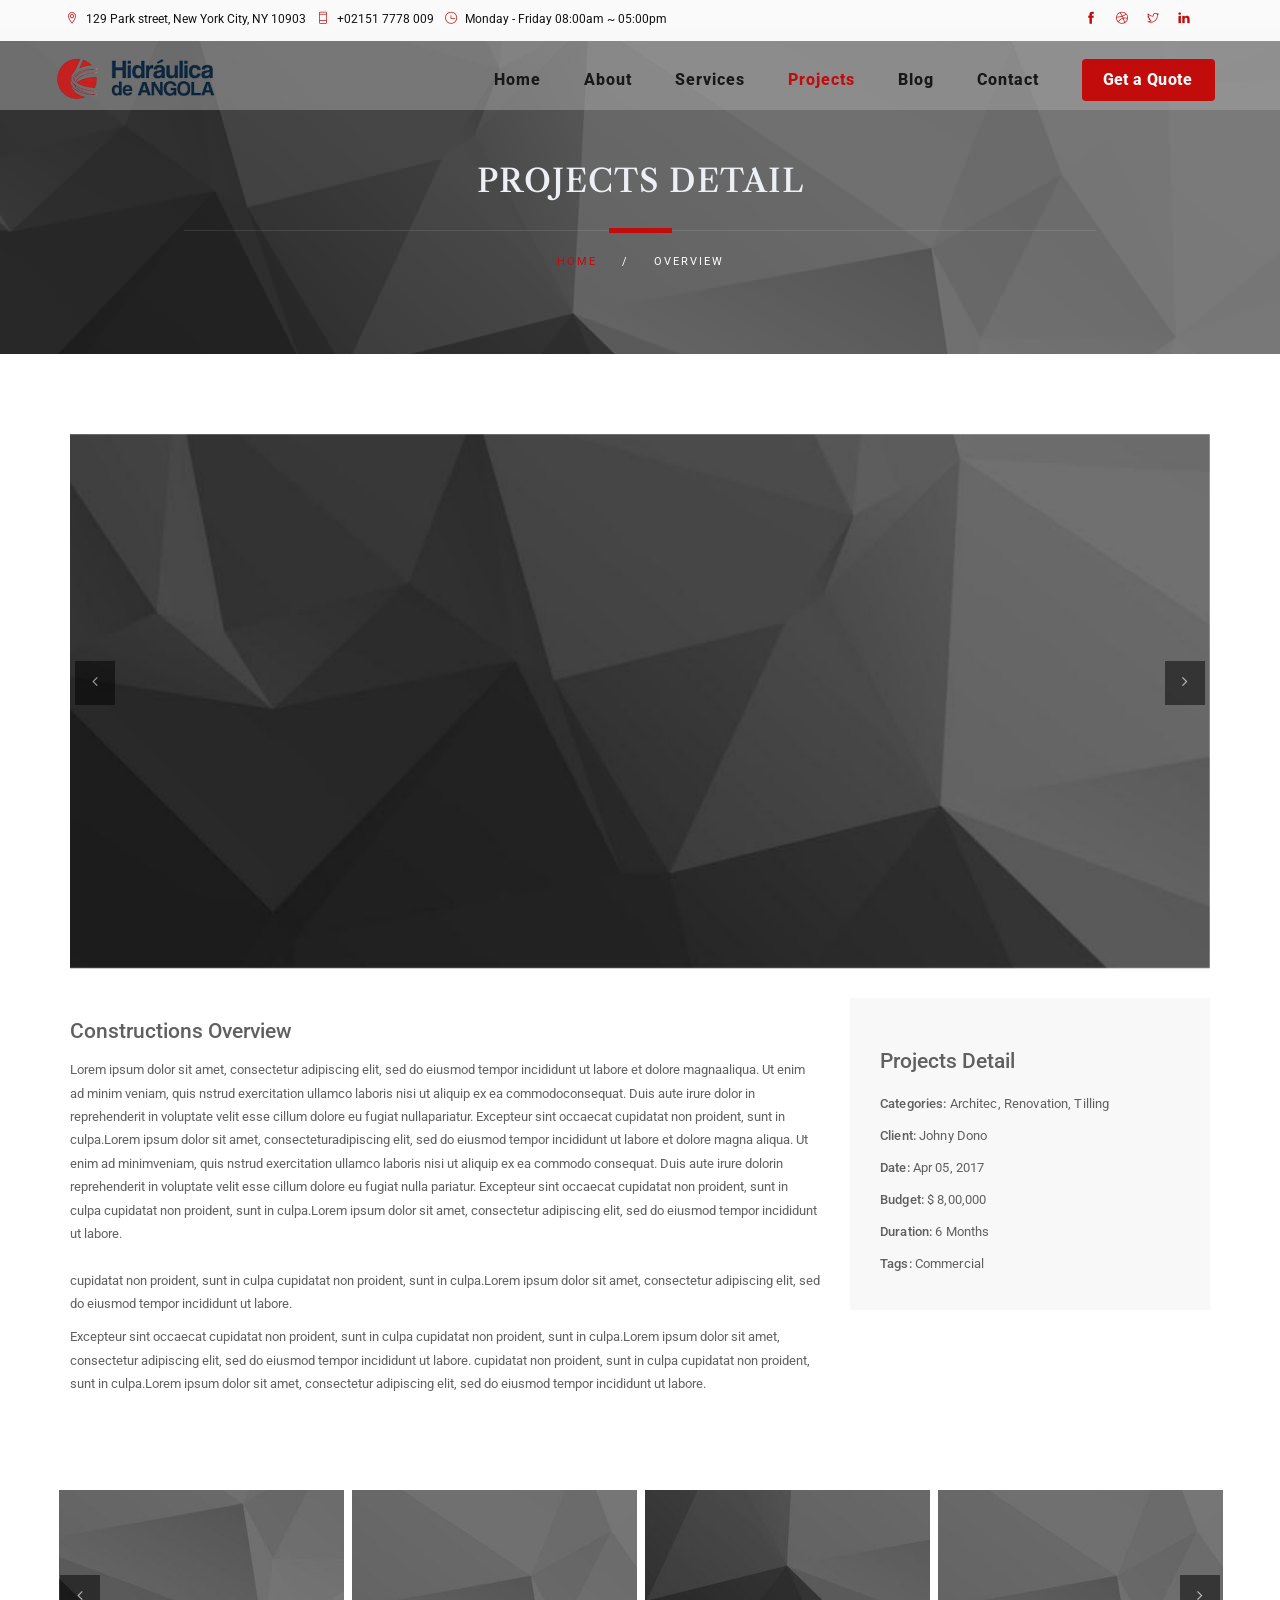
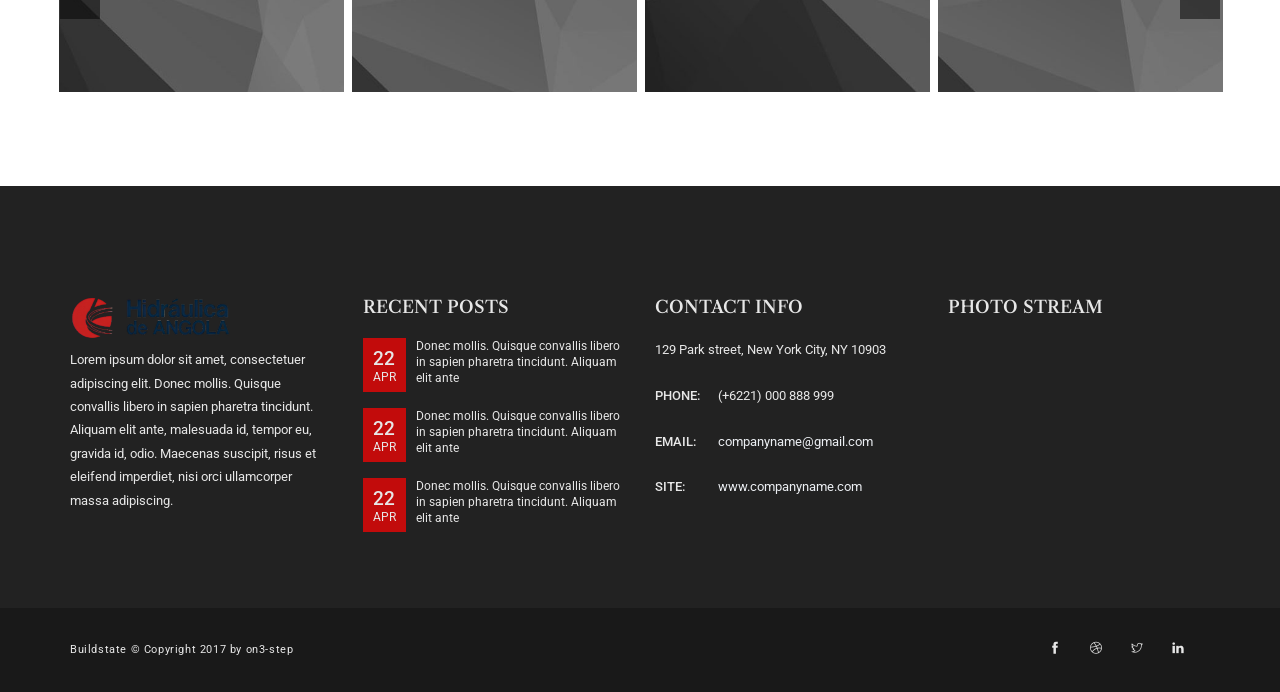
<file: project-detail.html>
<!DOCTYPE html>
<html lang="zxx">
  <head>
    <meta charset="utf-8">
    <title>BUILDSTATE - Construction</title>
    <meta content="" name="description">
    <meta content="" name="author">
    <meta content="" name="keywords">
    <meta content="width=device-width, initial-scale=1, maximum-scale=1" name="viewport">
    <!-- favicon -->
    <link href="img/favicon.png" rel="icon" sizes="32x32" type="image/png">
    <!-- Bootstrap CSS -->
    <link href="css/bootstrap.min.css" rel="stylesheet">
    <!-- font themify CSS -->
    <link rel="stylesheet" href="css/themify-icons.css">
    <!-- font awesome CSS -->
    <link href="font-awesome/css/font-awesome.css" rel="stylesheet">
    <!-- revolution slider css -->
    <link rel="stylesheet" type="text/css" href="css/fullscreen.css" media="screen" />
	<link rel="stylesheet" type="text/css" href="rs-plugin/css/settings.css" media="screen" />
    <link rel="stylesheet" href="css/rev-settings.css" type="text/css">
    <!-- on3step CSS -->
    <link href="css/animated-on3step.css" rel="stylesheet">
    <link href="css/owl.carousel.css" rel="stylesheet">
    <link href="css/owl.theme.css" rel="stylesheet">
    <link href="css/owl.transitions.css" rel="stylesheet">
    <link href="css/on3step-style.css" rel="stylesheet">
    <link href="css/queries-on3step.css" media="all" rel="stylesheet" type="text/css">
  </head>
  <body>
  
    <!-- preloader -->
    <div class="bg-preloader"></div>
    <div class="preloader">
      <div class="mainpreloader">
      <span></span>
      </div>
    </div>
    <!-- preloader end -->
    
    <!-- content wraper -->
    <div class="content-wrapper">
    
    <!-- subnav -->
    <div class="subnav">
    <div class="container">
        <div class="row">

         <div class="col-md-8">
          <div class="social-icons-subnav">
                                <a href="#"><span class="ti-location-pin"></span>129 Park street, New York City, NY 10903</a>
                                <a href="#"><span class="ti-mobile"></span>+02151 7778 009</a>
                                <a href="#"><span class="ti-time"></span>Monday - Friday 08:00am ~ 05:00pm</a>
          </div>
         </div>
        
         <div class="col-md-4">
                        <div class="right">
                            <div class="social-icons-subnav">
                                <a href="#"><span class="ti-facebook"></span></a>
                                <a href="#"><span class="ti-dribbble"></span></a>
                                <a href="#"><span class="ti-twitter"></span></a>
                                <a href="#"><span class="ti-linkedin"></span></a>
                            </div>
                        </div>
         </div>
        
        </div>
    </div>
    </div>
    <!-- subnav end -->
    
      <!-- nav -->
      <div class="navbar navbar-default navbar-fixed-top">
        <div class="container">
        <div class="row">
        
           <!-- menu mobile display -->
           <button class="navbar-toggle" data-target=".navbar-collapse" data-toggle="collapse">
           <span class="icon icon-bar"></span> 
           <span class="icon icon-bar"></span> 
           <span class="icon icon-bar"></span></button> 
          
          <!-- logo --> 
          <a class="navbar-brand" href="index.html"><img alt="logo" src="img/logo.png"></a> 
          
          <!-- mainmenu start -->
          <div class="menu-init" id="main-menu">
            <nav id="menu-center">
              <ul>
                <li>
                 <a href="#">Home</a>
                 <ul>
                    <li><a href="index-rev-slider.html">Index Rev Slider</a></li>
                    <li><a href="index-slider.html">Index Slider</a></li>
                    <li><a href="index.html">Slider Text</a></li>
                    <li><a href="index-white.html">Index White</a></li>
                    <li><a href="intro/index.html">INTRO</a></li>
                  </ul>
                </li>
                <li><a href="#">About</a>
                <ul>
                    <li><a href="about.html">About Us - 1</a></li>
                    <li><a href="about-2.html">About Us - 2</a></li>
                    <li><a href="about-3.html">Our History</a></li>
                  </ul>
                </li>
                <li><a href="#">Services</a>
                 <ul>
                    <li><a href="service.html">CONSULTING BUILDING</a></li>
                    <li><a href="service-1.html">ARCHITECTURE BUILDING</a></li>
                    <li><a href="service-2.html">DESIGN & BUILD</a></li>
                    <li><a href="service-3.html">RENOVATION BUILDING</a></li>
                    <li><a href="service-4.html">CONSTRUCTION BUILDING</a></li>
                  </ul>
                </li>
                <li><a class="actived" href="#">Projects</a> <ul>
                    <li><a href="result.html">PROJECTS FLUID</a></li>
                    <li><a href="#">PROJECTS GRID</a> <ul>
                    <li><a href="projects-grid-2.html">PROJECTS 2 COL</a></li>
                    <li><a href="projects-grid-3.html">PROJECTS 3 COL</a></li>
                    <li><a href="projects-grid-4.html">PROJECTS 4 COL</a></li>
                    </ul>
                    </li>
                    <li><a href="#">PROJECT DETAILS</a><ul>
                    <li><a href="project-detail.html">PROJECT DETAILS 1</a></li>
                    <li><a href="project-detail-2.html">PROJECT DETAILS 2</a></li>
                    </ul>
                    </li>
                  </ul>
                </li>
                <li><a  href="#">Blog</a>
                <ul>
                    <li><a href="blog.html">Blog Single</a></li>
                    <li><a href="blog-post.html">Blog Post</a></li>
                  </ul>
                </li>
                <li><a href="#">Contact</a>
                 <ul>
                    <li><a href="contact.html">Contact</a></li>
                    <li><a href="contact-1.html">Contact - 1</a></li>
                  </ul>
                </li>
                <li class="btn"><a class="popup-form" href="#subwrap">Get a Quote</a></li>
              </ul>
            </nav>
          </div>
          <!-- mainmenu end -->
          
        </div>
        </div>
        <!-- container -->
      </div>
      <!-- nav end -->
      
      <!-- subheader -->
      <section id="subheader">
        <div class="container">
          <div class="row">
            <div class="col-md-12">
              <h1>
                PROJECTS DETAIL
              </h1>
            </div>
            
            <!-- devider -->
            <div class="col-md-12">
              <div class="devider-page">
                <div class="devider-img-right">
                </div>
              </div>
            </div>

            <div class="col-md-12">
              <ul class="subdetail">
                <li>
                  <a href="index.html">Home</a>
                </li>

                <li class="sep">/
                </li>

                <li>Overview
                </li>
              </ul>
            </div>
          </div>
        </div>
      </section>
      <!-- subheader end -->
      
      <!-- services -->
      <section class="projects-detail whitepage">
      <div class="onStep" data-animation="fadeInUp" data-time="300">
        <div class="container">
          <div class="row">
          
          <!-- detail img -->
          <div class="col-md-12">
          <div id="detailpro" class="owl-carousel">
                <div class="item"><img src="img/projects/projects-detail/fullimage1.jpg"></div>
                <div class="item"><img src="img/projects/projects-detail/fullimage2.jpg"></div>
                <div class="item"><img src="img/projects/projects-detail/fullimage3.jpg"></div>
              </div>
          </div>
          <!-- detail img end -->
          
          <!-- text detail -->
          <div class="col-md-8">
           <h2>Constructions Overview</h2>
           <p>Lorem ipsum dolor sit amet, consectetur adipiscing elit, sed do eiusmod tempor incididunt ut labore et dolore magnaaliqua. Ut enim ad minim veniam, quis nstrud exercitation ullamco laboris nisi ut aliquip ex ea commodoconsequat. Duis aute irure dolor in reprehenderit in voluptate velit esse cillum dolore eu fugiat nullapariatur. Excepteur sint occaecat cupidatat non proident, sunt in culpa.Lorem ipsum dolor sit amet, consecteturadipiscing elit, sed do eiusmod tempor incididunt ut labore et dolore magna aliqua. Ut enim ad minimveniam, quis nstrud exercitation ullamco laboris nisi ut aliquip ex ea commodo consequat. Duis aute irure dolorin reprehenderit in voluptate velit esse cillum dolore eu fugiat nulla pariatur. Excepteur sint occaecat cupidatat non proident, sunt in culpa cupidatat non proident, sunt in culpa.Lorem ipsum dolor sit amet, consectetur adipiscing elit, sed do eiusmod tempor incididunt ut labore.
<br><br>
cupidatat non proident, sunt in culpa cupidatat non proident, sunt in culpa.Lorem ipsum dolor sit amet, consectetur adipiscing elit, sed do eiusmod tempor incididunt ut labore.
            </p>
            <p>Excepteur sint occaecat cupidatat non proident, sunt in culpa cupidatat non proident, sunt in culpa.Lorem ipsum dolor sit amet, consectetur adipiscing elit, sed do eiusmod tempor incididunt ut labore.
cupidatat non proident, sunt in culpa cupidatat non proident, sunt in culpa.Lorem ipsum dolor sit amet, consectetur adipiscing elit, sed do eiusmod tempor incididunt ut labore.
            </p>
          </div>
          
          <div class="col-md-4">
          <div class="detaillist">
          <h2>Projects Detail</h2>
          <span><strong>Categories:</strong> Architec, Renovation, Tilling</span>
          <span><strong>Client:</strong> Johny Dono</span>
          <span><strong>Date:</strong> Apr 05, 2017</span>
          <span><strong>Budget:</strong> $ 8,00,000</span>
          <span><strong>Duration:</strong> 6 Months</span>
          <span><strong>Tags:</strong> Commercial</span>
          </div>
          </div>
          <!-- text detail end -->
          
          </div>
        </div>
        </div>
      </section>
      <!-- services end -->
      
      <!-- Related projects -->
      <div class="container">
      <div class="row">
            
            <div id="owl-project" class="owl-carousel">
            
             <div class="item">
              <div class="gal-home">
                  <a href="project-detail.html">
                <div class="hovereffect">
                  <img alt="imageportofolio" class="img-responsive" src="img/gallery-home/img1.jpg">
                  <div class="overlay">
                  <h3>FONDATION BUILDING
                  <span class="devider"></span>
                  </h3>
                  <p>MORE DETAIL</p>
                  </div>
                </div>
                </a>
              </div>
              </div>
              
              <div class="item">
              <div class="gal-home">
                  <a href="project-detail.html">
                <div class="hovereffect">
                  <img alt="imageportofolio" class="img-responsive" src="img/gallery-home/img2.jpg">
                  <div class="overlay">
                  <h3>POLISHING BUILDING
                  <span class="devider"></span>
                  </h3>
                  <p>MORE DETAIL</p>
                  </div>
                </div>
                </a>
              </div>
              </div>
              
              <div class="item">
              <div class="gal-home">
                  <a href="project-detail.html">
                <div class="hovereffect">
                  <img alt="imageportofolio" class="img-responsive" src="img/gallery-home/img3.jpg">
                  <div class="overlay">
                  <h3>RESTORATION BUILDING
                  <span class="devider"></span>
                  </h3>
                   <p>MORE DETAIL</p>
                  </div>
                </div>
                </a>
              </div>
              </div>
              
              <div class="item">
              <div class="gal-home">
                  <a href="project-detail.html">
                <div class="hovereffect">
                  <img alt="imageportofolio" class="img-responsive" src="img/gallery-home/img4.jpg">
                  <div class="overlay">
                  <h3>CONCREATE BUILDING
                  <span class="devider"></span>
                  </h3>
                  <p>MORE DETAIL</p>
                  </div>
                </div>
                </a>
              </div>
              </div>
              
              <div class="item">
              <div class="gal-home">
                  <a href="project-detail.html">
                <div class="hovereffect">
                  <img alt="imageportofolio" class="img-responsive" src="img/gallery-home/img1.jpg">
                  <div class="overlay">
                  <h3>FONDATION BUILDING
                  <span class="devider"></span>
                  </h3>
                  <p>MORE DETAIL</p>
                  </div>
                </div>
                </a>
              </div>
              </div>
              
              <div class="item">
              <div class="gal-home">
                  <a href="project-detail.html">
                <div class="hovereffect">
                  <img alt="imageportofolio" class="img-responsive" src="img/gallery-home/img2.jpg">
                  <div class="overlay">
                  <h3>POLISHING BUILDING
                  <span class="devider"></span>
                  </h3>
                  <p>MORE DETAIL</p>
                  </div>
                </div>
                </a>
              </div>
              </div>
              
              <div class="item">
              <div class="gal-home">
                  <a href="project-detail.html">
                <div class="hovereffect">
                  <img alt="imageportofolio" class="img-responsive" src="img/gallery-home/img3.jpg">
                  <div class="overlay">
                  <h3>RESTORATION BUILDING
                  <span class="devider"></span>
                  </h3>
                   <p>MORE DETAIL</p>
                  </div>
                </div>
                </a>
              </div>
              </div>
              
              <div class="item">
              <div class="gal-home">
                  <a href="project-detail.html">
                <div class="hovereffect">
                  <img alt="imageportofolio" class="img-responsive" src="img/gallery-home/img4.jpg">
                  <div class="overlay">
                  <h3>CONCREATE BUILDING
                  <span class="devider"></span>
                  </h3>
                  <p>MORE DETAIL</p>
                  </div>
                </div>
                </a>
              </div>
              </div>
              
            </div>  
        
        </div>    
        </div>
        <!-- Related projects end -->
        
        <!-- spacer -->
        <div class="space-double"></div>

     <!-- subfooter -->
      <section aria-label="footer" class="subfooter">
        <div class="container">
          <div class="row">
            <div class="col-md-3 col-xs-12">
                <div class="logo">
                  <img alt="logo" src="img/logo.png">
                </div>

                <p>
                  Lorem ipsum dolor sit amet, consectetuer adipiscing elit. Donec mollis. Quisque convallis libero in sapien pharetra tincidunt. Aliquam elit ante, malesuada id, tempor eu, gravida
                  id, odio. Maecenas suscipit, risus et eleifend imperdiet, nisi orci ullamcorper massa adipiscing.
                </p>
            </div>

            <div class="col-md-3 col-xs-12">

                <h3>
                  RECENT POSTS
                </h3>
                
                <div class="recent">
                <a href="#">
                <div class="date">
                  <div class="month">
                    <span class="date-month">22</span> <span class="name-month">APR</span>
                  </div>
                </div>

                <div class="news">
                  Donec mollis. Quisque convallis libero in sapien pharetra tincidunt. Aliquam elit ante
                </div></a> 
                </div>
                
                <div class="recent">
                <a href="#">
                <div class="date">
                  <div class="month">
                    <span class="date-month">22</span> <span class="name-month">APR</span>
                  </div>
                </div>

                <div class="news">
                  Donec mollis. Quisque convallis libero in sapien pharetra tincidunt. Aliquam elit ante
                </div></a> 
                </div>
                
                <div class="recent">
                <a href="#">
                <div class="date">
                  <div class="month">
                    <span class="date-month">22</span> <span class="name-month">APR</span>
                  </div>
                </div>

                <div class="news">
                  Donec mollis. Quisque convallis libero in sapien pharetra tincidunt. Aliquam elit ante
                </div></a>
                </div>

            </div>

            <div class="col-md-3 col-xs-12">
                <h3>
                  CONTACT INFO
                </h3>

                <address>
                  <span>129 Park street, New York City, NY 10903</span> <span><strong>PHONE:</strong> (+6221) 000 888 999</span> <span><strong>EMAIL:</strong> <a href=
                  "mailto:companyname@gmail.com">companyname@gmail.com</a></span> <span><strong>SITE:</strong> <a href="#">www.companyname.com</a></span>
                </address>
            </div>

            <div class="col-md-3 col-xs-12">
                <h3>
                  PHOTO STREAM
                </h3>

                <div id="flickr-photo-stream">
                  <script src="http://www.flickr.com/badge_code_v2.gne?count=8&amp;display=random&amp;size=s&amp;layout=x&amp;source=user&amp;user=52617155@N08" type="text/javascript">
                  </script>
                  <div class="clearfix">
                  </div>
                </div>
              </div>
            </div>
        </div>
      </section>
      <!-- subfooter end -->
      
      <!-- footer -->
      <footer>
        <div class="container">
          <div class="row">
            <div class="col-md-6">
              Buildstate &copy; Copyright 2017 by on3-step
            </div>

            <div class="col-md-6">
              <div class="right">
                <div class="social-icons">
                  <a href="#"><span class="ti-facebook"></span></a> <a href="#"><span class="ti-dribbble"></span></a> <a href="#"><span class="ti-twitter"></span></a> <a href="#"><span class=
                  "ti-linkedin"></span></a>
                </div>
              </div>
            </div>
          </div>
        </div>
      </footer>
      <!-- footer end -->
      
      <!-- ScrolltoTop -->
      <div id="totop">
        <span class="ti-angle-up"></span>
      </div>
      
    </div>
    <!-- content wraper end -->
    
    <!-- Subscribe start -->
    <div class="white-popup-block mfp-hide animbounceInDown" data-time="0" id="subwrap">
      <h5>
        PLEASE FILL YOUR EMAIL BELOW
      </h5>

      <div class="space-half">
      </div>

      <form action="subscribe.php" id="subscribe" method="post" name="subscribe">
        <input class="subscribfield subscribeemail" id="subscribeemail" name="subscribeemail" type="text"> <button class="btn-form" id="submit-2" type="submit">Subscribe</button>
      </form>

      <div class="subscribesuccess">
        Thank you for fill your email
      </div>
    </div>
    <!-- Subscribe end -->
    
    <!-- plugin JS -->
    <script src="plugin/pluginson3step.js" type="text/javascript"></script> 
    <!-- slider revolution  -->
    <script type="text/javascript" src="rs-plugin/js/jquery.themepunch.revolution.min.js"></script>
    <!-- on3step JS -->
    <script src="js/on3step.js" type="text/javascript"></script>
    <script src="js/plugin-set.js" type="text/javascript"></script>
  </body>
</html>
</file>
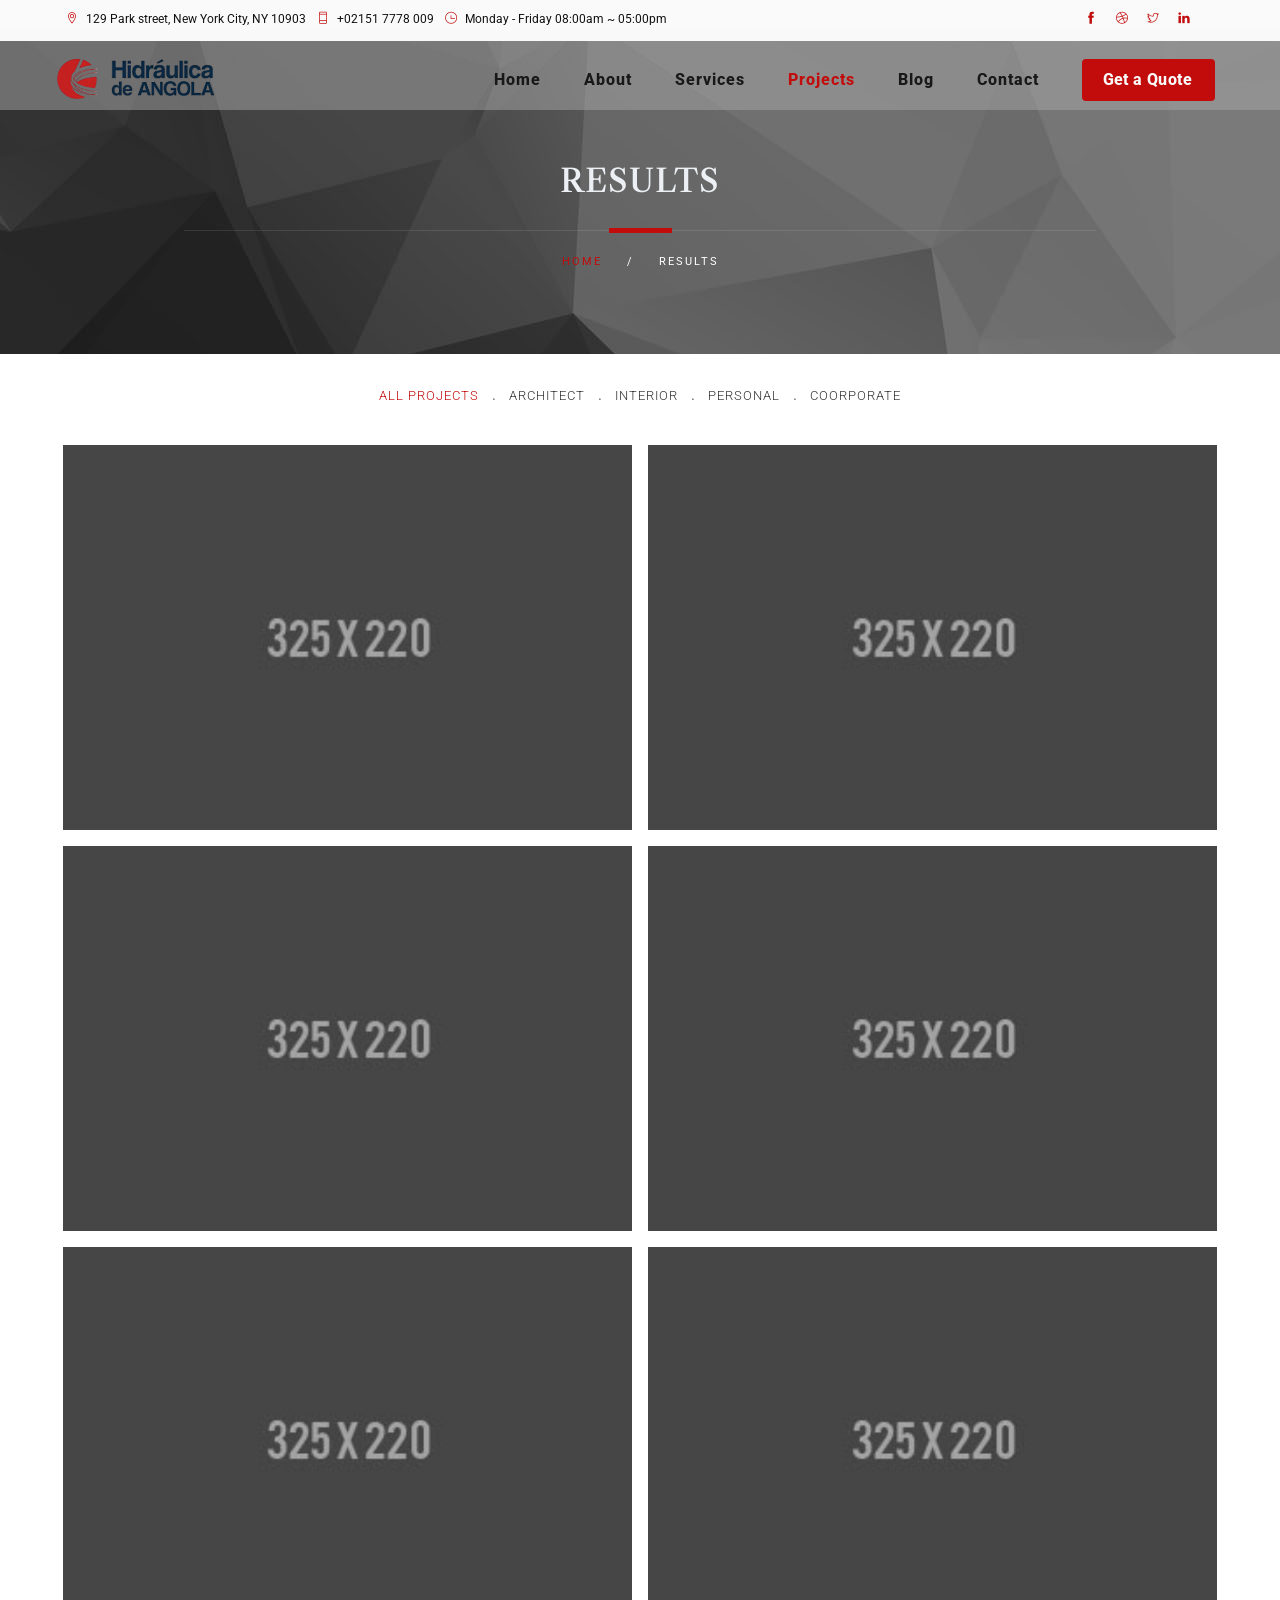
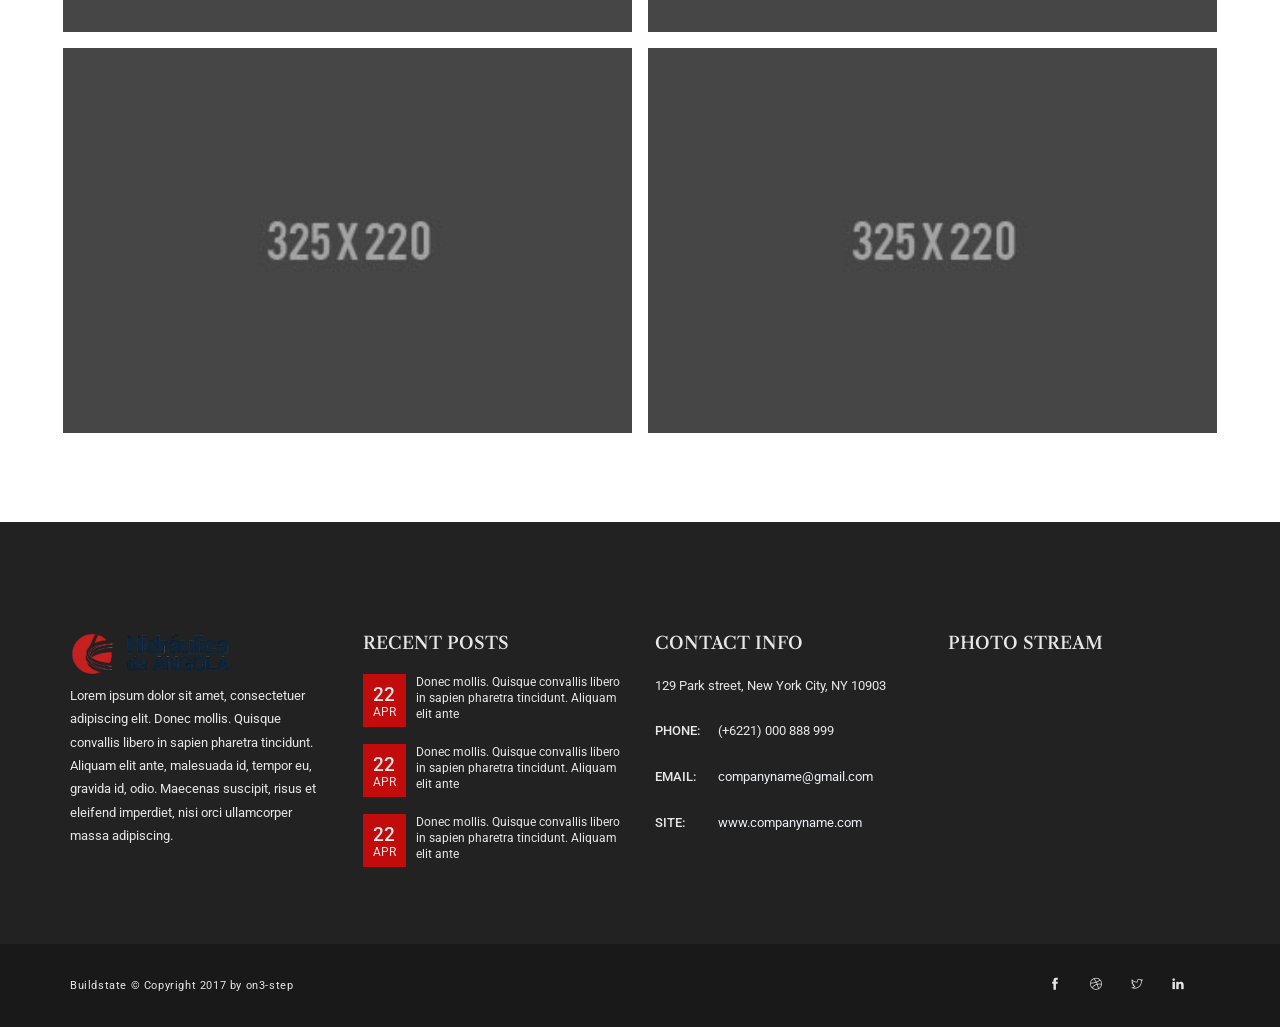
<file: projects-grid-2.html>
<!DOCTYPE html>
<html lang="zxx">
  <head>
    <meta charset="utf-8">
    <title>BUILDSTATE - Construction</title>
    <meta content="" name="description">
    <meta content="" name="author">
    <meta content="" name="keywords">
    <meta content="width=device-width, initial-scale=1, maximum-scale=1" name="viewport">
    <!-- favicon -->
    <link href="img/favicon.png" rel="icon" sizes="32x32" type="image/png">
    <!-- Bootstrap CSS -->
    <link href="css/bootstrap.min.css" rel="stylesheet">
    <!-- font themify CSS -->
    <link rel="stylesheet" href="css/themify-icons.css">
    <!-- font awesome CSS -->
    <link href="font-awesome/css/font-awesome.css" rel="stylesheet">
    <!-- revolution slider css -->
    <link rel="stylesheet" type="text/css" href="css/fullscreen.css" media="screen" />
	<link rel="stylesheet" type="text/css" href="rs-plugin/css/settings.css" media="screen" />
    <link rel="stylesheet" href="css/rev-settings.css" type="text/css">
    <!-- on3step CSS -->
    <link href="css/animated-on3step.css" rel="stylesheet">
    <link href="css/owl.carousel.css" rel="stylesheet">
    <link href="css/owl.theme.css" rel="stylesheet">
    <link href="css/owl.transitions.css" rel="stylesheet">
    <link href="css/on3step-style.css" rel="stylesheet">
    <link href="css/queries-on3step.css" media="all" rel="stylesheet" type="text/css">
  </head>
  <body>
  
    <!-- preloader -->
    <div class="bg-preloader"></div>
    <div class="preloader">
      <div class="mainpreloader">
      <span></span>
      </div>
  </div>
    <!-- preloader end -->
    
    <!-- content wraper -->
    <div class="content-wrapper">
    
    <!-- subnav -->
    <div class="subnav">
    <div class="container">
        <div class="row">

         <div class="col-md-8">
          <div class="social-icons-subnav">
                                <a href="#"><span class="ti-location-pin"></span>129 Park street, New York City, NY 10903</a>
                                <a href="#"><span class="ti-mobile"></span>+02151 7778 009</a>
                                <a href="#"><span class="ti-time"></span>Monday - Friday 08:00am ~ 05:00pm</a>
          </div>
         </div>
        
         <div class="col-md-4">
                        <div class="right">
                            <div class="social-icons-subnav">
                                <a href="#"><span class="ti-facebook"></span></a>
                                <a href="#"><span class="ti-dribbble"></span></a>
                                <a href="#"><span class="ti-twitter"></span></a>
                                <a href="#"><span class="ti-linkedin"></span></a>
                            </div>
                        </div>
         </div>
        
        </div>
    </div>
    </div>
    <!-- subnav end -->
    
      <!-- nav -->
      <div class="navbar navbar-default navbar-fixed-top">
        <div class="container">
        <div class="row">
        
           <!-- menu mobile display -->
           <button class="navbar-toggle" data-target=".navbar-collapse" data-toggle="collapse">
           <span class="icon icon-bar"></span> 
           <span class="icon icon-bar"></span> 
           <span class="icon icon-bar"></span></button> 
          
          <!-- logo --> 
          <a class="navbar-brand" href="index.html"><img alt="logo" src="img/logo.png"></a> 
          
          <!-- mainmenu start -->
          <div class="menu-init" id="main-menu">
            <nav id="menu-center">
              <ul>
                <li>
                 <a href="#">Home</a>
                 <ul>
                    <li><a href="index-rev-slider.html">Index Rev Slider</a></li>
                    <li><a href="index-slider.html">Index Slider</a></li>
                    <li><a href="index.html">Slider Text</a></li>
                    <li><a href="index-white.html">Index White</a></li>
                    <li><a href="intro/index.html">INTRO</a></li>
                  </ul>
                </li>
                <li><a href="#">About</a>
                <ul>
                    <li><a href="about.html">About Us - 1</a></li>
                    <li><a href="about-2.html">About Us - 2</a></li>
                    <li><a href="about-3.html">Our History</a></li>
                  </ul>
                </li>
                <li><a href="#">Services</a>
                 <ul>
                    <li><a href="service.html">CONSULTING BUILDING</a></li>
                    <li><a href="service-1.html">ARCHITECTURE BUILDING</a></li>
                    <li><a href="service-2.html">DESIGN & BUILD</a></li>
                    <li><a href="service-3.html">RENOVATION BUILDING</a></li>
                    <li><a href="service-4.html">CONSTRUCTION BUILDING</a></li>
                  </ul>
                </li>
                <li><a class="actived" href="#">Projects</a> <ul>
                    <li><a href="result.html">PROJECTS FLUID</a></li>
                    <li><a href="#">PROJECTS GRID</a> <ul>
                    <li><a href="projects-grid-2.html">PROJECTS 2 COL</a></li>
                    <li><a href="projects-grid-3.html">PROJECTS 3 COL</a></li>
                    <li><a href="projects-grid-4.html">PROJECTS 4 COL</a></li>
                    </ul>
                    </li>
                    <li><a href="#">PROJECT DETAILS</a><ul>
                    <li><a href="project-detail.html">PROJECT DETAILS 1</a></li>
                    <li><a href="project-detail-2.html">PROJECT DETAILS 2</a></li>
                    </ul>
                    </li>
                  </ul>
                </li>
                <li><a  href="#">Blog</a>
                <ul>
                    <li><a href="blog.html">Blog Single</a></li>
                    <li><a href="blog-post.html">Blog Post</a></li>
                  </ul>
                </li>
                <li><a href="#">Contact</a>
                 <ul>
                    <li><a href="contact.html">Contact</a></li>
                    <li><a href="contact-1.html">Contact - 1</a></li>
                  </ul>
                </li>
                <li class="btn"><a class="popup-form" href="#subwrap">Get a Quote</a></li>
              </ul>
            </nav>
          </div>
          <!-- mainmenu end -->
          
        </div>
        </div>
        <!-- container -->
      </div>
      <!-- nav end -->
      
      <!-- subheader -->
      <section id="subheader">
        <div class="container">
          <div class="row">
            <div class="col-md-12">
              <h1>
                RESULTS
              </h1>
            </div>
            <!-- devider -->

            <div class="col-md-12">
              <div class="devider-page">
                <div class="devider-img-right">
                </div>
              </div>
            </div>

            <div class="col-md-12">
              <ul class="subdetail">
                <li>
                  <a href="index.html">Home</a>
                </li>

                <li class="sep">/
                </li>

                <li>Results
                </li>
              </ul>
            </div>
          </div>
        </div>
      </section>
      <!-- subheader end -->
      
      <!-- section projects -->
      <section class="whitepage no-top" id="projects">
        <div class="container">
          <div class="row">
          
            <!-- filter project -->
            <div class="onStep" data-animation="fadeInUp" data-time="300">
              <div class="filter-wraper text-center">
                <ul id="filter-porto">
                  <li class="filt-projects selected" data-project="*">ALL PROJECTS
                  </li>

                  <li class="space">.
                  </li>

                  <li class="filt-projects" data-project=".arc">ARCHITECT
                  </li>

                  <li class="space">.
                  </li>

                  <li class="filt-projects" data-project=".int">INTERIOR
                  </li>

                  <li class="space">.
                  </li>

                  <li class="filt-projects" data-project=".pers">PERSONAL
                  </li>

                  <li class="space">.
                  </li>

                  <li class="filt-projects" data-project=".coor">COORPORATE
                  </li>
                </ul>
              </div>
            </div>
            <!-- filter project end -->
            
            <!-- start gallery -->
            <div class="no-gutter onStep" data-animation="fadeInUp" data-time="600" id="projects-wrap">
              <div class="col-md-6 col-xs-12 item arc pers coor">
                <div class="projects-grid big-img">
                  <a href="img/projects/big/img1.jpg">
                  <div class="hovereffect">
                    <img alt="imageportofolio" class="img-responsive" src="img/projects/img1.jpg">
                    <div class="overlay">
                      <h3>
                        more detail
                      </h3>
                      <span class="fa fa-search" aria-hidden="true"></span>
                    </div>
                  </div></a>
                </div>
              </div>

              <div class="col-md-6 col-xs-12 item int">
                <div class="projects-grid big-img">
                  <a href="img/projects/big/img2.jpg">
                  <div class="hovereffect">
                    <img alt="imageportofolio" class="img-responsive" src="img/projects/img2.jpg">
                    <div class="overlay">
                      <h3>
                        more detail
                      </h3>
                      <span class="fa fa-search" aria-hidden="true"></span>
                    </div>
                  </div></a>
                </div>
              </div>

              <div class="col-md-6 col-xs-12 item int">
                <div class="projects-grid big-img">
                  <a href="img/projects/big/img3.jpg">
                  <div class="hovereffect">
                    <img alt="imageportofolio" class="img-responsive" src="img/projects/img3.jpg">
                    <div class="overlay">
                      <h3>
                        more detail
                      </h3>
                      <span class="fa fa-search" aria-hidden="true"></span>
                    </div>
                  </div></a>
                </div>
              </div>

              <div class="col-md-6 col-xs-12 item arc pers">
                <div class="projects-grid big-img">
                  <a href="img/projects/big/img4.jpg">
                  <div class="hovereffect">
                    <img alt="imageportofolio" class="img-responsive" src="img/projects/img4.jpg">
                    <div class="overlay">
                      <h3>
                        more detail
                      </h3>
                      <span class="fa fa-search" aria-hidden="true"></span>
                    </div>
                  </div></a>
                </div>
              </div>

              <div class="col-md-6 col-xs-12 item int">
                <div class="projects-grid big-img">
                  <a href="img/projects/big/img5.jpg">
                  <div class="hovereffect">
                    <img alt="imageportofolio" class="img-responsive" src="img/projects/img5.jpg">
                    <div class="overlay">
                      <h3>
                        more detail
                      </h3>
                      <span class="fa fa-search" aria-hidden="true"></span>
                    </div>
                  </div></a>
                </div>
              </div>

              <div class="col-md-6 col-xs-12 item int">
                <div class="projects-grid big-img">
                  <a href="img/projects/big/img6.jpg">
                  <div class="hovereffect">
                    <img alt="imageportofolio" class="img-responsive" src="img/projects/img6.jpg">
                    <div class="overlay">
                      <h3>
                        more detail
                      </h3>
                      <span class="fa fa-search" aria-hidden="true"></span>
                    </div>
                  </div></a>
                </div>
              </div>

              <div class="col-md-6 col-xs-12 item int">
                <div class="projects-grid big-img">
                  <a href="img/projects/big/img3.jpg">
                  <div class="hovereffect">
                    <img alt="imageportofolio" class="img-responsive" src="img/projects/img3.jpg">
                    <div class="overlay">
                      <h3>
                        more detail
                      </h3>
                      <span class="fa fa-search" aria-hidden="true"></span>
                    </div>
                  </div></a>
                </div>
              </div>

              <div class="col-md-6 col-xs-12 item arc pers">
                <div class="projects-grid big-img">
                  <a href="img/projects/big/img4.jpg">
                  <div class="hovereffect">
                    <img alt="imageportofolio" class="img-responsive" src="img/projects/img4.jpg">
                    <div class="overlay">
                      <h3>
                        more detail
                      </h3>
                      <span class="fa fa-search" aria-hidden="true"></span>
                    </div>
                  </div></a>
                </div>
              </div>
            <!-- gallery end -->
          </div>
        </div>
        
      </div>
      </section>
      <!-- section projects end -->
      
     <!-- subfooter -->
      <section aria-label="footer" class="subfooter">
        <div class="container">
          <div class="row">
            <div class="col-md-3 col-xs-12">
                <div class="logo">
                  <img alt="logo" src="img/logo.png">
                </div>

                <p>
                  Lorem ipsum dolor sit amet, consectetuer adipiscing elit. Donec mollis. Quisque convallis libero in sapien pharetra tincidunt. Aliquam elit ante, malesuada id, tempor eu, gravida
                  id, odio. Maecenas suscipit, risus et eleifend imperdiet, nisi orci ullamcorper massa adipiscing.
                </p>
            </div>

            <div class="col-md-3 col-xs-12">

                <h3>
                  RECENT POSTS
                </h3>
                
                <div class="recent">
                <a href="#">
                <div class="date">
                  <div class="month">
                    <span class="date-month">22</span> <span class="name-month">APR</span>
                  </div>
                </div>

                <div class="news">
                  Donec mollis. Quisque convallis libero in sapien pharetra tincidunt. Aliquam elit ante
                </div></a> 
                </div>
                
                <div class="recent">
                <a href="#">
                <div class="date">
                  <div class="month">
                    <span class="date-month">22</span> <span class="name-month">APR</span>
                  </div>
                </div>

                <div class="news">
                  Donec mollis. Quisque convallis libero in sapien pharetra tincidunt. Aliquam elit ante
                </div></a> 
                </div>
                
                <div class="recent">
                <a href="#">
                <div class="date">
                  <div class="month">
                    <span class="date-month">22</span> <span class="name-month">APR</span>
                  </div>
                </div>

                <div class="news">
                  Donec mollis. Quisque convallis libero in sapien pharetra tincidunt. Aliquam elit ante
                </div></a>
                </div>

            </div>

            <div class="col-md-3 col-xs-12">
                <h3>
                  CONTACT INFO
                </h3>

                <address>
                  <span>129 Park street, New York City, NY 10903</span> <span><strong>PHONE:</strong> (+6221) 000 888 999</span> <span><strong>EMAIL:</strong> <a href=
                  "mailto:companyname@gmail.com">companyname@gmail.com</a></span> <span><strong>SITE:</strong> <a href="#">www.companyname.com</a></span>
                </address>
            </div>

            <div class="col-md-3 col-xs-12">
                <h3>
                  PHOTO STREAM
                </h3>

                <div id="flickr-photo-stream">
                  <script src="http://www.flickr.com/badge_code_v2.gne?count=8&amp;display=random&amp;size=s&amp;layout=x&amp;source=user&amp;user=52617155@N08" type="text/javascript">
                  </script>
                  <div class="clearfix">
                  </div>
                </div>
              </div>
            </div>
        </div>
      </section>
      <!-- subfooter end -->
      
      <!-- footer -->
      <footer>
        <div class="container">
          <div class="row">
            <div class="col-md-6">
              Buildstate &copy; Copyright 2017 by on3-step
            </div>

            <div class="col-md-6">
              <div class="right">
                <div class="social-icons">
                  <a href="#"><span class="ti-facebook"></span></a> <a href="#"><span class="ti-dribbble"></span></a> <a href="#"><span class="ti-twitter"></span></a> <a href="#"><span class=
                  "ti-linkedin"></span></a>
                </div>
              </div>
            </div>
          </div>
        </div>
      </footer>
      <!-- footer end -->
      
      <!-- ScrolltoTop -->
      <div id="totop">
        <span class="ti-angle-up"></span>
      </div>
      
    </div>
    <!-- content wraper end -->
    
    <!-- Subscribe start -->
    <div class="white-popup-block mfp-hide animbounceInDown" data-time="0" id="subwrap">
      <h5>
        PLEASE FILL YOUR EMAIL BELOW
      </h5>

      <div class="space-half">
      </div>

      <form action="subscribe.php" id="subscribe" method="post" name="subscribe">
        <input class="subscribfield subscribeemail" id="subscribeemail" name="subscribeemail" type="text"> <button class="btn-form" id="submit-2" type="submit">Subscribe</button>
      </form>

      <div class="subscribesuccess">
        Thank you for fill your email
      </div>
    </div>
    <!-- Subscribe end -->
    
    <!-- plugin JS -->
    <script src="plugin/pluginson3step.js" type="text/javascript"></script> 
    <!-- slider revolution  -->
    <script type="text/javascript" src="rs-plugin/js/jquery.themepunch.revolution.min.js"></script>
    <!-- on3step JS -->
    <script src="js/on3step.js" type="text/javascript"></script>
    <script src="js/plugin-set.js" type="text/javascript"></script>
  </body>
</html>
</file>
<file: css/themify-icons.css>
@font-face {
	font-family: 'themify';
	src:url('fonts/themify.eot?-fvbane');
	src:url('fonts/themify.eot?#iefix-fvbane') format('embedded-opentype'),
		url('fonts/themify.woff?-fvbane') format('woff'),
		url('fonts/themify.ttf?-fvbane') format('truetype'),
		url('fonts/themify.svg?-fvbane#themify') format('svg');
	font-weight: normal;
	font-style: normal;
}

[class^="ti-"], [class*=" ti-"] {
	font-family: 'themify';
	speak: none;
	font-style: normal;
	font-weight: normal;
	font-variant: normal;
	text-transform: none;
	line-height: 1;

	/* Better Font Rendering =========== */
	-webkit-font-smoothing: antialiased;
	-moz-osx-font-smoothing: grayscale;
}

.ti-wand:before {
	content: "\e600";
}
.ti-volume:before {
	content: "\e601";
}
.ti-user:before {
	content: "\e602";
}
.ti-unlock:before {
	content: "\e603";
}
.ti-unlink:before {
	content: "\e604";
}
.ti-trash:before {
	content: "\e605";
}
.ti-thought:before {
	content: "\e606";
}
.ti-target:before {
	content: "\e607";
}
.ti-tag:before {
	content: "\e608";
}
.ti-tablet:before {
	content: "\e609";
}
.ti-star:before {
	content: "\e60a";
}
.ti-spray:before {
	content: "\e60b";
}
.ti-signal:before {
	content: "\e60c";
}
.ti-shopping-cart:before {
	content: "\e60d";
}
.ti-shopping-cart-full:before {
	content: "\e60e";
}
.ti-settings:before {
	content: "\e60f";
}
.ti-search:before {
	content: "\e610";
}
.ti-zoom-in:before {
	content: "\e611";
}
.ti-zoom-out:before {
	content: "\e612";
}
.ti-cut:before {
	content: "\e613";
}
.ti-ruler:before {
	content: "\e614";
}
.ti-ruler-pencil:before {
	content: "\e615";
}
.ti-ruler-alt:before {
	content: "\e616";
}
.ti-bookmark:before {
	content: "\e617";
}
.ti-bookmark-alt:before {
	content: "\e618";
}
.ti-reload:before {
	content: "\e619";
}
.ti-plus:before {
	content: "\e61a";
}
.ti-pin:before {
	content: "\e61b";
}
.ti-pencil:before {
	content: "\e61c";
}
.ti-pencil-alt:before {
	content: "\e61d";
}
.ti-paint-roller:before {
	content: "\e61e";
}
.ti-paint-bucket:before {
	content: "\e61f";
}
.ti-na:before {
	content: "\e620";
}
.ti-mobile:before {
	content: "\e621";
}
.ti-minus:before {
	content: "\e622";
}
.ti-medall:before {
	content: "\e623";
}
.ti-medall-alt:before {
	content: "\e624";
}
.ti-marker:before {
	content: "\e625";
}
.ti-marker-alt:before {
	content: "\e626";
}
.ti-arrow-up:before {
	content: "\e627";
}
.ti-arrow-right:before {
	content: "\e628";
}
.ti-arrow-left:before {
	content: "\e629";
}
.ti-arrow-down:before {
	content: "\e62a";
}
.ti-lock:before {
	content: "\e62b";
}
.ti-location-arrow:before {
	content: "\e62c";
}
.ti-link:before {
	content: "\e62d";
}
.ti-layout:before {
	content: "\e62e";
}
.ti-layers:before {
	content: "\e62f";
}
.ti-layers-alt:before {
	content: "\e630";
}
.ti-key:before {
	content: "\e631";
}
.ti-import:before {
	content: "\e632";
}
.ti-image:before {
	content: "\e633";
}
.ti-heart:before {
	content: "\e634";
}
.ti-heart-broken:before {
	content: "\e635";
}
.ti-hand-stop:before {
	content: "\e636";
}
.ti-hand-open:before {
	content: "\e637";
}
.ti-hand-drag:before {
	content: "\e638";
}
.ti-folder:before {
	content: "\e639";
}
.ti-flag:before {
	content: "\e63a";
}
.ti-flag-alt:before {
	content: "\e63b";
}
.ti-flag-alt-2:before {
	content: "\e63c";
}
.ti-eye:before {
	content: "\e63d";
}
.ti-export:before {
	content: "\e63e";
}
.ti-exchange-vertical:before {
	content: "\e63f";
}
.ti-desktop:before {
	content: "\e640";
}
.ti-cup:before {
	content: "\e641";
}
.ti-crown:before {
	content: "\e642";
}
.ti-comments:before {
	content: "\e643";
}
.ti-comment:before {
	content: "\e644";
}
.ti-comment-alt:before {
	content: "\e645";
}
.ti-close:before {
	content: "\e646";
}
.ti-clip:before {
	content: "\e647";
}
.ti-angle-up:before {
	content: "\e648";
}
.ti-angle-right:before {
	content: "\e649";
}
.ti-angle-left:before {
	content: "\e64a";
}
.ti-angle-down:before {
	content: "\e64b";
}
.ti-check:before {
	content: "\e64c";
}
.ti-check-box:before {
	content: "\e64d";
}
.ti-camera:before {
	content: "\e64e";
}
.ti-announcement:before {
	content: "\e64f";
}
.ti-brush:before {
	content: "\e650";
}
.ti-briefcase:before {
	content: "\e651";
}
.ti-bolt:before {
	content: "\e652";
}
.ti-bolt-alt:before {
	content: "\e653";
}
.ti-blackboard:before {
	content: "\e654";
}
.ti-bag:before {
	content: "\e655";
}
.ti-move:before {
	content: "\e656";
}
.ti-arrows-vertical:before {
	content: "\e657";
}
.ti-arrows-horizontal:before {
	content: "\e658";
}
.ti-fullscreen:before {
	content: "\e659";
}
.ti-arrow-top-right:before {
	content: "\e65a";
}
.ti-arrow-top-left:before {
	content: "\e65b";
}
.ti-arrow-circle-up:before {
	content: "\e65c";
}
.ti-arrow-circle-right:before {
	content: "\e65d";
}
.ti-arrow-circle-left:before {
	content: "\e65e";
}
.ti-arrow-circle-down:before {
	content: "\e65f";
}
.ti-angle-double-up:before {
	content: "\e660";
}
.ti-angle-double-right:before {
	content: "\e661";
}
.ti-angle-double-left:before {
	content: "\e662";
}
.ti-angle-double-down:before {
	content: "\e663";
}
.ti-zip:before {
	content: "\e664";
}
.ti-world:before {
	content: "\e665";
}
.ti-wheelchair:before {
	content: "\e666";
}
.ti-view-list:before {
	content: "\e667";
}
.ti-view-list-alt:before {
	content: "\e668";
}
.ti-view-grid:before {
	content: "\e669";
}
.ti-uppercase:before {
	content: "\e66a";
}
.ti-upload:before {
	content: "\e66b";
}
.ti-underline:before {
	content: "\e66c";
}
.ti-truck:before {
	content: "\e66d";
}
.ti-timer:before {
	content: "\e66e";
}
.ti-ticket:before {
	content: "\e66f";
}
.ti-thumb-up:before {
	content: "\e670";
}
.ti-thumb-down:before {
	content: "\e671";
}
.ti-text:before {
	content: "\e672";
}
.ti-stats-up:before {
	content: "\e673";
}
.ti-stats-down:before {
	content: "\e674";
}
.ti-split-v:before {
	content: "\e675";
}
.ti-split-h:before {
	content: "\e676";
}
.ti-smallcap:before {
	content: "\e677";
}
.ti-shine:before {
	content: "\e678";
}
.ti-shift-right:before {
	content: "\e679";
}
.ti-shift-left:before {
	content: "\e67a";
}
.ti-shield:before {
	content: "\e67b";
}
.ti-notepad:before {
	content: "\e67c";
}
.ti-server:before {
	content: "\e67d";
}
.ti-quote-right:before {
	content: "\e67e";
}
.ti-quote-left:before {
	content: "\e67f";
}
.ti-pulse:before {
	content: "\e680";
}
.ti-printer:before {
	content: "\e681";
}
.ti-power-off:before {
	content: "\e682";
}
.ti-plug:before {
	content: "\e683";
}
.ti-pie-chart:before {
	content: "\e684";
}
.ti-paragraph:before {
	content: "\e685";
}
.ti-panel:before {
	content: "\e686";
}
.ti-package:before {
	content: "\e687";
}
.ti-music:before {
	content: "\e688";
}
.ti-music-alt:before {
	content: "\e689";
}
.ti-mouse:before {
	content: "\e68a";
}
.ti-mouse-alt:before {
	content: "\e68b";
}
.ti-money:before {
	content: "\e68c";
}
.ti-microphone:before {
	content: "\e68d";
}
.ti-menu:before {
	content: "\e68e";
}
.ti-menu-alt:before {
	content: "\e68f";
}
.ti-map:before {
	content: "\e690";
}
.ti-map-alt:before {
	content: "\e691";
}
.ti-loop:before {
	content: "\e692";
}
.ti-location-pin:before {
	content: "\e693";
}
.ti-list:before {
	content: "\e694";
}
.ti-light-bulb:before {
	content: "\e695";
}
.ti-Italic:before {
	content: "\e696";
}
.ti-info:before {
	content: "\e697";
}
.ti-infinite:before {
	content: "\e698";
}
.ti-id-badge:before {
	content: "\e699";
}
.ti-hummer:before {
	content: "\e69a";
}
.ti-home:before {
	content: "\e69b";
}
.ti-help:before {
	content: "\e69c";
}
.ti-headphone:before {
	content: "\e69d";
}
.ti-harddrives:before {
	content: "\e69e";
}
.ti-harddrive:before {
	content: "\e69f";
}
.ti-gift:before {
	content: "\e6a0";
}
.ti-game:before {
	content: "\e6a1";
}
.ti-filter:before {
	content: "\e6a2";
}
.ti-files:before {
	content: "\e6a3";
}
.ti-file:before {
	content: "\e6a4";
}
.ti-eraser:before {
	content: "\e6a5";
}
.ti-envelope:before {
	content: "\e6a6";
}
.ti-download:before {
	content: "\e6a7";
}
.ti-direction:before {
	content: "\e6a8";
}
.ti-direction-alt:before {
	content: "\e6a9";
}
.ti-dashboard:before {
	content: "\e6aa";
}
.ti-control-stop:before {
	content: "\e6ab";
}
.ti-control-shuffle:before {
	content: "\e6ac";
}
.ti-control-play:before {
	content: "\e6ad";
}
.ti-control-pause:before {
	content: "\e6ae";
}
.ti-control-forward:before {
	content: "\e6af";
}
.ti-control-backward:before {
	content: "\e6b0";
}
.ti-cloud:before {
	content: "\e6b1";
}
.ti-cloud-up:before {
	content: "\e6b2";
}
.ti-cloud-down:before {
	content: "\e6b3";
}
.ti-clipboard:before {
	content: "\e6b4";
}
.ti-car:before {
	content: "\e6b5";
}
.ti-calendar:before {
	content: "\e6b6";
}
.ti-book:before {
	content: "\e6b7";
}
.ti-bell:before {
	content: "\e6b8";
}
.ti-basketball:before {
	content: "\e6b9";
}
.ti-bar-chart:before {
	content: "\e6ba";
}
.ti-bar-chart-alt:before {
	content: "\e6bb";
}
.ti-back-right:before {
	content: "\e6bc";
}
.ti-back-left:before {
	content: "\e6bd";
}
.ti-arrows-corner:before {
	content: "\e6be";
}
.ti-archive:before {
	content: "\e6bf";
}
.ti-anchor:before {
	content: "\e6c0";
}
.ti-align-right:before {
	content: "\e6c1";
}
.ti-align-left:before {
	content: "\e6c2";
}
.ti-align-justify:before {
	content: "\e6c3";
}
.ti-align-center:before {
	content: "\e6c4";
}
.ti-alert:before {
	content: "\e6c5";
}
.ti-alarm-clock:before {
	content: "\e6c6";
}
.ti-agenda:before {
	content: "\e6c7";
}
.ti-write:before {
	content: "\e6c8";
}
.ti-window:before {
	content: "\e6c9";
}
.ti-widgetized:before {
	content: "\e6ca";
}
.ti-widget:before {
	content: "\e6cb";
}
.ti-widget-alt:before {
	content: "\e6cc";
}
.ti-wallet:before {
	content: "\e6cd";
}
.ti-video-clapper:before {
	content: "\e6ce";
}
.ti-video-camera:before {
	content: "\e6cf";
}
.ti-vector:before {
	content: "\e6d0";
}
.ti-themify-logo:before {
	content: "\e6d1";
}
.ti-themify-favicon:before {
	content: "\e6d2";
}
.ti-themify-favicon-alt:before {
	content: "\e6d3";
}
.ti-support:before {
	content: "\e6d4";
}
.ti-stamp:before {
	content: "\e6d5";
}
.ti-split-v-alt:before {
	content: "\e6d6";
}
.ti-slice:before {
	content: "\e6d7";
}
.ti-shortcode:before {
	content: "\e6d8";
}
.ti-shift-right-alt:before {
	content: "\e6d9";
}
.ti-shift-left-alt:before {
	content: "\e6da";
}
.ti-ruler-alt-2:before {
	content: "\e6db";
}
.ti-receipt:before {
	content: "\e6dc";
}
.ti-pin2:before {
	content: "\e6dd";
}
.ti-pin-alt:before {
	content: "\e6de";
}
.ti-pencil-alt2:before {
	content: "\e6df";
}
.ti-palette:before {
	content: "\e6e0";
}
.ti-more:before {
	content: "\e6e1";
}
.ti-more-alt:before {
	content: "\e6e2";
}
.ti-microphone-alt:before {
	content: "\e6e3";
}
.ti-magnet:before {
	content: "\e6e4";
}
.ti-line-double:before {
	content: "\e6e5";
}
.ti-line-dotted:before {
	content: "\e6e6";
}
.ti-line-dashed:before {
	content: "\e6e7";
}
.ti-layout-width-full:before {
	content: "\e6e8";
}
.ti-layout-width-default:before {
	content: "\e6e9";
}
.ti-layout-width-default-alt:before {
	content: "\e6ea";
}
.ti-layout-tab:before {
	content: "\e6eb";
}
.ti-layout-tab-window:before {
	content: "\e6ec";
}
.ti-layout-tab-v:before {
	content: "\e6ed";
}
.ti-layout-tab-min:before {
	content: "\e6ee";
}
.ti-layout-slider:before {
	content: "\e6ef";
}
.ti-layout-slider-alt:before {
	content: "\e6f0";
}
.ti-layout-sidebar-right:before {
	content: "\e6f1";
}
.ti-layout-sidebar-none:before {
	content: "\e6f2";
}
.ti-layout-sidebar-left:before {
	content: "\e6f3";
}
.ti-layout-placeholder:before {
	content: "\e6f4";
}
.ti-layout-menu:before {
	content: "\e6f5";
}
.ti-layout-menu-v:before {
	content: "\e6f6";
}
.ti-layout-menu-separated:before {
	content: "\e6f7";
}
.ti-layout-menu-full:before {
	content: "\e6f8";
}
.ti-layout-media-right-alt:before {
	content: "\e6f9";
}
.ti-layout-media-right:before {
	content: "\e6fa";
}
.ti-layout-media-overlay:before {
	content: "\e6fb";
}
.ti-layout-media-overlay-alt:before {
	content: "\e6fc";
}
.ti-layout-media-overlay-alt-2:before {
	content: "\e6fd";
}
.ti-layout-media-left-alt:before {
	content: "\e6fe";
}
.ti-layout-media-left:before {
	content: "\e6ff";
}
.ti-layout-media-center-alt:before {
	content: "\e700";
}
.ti-layout-media-center:before {
	content: "\e701";
}
.ti-layout-list-thumb:before {
	content: "\e702";
}
.ti-layout-list-thumb-alt:before {
	content: "\e703";
}
.ti-layout-list-post:before {
	content: "\e704";
}
.ti-layout-list-large-image:before {
	content: "\e705";
}
.ti-layout-line-solid:before {
	content: "\e706";
}
.ti-layout-grid4:before {
	content: "\e707";
}
.ti-layout-grid3:before {
	content: "\e708";
}
.ti-layout-grid2:before {
	content: "\e709";
}
.ti-layout-grid2-thumb:before {
	content: "\e70a";
}
.ti-layout-cta-right:before {
	content: "\e70b";
}
.ti-layout-cta-left:before {
	content: "\e70c";
}
.ti-layout-cta-center:before {
	content: "\e70d";
}
.ti-layout-cta-btn-right:before {
	content: "\e70e";
}
.ti-layout-cta-btn-left:before {
	content: "\e70f";
}
.ti-layout-column4:before {
	content: "\e710";
}
.ti-layout-column3:before {
	content: "\e711";
}
.ti-layout-column2:before {
	content: "\e712";
}
.ti-layout-accordion-separated:before {
	content: "\e713";
}
.ti-layout-accordion-merged:before {
	content: "\e714";
}
.ti-layout-accordion-list:before {
	content: "\e715";
}
.ti-ink-pen:before {
	content: "\e716";
}
.ti-info-alt:before {
	content: "\e717";
}
.ti-help-alt:before {
	content: "\e718";
}
.ti-headphone-alt:before {
	content: "\e719";
}
.ti-hand-point-up:before {
	content: "\e71a";
}
.ti-hand-point-right:before {
	content: "\e71b";
}
.ti-hand-point-left:before {
	content: "\e71c";
}
.ti-hand-point-down:before {
	content: "\e71d";
}
.ti-gallery:before {
	content: "\e71e";
}
.ti-face-smile:before {
	content: "\e71f";
}
.ti-face-sad:before {
	content: "\e720";
}
.ti-credit-card:before {
	content: "\e721";
}
.ti-control-skip-forward:before {
	content: "\e722";
}
.ti-control-skip-backward:before {
	content: "\e723";
}
.ti-control-record:before {
	content: "\e724";
}
.ti-control-eject:before {
	content: "\e725";
}
.ti-comments-smiley:before {
	content: "\e726";
}
.ti-brush-alt:before {
	content: "\e727";
}
.ti-youtube:before {
	content: "\e728";
}
.ti-vimeo:before {
	content: "\e729";
}
.ti-twitter:before {
	content: "\e72a";
}
.ti-time:before {
	content: "\e72b";
}
.ti-tumblr:before {
	content: "\e72c";
}
.ti-skype:before {
	content: "\e72d";
}
.ti-share:before {
	content: "\e72e";
}
.ti-share-alt:before {
	content: "\e72f";
}
.ti-rocket:before {
	content: "\e730";
}
.ti-pinterest:before {
	content: "\e731";
}
.ti-new-window:before {
	content: "\e732";
}
.ti-microsoft:before {
	content: "\e733";
}
.ti-list-ol:before {
	content: "\e734";
}
.ti-linkedin:before {
	content: "\e735";
}
.ti-layout-sidebar-2:before {
	content: "\e736";
}
.ti-layout-grid4-alt:before {
	content: "\e737";
}
.ti-layout-grid3-alt:before {
	content: "\e738";
}
.ti-layout-grid2-alt:before {
	content: "\e739";
}
.ti-layout-column4-alt:before {
	content: "\e73a";
}
.ti-layout-column3-alt:before {
	content: "\e73b";
}
.ti-layout-column2-alt:before {
	content: "\e73c";
}
.ti-instagram:before {
	content: "\e73d";
}
.ti-google:before {
	content: "\e73e";
}
.ti-github:before {
	content: "\e73f";
}
.ti-flickr:before {
	content: "\e740";
}
.ti-facebook:before {
	content: "\e741";
}
.ti-dropbox:before {
	content: "\e742";
}
.ti-dribbble:before {
	content: "\e743";
}
.ti-apple:before {
	content: "\e744";
}
.ti-android:before {
	content: "\e745";
}
.ti-save:before {
	content: "\e746";
}
.ti-save-alt:before {
	content: "\e747";
}
.ti-yahoo:before {
	content: "\e748";
}
.ti-wordpress:before {
	content: "\e749";
}
.ti-vimeo-alt:before {
	content: "\e74a";
}
.ti-twitter-alt:before {
	content: "\e74b";
}
.ti-tumblr-alt:before {
	content: "\e74c";
}
.ti-trello:before {
	content: "\e74d";
}
.ti-stack-overflow:before {
	content: "\e74e";
}
.ti-soundcloud:before {
	content: "\e74f";
}
.ti-sharethis:before {
	content: "\e750";
}
.ti-sharethis-alt:before {
	content: "\e751";
}
.ti-reddit:before {
	content: "\e752";
}
.ti-pinterest-alt:before {
	content: "\e753";
}
.ti-microsoft-alt:before {
	content: "\e754";
}
.ti-linux:before {
	content: "\e755";
}
.ti-jsfiddle:before {
	content: "\e756";
}
.ti-joomla:before {
	content: "\e757";
}
.ti-html5:before {
	content: "\e758";
}
.ti-flickr-alt:before {
	content: "\e759";
}
.ti-email:before {
	content: "\e75a";
}
.ti-drupal:before {
	content: "\e75b";
}
.ti-dropbox-alt:before {
	content: "\e75c";
}
.ti-css3:before {
	content: "\e75d";
}
.ti-rss:before {
	content: "\e75e";
}
.ti-rss-alt:before {
	content: "\e75f";
}
</file>
<file: css/fullscreen.css>
/*-----------------------------------------------------------------------------

REVOLUTION RESPONSIVE BASIC STYLES OF HTML DOCUMENT

Screen Stylesheet

version:   	1.0
date:      	26/06/12
author:		themepunch
email:     	support@themepunch.com
website:   	http://www.themepunch.com
-----------------------------------------------------------------------------*/
/***********************
	-	BASICS 	-
***********************/
html {
	overflow-x:hidden;
	padding: 0 !important;
	background:#fff;
	margin:0px !important;
}


  /*********************************************************************************************
		-	SET THE SCREEN SIZES FOR THE BANNER IF YOU WISH TO MAKE THE BANNER RESOPONSIVE 	-
  **********************************************************************************************/

  /*	-	THE BANNER CONTAINER (Padding, Shadow, Border etc. )	-	*/



	.fullscreen-container {
		width:100% !important;
		position:relative;
		padding:0;
		height:100%;
	}


 /***************** THIS IS ONLY FOR DEMO , CAN BE DELETED **************/

.bottomtexts-example,
#topheader-to-offset 	{ position:relative;width:100%;min-height:120px;background-color:#421b3b; padding:30px 20px;box-sizing:border-box;-moz-box-sizing:border-box; text-align: center}

.bottomtexts-example	{	background-color:#421b3b; padding:40px 20px}
.bottomtexts-example h1,
#topheader-to-offset h1	{ font-size:25px;line-height:35px; color:#fff; font-family:Arial; font-weight:300;margin-bottom:30px;text-align:center;}

.bottomtexts-example p,
#topheader-to-offset p	{ font-size:13px; line-height:18px; color:#fff; font-family:Arial; font-weight:300;}
</file>
<file: rs-plugin/css/settings.css>
/*-----------------------------------------------------------------------------

	-	Revolution Slider 1.5.3 -

		Screen Stylesheet

version:   	2.1
date:      	09/18/11
last update: 06.12.2012
author:		themepunch
email:     	info@themepunch.com
website:   	http://www.themepunch.com
-----------------------------------------------------------------------------*/


/*-----------------------------------------------------------------------------

	-	Revolution Slider 2.0 Captions -

		Screen Stylesheet

version:   	1.4.5
date:      	09/18/11
last update: 06.12.2012
author:		themepunch
email:     	info@themepunch.com
website:   	http://www.themepunch.com
-----------------------------------------------------------------------------*/



/*************************
	-	CAPTIONS	-
**************************/

.tp-hide-revslider,.tp-caption.tp-hidden-caption	{	visibility:hidden !important; display:none !important;}

.tp-caption { z-index:1;}
.tp-caption.big_white{
			position: absolute;
			color: #fff;
			text-shadow: none;
			font-weight: 800;
			font-size: 20px;
			line-height: 20px;
			font-family: 'Open Sans', sans;
			padding: 3px 4px;
			padding-top: 1px;
			margin: 0px;
			border-width: 0px;
			border-style: none;
			background-color:#000;
			letter-spacing: 0px;
		}

.tp-caption.big_orange{
			position: absolute;
			color: #fff;
			text-shadow: none;
			font-weight: 700;
			font-size: 36px;
			line-height: 36px;
			font-family: Arial;
			padding: 0px 4px;
			margin: 0px;
			border-width: 0px;
			border-style: none;
			background-color:#fb7354;
			letter-spacing: -1.5px;
		}

.tp-caption.big_black{
			position: absolute;
			color: #000;
			text-shadow: none;
			font-weight: 800;
			font-size: 36px;
			line-height: 36px;
			font-family: 'Open Sans', sans;
			padding: 0px 4px;
			margin: 0px;
			border-width: 0px;
			border-style: none;
			background-color:#fff;
			letter-spacing: -1.5px;
		}

.tp-caption.medium_grey{
			position: absolute;
			color: #fff;
			text-shadow: none;
			font-weight: 700;
			font-size: 20px;
			line-height: 20px;
			font-family: Arial;
			padding: 2px 4px;
			margin: 0px;
			border-width: 0px;
			border-style: none;
			background-color:#888;
			white-space:nowrap;
			text-shadow: 0px 2px 5px rgba(0, 0, 0, 0.5);
		}

.tp-caption.small_text{
			position: absolute;
			color: #fff;
			text-shadow: none;
			font-weight: 700;
			font-size: 14px;
			line-height: 20px;
			font-family: Arial;
			margin: 0px;
			border-width: 0px;
			border-style: none;
			white-space:nowrap;
			text-shadow: 0px 2px 5px rgba(0, 0, 0, 0.5);
		}

.tp-caption.medium_text{
			position: absolute;
			color: #fff;
			text-shadow: none;
			font-weight: 300;
			font-size: 20px;
			line-height: 20px;
			font-family: 'Open Sans', sans;
			margin: 0px;
			border-width: 0px;
			border-style: none;
			white-space:nowrap;
			text-shadow: 0px 2px 5px rgba(0, 0, 0, 0.5);
		}

.tp-caption.large_text{
			position: absolute;
			color: #fff;
			text-shadow: none;
			font-weight: 800;
			font-size: 36px;
			line-height: 36px;
			font-family: 'Open Sans', sans;
			margin: 0px;
			border-width: 0px;
			border-style: none;
			white-space:nowrap;
			text-shadow: 0px 2px 5px rgba(0, 0, 0, 0.5);
		}
.tp-caption.large_black_text{
			position: absolute;
			color: #000;
			text-shadow: none;
			font-weight: 300;
			font-size: 42px;
			line-height: 42px;
			font-family: 'Open Sans', sans;
			margin: 0px;
			border-width: 0px;
			border-style: none;
			white-space:nowrap;
		}

.tp-caption.very_large_text{
			position: absolute;
			color: #fff;
			text-shadow: none;
			font-weight: 800;
			font-size: 60px;
			line-height: 60px;
			font-family: 'Open Sans', sans;
			margin: 0px;
			border-width: 0px;
			border-style: none;
			white-space:nowrap;
			text-shadow: 0px 2px 5px rgba(0, 0, 0, 0.5);
			letter-spacing: 0px;
		}
.tp-caption.very_large_black_text{
			position: absolute;
			color: #000;
			text-shadow: none;
			font-weight: 800;
			font-size: 72px;
			line-height: 72px;
			font-family: 'Open Sans', sans;
			margin: 0px;
			border-width: 0px;
			border-style: none;
			white-space:nowrap;
		}
.tp-caption.bold_red_text{
			position: absolute;
			color: #d31e00;
			text-shadow: none;
			font-weight: 800;
			font-size: 20px;
			line-height: 20px;
			font-family: 'Open Sans', sans;
			margin: 0px;
			border-width: 0px;
			border-style: none;
			white-space:nowrap;
		}
.tp-caption.bold_brown_text{
			position: absolute;
			color: #a04606;
			text-shadow: none;
			font-weight: 800;
			font-size: 20px;
			line-height: 20px;
			font-family: 'Open Sans', sans;
			margin: 0px;
			border-width: 0px;
			border-style: none;
			white-space:nowrap;
		}
    .tp-caption.bold_green_text{
			position: absolute;
			color: #5b9830;
			text-shadow: none;
			font-weight: 800;
			font-size: 20px;
			line-height: 20px;
			font-family: 'Open Sans', sans;
			margin: 0px;
			border-width: 0px;
			border-style: none;
			white-space:nowrap;
		}

.tp-caption.very_big_white{
			position: absolute;
			color: #fff;
			text-shadow: none;
			font-weight: 800;
			font-size: 36px;
			line-height: 36px;
			font-family: 'Open Sans', sans;
			margin: 0px;
			border-width: 0px;
			border-style: none;
			white-space:nowrap;
			padding: 3px 4px;
			padding-top: 1px;
			background-color:#7e8e96;
					}

.tp-caption.very_big_black{
			position: absolute;
			color: #000;
			text-shadow: none;
			font-weight: 700;
			font-size: 60px;
			line-height: 60px;
			font-family: Arial;
			margin: 0px;
			border-width: 0px;
			border-style: none;
			white-space:nowrap;
			padding: 0px 4px;
			padding-top: 1px;
			background-color:#fff;
					}
					
					
.tp-caption.modern_medium_fat{
			position: absolute; 
			color: #000; 
			text-shadow: none; 
			font-weight: 800; 
			font-size: 24px; 
			line-height: 20px; 
			font-family: 'Open Sans', sans-serif; 
			margin: 0px; 
			border-width: 0px; 
			border-style: none; 
			white-space:nowrap;		
		}
.tp-caption.modern_medium_fat_white{
			position: absolute; 
			color: #fff; 
			text-shadow: none; 
			font-weight: 800; 
			font-size: 24px; 
			line-height: 20px; 
			font-family: 'Open Sans', sans-serif; 
			margin: 0px; 
			border-width: 0px; 
			border-style: none; 
			white-space:nowrap;		
		}
.tp-caption.modern_medium_light{
			position: absolute; 
			color: #000; 
			text-shadow: none; 
			font-weight: 300; 
			font-size: 24px; 
			line-height: 20px; 
			font-family: 'Open Sans', sans-serif; 
			margin: 0px; 
			border-width: 0px; 
			border-style: none; 
			white-space:nowrap;		
		}
.tp-caption.modern_big_bluebg{
			position: absolute; 
			color: #fff; 
			text-shadow: none; 
			font-weight: 800; 
			font-size: 30px; 
			line-height: 36px; 
			font-family: 'Open Sans', sans-serif; 
			padding: 3px 10px; 
			margin: 0px; 
			border-width: 0px; 
			border-style: none; 
			background-color:#4e5b6c;	
			letter-spacing: 0;										
		}
.tp-caption.modern_big_redbg{
			position: absolute; 
			color: #fff; 
			text-shadow: none; 
			font-weight: 300; 
			font-size: 30px; 
			line-height: 36px; 
			font-family: 'Open Sans', sans-serif; 
			padding: 3px 10px; 
  			padding-top: 1px;
			margin: 0px; 
			border-width: 0px; 
			border-style: none; 
			background-color:#de543e;	
			letter-spacing: 0;										
		}
.tp-caption.modern_small_text_dark{
			position: absolute; 
			color: #555; 
			text-shadow: none; 
			font-size: 14px; 
			line-height: 22px; 
			font-family: Arial; 
			margin: 0px; 
			border-width: 0px; 
			border-style: none; 
			white-space:nowrap;		
		}

					
					
					

.tp-caption.boxshadow{
		-moz-box-shadow: 0px 0px 20px rgba(0, 0, 0, 0.5);
		-webkit-box-shadow: 0px 0px 20px rgba(0, 0, 0, 0.5);
		box-shadow: 0px 0px 20px rgba(0, 0, 0, 0.5);
	}

.tp-caption.black{
		color: #000;
		text-shadow: none;
  font-weight: 300;
			font-size: 19px;
			line-height: 19px;
			font-family: 'Open Sans', sans;
	}

.tp-caption.noshadow {
		text-shadow: none;
	}

.tp-caption a {
	color: #ff7302; text-shadow: none;	-webkit-transition: all 0.2s ease-out; -moz-transition: all 0.2s ease-out; -o-transition: all 0.2s ease-out; -ms-transition: all 0.2s ease-out;
}

.tp-caption a:hover {
	color: #ffa902;
}


.tp_inner_padding	{	box-sizing:border-box;
						-webkit-box-sizing:border-box;
						-moz-box-sizing:border-box;
						max-height:none !important;	}


.tp-caption .frontcorner		{
										width: 0;
										height: 0;
										border-left: 40px solid transparent;
										border-right: 0px solid transparent;
										border-top: 40px solid #00A8FF;
										position: absolute;left:-40px;top:0px;
									}

.tp-caption .backcorner		{
										width: 0;
										height: 0;
										border-left: 0px solid transparent;
										border-right: 40px solid transparent;
										border-bottom: 40px solid #00A8FF;
										position: absolute;right:0px;top:0px;
									}

.tp-caption .frontcornertop		{
										width: 0;
										height: 0;
										border-left: 40px solid transparent;
										border-right: 0px solid transparent;
										border-bottom: 40px solid #00A8FF;
										position: absolute;left:-40px;top:0px;
									}

.tp-caption .backcornertop		{
										width: 0;
										height: 0;
										border-left: 0px solid transparent;
										border-right: 40px solid transparent;
										border-top: 40px solid #00A8FF;
										position: absolute;right:0px;top:0px;
									}


/******************************
	-	BUTTONS	-
*******************************/

.button				{	padding:6px 13px 5px; border-radius: 3px; -moz-border-radius: 3px; -webkit-border-radius: 3px; height:30px;
						cursor:pointer;
						color:#fff !important; text-shadow:0px 1px 1px rgba(0, 0, 0, 0.6) !important; font-size:15px; line-height:45px !important;
						background:url(../images/gradient/g30.png) repeat-x top; font-family: arial, sans-serif; font-weight: bold; letter-spacing: -1px;
					}

.button.big			{	color:#fff; text-shadow:0px 1px 1px rgba(0, 0, 0, 0.6); font-weight:bold; padding:9px 20px; font-size:19px;  line-height:57px !important; background:url(../images/gradient/g40.png) repeat-x top;}


.purchase:hover,
.button:hover,
.button.big:hover		{	background-position:bottom, 15px 11px;}



	@media only screen and (min-width: 768px) and (max-width: 959px) {

	 }



	@media only screen and (min-width: 480px) and (max-width: 767px) {
		.button	{	padding:4px 8px 3px; line-height:25px !important; font-size:11px !important;font-weight:normal;	}
		a.button { -webkit-transition: none; -moz-transition: none; -o-transition: none; -ms-transition: none;	 }


	}

    @media only screen and (min-width: 0px) and (max-width: 479px) {
		.button	{	padding:2px 5px 2px; line-height:20px !important; font-size:10px !important;}
		a.button { -webkit-transition: none; -moz-transition: none; -o-transition: none; -ms-transition: none;	 }
	}





/*	BUTTON COLORS	*/



.button.green, .button:hover.green,
.purchase.green, .purchase:hover.green			{ background-color:#21a117; -webkit-box-shadow:  0px 3px 0px 0px #104d0b;        -moz-box-shadow:   0px 3px 0px 0px #104d0b;        box-shadow:   0px 3px 0px 0px #104d0b;  }


.button.blue, .button:hover.blue,
.purchase.blue, .purchase:hover.blue			{ background-color:#1d78cb; -webkit-box-shadow:  0px 3px 0px 0px #0f3e68;        -moz-box-shadow:   0px 3px 0px 0px #0f3e68;        box-shadow:   0px 3px 0px 0px #0f3e68;}


.button.red, .button:hover.red,
.purchase.red, .purchase:hover.red				{ background-color:#cb1d1d; -webkit-box-shadow:  0px 3px 0px 0px #7c1212;        -moz-box-shadow:   0px 3px 0px 0px #7c1212;        box-shadow:   0px 3px 0px 0px #7c1212;}

.button.orange, .button:hover.orange,
.purchase.orange, .purchase:hover.orange		{ background-color:#ff7700; -webkit-box-shadow:  0px 3px 0px 0px #a34c00;        -moz-box-shadow:   0px 3px 0px 0px #a34c00;        box-shadow:   0px 3px 0px 0px #a34c00;}

.button.darkgrey,.button.grey,
.button:hover.darkgrey,.button:hover.grey,
.purchase.darkgrey, .purchase:hover.darkgrey	{ background-color:#555; -webkit-box-shadow:  0px 3px 0px 0px #222;        -moz-box-shadow:   0px 3px 0px 0px #222;        box-shadow:   0px 3px 0px 0px #222;}

.button.lightgrey, .button:hover.lightgrey,
.purchase.lightgrey, .purchase:hover.lightgrey	{ background-color:#888; -webkit-box-shadow:  0px 3px 0px 0px #555;        -moz-box-shadow:   0px 3px 0px 0px #555;        box-shadow:   0px 3px 0px 0px #555;}



/****************************************************************

	-	SET THE ANIMATION EVEN MORE SMOOTHER ON ANDROID   -

******************************************************************/

.tp-simpleresponsive .slotholder *,
.tp-simpleresponsive img			{ -webkit-transform: translateZ(0);
										  -webkit-backface-visibility: hidden;
										  -webkit-perspective: 1000;
									}


/************************************************
	  - SOME CAPTION MODIFICATION AT START  -
*************************************************/
.tp-simpleresponsive .caption,
.tp-simpleresponsive .tp-caption {
	-ms-filter: "progid:DXImageTransform.Microsoft.Alpha(Opacity=0)";	-moz-opacity: 0;	-khtml-opacity: 0;	opacity: 0; position:absolute; visibility: hidden;

}

.tp-simpleresponsive img	{	max-width:none;}



/******************************
	-	IE8 HACKS	-
*******************************/
.noFilterClass {
	filter:none !important;
}


/******************************
	-	SHADOWS		-
******************************/
.tp-bannershadow  {
		position:absolute;

		margin-left:auto;
		margin-right:auto;
		-moz-user-select: none;
        -khtml-user-select: none;
        -webkit-user-select: none;
        -o-user-select: none;
	}

.tp-bannershadow.tp-shadow1 {	background:url(../assets/shadow1.png) no-repeat; background-size:100%; width:890px; height:60px; bottom:-60px;}
.tp-bannershadow.tp-shadow2 {	background:url(../assets/shadow2.png) no-repeat; background-size:100%; width:890px; height:60px;bottom:-60px;}
.tp-bannershadow.tp-shadow3 {	background:url(../assets/shadow3.png) no-repeat; background-size:100%; width:890px; height:60px;bottom:-60px;}


/********************************
	-	FULLSCREEN VIDEO	-
*********************************/
.caption.fullscreenvideo {	left:0px; top:0px; position:absolute;width:100%;height:100%;}
.caption.fullscreenvideo iframe	{ width:100% !important; height:100% !important;}

.tp-caption.fullscreenvideo {	left:0px; top:0px; position:absolute;width:100%;height:100%;}
.tp-caption.fullscreenvideo iframe	{ width:100% !important; height:100% !important;}

/************************
	-	NAVIGATION	-
*************************/

/** BULLETS **/

.tpclear		{	clear:both;}


.tp-bullets								{	z-index:1000; position:absolute;
												-ms-filter: "progid:DXImageTransform.Microsoft.Alpha(Opacity=100)";
												-moz-opacity: 1;
												-khtml-opacity: 1;
												opacity: 1;
												-webkit-transition: opacity 0.2s ease-out; -moz-transition: opacity 0.2s ease-out; -o-transition: opacity 0.2s ease-out; -ms-transition: opacity 0.2s ease-out;
											}
.tp-bullets.hidebullets					{
												-ms-filter: "progid:DXImageTransform.Microsoft.Alpha(Opacity=0)";
												-moz-opacity: 0;
												-khtml-opacity: 0;
												opacity: 0;
											}


.tp-bullets.simplebullets.navbar						{ 	border:1px solid #666; border-bottom:1px solid #444; background:url(../assets/boxed_bgtile.png); height:40px; padding:0px 10px; -webkit-border-radius: 5px; -moz-border-radius: 5px; border-radius: 5px ;}

.tp-bullets.simplebullets.navbar-old					{ 	 background:url(../assets/navigdots_bgtile.png); height:35px; padding:0px 10px; -webkit-border-radius: 5px; -moz-border-radius: 5px; border-radius: 5px ;}


.tp-bullets.simplebullets.round .bullet					{	cursor:pointer; position:relative;	background:url(../assets/bullet.png) no-Repeat top left;	width:20px;	height:20px;  margin-right:0px; float:left; margin-top:-10px; margin-left:3px;}
.tp-bullets.simplebullets.round .bullet.last			{	margin-right:3px;}

.tp-bullets.simplebullets.round-old .bullet				{	cursor:pointer; position:relative;	background:url(../assets/bullets.png) no-Repeat bottom left;	width:23px;	height:23px;  margin-right:0px; float:left; margin-top:-12px;}
.tp-bullets.simplebullets.round-old .bullet.last		{	margin-right:0px;}


/**	SQUARE BULLETS **/
.tp-bullets.simplebullets.square .bullet				{	cursor:pointer; position:relative;	background:url(../assets/bullets2.png) no-Repeat bottom left;	width:19px;	height:19px;  margin-right:0px; float:left; margin-top:-10px;}
.tp-bullets.simplebullets.square .bullet.last			{	margin-right:0px;}


/**	SQUARE BULLETS **/
.tp-bullets.simplebullets.square-old .bullet			{	cursor:pointer; position:relative;	background:url(../assets/bullets2.png) no-Repeat bottom left;	width:19px;	height:19px;  margin-right:0px; float:left; margin-top:-10px;}
.tp-bullets.simplebullets.square-old .bullet.last		{	margin-right:0px;}


/** navbar NAVIGATION VERSION **/
.tp-bullets.simplebullets.navbar .bullet			{	cursor:pointer; position:relative;	background:url(../assets/bullet_boxed.png) no-Repeat top left;	width:18px;	height:19px;   margin-right:5px; float:left; margin-top:10px;}

.tp-bullets.simplebullets.navbar .bullet.first		{	margin-left:0px !important;}
.tp-bullets.simplebullets.navbar .bullet.last		{	margin-right:0px !important;}



/** navbar NAVIGATION VERSION **/
.tp-bullets.simplebullets.navbar-old .bullet			{	cursor:pointer; position:relative;	background:url(../assets/navigdots.png) no-Repeat bottom left;	width:15px;	height:15px;  margin-left:5px !important; margin-right:5px !important;float:left; margin-top:10px;}
.tp-bullets.simplebullets.navbar-old .bullet.first		{	margin-left:0px !important;}
.tp-bullets.simplebullets.navbar-old .bullet.last		{	margin-right:0px !important;}


.tp-bullets.simplebullets .bullet:hover,
.tp-bullets.simplebullets .bullet.selected				{	background-position:top left; }

.tp-bullets.simplebullets.round .bullet:hover,
.tp-bullets.simplebullets.round .bullet.selected,
.tp-bullets.simplebullets.navbar .bullet:hover,
.tp-bullets.simplebullets.navbar .bullet.selected		{	background-position:bottom left; }



/*************************************
	-	TP ARROWS 	-
**************************************/
.tparrows												{	-ms-filter: "progid:DXImageTransform.Microsoft.Alpha(Opacity=100)";
															-moz-opacity: 1;
															-khtml-opacity: 1;
															opacity: 1;
															-webkit-transition: opacity 0.2s ease-out; -moz-transition: opacity 0.2s ease-out; -o-transition: opacity 0.2s ease-out; -ms-transition: opacity 0.2s ease-out;

														}
.tparrows.hidearrows									{
															-ms-filter: "progid:DXImageTransform.Microsoft.Alpha(Opacity=0)";
															-moz-opacity: 0;
															-khtml-opacity: 0;
															opacity: 0;
														}
.tp-leftarrow											{	z-index:100;cursor:pointer; position:relative;	background:url(../assets/large_left.png) no-Repeat top left;	width:40px;	height:40px;   }
.tp-rightarrow											{	z-index:100;cursor:pointer; position:relative;	background:url(../assets/large_right.png) no-Repeat top left;	width:40px;	height:40px;   }


.tp-leftarrow.round										{	z-index:100;cursor:pointer; position:relative;	background:url(../assets/small_left.png) no-Repeat top left;	width:19px;	height:14px;  margin-right:0px; float:left; margin-top:-7px;	}
.tp-rightarrow.round									{	z-index:100;cursor:pointer; position:relative;	background:url(../assets/small_right.png) no-Repeat top left;	width:19px;	height:14px;  margin-right:0px; float:left;	margin-top:-7px;}


.tp-leftarrow.round-old									{	z-index:100;cursor:pointer; position:relative;	background:url(../assets/arrow_left.png) no-Repeat top left;	width:26px;	height:26px;  margin-right:0px; float:left; margin-top:-13px;	}
.tp-rightarrow.round-old								{	z-index:100;cursor:pointer; position:relative;	background:url(../assets/arrow_right.png) no-Repeat top left;	width:26px;	height:26px;  margin-right:0px; float:left;	margin-top:-13px;}


.tp-leftarrow.navbar									{	z-index:100;cursor:pointer; position:relative;	background:url(../assets/small_left_boxed.png) no-Repeat top left;	width:20px;	height:15px;   float:left;	margin-right:6px; margin-top:12px;}
.tp-rightarrow.navbar									{	z-index:100;cursor:pointer; position:relative;	background:url(../assets/small_right_boxed.png) no-Repeat top left;	width:20px;	height:15px;   float:left;	margin-left:6px; margin-top:12px;}


.tp-leftarrow.navbar-old								{	z-index:100;cursor:pointer; position:relative;	background:url(../assets/arrowleft.png) no-Repeat top left;		width:9px;	height:16px;   float:left;	margin-right:6px; margin-top:10px;}
.tp-rightarrow.navbar-old								{	z-index:100;cursor:pointer; position:relative;	background:url(../assets/arrowright.png) no-Repeat top left;	width:9px;	height:16px;   float:left;	margin-left:6px; margin-top:10px;}

.tp-leftarrow.navbar-old.thumbswitharrow				{	margin-right:10px; }
.tp-rightarrow.navbar-old.thumbswitharrow				{	margin-left:0px; }

.tp-leftarrow.square									{	z-index:100;cursor:pointer; position:relative;	background:url(../assets/arrow_left2.png) no-Repeat top left;	width:12px;	height:17px;   float:left;	margin-right:0px; margin-top:-9px;}
.tp-rightarrow.square									{	z-index:100;cursor:pointer; position:relative;	background:url(../assets/arrow_right2.png) no-Repeat top left;	width:12px;	height:17px;   float:left;	margin-left:0px; margin-top:-9px;}


.tp-leftarrow.square-old								{	z-index:100;cursor:pointer; position:relative;	background:url(../assets/arrow_left2.png) no-Repeat top left;	width:12px;	height:17px;   float:left;	margin-right:0px; margin-top:-9px;}
.tp-rightarrow.square-old								{	z-index:100;cursor:pointer; position:relative;	background:url(../assets/arrow_right2.png) no-Repeat top left;	width:12px;	height:17px;   float:left;	margin-left:0px; margin-top:-9px;}


.tp-leftarrow.default									{	z-index:100;cursor:pointer; position:relative;	background:url(../assets/large_left.png) no-Repeat 0 0;	width:40px;	height:40px;

														}
.tp-rightarrow.default									{	z-index:100;cursor:pointer; position:relative;	background:url(../assets/large_right.png) no-Repeat 0 0;	width:40px;	height:40px;

														}




.tp-leftarrow:hover,
.tp-rightarrow:hover 									{	background-position:bottom left; }






/****************************************************************************************************
	-	TP THUMBS 	-
*****************************************************************************************************

 - tp-thumbs & tp-mask Width is the width of the basic Thumb Container (500px basic settings)

 - .bullet width & height is the dimension of a simple Thumbnail (basic 100px x 50px)

 *****************************************************************************************************/


.tp-bullets.tp-thumbs						{	z-index:1000; position:absolute; padding:3px;background-color:#fff;
												width:500px;height:50px; 			/* THE DIMENSIONS OF THE THUMB CONTAINER */
												margin-top:-50px;
											}


.fullwidthbanner-container .tp-thumbs		{  padding:3px;}

.tp-bullets.tp-thumbs .tp-mask				{	width:500px; height:50px;  			/* THE DIMENSIONS OF THE THUMB CONTAINER */
												overflow:hidden; position:relative;}


.tp-bullets.tp-thumbs .tp-mask .tp-thumbcontainer	{	width:5000px; position:absolute;}

.tp-bullets.tp-thumbs .bullet				{   width:100px; height:50px; 			/* THE DIMENSION OF A SINGLE THUMB */
												cursor:pointer; overflow:hidden;background:none;margin:0;float:left;
												-ms-filter: "progid:DXImageTransform.Microsoft.Alpha(Opacity=50)";
												/*filter: alpha(opacity=50);	*/
												-moz-opacity: 0.5;
												-khtml-opacity: 0.5;
												opacity: 0.5;

												-webkit-transition: all 0.2s ease-out; -moz-transition: all 0.2s ease-out; -o-transition: all 0.2s ease-out; -ms-transition: all 0.2s ease-out;
											}


.tp-bullets.tp-thumbs .bullet:hover,
.tp-bullets.tp-thumbs .bullet.selected		{ 	-ms-filter: "progid:DXImageTransform.Microsoft.Alpha(Opacity=100)";

												-moz-opacity: 1;
												-khtml-opacity: 1;
												opacity: 1;
											}
.tp-thumbs img								{	width:100%; }


/************************************
		-	TP BANNER TIMER		-
*************************************/
.tp-bannertimer								{	width:100%; height:10px; background:url(../assets/timer.png);position:absolute; z-index:200;top:0px;}
.tp-bannertimer.tp-bottom					{	bottom:0px;height:5px; top:auto;}




/***************************************
	-	RESPONSIVE SETTINGS 	-
****************************************/


	@media only screen and (min-width: 768px) and (max-width: 959px) {

	 }



	@media only screen and (min-width: 480px) and (max-width: 767px) {
			.responsive .tp-bullets.tp-thumbs				{	width:300px !important; height:30px !important;}
			.responsive .tp-bullets.tp-thumbs .tp-mask		{	width:300px !important; height:30px !important;}
			.responsive .tp-bullets.tp-thumbs .bullet		{	width:60px !important;height:30px !important;}

	}

    @media only screen and (min-width: 0px) and (max-width: 479px) {
				.responsive .tp-bullets	{	display:none}
				.responsive .tparrows	{	display:none;}
	}





/*********************************************

	-	BASIC SETTINGS FOR THE BANNER	-

***********************************************/

 .tp-simpleresponsive img {
		-moz-user-select: none;
        -khtml-user-select: none;
        -webkit-user-select: none;
        -o-user-select: none;
}



.tp-simpleresponsive a{	text-decoration:none;}

.tp-simpleresponsive ul {
	list-style:none;
	padding:0;
	margin:0;
}

.tp-simpleresponsive >ul >li{
	list-stye:none;
	position:absolute;
	visibility:hidden;
}
/*  CAPTION SLIDELINK   **/
.caption.slidelink a div,
.tp-caption.slidelink a div {	width:3000px; height:1500px;  background:url(../assets/coloredbg.png) repeat;}

.tp-loader 	{	background:url(../assets/loader.gif) no-repeat 10px 10px; background-color:#fff;  margin:-22px -22px; top:50%; left:50%; z-index:10000; position:absolute;width:44px;height:44px;
				border-radius: 3px;
				-moz-border-radius: 3px;
				-webkit-border-radius: 3px;
			}


.tp-transparentimg {	content:"url(../assets/transparent.png)"}
.tp-3d				{	-webkit-transform-style: preserve-3d;
						 -webkit-transform-origin: 50% 50%;
					}
</file>
<file: css/rev-settings.css>
@import url(http://fonts.googleapis.com/css?family=Montserrat:400,700);

.big-heading{
font-size: 40pt;
line-height:normal;
}
.sub-heading{
font-size: 30pt;
line-height:normal;
}
.btn-slider { 
  display: block;
  width: 198px;
  height: 40px;
  font-size: 11pt;
  font-weight: 300;
  text-align: center;
  letter-spacing:1px;
  line-height: 36px;
  color: #fff;
  border: 1px solid rgba(255, 255, 255, 0.6);
  background: rgba(23, 36, 52, 0);
  outline: none;
  text-shadow: none;
  margin: 0 auto;
  cursor: pointer;
  -moz-transition: all 0.3s ease;
  -ms-transition: all 0.3s ease;
  -o-transition: all 0.3s ease;
  transition: all 0.3s ease;
}
.btn-slider a:hover { 
  color: #111111;
  background: #fff;
  border: 1px solid rgba(255, 255, 255, 0);
  -moz-transition: all 0.3s ease;
  -ms-transition: all 0.3s ease;
  -o-transition: all 0.3s ease;
  transition: all 0.3s ease;
}
</file>
<file: css/on3step-style.css>
/* CSS Document */


/* 
*
*
[Table of contents]
*
*
*
    font-buildstate / @import url
	reset / html
	general / body
	space / .space-single
	button / button
	devider / .devider
	section / section
	no select / .noselect
	wrapper / .content-wrapper
	whitepage / .whitepage
	preloader / .preloader
	sub navigation / .subnav
	navigation / .navbar-default
	subheader / #subheader
	home / #home
	background-img-buildstate / .mainbg
	yellowpage / .yellowpage
	step page / .step-page
	about / #service-about
	service / .services img
	projects / #projects-wrap
	team / .team-wrapper
	contact / .contactbg
	subscribe / #subwrap 
	address / .wrapaddres
	footer / .subfooter
	social-icons / .social-icons
	totop / #totop
	Blog  / .blog-simple 
	Blog comment / #blog-comment
	owl slider home / #owl-slider-home
	general popup / .white-popup-block
*
*
*/


/* font-buildstate */
@import url('https://fonts.googleapis.com/css?family=Montserrat:300,400,500');
@import url('https://fonts.googleapis.com/css2?family=Libre+Caslon+Text&family=Roboto:wght@300;400;700&display=swap');


/** general **/
body {
  font-family: 'Roboto', sans-serif !important;
  font-size: 13px;
  line-height: 1.8em;
  font-style: normal;
  font-weight: normal;
  text-align: left;
  overflow-x: hidden;
  color: #606060;
  background: #fff;
  line-height: 1.8em;
  -webkit-font-smoothing: antialiased;
  -moz-osx-font-smoothing: grayscale;
  -webkit-text-size-adjust: 100%;
  -moz-text-size-adjust: 100%;
  -ms-text-size-adjust: 100%;
}

h1 {
  font-size: 34pt;
  font-weight: 500;
  line-height: normal;
  /*text-transform: none;*/
  text-align: justify;
  font-family: 'Libre Caslon Text', serif;

}

h2 {
  font-size: 30pt;
  font-weight: 400;
  line-height: normal;
  font-family: 'Roboto', serif;
}

h3 {
  font-size: 24pt;
  font-weight: 400;
  line-height: normal;
  font-family: 'Libre Caslon Text', serif;
}

h4 {
  font-size: 18pt;
  font-weight: 500;
  font-family: 'Libre Caslon Text', serif;
}

h5 {
  font-size: 14pt;
  font-weight: 500;
  font-family: 'Roboto', sans-serif !important;
}

h6 {
  font-size: 12pt;
  font-weight: 500;
  font-family: 'Roboto', sans-serif !important;
}

p {
  font-size: 10.1pt;
  font-weight: 400;
  font-family: 'Roboto', sans-serif !important;
}

a,
a:visited,
a:hover,
a:active,
a:link {
  color: inherit;
  text-decoration: none;
  outline: 0;
  -moz-transition: all 0.3s ease;
  -ms-transition: all 0.3s ease;
  -o-transition: all 0.3s ease;
  transition: all 0.3s ease;
}

.link-class {
  display: block;
  text-decoration: none;
}

/* space */
.space-single {
  width: 100%;
  height: 40px;
  display: block;
  clear: both;
}

.space-double {
  width: 100%;
  height: 80px;
  display: block;
  clear: both;
}

.space-half {
  width: 100%;
  height: 20px;
  display: block;
  clear: both;
}

hr {
  display: block;
  clear: both;
  border-top: solid 1px #ddd;
  margin: 40px 0 40px 0;
}

.center {
  text-align: center;
  margin: 0 auto;
}

.left {
  text-align: left;
  float: left;
  line-height: inherit;
}

.right {
  text-align: right;
  float: right;
  line-height: inherit;
}

.color {
  color: #c20b0b;
}

.min-left {
  margin-left: -15px;
}

.min-right {
  margin-right: -15px;
}

/* button */
button {
  margin: 0;
  padding: 0;
  border: 0;
  font: inherit;
  text-decoration: none;
  list-style: none;
  -moz-transition: all 0.3s ease;
  -ms-transition: all 0.3s ease;
  -o-transition: all 0.3s ease;
  transition: all 0.3s ease;
}

button:hover {
  border: none;
  -moz-transition: all 0.3s ease;
  -ms-transition: all 0.3s ease;
  -o-transition: all 0.3s ease;
  transition: all 0.3s ease;
}

.btn-home {
  display: inline-block;
  width: 198px;
  height: 40px;
  font-size: 13pt;
  font-weight: 500;
  letter-spacing: 1pt;
  font-style: normal;
  text-align: center;
  line-height: 38px;
  color: #333333;
  border: 1px solid #333333;
  background: rgba(23, 36, 52, 0);
  outline: none;
  text-shadow: none;
  margin: 5px auto;
  margin-left: 0px;
  padding: 0;
  cursor: pointer;
  -moz-transition: all 0.3s ease;
  -ms-transition: all 0.3s ease;
  -o-transition: all 0.3s ease;
  transition: all 0.3s ease;
}

.btn-content {
  display: block;
  width: 198px;
  height: 40px;
  font-size: 11pt;
  font-weight: 300;
  text-align: center;
  letter-spacing: 1px;
  line-height: 36px;
  color: #fff;
  border: 1px solid rgba(255, 255, 255, 0.6);
  background: rgba(23, 36, 52, 0);
  outline: none;
  text-shadow: none;
  margin: 20px auto;
  cursor: pointer;
  -moz-transition: all 0.3s ease;
  -ms-transition: all 0.3s ease;
  -o-transition: all 0.3s ease;
  transition: all 0.3s ease;
}

.btn-home:hover,
.btn-content:hover,
.btn-content a:hover {
  color: #111111;
  background: #fff;
  border: 1px solid rgba(255, 255, 255, 0);
  -moz-transition: all 0.3s ease;
  -ms-transition: all 0.3s ease;
  -o-transition: all 0.3s ease;
  transition: all 0.3s ease;
}

.btn-home-active {
  border: none;
  background: #111;
  display: inline-block;
  width: 198px;
  height: 40px;
  margin: 0 auto;
  font-size: 10pt;
  letter-spacing: 1pt;
  font-style: normal;
  text-align: center;
  line-height: 49px;
  color: #efefef;
  outline: none;
  text-shadow: none;
  margin: 20px 0 0 0;
  padding: 0;
  cursor: pointer;
}

.btn-home-active:hover {
  color: #efefef;
  background: rgba(23, 36, 52, 0.8);
  -moz-transition: all 0.3s ease;
  -ms-transition: all 0.3s ease;
  -o-transition: all 0.3s ease;
  transition: all 0.3s ease;
}

.btn-blog {
  display: inline-block;
  width: auto;
  height: 40px;
  font-size: 10pt;
  font-weight: 400;
  letter-spacing: 1pt;
  font-style: normal;
  text-align: center;
  line-height: 40px;
  color: #fff !important;
  background: #c20b0b;
  -webkit-border-radius: 2px;
  -moz-border-radius: 2px;
  border-radius: 2px;
  outline: none;
  text-shadow: none;
  margin-left: 0px;
  padding: 0 30px 0 30px;
  cursor: pointer;
  -moz-transition: all 0.3s ease;
  -ms-transition: all 0.3s ease;
  -o-transition: all 0.3s ease;
  transition: all 0.3s ease;
}

.btn-blog:hover {
  color: #606060 !important;
  background: #efefef;
  -moz-transition: all 0.3s ease;
  -ms-transition: all 0.3s ease;
  -o-transition: all 0.3s ease;
  transition: all 0.3s ease;
}

/* devider */
.devider-home {
  display: block;
  border-top: 7px solid #c20b0b;
  width: 79px;
  margin: 20px auto;
  margin-bottom: 20px;
  text-align: center;
}

.devider-cont {
  display: block;
  border-top: 3px solid #c20b0b;
  width: 78px;
  margin-top: 20px;
  margin-bottom: 20px;
  text-align: left;
}

.devider-center {
  display: block;
  border-top: 3px solid #c20b0b;
  width: 67px;
  margin: 10px auto;
  margin-bottom: 10px;
  text-align: center;
}

.devider-footer {
  display: block;
  border-bottom: 1px solid #c20b0b;
  width: 240px;
  margin: 10px auto;
  margin-bottom: 10px;
  text-align: center;
}

.devider-widget {
  display: block;
  border-bottom: 2px solid #c20b0b;
  margin-bottom: 30px;
  width: 60px;
  text-align: left;
}

.devider-right {
  display: block;
  border-right: 1px solid #333333;
  height: 70px;
  margin: 0 auto;
  margin-left: 100px;
}

.devider-page {
  display: block;
  width: 80%;
  border-top: 1px solid rgba(255, 255, 255, .1);
  margin: 0 auto;
  margin-top: 20px;
  margin-bottom: 10px;
}

.devider-img-right {
  display: block;
  margin: -3px auto;
  width: 63px;
  height: 5px;
  background: #c20b0b;
}

.devider-img-left {
  display: block;
  position: absolute;
  width: 73px;
  height: 5px;
  top: 28px;
  left: 50px;
  background: url(../img/devider.jpg) no-repeat;
}

/* section */
section {
  padding: 80px 0 80px 0;
}

.no-bottom {
  padding-bottom: 0 !important;
}

.no-top {
  padding-top: 0 !important;
}

.no-padding,
section.no-padding {
  padding: 0;
}

/* no select */
.noselect {
  -webkit-touch-callout: none;
  -webkit-user-select: none;
  -khtml-user-select: none;
  -moz-user-select: none;
  -ms-user-select: none;
  user-select: none;
}

/* wrapper */
.content-wrapper {
  overflow-x: hidden;
}

.v-align {
  display: flex;
  align-items: center;
  justify-content: center;
  flex-direction: row;
}

/* whitepage */
.whitepage {
  width: 100%;
  height: auto;
  background: #fff;
}

.whitepage h1 {
  font-weight: 500;
  text-transform: none;
  letter-spacing: 2px;
}

.whitepage em {
  display: block;
  font-style: italic;
  margin-bottom: 20px;
}

.whitepage article {
  padding: 0px 60px 0 0;
}

.bgpage {
  width: 100%;
  overflow: hidden;
  background: url(../img/bg-1.jpg)no-repeat center center fixed;
  background-attachment: scroll;
}

/* yellowpage */
.yellowpage {
  width: 100%;
  height: auto;
  color: #fff;
  padding: 30px 0 30px 0;
  background: #c20b0b;
}

.yellowpage h1 {
  color: #fff;
  font-weight: 300;
  letter-spacing: 2px;
}

.yellowpage h2 {
  font-size: 15pt;
  font-weight: 400;
  letter-spacing: 2px;
  line-height: 35px;
}

.yellowpage em {
  display: block;
  font-style: italic;
  margin-bottom: 20px;
}

.yellowpage article {
  padding: 10px 60px 0 0;
}

/* preloader */
.preloader {
  position: fixed;
  top: 0;
  left: 0;
  width: 100%;
  height: 100%;
  z-index: 99999;
  display: -webkit-box;
  display: -webkit-flex;
  display: -ms-flexbox;
  display: flex;
  -webkit-flex-flow: row nowrap;
  -ms-flex-flow: row nowrap;
  flex-flow: row nowrap;
  -webkit-box-pack: center;
  -webkit-justify-content: center;
  -ms-flex-pack: center;
  justify-content: center;
  -webkit-box-align: center;
  -webkit-align-items: center;
  -ms-flex-align: center;
  align-items: center;
  background: #0d0d0d;
}

.preloader-white {
  position: fixed;
  top: 0;
  left: 0;
  width: 100%;
  height: 100%;
  z-index: 99999;
  display: -webkit-box;
  display: -webkit-flex;
  display: -ms-flexbox;
  display: flex;
  -webkit-flex-flow: row nowrap;
  -ms-flex-flow: row nowrap;
  flex-flow: row nowrap;
  -webkit-box-pack: center;
  -webkit-justify-content: center;
  -ms-flex-pack: center;
  justify-content: center;
  -webkit-box-align: center;
  -webkit-align-items: center;
  -ms-flex-align: center;
  align-items: center;
  background: #fff;
}

.mainpreloader {
  position: relative;
  animation: rotate 1s infinite linear;
  border: 3px solid rgba(255, 255, 255, .1);
  width: 40px;
  height: 40px;
  margin-right: -24px;
  border-radius: 999px;
}

.mainpreloader span {
  position: absolute;
  width: 40px;
  height: 40px;
  border: 3px solid transparent;
  border-top: 3px solid #c20b0b;
  top: -3px;
  left: -3px;
  border-radius: 999px;
}

@-webkit-keyframes rotate {
  0% {
    -webkit-transform: rotate(0deg);
  }

  100% {
    -webkit-transform: rotate(360deg);
  }
}

@keyframes rotate {
  0% {
    transform: rotate(0deg);
  }

  100% {
    transform: rotate(360deg);
  }
}

.logo-preloader {
  animation: fadeimg 1s infinite linear;
}

@-webkit-keyframes fadeimg {
  0% {
    opacity: 1;
  }

  50% {
    opacity: 0.6;
  }

  100% {
    opacity: 1;
  }
}

@keyframes fadeimg {
  0% {
    opacity: 1;
  }

  50% {
    opacity: 0.6;
  }

  100% {
    opacity: 1;
  }
}

.bg-preloader {
  position: fixed;
  width: 100%;
  height: 100%;
  top: 0px;
  left: 0px;
  background: #0d0d0d;
  z-index: 999;
}

.bg-preloader-white {
  position: fixed;
  width: 100%;
  height: 100%;
  top: 0px;
  left: 0px;
  background: #fefefe;
  z-index: 999;
}

/* end preloader */


/* subnav */
.subnav {
  display: block;
  position: relative;
  top: 0px;
  left: 0px;
  width: 100%;
  z-index: 9999;
  font-size: 12px;
  color: #111;
  background: #fafafafa;
  padding: 8px 65px 10px 40px;
}

.social-icons-subnav span {
  text-shadow: none;
  padding: 8px;
  width: 28px;
  height: 28px;
  text-align: center;
  color: #c20b0b;
  border-radius: 1px;
  -moz-border-radius: 1px;
  -webkit-border-radius: 1px;
  -webkit-transition: all .3s ease-in-out;
  -moz-transition: all .3s ease-in-out;
  transition: all .3s ease-in-out;
}

.social-icons-subnav span:hover {
  color: #999;
  border-color: #eceff3;
  -webkit-transition: all .3s ease-in-out;
  -moz-transition: all .3s ease-in-out;
  transition: all .3s ease-in-out;
}

.social-icons-subnav a:hover {
  color: #999;
  border-color: #eceff3;
  -webkit-transition: all .3s ease-in-out;
  -moz-transition: all .3s ease-in-out;
  transition: all .3s ease-in-out;
}

/* navigation */
.navbar-default {
  position: fixed;
  background: #a7a7a782;
  top: 30px;
  border-bottom: 1px groove rgba(255, 255, 255, 0);
  -webkit-transition: all .3s ease-in-out;
  -moz-transition: all .3s ease-in-out;
  transition: all .3s ease-in-out;
}

.navbar-default {
  height: 80px;
}

.navbar-default.fullHeight {
  height: 100% !important;
}

.navbar-brand {
  position: relative;
  top: 12px;
  padding-bottom: 10px;
  left: 0px;
  z-index: 2;
}

.navbar-brand img {
  width: 100%;
  height: auto;
  -webkit-transform: translateY(0);
  -ms-transform: translateY(0);
  transform: translateY(0);
  -webkit-transition: all .1s ease-in-out;
  -moz-transition: all .1s ease-in-out;
  transition: all .1s ease-in-out;
}

.scroll-link {
  cursor: pointer;
}

.sticky-nav.navbar-default {
  background: #fdfdfdf2;
  top: 0px;
  border-bottom: 1px groove rgba(255, 255, 255, 0);
  box-shadow: 5px 4px 3px rgba(0, 0, 0, .1);
  -webkit-transition: background .3s ease-in-out;
  -moz-transition: background .3s ease-in-out;
  transition: background .3s ease-in-out;
}

.sticky-nav .navbar-brand {
  top: 0px;
}

.sticky-nav nav {
  top: -5px;
  -webkit-transition: all .1s ease-in-out;
  -moz-transition: all .1s ease-in-out;
  transition: all .1s ease-in-out;
}

/* menu nav */
nav {
  position: relative;
  float: right;
  top: 10px;
  right: 0px;
  color: #181818;
  z-index: 999;
  -webkit-transition: all .1s ease-in-out;
  -moz-transition: all .1s ease-in-out;
  transition: all .1s ease-in-out;

}

nav ul {
  padding: 0;
  margin: 0;
  list-style: none;
  position: relative;

}

nav ul li {
  display: inline-block;
  margin: 0 10px 0 10px;

}

nav ul li.btn {
  font-size: 12px;
  display: inline-block;
  padding: 5px 2px 5px 20px;
  margin-top: -3px;
  background: #c20b0b;
  -webkit-transition: all .1s ease-in-out;
  -moz-transition: all .1s ease-in-out;
  transition: all .1s ease-in-out;
}

nav ul li.btn a {
  padding: 0px 0px 0px 0px;
  letter-spacing: .4px;
  line-height: 30px;
  text-transform: none;
  font-weight: 800;
  color: #fafafa;
}

nav ul li.btn a:hover {
  color: #606060;
}

nav ul li.btn:hover {
  color: #606060;
  background: #ebebeb;
}

nav a {
  display: block;
  padding: 10px 0px 10px 0px;
  color: #efefef;
  font-size: 16px;
  font-family: 'Roboto', sans-serif !important;
  font-weight: 500;
  text-transform: capitalize;
  letter-spacing: 1px;
  line-height: 60px;
  font-weight: 800;
  text-decoration: none;
}

nav a:hover {
  color: #c20b0b;
}

nav a:hover::before {
  display: inline-block;
  position: absolute;
  max-width: 35px;
  color: rgba(255, 255, 255, 0);
  border-bottom: 2px solid rgba(255, 255, 255, 1);
  -webkit-transition: max-width 0.5s;
  -moz-transition: max-width 0.5s;
  transition: max-width 0.5s;
}

nav a::before {
  position: absolute;
  overflow: hidden;
  max-width: 0;
  border-bottom: 2px solid rgba(255, 255, 255, 0);
  color: rgba(255, 255, 255, 0);
  content: attr(data-hover);
  -webkit-transition: max-width 0.5s;
  -moz-transition: max-width 0.5s;
  transition: max-width 0.5s;
  white-space: nowrap;
}

nav a.actived {
  color: #c20b0b;
}

nav ul ul {
  display: none;
  position: absolute;
  top: 75px;
  color: #efefef;
}

nav ul li:hover>ul {
  display: inherit;
  -webkit-animation-name: animfadeInUpmenu;
  animation-name: animfadeInUpmenu;
  -webkit-animation-duration: .3s;
  animation-duration: .3s;
  -webkit-animation-fill-mode: both;
  animation-fill-mode: both;
}

nav ul ul li {
  width: 230px;
  float: none;
  margin-left: -5px;
  display: list-item;
  background: #111111;
  border-bottom: 1px groove rgba(255, 255, 255, .1);
  position: relative;
}

nav ul ul li a {
  font-size: 8pt;
  line-height: 20px;
  padding-left: 17px;
}

nav ul ul li a:hover {
  color: #fff;
  background: #c20b0b;
}

nav ul ul li a.active {
  color: #fff;
  background: #c20b0b;
}

nav ul ul li:last-child {
  border-bottom: none;
}

nav ul ul ul li {
  position: relative;
  top: -70px;
  left: 235px;
}

li>a:after {
  content: '';
  margin-left: 20px;
}

li>a:only-child:after {
  content: '';
}


/******************** white *******************/
.navbar-default-white {
  position: fixed;
  background: rgba(253, 253, 253, .95);
  top: 0px;
  border-bottom: 1px groove rgba(255, 255, 255, 0);
  z-index: 999;
  -webkit-transition: top .3s ease-in-out;
  -moz-transition: top .3s ease-in-out;
  transition: top .3s ease-in-out;
}

.navbar-default-white {
  height: 72px;
  -webkit-transition: top .3s ease-in-out;
  -moz-transition: top .3s ease-in-out;
  transition: top .3s ease-in-out;
}

.navbar-default-white.fullHeight {
  height: 100% !important;
}

.navbar-brand.white {
  position: relative;
  top: 2px;
  left: 0px;
  z-index: 2;
}

.navbar-brand.white img {
  height: auto;
  -webkit-transform: translateY(0);
  -ms-transform: translateY(0);
  transform: translateY(0);
  -webkit-transition: all .1s ease-in-out;
  -moz-transition: all .1s ease-in-out;
  transition: all .1s ease-in-out;
}

.scroll-link {
  cursor: pointer;
}

.sticky-nav.navbar-default-white {
  background: rgba(253, 253, 253, 1);
  top: 0px;
  height: 70px;
  border-bottom: 1px groove rgba(0, 0, 0, 0.1);
  -webkit-transition: top .3s ease-in-out;
  -moz-transition: top .3s ease-in-out;
  transition: top .3s ease-in-out;
}

.sticky-nav .navbar-brand.white {
  top: 0px;
  -webkit-transition: all .3s ease-in-out;
  -moz-transition: all .3s ease-in-out;
  transition: all .3s ease-in-out;
}

.sticky-nav .white nav {
  top: -5px;
  -webkit-transition: all .3s ease-in-out;
  -moz-transition: all .3s ease-in-out;
  transition: all .3s ease-in-out;
}

/* menu nav */
.white nav {
  position: relative;
  float: right;
  top: -3px;
  right: 0px;
  z-index: 999;
  -webkit-transition: all .1s ease-in-out;
  -moz-transition: all .1s ease-in-out;
  transition: all .1s ease-in-out;
}

.white nav ul {
  padding: 0;
  margin: 0;
  list-style: none;
  position: relative;
}

.white nav ul li {
  display: inline-block;
  margin: 0 10px 0 10px;
}

.white nav ul li.btn {
  font-size: 11pt;
  display: inline-block;
  padding: 5px 2px 5px 20px;
  margin-top: -3px;
  background: #c20b0b;
  -webkit-transition: all .1s ease-in-out;
  -moz-transition: all .1s ease-in-out;
  transition: all .1s ease-in-out;
}

.white nav ul li.btn a {
  color: #fff;
  padding: 0px 0px 0px 0px;
  letter-spacing: 1px;
  line-height: 30px;
}

.white nav ul li.btn a:hover {
  color: #fff;
}

.white nav ul li.btn:hover {
  color: #fff;
  background: #333;
}

.white nav a {
  display: block;
  padding: 10px 0px 10px 10px;
  color: #363636;
  font-size: 13px;
  font-family: 'Roboto', sans-serif !important;
  font-weight: 500;
  text-transform: uppercase;
  letter-spacing: 1px;
  line-height: 60px;
  text-decoration: none;
}

.white nav a:hover {
  color: #c20b0b;
}

.white nav a:hover::before {
  display: inline-block;
  position: absolute;
  max-width: 35px;
  color: rgba(255, 255, 255, 0);
  border-bottom: 2px solid rgba(255, 255, 255, 1);
  -webkit-transition: max-width 0.5s;
  -moz-transition: max-width 0.5s;
  transition: max-width 0.5s;
}

.white nav a::before {
  position: absolute;
  overflow: hidden;
  max-width: 0;
  border-bottom: 2px solid rgba(255, 255, 255, 0);
  color: rgba(255, 255, 255, 0);
  content: attr(data-hover);
  -webkit-transition: max-width 0.5s;
  -moz-transition: max-width 0.5s;
  transition: max-width 0.5s;
  white-space: nowrap;
}

.white nav a.actived {
  color: #c20b0b;
}

.white nav ul ul {
  display: none;
  position: absolute;
  top: 75px;
  color: #efefef;
}

.white nav ul li:hover>ul {
  display: inherit;
  -webkit-animation-name: animfadeInUpmenu;
  animation-name: animfadeInUpmenu;
  -webkit-animation-duration: .3s;
  animation-duration: .3s;
  -webkit-animation-fill-mode: both;
  animation-fill-mode: both;
}

.white nav ul ul li {
  width: 230px;
  float: none;
  margin-left: -5px;
  display: list-item;
  background: rgba(253, 253, 253, .95);
  border-bottom: 1px groove rgba(0, 0, 0, .3);
  position: relative;
}

.white nav ul ul li a {
  font-size: 8pt;
  line-height: 20px;
  padding-left: 17px;
}

.white nav ul ul li a:hover {
  color: #fff;
  background: #c20b0b;
}

.white nav ul ul li a.active {
  color: #fff;
  background: #c20b0b;
}

.white nav ul ul li:last-child {
  border-bottom: none;
}

.white nav ul ul ul li {
  position: relative;
  top: -70px;
  left: 235px;
}

li>a:after {
  content: '';
  margin-left: 20px;
}

li>a:only-child:after {
  content: '';
}

/******************** white end *******************/

/* end menu nav */


/* subheader */
#subheader {
  padding-bottom: 70px;
  background: #222;
  background: url(../img/bg-subheader.jpg)top fixed;
}

#subheader h1 {
  color: #eceff3;
  text-align: center;
  margin-top: 40px;
  font-size: 32px;
  font-weight: 500;
  letter-spacing: 1px;
  text-transform: uppercase;
}

#subheader span {
  letter-spacing: 2px;
  display: inline-block;
  font-size: 15px;
  margin-top: 88px;
  color: #fff;
}

#subheader .subdetail {
  font-size: 11px;
  letter-spacing: 2px;
  text-align: center;
  margin-top: 10px;
  text-transform: uppercase;
  color: #777;
  padding-left: 0px !important;
}

#subheader .subdetail li {
  display: inline-block;
  color: #fff;
  margin: 0;
}

#subheader .subdetail li a {
  color: #c20b0b;
}

#subheader .subdetail li.sep {
  margin-right: 20px;
}

/* subheader end */

/* home */
#home {
  color: #fff;
  text-align: center;
}

#home h1 {
  font-size: 46pt;
  letter-spacing: 2px;
}

#home h3 {
  font-size: 30pt;
  font-weight: 500;
  letter-spacing: 1px;
  line-height: normal;
}

#home p {
  font-size: 11pt;
  font-weight: 300;
  max-width: 650px;
  margin: 10px auto;
}

.bot-home {
  position: relative;
  width: 100%;
  height: auto;
  padding: 10px 0 0 0;
  margin-top: -200px;
  margin-bottom: -100px;
  text-align: center;
  z-index: 999;
}

.bot-home-text {
  position: relative;
  width: 100%;
  height: auto;
  padding: 30px 0 30px 0;
  margin-top: -200px;
  margin-bottom: -100px;
  text-align: center;
}

#spacer {
  display: block;
}

.bot-page {
  position: relative;
  width: 100%;
  height: auto;
  padding: 30px 0 30px 0;
  text-align: center;
}

/* gallery home */
.gal-home {
  position: relative;
  letter-spacing: 1pt;
  overflow: hidden;
  border: 4px solid rgba(0, 0, 0, 0);
}

.gal-home:hover img {
  width: 100%;
  -webkit-transform: scale(1.1);
  -ms-transform: scale(1.1);
  transform: scale(1.1);
  -webkit-transition: all 1s ease-in-out;
  transition: all 1s ease-in-out;
}

.gal-home img {
  width: 100%;
  -webkit-transform: scale(1);
  -ms-transform: scale(1);
  transform: scale(1);
  -webkit-transition: all 1s ease-in-out;
  transition: all 1s ease-in-out;
}

.gal-home .hovereffect {
  width: 100%;
  height: auto;
  float: left;
  position: relative;
  text-align: center;
  cursor: pointer;
}

.gal-home .hovereffect .overlay {
  width: 90%;
  height: 90%;
  position: absolute;
  color: #fff;
  background-color: rgba(0, 0, 0, .8);
  margin: 5%;
  bottom: 0;
  left: 0;
  opacity: 0;
  -webkit-transition: all 0.3s ease-in-out;
  transition: all 0.3s ease-in-out;
}

.gal-home .hovereffect:hover .overlay {
  bottom: -2.5%;
  left: 0;
  opacity: 1;
}

.gal-home .hovereffect .overlay h3 {
  font-size: 11pt !important;
  font-weight: 500 !important;
  letter-spacing: 1px;
  padding: 25% 0 0 0;
}

.gal-home .hovereffect .overlay p {
  font-size: 9pt !important;
  font-weight: 300;
  line-height: 12pt;
  letter-spacing: 1px;
  margin: 0 auto !important;
}

.gal-home .hovereffect .overlay .devider {
  display: block;
  margin: 10px auto;
  width: 188px;
  border-top: 1px solid #c20b0b;
  -webkit-transition: all 0.3s ease-in-out;
  transition: all 0.3s ease-in-out;
}

.gal-home .hovereffect:hover .overlay .devider {
  display: block;
  margin: 10px auto;
  width: 138px;
  border-top: 1px solid #c20b0b;
  -webkit-transition: all 0.3s ease-in-out;
  transition: all 0.3s ease-in-out;
}

/* gallery home end */
.overlay-main {
  position: absolute;
  width: 100%;
  height: 100%;
  top: 0px;
  left: 0px;
}

/* background-img-buildstate */
.mainbg {
  -moz-box-sizing: border-box;
  -webkit-box-sizing: border-box;
  box-sizing: border-box;
  width: 100%;
  overflow-x: hidden;
  background: url(../img/1.png) no-repeat center center fixed;
  -webkit-background-size: cover;
  -moz-background-size: cover;
  -o-background-size: cover;
  background-size: cover;
}

.imgbg {
  -moz-box-sizing: border-box;
  -webkit-box-sizing: border-box;
  box-sizing: border-box;
  width: 100%;
  overflow-x: hidden;
  -webkit-background-size: cover;
  -moz-background-size: cover;
  -o-background-size: cover;
  background-size: cover;
}

.mainbgvideo {
  -moz-box-sizing: border-box;
  -webkit-box-sizing: border-box;
  box-sizing: border-box;
  width: 100%;
  height: 100%;
  overflow-x: hidden;
  -webkit-background-size: cover;
  -moz-background-size: cover;
  -o-background-size: cover;
  background-size: cover;
  background-attachment: scroll;
}

.bgslider-owl {
  position: relative;
  width: 100%;
  height: auto;
  color: #fff;
  background: #000;
  margin-bottom: -30px;
}

.bgslider {
  position: absolute;
  width: 100%;
  height: 100%;
  overflow: hidden;
  color: #fff;
  background: #535353;
}

.bgslider img {
  position: absolute;
  width: 100%;
  height: auto;
  top: 0;
  left: 0;
}

/* background video  */
.bgvideo {
  position: absolute;
  width: 100%;
  height: 100%;
  top: -50px;
  left: 0;
  background: #efefef;
}

.video {
  position: relative;
  top: 50%;
  left: 50%;
  z-index: 1;
  min-width: 100%;
  min-height: 100%;
  width: auto;
  height: auto;
  z-index: 0;
  opacity: 0.8;
  -webkit-transform: translate(-50%, -50%);
  -ms-transform: translate(-50%, -50%);
  transform: translate(-50%, -50%);
}

/* home end */


/* about */
#service-about {
  width: 100%;
  max-width: 1200px;
  margin: 0 auto;
  text-align: center;
}

.service-about {
  position: relative;
  display: inline-block;
  font-size: 9pt;
  font-weight: 400;
  letter-spacing: 1pt;
  text-transform: uppercase;
  width: 325px;
  height: 280px;
  margin: 0 10px auto;
}

.service-about h2 {
  font-size: 12pt;
  font-weight: 500;
  letter-spacing: normal;
  margin-top: 20px;
}

.service-about img {
  width: 100%;
  vertical-align: top;
}

.service-about .hovereffect {
  width: 100%;
  height: auto;
  float: left;
  position: relative;
  text-align: center;
  cursor: pointer;
}

.service-about .hovereffect .overlay {
  width: 100%;
  height: 2%;
  position: absolute;
  bottom: 40px;
  left: 0;
  background-color: rgba(255, 204, 0, 0);
  -webkit-transition: all 0.4s ease-in-out;
  transition: all 0.4s ease-in-out;
}

.service-about .hovereffect:hover .overlay {
  background-color: rgba(255, 204, 0, 1);
}

.about {
  display: block;
  min-height: 500px;
  height: 100%;
  padding: 15% 0 15% 0;
}

.about article {
  padding-right: 60px;
}

.img-about {
  display: block;
  min-height: 500px;
  height: 100%;
  padding: 15% 0 15% 0;
  background-size: cover;
  background-position: center center;
  background-repeat: no-repeat;
}

.about-history {
  display: block;
}

.about-history article {
  margin-bottom: 40px;
}

/* resume timeline */
.bl-res-centered,
.bl-res-centered-last {
  position: relative;
  margin-bottom: 5px;
  padding-bottom: 100px;
  margin-left: -18px;
}

.bl-res-centered-last {
  padding-bottom: 0px;
}

.bl-res-centered:before,
.bl-res-centered:after {
  content: "";
  display: table;
}

.bl-res-centered-last:before,
.bl-res-centered-last:after {
  content: "";
  display: table;
}

.bl-res-centered:after {
  clear: both;
}

.bl-res-centered-last:after {
  clear: both;
}

.bl-res-centered:before,
.bl-res-centered:after {
  content: "";
  display: table;
}

.bl-res-centered-last:before,
.bl-res-centered-last:after {
  content: "";
  display: table;
}

.bl-res-centered:after {
  clear: both;
}

.bl-res-centered-last:after {
  clear: both;
}

.bl-res-centered:before {
  content: '';
  position: absolute;
  display: block;
  width: 1px;
  height: 100%;
  background: rgba(0, 0, 0, .1);
  top: 8px;
  bottom: 0px;
  margin-left: 5px;
  z-index: 0;
}

.bl-res-centered-last:before {
  content: '';
  position: absolute;
  display: block;
  width: 1px;
  height: 0;
  background: rgba(0, 0, 0, .1);
  top: 8px;
  bottom: 0px;
  margin-left: 3px;
  z-index: 0;
}

.bl-res-icon {
  background: #c20b0b;
  display: block;
  position: relative;
  width: 12px;
  height: 12px;
  -webkit-background-clip: padding-box;
  -moz-background-clip: padding;
  background-clip: padding-box;
  -webkit-border-radius: 20px;
  -moz-border-radius: 20px;
  border-radius: 20px;
  text-align: center;
  line-height: 40px;
  font-size: 15px;
  float: left;
  z-index: 9;
}

.bl-res-centered .bl-res-entry .bl-res-entry-inner .bl-res-label,
.bl-res-centered-last .bl-res-entry .bl-res-entry-inner .bl-res-label {
  position: relative;
  margin-left: 30px;
}

.bl-res-label h6 {
  font-size: 14pt;
  font-weight: 500;
  color: #111;
  margin-bottom: 15px;
  margin-bottom: 10px;
}

.bl-res-label p {
  font-style: italic;
  margin-bottom: 10px;
}

/* resume timeline end */
/* about end */


/* service */
.filter-wraper {
  position: relative;
  margin: 0 auto;
}

#filters li.filt-serv {
  font-size: 10.3pt;
  color: #333333;
  letter-spacing: normal;
  text-transform: uppercase;
  cursor: pointer;
  display: inline-block;
  list-style: none;
  -webkit-transition: all .3s ease-in-out;
  -moz-transition: all .3s ease-in-out;
  transition: all .3s ease-in-out;
}

#filters li.space {
  font-size: 11pt;
  display: inline-block;
  margin: 0 10px 0 10px;
  color: #c20b0b;
}

#filters li.filt-serv:hover {
  color: #c20b0b;
  -webkit-transition: all .3s ease-in-out;
  -moz-transition: all .3s ease-in-out;
  transition: all .3s ease-in-out;
}

#filters li.selected {
  color: #c20b0b;
  -webkit-transition: all 0.3s ease;
  -moz-transition: all 0.3s ease;
  -o-transition: all 0.3s ease;
  transition: all 0.2s ease;
}

.service img {
  margin-bottom: 20px;
}

.service h4 {
  font-size: 11pt;
  font-weight: 500;
  text-transform: uppercase;
  margin-bottom: 15px;
}

/* service end */


/* step page */
.step-page {
  position: relative;
  width: 100%;
  height: auto;
  padding: 90px 0 90px 0;
  overflow-x: hidden;
  background: url(../img/step-bg.jpg)top fixed;
  color: #fff;
  -webkit-background-size: cover;
  -moz-background-size: cover;
  -o-background-size: cover;
  background-size: cover;
  background-attachment: scroll;
}

.step-page h2 {
  text-transform: none;
  font-weight: 500;
}

.step-mains {
  margin: 3em 0 0;
}

.step-main a {
  position: relative;
  font-size: 13pt;
  width: 190px;
  height: 190px;
  border-radius: 50%;
  background: #c20b0b;
  display: block;
  margin: 0 auto;
  padding: 80px 0 80px 0;
  text-align: center;
  color: #fff;
  cursor: pointer;
  z-index: 999;
  -moz-transition: all 0.3s ease;
  -ms-transition: all 0.3s ease;
  -o-transition: all 0.3s ease;
  transition: all 0.3s ease;
}

.step-main a:hover {
  background: #333333;
  padding: 85px 0 85px 0;
  -moz-transition: all 0.3s ease;
  -ms-transition: all 0.3s ease;
  -o-transition: all 0.3s ease;
  transition: all 0.3s ease;
}

.step-main a.active {
  background: #333333;
  padding: 85px 0 85px 0;
}

.step-main {
  position: relative;
}

.step-main:after {
  content: '';
  background: #DBDBDB;
  height: 1px;
  width: 90%;
  position: absolute;
  top: 50%;
  left: 80%;
  z-index: 0;
}

.step-main:last-child:after {
  width: 0px;
  height: 0px;
}

#step-text .cont {
  margin: 30px auto;
}

/* step page end */

/* services */
.services img {
  margin-bottom: 30px;
}

.services h2 {
  font-size: 16pt;
  font-weight: 500;
  margin-bottom: 15px;
}

.services blockquote {
  font-size: 15px;
  font-style: italic;
  font-weight: 400;
  line-height: 1.6em;
  color: #333;
  background: #f8f8f8;
  padding: 30px;
  margin: 30px 0 30px 0;
  border-left: 5px solid #c20b0b;
}

/* btn services */
ul#services-list {
  padding-left: 0px;
}

#services-list li {
  background: #f8f8f8;
  color: #606060;
  margin-bottom: 1px;
  cursor: pointer;
  list-style: none;
  width: 100%;
}

#services-list li:hover {
  background: #333333;
  color: #fff;
  -webkit-transition: all .3s ease-in-out;
  transition: all .3s ease-in-out;
}

#services-list li a {
  display: block;
  width: 100%;
  padding: 15px 20px 15px 20px;
}

#services-list li.active {
  background: #333333;
  color: #fff;
}

.widget .download-brochure {
  background: url(../img/bg-widget.jpg) no-repeat;
  background-size: cover;
  padding: 60px 15px 60px 15px;
  text-align: center;
}

.download-brochure h3 {
  font-size: 11pt;
  font-weight: 500;
  text-transform: uppercase;
  color: #fff;
  margin-bottom: 15px;
}

.btn-download {
  display: block;
  width: 188px;
  height: 35px;
  font-size: 9pt;
  font-weight: 500;
  text-align: center;
  line-height: 34px;
  letter-spacing: 1px;
  color: #fff;
  background: #c20b0b;
  outline: none;
  text-shadow: none;
  margin: 0 auto;
  cursor: pointer;
  -moz-transition: all 0.3s ease;
  -ms-transition: all 0.3s ease;
  -o-transition: all 0.3s ease;
  transition: all 0.3s ease;
}

.btn-download:hover {
  color: #333;
  background: #fff;
  -moz-transition: all 0.3s ease;
  -ms-transition: all 0.3s ease;
  -o-transition: all 0.3s ease;
  transition: all 0.3s ease;
}

/* services end */

/* projects */
.wrap-news {
  position: relative;
  padding: 20px 0 0 0;
  text-align: left;
  overflow: hidden;
}

.wrap-news h3 {
  display: block;
  font-size: 13pt;
  font-weight: 500;
  text-transform: uppercase;
  margin: 15px 0 10px 0;
}

.wrap-news p {
  display: block;
}

.wrap-news a {
  display: block;
  font-size: 9pt;
  margin: 10px 0 10px 0;
}

.wrap-news a span.devider {
  display: block;
  border-top: 1px solid #c20b0b;
  width: 38px;
  margin-top: 5px;
  margin-bottom: 10px;
  text-align: left;
  -moz-transition: all 0.3s ease;
  -ms-transition: all 0.3s ease;
  -o-transition: all 0.3s ease;
  transition: all 0.3s ease;
}

.wrap-news a:hover span.devider {
  width: 58px;
  -moz-transition: all 0.3s ease;
  -ms-transition: all 0.3s ease;
  -o-transition: all 0.3s ease;
  transition: all 0.3s ease;
}

.no-gutter {
  margin-left: 0;
  margin-right: 0;
  margin-top: 0;
  margin-bottom: 0;
}

.no-gutter [class*='col-']:not(:first-child),
.no-gutter [class*='col-']:not(:last-child) {
  padding-right: 0;
  padding-left: 0;
  padding-top: 0;
  padding-bottom: 0;
}

.no-gutter p {
  margin: 0;
  padding: 0;
  border: 0;
}

#projects-wrap {
  text-align: center;
  overflow: hidden;
}

.projects {
  position: relative;
  letter-spacing: 1pt;
  text-transform: uppercase;
  overflow: hidden;
  border: 0px solid rgba(0, 0, 0, 0);
}

.projects-grid {
  position: relative;
  letter-spacing: 1pt;
  text-transform: uppercase;
  overflow: hidden;
  border: 8px solid rgba(0, 0, 0, 0);
}

.projects:hover img,
.projects-grid:hover img {
  width: 100%;
  -webkit-transform: scale(1.1);
  -ms-transform: scale(1.1);
  transform: scale(1.1);
  -webkit-transition: all 1s ease-in-out;
  transition: all 1s ease-in-out;
}

.projects img,
.projects-grid img {
  width: 100%;
  -webkit-transform: scale(1);
  -ms-transform: scale(1);
  transform: scale(1);
  -webkit-transition: all 1s ease-in-out;
  transition: all 1s ease-in-out;
}

.projects .hovereffect,
.projects-grid .hovereffect {
  width: 100%;
  height: auto;
  float: left;
  position: relative;
  text-align: center;
  cursor: pointer;
}

.projects .hovereffect .overlay,
.projects-grid .hovereffect .overlay {
  width: 100%;
  height: 120%;
  position: absolute;
  top: -30px;
  left: 0;
  opacity: 0;
  -webkit-transition: all 0.3s ease-in-out;
  transition: all 0.3s ease-in-out;
}

.projects .hovereffect:hover .overlay,
.projects-grid .hovereffect:hover .overlay {
  height: 100%;
  top: 0;
  opacity: 1;
}

.projects .hovereffect .overlay h3,
.projects-grid .hovereffect .overlay h3 {
  font-size: 9pt;
  font-weight: 500;
  letter-spacing: 4px;
  color: #c20b0b;
  padding-top: 33%;
  margin: 0;
  height: 100%;
  background-color: rgba(255, 255, 255, .8);
}

.projects .hovereffect .overlay span,
.projects-grid .hovereffect .overlay span {
  position: absolute;
  bottom: 0px;
  right: 0px;
  font-size: 17px;
  color: #fff;
  background: #333;
  padding: 15px;
}

/* filter controls */
#filter-porto {
  padding: 30px 0 30px 0;
  margin: 0 auto;
}

#filter-porto li.filt-projects {
  font-size: 10pt;
  font-weight: 300;
  color: #333333;
  letter-spacing: 1px;
  text-transform: uppercase;
  cursor: pointer;
  display: inline-block;
  list-style: none;
  -webkit-transition: all .3s ease-in-out;
  -moz-transition: all .3s ease-in-out;
  transition: all .3s ease-in-out;
}

#filter-porto li.space {
  font-size: 11pt;
  display: inline-block;
  margin: 0 10px 0 10px;
}

#filter-porto li.filt-projects:hover {
  color: #c20b0b;
  -webkit-transition: all .3s ease-in-out;
  -moz-transition: all .3s ease-in-out;
  transition: all .3s ease-in-out;
}

#filter-porto li.selected {
  color: #c20b0b;
  -webkit-transition: all 0.3s ease;
  -moz-transition: all 0.3s ease;
  -o-transition: all 0.3s ease;
  transition: all 0.2s ease;
}

/******* projects detail 1 ******/
.projects-detail h2 {
  font-size: 16pt;
  font-weight: 500;
  margin-bottom: 15px;
}

.detaillist {
  background: #f8f8f8;
  padding: 30px 40px 30px 30px;
}

.detaillist span {
  display: block;
  color: #606060;
  letter-spacing: .01em;
  line-height: 24pt;
}

.detaillist strong {
  font-weight: 500;
}

#detailpro .item img {
  display: block;
  width: 100%;
  height: auto;
  margin-bottom: 20px;
}

#owl-project .item {
  display: block;
  padding: 0px;
  margin: 0 auto;
  text-align: center;
}

/******* projects detail 2 ******/
#projectsBig .item {
  margin: 0;
  padding: 0;
}

#projectsSmall .item {
  cursor: pointer;
  position: relative;
  margin-top: 10px;
  margin-bottom: 30px;
}

#projectsSmall .item img {
  width: 145px;
  height: auto;
  display: block;
  position: relative;
}

#projectsSmall .synced .item {
  opacity: 0.5;
}

/* button next prev */
.pro-btn {
  padding: 10px 0 10px 0;
  margin: 10px 0 10px 0;
  text-align: center;
  background: #ccc;
  color: #fff;
  cursor: pointer;
  -webkit-transition: all 0.3s ease;
  -moz-transition: all 0.3s ease;
  -o-transition: all 0.3s ease;
  transition: all 0.2s ease;
}

.pro-btn:hover {
  background: #999;
  -webkit-transition: all 0.3s ease;
  -moz-transition: all 0.3s ease;
  -o-transition: all 0.3s ease;
  transition: all 0.2s ease;
}

/* projects end */


/* counter */
.milestone-counter {
  color: #333333;
  text-align: center;
  margin: 0 auto;
}

.milestone-counter .icon {
  font-size: 48px;
  margin: 0 auto;
  margin-bottom: 15px;
}


.milestone-details {
  font-weight: bold;
  font-size: 18px;
}

/* counter end */


/* testimony page */
.testi-page {
  position: relative;
  width: 100%;
  height: auto;
  padding: 90px 0 90px 0;
  overflow-x: hidden;
  background: url(../img/testi-bg.jpg)top fixed;
  color: #fff;
  -webkit-background-size: cover;
  -moz-background-size: cover;
  -o-background-size: cover;
  background-size: cover;
  background-attachment: scroll;
}

#owl-testimonial .item {
  padding: 30px 0px;
  margin: 10px auto;
  color: #fff;
  -webkit-border-radius: 3px;
  -moz-border-radius: 3px;
  border-radius: 3px;
  text-align: center;
}

#owl-testimonial blockquote {
  border-left: 0px solid rgba(0, 0, 0, 0);
}

#owl-testimonial h3 {
  font-size: 24pt;
  font-weight: 500;
}

#owl-testimonial p {
  font-size: 15pt;
  font-weight: 500;
  letter-spacing: 1px;
  line-height: 20pt;
  padding: 2px 20% 2px 20%;
}

#owl-testimonial small {
  font-size: 10pt;
  font-weight: 500;
  color: #fff;
}

/* testimony page end */


/* team */
.team-wrapper {
  max-width: 450px;
  width: 100%;
  height: auto;
  text-align: center;
  display: inline-block;
  box-shadow: 5px 5px 2px rgba(23, 36, 52, 0);
  -webkit-transition: all 0.4s ease-in-out;
  transition: all 0.4s ease-in-out;
}

.team-wrapper img {
  overflow: hidden;
  margin-left: 0px;
}

.team-wrapper:hover {
  cursor: pointer;
  box-shadow: 5px 5px 2px rgba(23, 36, 52, 0.1);
  -webkit-transition: all 0.4s ease-in-out;
  transition: all 0.4s ease-in-out;
}

.team-des {
  padding: 15px 0 15px 0;
  background: #fefefe;
}

.team-des h3 {
  color: #333333;
  font-size: 13pt;
  font-weight: 400;
}

.team-des span {
  display: block;
  font-weight: 300;
  font-size: 10pt;
  margin: 0 0 10px 0;
}

.team-des a {
  display: inline-block;
  margin: 0 5px 10px 5px;
  text-shadow: none;
  padding: 8px;
  width: 28px;
  height: 28px;
  text-align: center;
  font-size: 16px;
  border-radius: 1px;
  -moz-border-radius: 1px;
  -webkit-border-radius: 1px;
  -webkit-transition: all .3s ease-in-out;
  -moz-transition: all .3s ease-in-out;
  transition: all .3s ease-in-out;
}

.team-des a:hover {
  color: #fff;
  background: #c20b0b;
  border-color: #eceff3;
  -webkit-transition: all .3s ease-in-out;
  -moz-transition: all .3s ease-in-out;
  transition: all .3s ease-in-out;
}

/* team end */


/* brand */
.brand-page {
  position: relative;
  width: 100%;
  height: auto;
  padding: 60px 0 60px 0;
  overflow-x: hidden;
  background: #fdfdfd;
  -webkit-background-size: cover;
  -moz-background-size: cover;
  -o-background-size: cover;
  background-size: cover;
  background-attachment: scroll;
}

.brand-page h1 {
  font-weight: 500;
  text-transform: none;
}

#owl-brand .item {
  margin: 10px auto;
  text-align: center;
}

/* Brand */


/* news */
.blog-news {
  position: relative;
  letter-spacing: 1pt;
  text-transform: uppercase;
  overflow: hidden;
  border: 0px solid rgba(0, 0, 0, 0);
}

.blog-news .date {
  position: absolute;
  top: 0px;
  right: 0px;
  font-size: 9pt;
  font-weight: 500;
  letter-spacing: 4px;
  padding: 20px 30px 20px 30px;
  background: #000;
  color: #fff;
  z-index: 1;
}

.blog-news:hover img {
  width: 100%;
  -webkit-transform: scale(1.1);
  -ms-transform: scale(1.1);
  transform: scale(1.1);
  -webkit-transition: all 1s ease-in-out;
  transition: all 1s ease-in-out;
}

.blog-news img {
  width: 100%;
  -webkit-transform: scale(1);
  -ms-transform: scale(1);
  transform: scale(1);
  -webkit-transition: all 1s ease-in-out;
  transition: all 1s ease-in-out;
}

.blog-news .hovereffect {
  width: 100%;
  height: auto;
  float: left;
  position: relative;
  text-align: center;
  cursor: pointer;
}

.blog-news .hovereffect .overlay {
  width: 100%;
  height: 120%;
  position: absolute;
  top: -30px;
  left: 0;
  opacity: 0;
  -webkit-transition: all 0.3s ease-in-out;
  transition: all 0.3s ease-in-out;
}

.blog-news .hovereffect:hover .overlay {
  height: 100%;
  top: 0;
  opacity: 1;
  top: 0;
}

.blog-news .hovereffect .overlay h1 {
  font-size: 24pt;
  font-weight: 500;
  letter-spacing: 2px;
  color: #333333;
  padding-top: 40%;
  width: 100%;
  background-color: rgba(255, 255, 255, .8);
}

.blog-news .hovereffect .overlay h3 {
  font-size: 9pt;
  font-weight: 500;
  letter-spacing: 4px;
  color: #333333;
  width: 100%;
  height: 100%;
  background-color: rgba(255, 255, 255, .8);
}

#owl-blog .item {
  margin: 0 auto;
  width: 100%;
  height: auto;
}

/* news end */


/* contact */
.contactbg {
  width: 100%;
  height: auto;
  background: #fff;
}

#map {
  width: 100%;
  height: 400px;
  padding-top: 0px;
  padding-bottom: 0px;
  box-shadow: 5px 5px 2px rgba(0, 0, 0, 0.1);
}

#map-1 {
  width: 100%;
  height: 500px;
  padding-top: 0px;
  padding-bottom: 0px;
}

#contact {
  text-align: left;
  margin: 60px auto;
  margin-bottom: 0;
  padding: 0;
}

/* address */
.wrapaddres {
  background: #fff;
  height: 400px;
  padding: 25px 20px 25px 40px;
  box-shadow: 5px 5px 2px rgba(0, 0, 0, 0.1);
}

address span {
  display: block;
  border-bottom: solid 1px rgba(255, 255, 255, 0);
  padding-bottom: 5px;
  margin-bottom: 5px;
  line-height: 26pt;
  font-weight: 400 !important;
}

address span strong {
  font-weight: 500 !important;
  display: inline-block;
  width: 60px;
}

address span a {
  color: #eceff3;
  display: inline;
}

address.cont-1 span {
  display: block;
  border-bottom: solid 1px #ebebeb;
  padding-bottom: 5px;
  margin-bottom: 5px;
  line-height: 30pt;
  font-weight: 400 !important;
}

address.cont-1 span strong {
  font-weight: 400 !important;
  display: inline-block;
  width: 60px;
}

address.cont-1 span a {
  color: #666;
  display: inline;
}

/* address end */

input[type="text"] {
  text-align: left;
  width: 220px;
  height: 50px;
  margin: 5px 0px 5px 0px;
  border: 0px;
  font-size: 9pt;
  font-weight: 400;
  letter-spacing: 0px;
  color: #333;
  background: rgba(0, 0, 0, 0);
  border-bottom: 1px solid rgba(0, 0, 0, 0.3);
  padding: 10px;
  -webkit-box-shadow: none;
  -moz-box-shadow: none;
  -moz-transition: none;
  -webkit-transition: none;
  -webkit-transition: all 0.3s ease;
  -moz-transition: all 0.3s ease;
  -o-transition: all 0.3s ease;
  transition: all 0.2s ease;
}

input#name,
input#email {
  width: 333px;
}

input#name-contact,
input#email-contact,
textarea#message-contact {
  width: 100%;
}

textarea {
  text-align: left;
  outline: none;
  width: 670px;
  height: 100px;
  margin: 5px 0px 5px 0px;
  font-size: 9pt;
  border: 0px;
  font-weight: 400;
  letter-spacing: 0px;
  color: #333;
  background: rgba(0, 0, 0, 0);
  border-bottom: 1px solid rgba(0, 0, 0, 0.3);
  padding: 10px;
  -webkit-box-shadow: none;
  -moz-box-shadow: none;
  -moz-transition: none;
  -webkit-transition: none;
  -webkit-transition: all 0.3s ease;
  -moz-transition: all 0.3s ease;
  -o-transition: all 0.3s ease;
  transition: all 0.2s ease;
}

input[type="text"]:focus,
input[type="text"].focus,
textarea:focus,
textarea.focus,
input[type="email"]:focus,
input[type="email"].focus,
email:focus,
email.focus {
  border-bottom: 1px solid rgba(0, 0, 0, 0.8);
}

::-webkit-input-placeholder {
  opacity: 1;
  color: #333;
}

::-moz-placeholder {
  opacity: 1;
  color: #333;
}

/* firefox 19+ */
:-ms-input-placeholder {
  opacity: 1;
  color: #333;
}

/* ie */
input:-moz-placeholder {
  opacity: 1;
  color: #333;
}

input:focus::-webkit-input-placeholder {
  color: transparent;
}

input:focus:-moz-placeholder {
  color: transparent;
}

input:focus::-moz-placeholder {
  color: transparent;
}

input:focus:-ms-input-placeholder {
  color: transparent;
}

textarea:focus::-webkit-textarea-placeholder {
  color: transparent;
}

textarea:focus:-moz-placeholder {
  color: transparent;
}

textarea:focus::-moz-placeholder {
  color: transparent;
}

textarea:focus:-ms-input-placeholder {
  color: transparent;
}

.error {
  width: 100%;
  display: none;
  padding: 2px 10px 2px 10px;
  font-size: 11px;
  margin: 10px auto;
}

.success {
  width: 100%;
  display: none;
  padding: 5px 0px 2px 0px;
  font-size: 11px;
  margin: 10px auto;
}

/* contact-1 */
.heading-cont {
  font-size: 13pt;
  font-weight: 500;
  margin-bottom: 15px;
  padding-bottom: 15px;
  border-bottom: 2px solid #ebebeb;
}

#name-contact-1 {
  border: 2px solid #f1f1f1;
  color: #969595;
}

.form-group {
  margin-bottom: 20px;
}

.form-control {
  width: 100% !important;
  height: 53px !important;
  padding: 10px 20px 6px 30px !important;
  font-size: 13px;
  line-height: 24px;
  color: #969595;
  background: #fff !important;
  border: 2px solid #f1f1f1;
  border-radius: 0;
  box-shadow: none;
}

.form-control:focus {
  border: 2px solid #31aae2 !important;
  box-shadow: none;
}

.user-message textarea {
  min-height: 195px;
  padding-top: 12px;
}

.contact-form form button {
  margin-top: 10px;
}


.user-name,
.user-email,
.user-phone,
.user-url,
.user-message {
  position: relative;
}

.user-name::after,
.user-email::after,
.user-phone::after,
.user-url::after,
.user-message::after {
  position: absolute;
  left: 15px;
  top: 15px;
  font-family: "FontAwesome";
  color: #dadada;
}

.user-name::after {
  content: "\f007";
}

.user-email::after {
  content: "\f003";
}

.user-phone::after {
  content: "\f095";
}

.user-url::after {
  content: "\f0ac";
}

.user-message::after {
  content: "\f086";
}

/* contact end */


/* subscribe */
#subwrap {
  width: 500px;
  margin: 0 auto;
  text-align: center;
  color: #fff;
  background: url(../img/sub-bg.jpg);
  background-size: cover;
  background-position: center center;
  background-repeat: no-repeat;
  padding: 70px 0 70px 0;
  -webkit-border-radius: 20px;
  -moz-border-radius: 20px;
  border-radius: 20px;
  box-shadow: 5px 5px 2px rgba(0, 0, 0, 0.5);
}

#subwrap h5 {
  font-size: 10pt;
  font-weight: 400;
  letter-spacing: 1px;
}

#subscribe .mail {
  display: none;
  visibility: hidden;
}

#subscribe input#subscribeemail {
  font-size: 10pt;
  line-height: 1.5;
  font-style: normal;
  font-weight: normal;
  text-align: center;
  width: 320px;
  height: 40px;
  margin: 0px auto;
  padding: 10px;
  background: rgba(255, 255, 255, 1);
  border: none;
}

#subscribe input#subscribeemail[type="text"]:focus,
#subscribe input#subscribeemail[type="text"].focus {
  border: 1px solid #fff;
}

.subscribesuccess {
  display: none;
  width: 375px;
  font-size: 10px;
  line-height: 2;
  font-style: normal;
  text-transform: uppercase;
  text-align: center;
  font-weight: 400;
  letter-spacing: normal;
  color: #fff;
  margin: 10px auto;
  padding: 0;
  letter-spacing: 1px;
}

#subscribe .subscribeerror {
  width: 375px;
  font-size: 10px;
  line-height: 2;
  font-style: normal;
  text-transform: uppercase;
  text-align: center;
  color: #fff;
  display: block;
  margin: 10px auto;
  padding: 0;
  letter-spacing: 1px;
}

.btn-form {
  display: block;
  width: 180px;
  font-size: 10pt;
  font-weight: 400;
  text-align: center;
  line-height: 38px;
  color: #fff;
  text-transform: uppercase;
  letter-spacing: 3px;
  border: 1px solid rgba(255, 255, 255, 0);
  background: #c20b0b;
  outline: none;
  text-shadow: none;
  padding: 5px 18px 5px 18px;
  -webkit-border-radius: 5px;
  -moz-border-radius: 5px;
  border-radius: 5px;
  margin: 0 auto;
  margin-top: 15px;
  box-shadow: 3px 8px 12px rgba(0, 0, 0, .3);
  cursor: pointer;
  -moz-transition: all 0.3s ease;
  -ms-transition: all 0.1s ease;
  -o-transition: all 0.1s ease;
  transition: all 0.1s ease;
}

.btn-contact {
  display: block;
  width: 180px;
  font-size: 10pt;
  font-weight: 400;
  text-align: center;
  line-height: 38px;
  color: #fff;
  text-transform: uppercase;
  letter-spacing: 3px;
  border: 1px solid rgba(255, 255, 255, 0);
  background: #c20b0b;
  outline: none;
  text-shadow: none;
  padding: 5px 18px 5px 18px;
  -webkit-border-radius: 5px;
  -moz-border-radius: 5px;
  border-radius: 5px;
  margin-top: 15px;
  box-shadow: 2px 4px 6px rgba(0, 0, 0, .1);
  cursor: pointer;
  -moz-transition: all 0.3s ease;
  -ms-transition: all 0.1s ease;
  -o-transition: all 0.1s ease;
  transition: all 0.1s ease;
}

.btn-form:hover,
.btn-contact:hover {
  color: #fff;
  border: 1px solid rgba(255, 255, 255, 0);
  box-shadow: 0px 0px 0px rgba(0, 0, 0, 0);
  -moz-transition: all 0.3s ease;
  -ms-transition: all 0.1s ease;
  -o-transition: all 0.1s ease;
  transition: all 0.1s ease;
}

/* subscribe end */


/* footer */
.subfooter {
  height: auto;
  background: #222222;
  color: #e7e7e7;
  font-weight: 300;
  text-align: left;
  padding: 90px 0 60px 0;
  margin: 0 auto;
}

.subfooter .logo {
  margin-top: 20px;
  margin-bottom: 10px;
}

.subfooter h3 {
  margin-bottom: 15px;
  font-weight: 500;
  font-size: 13pt;
}

/* recent post */
.subfooter .recent {
  display: block;
  margin: 20px 0 20px 0;
  min-height: 50px;
  font-weight: 400;
}

.subfooter a {
  display: block;
  margin: 20px 0 20px 0;
}

.subfooter a:hover {
  opacity: 0.8;
}

.subfooter .date {
  float: left;
}

.subfooter .date .month {
  display: inline-block;
  padding: 10px;
  margin: 0 10px 0 0;
  background: #c20b0b;
  text-align: center;
}

.subfooter .news {
  display: block;
  font-size: 9.3pt;
  font-weight: 400;
  line-height: 12pt;
}

.subfooter .date .month span {
  display: block;
}

.subfooter .date .month span.date-month {
  font-size: 14pt;
  font-weight: 500;
}

.subfooter .date .month span.name-month {
  font-size: 9pt;
  line-height: 10px;
}

/* contact info */
.subfooter address span {
  display: block;
  border-bottom: solid 1px rgba(255, 255, 255, 0);
  padding-bottom: 5px;
  margin-bottom: 5px;
  font-weight: 300;
}

.subfooter address span strong {
  font-weight: 500;
  display: inline-block;
  width: 60px;
}

.subfooter address span a {
  color: #eceff3;
  display: inline;
}

/* contact end */


.subfooter-white {
  width: 100%;
  background: url(../img/bg-1.jpg)no-repeat center center fixed;
  height: auto;
  color: #e7e7e7;
  font-weight: 300;
  text-align: left;
  padding: 90px 0 60px 0;
  margin: 0 auto;
}

.subfooter-white .logo {
  margin-bottom: 10px;
}

.subfooter-white h3 {
  margin-bottom: 15px;
  font-weight: 500;
  font-size: 13pt;
}

/* recent post */
.subfooter-white .recent {
  display: block;
  margin: 20px 0 20px 0;
  min-height: 50px;
}

.subfooter-white a {
  display: block;
  margin: 20px 0 20px 0;
}

.subfooter-white a:hover {
  opacity: 0.8;
}

.subfooter-white .date {
  float: left;
}

.subfooter-white .date .month {
  display: inline-block;
  padding: 10px;
  margin: 0 10px 0 0;
  background: #c20b0b;
  text-align: center;
}

.subfooter-white .news {
  display: block;
  font-size: 9.3pt;
  font-weight: 300;
  line-height: 12pt;
}

.subfooter-white .date .month span {
  display: block;
}

.subfooter-white .date .month span.date-month {
  font-size: 14pt;
  font-weight: 500;
}

.subfooter-white .date .month span.name-month {
  font-size: 9pt;
  line-height: 10px;
}

/* contact info */
.subfooter-white address span {
  display: block;
  border-bottom: solid 1px rgba(255, 255, 255, 0);
  padding-bottom: 5px;
  margin-bottom: 5px;
  font-weight: 300;
}

.subfooter-white address span strong {
  font-weight: 500;
  display: inline-block;
  width: 60px;
}

.subfooter-white address span a {
  color: #eceff3;
  display: inline;
}

/* contact end */


/* photo stream */
.flickr {
  margin-bottom: 10px;
}

#flickr-photo-stream img {
  width: 58px;
  height: auto;
  margin: 0 5px 5px 0;
  float: left;
}

#flickr-photo-stream a img {
  border: solid 2px #222222;
}

#flickr-photo-stream a:hover img {
  border: solid 2px #c20b0b;
  -webkit-transition: all ease 0.3s;
  -moz-transition: all ease 0.3s;
  -o-transition: all ease 0.3s;
  -ms-transition: all ease 0.3s;
  transition: all ease 0.3s;
}

footer {
  background: #191919;
  color: #e7e7e7;
  font-size: 11px;
  font-weight: 400;
  letter-spacing: .6px;
  padding: 30px 0 30px 0;
}

footer.white {
  background: #f7f7f7;
  color: #333;
  font-size: 8pt;
  letter-spacing: 1px;
  font-weight: 400;
  padding: 15px 0 15px 0;
  border-top: 1px groove rgba(0, 0, 0, 0.9);
}

/* social-icons */
.social-icons {
  display: block;
  margin: 0;
}

.social-icons span {
  text-shadow: none;
  padding: 0 25px 0 0;
  width: 28px;
  height: 28px;
  text-align: center;
  font-size: 9pt;
  border-radius: 1px;
  -moz-border-radius: 1px;
  -webkit-border-radius: 1px;
  -webkit-transition: all .3s ease-in-out;
  -moz-transition: all .3s ease-in-out;
  transition: all .3s ease-in-out;
}

.social-icons span:hover {
  color: #c20b0b;
  border-color: #eceff3;
  -webkit-transition: all .3s ease-in-out;
  -moz-transition: all .3s ease-in-out;
  transition: all .3s ease-in-out;
}

/* footer end */


/* totop */
#totop {
  display: none;
  width: 30px;
  height: 30px;
  background: #c20b0b;
  line-height: 30px;
  position: fixed;
  bottom: 10px;
  right: 10px;
  text-align: center;
  cursor: pointer;
  -webkit-border-radius: 5%;
  -moz-border-radius: 5%;
  -ms-border-radius: 5%;
  -o-border-radius: 5%;
  border-radius: 5%;
  -moz-transition: all 0.3s ease;
  -ms-transition: all 0.3s ease;
  -o-transition: all 0.3s ease;
  transition: all 0.3s ease;
}

#totop:hover {
  background: #333;
  -moz-transition: all 0.3s ease;
  -ms-transition: all 0.3s ease;
  -o-transition: all 0.3s ease;
  transition: all 0.3s ease;
}

#totop span {
  font-size: 10pt;
  font-weight: 500;
  color: #fff;
}

/* totop end */


/********************************* Blog  *********************************/
.blog-simple .blog-text {
  margin-bottom: 30px;
  position: relative;
  width: 100%;
  padding: 15px 15px 15px 0px;
  float: right;
  letter-spacing: .3px;
}

.blog-simple .blog-text h3 a {
  font-weight: 500;
}

.blog-simple .blog-text span {
  display: inline-block;
  margin-bottom: 20px;
}

.blog-simple .blog-text span.date-post {
  font-style: italic;
  font-size: 13px;
  font-weight: 400;
  margin-left: 20px;
}

.blog-simple .blog-text span.date-post i {
  padding-right: 7px;
  color: #c20b0b;
}

.blog-simple .blog-text span.user-post {
  font-size: 13px;
  font-weight: 400;
}

.blog-simple .blog-text span.user-post i {
  padding-right: 7px;
  color: #c20b0b;
}

.blog-simple .blog-text span.comment {
  margin-left: 20px;
  font-size: 13px;
}

.blog-simple .blog-text span.comment a i {
  padding-right: 7px;
  color: #c20b0b;
}

.blog-simple .blog-text h3 {
  font-size: 20px;
  margin-bottom: 20px;
  font-weight: 300;
  line-height: 1.5;
}

.blog-simple .blog-text a {
  margin-top: 20px;
  margin-bottom: 20px;
}

ul.pagination li a {
  font-size: 9.5pt;
  color: #c20b0b;
  margin-right: 5px;
  padding-left: 30px;
}

ul.pagination li a:hover {
  color: #606060
}

ul.pagination li a:focus {
  color: #606060
}


/* post meta */
.post-meta {
  background: #fcfcfc;
  border-top: none;
  text-align: center;
}

.post-meta .format {
  border-bottom: 1px solid #333333;
  padding: 10px 0 10px;
}

.post-meta i {
  margin: 0;
}

.post-meta .date {
  border-bottom: 1px solid #e6e6e6;
  padding: 10px 0 10px;
}

.post-meta .date span {
  text-align: center;
  color: #efefef;
  font-size: 12px;
  font-weight: 500;
}

.post-meta .comments {
  padding: 10px 0 10px;
}

.post-meta .comments a {
  color: #efefef;
  font-size: 10px;
  font-weight: 500;
}

.post-meta .comments a:hover {
  text-decoration: none;
}

/* post format */
.post-image {
  margin-bottom: 20px;
}

ul.meta-post {
  float: left;
  margin: 0;
  padding: 0;
  list-style: none;
}

ul.meta-post li {
  float: left;
  margin: 0 10px 0 0;
  padding: 0;
  list-style: none;
}

ul.meta-post li a {
  float: left;
  font-size: 11pt;
  font-weight: 500;
  padding-top: 20px;
}

/* single post */
.top-article {
  display: block;
  margin-top: 30px;
}

.bottom-article {
  overflow: hidden;
  padding: 10px 0 10px 0;
  margin-top: 10px;
  margin-bottom: 30px;
}

.bottom-article a.btn {
  display: inline-block;
  width: auto;
  height: 40px;
  font-size: 10pt;
  font-weight: 600;
  letter-spacing: 1pt;
  font-style: normal;
  text-align: center;
  line-height: 38px;
  color: #060606;
  background: #c20b0b;
  -webkit-border-radius: 4px;
  -moz-border-radius: 4px;
  border-radius: 4px;
  outline: none;
  text-shadow: none;
  margin: 5px auto;
  margin-left: 0px;
  padding: 0 30px 0 30px;
  cursor: pointer;
  -moz-transition: all 0.3s ease;
  -ms-transition: all 0.3s ease;
  -o-transition: all 0.3s ease;
  transition: all 0.3s ease;
}

.bottom-article a.btn:hover {
  color: #999;
  background: #efefef;
}

/*  Aside, sidebar */
aside {
  position: relative;
  margin-bottom: 40px;
}

.sidebar-nav {
  float: left;
  width: 100%;
}

.right-sidebar {
  margin: 0 auto;
}

.left-sidebar {
  padding: 0 30px 0 0;
}

.left-sidebar .widget h3,
.left-sidebar .widget .widget-content {
  padding-right: 20px;
}

aside .widget,
.widget {
  margin-bottom: 40px;
}

.widget .recent div {
  margin-bottom: 20px;
  display: inline-block;
}

.widget .recent div img {
  float: left;
  padding-right: 10px;
}

.widget .recent div h6 {
  font-size: 14px;
  font-weight: 500;
  margin-top: 0px;
}

.widget .recent div p {
  line-height: normal;
}

.widget .tags {
  margin: 0;
  margin-left: 0;
  padding-left: 0;
}

.widget .tags div {
  margin: 5px 5px 15px 0;
  display: inline-block;
}

.widget .tags div a {
  border: 1px solid #efefef;
  padding: 5px 10px;
  text-align: center;
}

.widget .tags div a:hover {
  text-decoration: none;
  border: 1px solid #ccc;
}

.devider-widget {
  display: block;
  border-bottom: 2px solid #c20b0b;
  margin-bottom: 30px;
  margin-top: 20px;
  width: 60px;
  text-align: left;
}

.input-group input[type="text"]:focus,
.input-group input[type="text"].focus {
  color: #606060;
}

.input-group span.icon {
  display: inline-block;
  padding: 6px 12px;
  margin-top: 0px;
  margin-bottom: -4px;
  margin-left: 0px;
  font-size: 14px;
  font-weight: 400;
  line-height: 2;
  text-align: center;
  white-space: nowrap;
  vertical-align: middle;
  background: #c20b0b;
  color: #fff;
  -webkit-transition: all 0.1s ease-in-out;
  transition: all 0.1s ease-in-out;
}

.input-group-btn button:hover span.icon {
  background: #303030;
  -webkit-transition: all 0.2s ease-in-out;
  transition: all 0.2s ease-in-out;
}

/* Blog & article end */

/* Blog comment */
#blog-comment {
  margin: 0;
  padding: 0px;
  color: none;
}

#blog-comment h5 {
  font-size: 12pt;
  margin-bottom: 15px;
  padding-bottom: 15px;
  border-bottom: 1px solid #efefef;
}

#blog-comment ul,
#blog-comment li {
  list-style: none;
  padding-left: 0;
}

#blog-comment li {
  min-height: 70px;
  padding-bottom: 10px;
  margin-bottom: 10px;
  padding-bottom: 20px;
}

#blog-comment li .avatar {
  position: absolute;
  margin-top: 5px;
}

#blog-comment .comment {
  /*color: #939393;*/
  font-size: 13px;
  font-weight: 400;
  margin-left: 85px;
}

#blog-comment li {
  min-height: 70px;
  font-size: 14px;
  line-height: 1.6em;
}

#blog-comment li li {
  margin-left: 80px;
  padding-bottom: 0px;
  margin-top: 20px;
  padding-top: 10px;
  border-bottom: none;
}

#blog-comment li li .avatar {
  position: absolute;
}

.comment-info {
  margin-left: 85px;
  padding-top: 2px;
  margin-bottom: 5px;
}

.comment-info .c-name {
  font-size: 12pt;
  display: block;
  font-weight: 500;
  line-height: normal;
  margin-bottom: 5px;
}

.comment-info .c-reply {
  display: inline-block;
  padding-left: 10px;
  margin-left: 10px;
  font-weight: 300;
  color: #c20b0b;
  border-left: solid 1px #efefef;
}

.comment-info .c-reply a {
  font-weight: 400;
  font-size: 10pt;
}

.comment-info .c-date {
  display: inline;
  font-size: 10pt;
  font-weight: 400;
}

.comment-info .c-date i {
  padding-right: 7px;
  color: #c20b0b;
}

/* comment form */
#comment-form-wrapper h6 {
  font-size: 10pt;
  letter-spacing: .1px;
  margin-bottom: 30px;
}

#comment-form-wrapper {
  margin: 50px 0 50px 0;
  padding: 0px;
}

#commentform input {
  width: 100%;
  font-size: 10pt;
  padding: 10px;
  margin: 5px 0 5px 0;
  height: 40px;
  letter-spacing: 0px;
  border: 1px solid #efefef;
  -webkit-transition: all 0.3s ease;
  -moz-transition: all 0.3s ease;
  -o-transition: all 0.3s ease;
  transition: all 0.2s ease;
}

#commentform input:focus {
  color: #606060;
  background: rgba(0, 0, 0, 0);
  border: 1px solid #959595;
}

#commentform textarea {
  width: 100%;
  font-size: 10pt;
  padding: 10px;
  margin: 5px 0 5px 0;
  height: 150px;
  letter-spacing: 0px;
  border: 1px solid #efefef;
}

#commentform textarea:focus {
  color: #606060;
  background: rgba(0, 0, 0, 0);
  border: 1px solid #959595;
}

#commentform button.btn {
  width: 150px;
  font-size: 11pt;
  color: #fff;
  font-weight: 400;
  letter-spacing: 1px;
  margin-top: 15px;
  padding: 10px 20px 10px 20px;
  border: 1px solid rgba(255, 255, 255, 0);
  background: #c20b0b;
}

#commentform button.btn:hover {
  color: #606060;
  border: 1px solid rgba(255, 255, 255, 0);
  background: #ebebeb;
}

select.form-control,
select.form-control:hover,
select.form-control:focus,
input[type="text"].form-control,
input[type="text"].form-control:hover,
input[type="text"].form-control:focus {
  border: 0px solid rgba(0, 0, 0, .1);
  height: 40px;
  background: #fbfbfb;
  box-shadow: 0 1px 1px rgba(0, 0, 0, 0) inset, 0 0 8px rgba(126, 239, 104, 0);
  outline: 0 none;
}

/********************************* Blog end *********************************/


/*
  Owl Carousel 
*/

.owl-theme .owl-controls .owl-buttons div {
  -webkit-border-radius: 0px;
  -moz-border-radius: 0px;
  border-radius: 0px;
}

.owl-theme .owl-controls.clickable .owl-buttons div:hover {
  filter: Alpha(Opacity=100);
  opacity: 1;
  text-decoration: none;
}

/* owl slider home */
#owl-slider-home .item {
  display: block;
  width: 100%;
}

#owl-slider-home .item {
  width: 100%;
  height: 100%;
  min-height: 700px;
  background-size: cover;
  background-position: center center;
  background-repeat: no-repeat;
}

#bar {
  width: 0%;
  max-width: 100%;
  height: 2px;
  background: #c20b0b;
  position: absolute;
  top: 0px;
  left: 0px;
  z-index: 9999;
}

#progressBar {
  width: 100%;
  background: #fff;
  position: absolute;
  top: 0px;
  left: 0px;
  z-index: 9999;
}

/* button */
#owl-gal .item {
  display: block;
  padding: 15px 0px;
  margin: 0 auto;
  text-align: center;
}

.owl-theme .owl-controls .owl-buttons div {
  padding: 10px 17px;
  background: rgba(0, 0, 0, 1);
}

.owl-theme .owl-buttons i {
  margin-top: 2px;
  font-size: 12pt;
}

.owl-theme .owl-controls .owl-buttons div {
  position: absolute;
  z-index: 9;
}

.owl-theme .owl-controls .owl-buttons .owl-prev {
  left: 0px;
  top: 40%;
}

.owl-theme .owl-controls .owl-buttons .owl-next {
  right: 0px;
  top: 40%;
}

.owl-item {
  -webkit-backface-visibility: hidden;
  -webkit-transform: translateZ(0) scale(1.0, 1.0);
}


/* Magnific Popup CSS */
.mfp-bg,
.mfp-wrap {
  position: fixed;
  left: 0;
  top: 0
}

.mfp-bg,
.mfp-container,
.mfp-wrap {
  height: 100%;
  width: 100%
}

.mfp-container:before,
.mfp-figure:after {
  content: ''
}

.mfp-bg {
  z-index: 1042;
  overflow: hidden;
  background: #0b0b0b;
  opacity: .8;
  filter: alpha(opacity=80)
}

.mfp-wrap {
  z-index: 1043;
  outline: 0 !important;
  -webkit-backface-visibility: hidden
}

.mfp-container {
  text-align: center;
  position: absolute;
  left: 0;
  top: 0;
  padding: 0 8px;
  -webkit-box-sizing: border-box;
  -moz-box-sizing: border-box;
  box-sizing: border-box
}

.mfp-container:before {
  display: inline-block;
  height: 100%;
  vertical-align: middle
}

.mfp-align-top .mfp-container:before {
  display: none
}

.mfp-content {
  position: relative;
  display: inline-block;
  vertical-align: middle;
  margin: 0 auto;
  text-align: left;
  z-index: 1045
}

.mfp-ajax-holder .mfp-content,
.mfp-inline-holder .mfp-content {
  width: 100%;
  cursor: auto
}

.mfp-ajax-cur {
  cursor: progress
}

.mfp-zoom-out-cur,
.mfp-zoom-out-cur .mfp-image-holder .mfp-close {
  cursor: -moz-zoom-out;
  cursor: -webkit-zoom-out;
  cursor: zoom-out
}

.mfp-zoom {
  cursor: pointer;
  cursor: -webkit-zoom-in;
  cursor: -moz-zoom-in;
  cursor: zoom-in
}

.mfp-auto-cursor .mfp-content {
  cursor: auto
}

.mfp-arrow,
.mfp-close,
.mfp-counter,
.mfp-preloader {
  -webkit-user-select: none;
  -moz-user-select: none;
  user-select: none
}

.mfp-loading.mfp-figure {
  display: none
}

.mfp-hide {
  display: none !important
}

.mfp-preloader {
  color: #ccc;
  position: absolute;
  top: 50%;
  width: auto;
  text-align: center;
  margin-top: -.8em;
  left: 8px;
  right: 8px;
  z-index: 1044
}

.mfp-preloader a {
  color: #ccc
}

.mfp-close,
.mfp-preloader a:hover {
  color: #efefef
}

.mfp-s-error .mfp-content,
.mfp-s-ready .mfp-preloader {
  display: none
}

button.mfp-arrow,
button.mfp-close {
  overflow: visible;
  cursor: pointer;
  background: 0 0;
  border: 0;
  -webkit-appearance: none;
  display: block;
  outline: 0;
  padding: 0;
  z-index: 1046;
  -webkit-box-shadow: none;
  box-shadow: none
}

.mfp-figure:after,
.mfp-iframe-scaler iframe {
  box-shadow: 0 0 8px rgba(23, 36, 52, .6);
  position: absolute;
  left: 0
}

button::-moz-focus-inner {
  padding: 0;
  border: 0
}

.mfp-close {
  width: 44px;
  height: 44px;
  line-height: 44px;
  position: absolute;
  right: 0;
  top: 0;
  text-decoration: none;
  text-align: center;
  opacity: .65;
  padding: 0 0 18px 10px;
  font-style: normal;
  font-size: 38px;
  font-family: Arial, Baskerville, monospace;
}

.mfp-close:focus,
.mfp-close:hover {
  opacity: 1;
}

.mfp-close:active {
  top: 1px
}

.mfp-close-btn-in .mfp-close {
  color: #efefef
}

.mfp-iframe-holder .mfp-close,
.mfp-image-holder .mfp-close {
  color: #efefef;
  right: -6px;
  text-align: right;
  padding-right: 6px;
  width: 100%
}

.mfp-counter {
  position: absolute;
  top: 0;
  right: 0;
  color: #efefef;
  font-size: 12px;
  line-height: 18px
}

.mfp-figure,
img.mfp-img {
  line-height: 0
}

.mfp-arrow {
  position: absolute;
  opacity: .65;
  margin: -55px 0 0;
  top: 50%;
  padding: 0;
  width: 90px;
  height: 110px;
  -webkit-tap-highlight-color: transparent
}

.mfp-arrow:active {
  margin-top: -54px
}

.mfp-arrow:focus,
.mfp-arrow:hover {
  opacity: 1
}

.mfp-arrow .mfp-a,
.mfp-arrow .mfp-b,
.mfp-arrow:after,
.mfp-arrow:before {
  content: '';
  display: block;
  width: 0;
  height: 0;
  position: absolute;
  left: 0;
  top: 0;
  margin-top: 35px;
  margin-left: 35px;
  border: inset transparent
}

.mfp-arrow .mfp-a,
.mfp-arrow:after {
  border-top-width: 13px;
  border-bottom-width: 13px;
  top: 8px
}

.mfp-arrow .mfp-b,
.mfp-arrow:before {
  border-top-width: 21px;
  border-bottom-width: 21px
}

.mfp-arrow-left {
  left: 0
}

.mfp-arrow-left .mfp-a,
.mfp-arrow-left:after {
  border-right: 17px solid #efefef;
  margin-left: 31px
}

.mfp-arrow-left .mfp-b,
.mfp-arrow-left:before {
  margin-left: 25px;
  border-right: 27px solid #3f3f3f
}

.mfp-arrow-right {
  right: 0
}

.mfp-arrow-right .mfp-a,
.mfp-arrow-right:after {
  border-left: 17px solid #efefef;
  margin-left: 39px
}

.mfp-arrow-right .mfp-b,
.mfp-arrow-right:before {
  border-left: 27px solid #3f3f3f
}

.mfp-iframe-holder {
  padding-top: 40px;
  padding-bottom: 40px
}

.mfp-iframe-holder .mfp-content {
  line-height: 0;
  width: 100%;
  max-width: 900px
}

.mfp-image-holder .mfp-content,
img.mfp-img {
  max-width: 100%
}

.mfp-iframe-holder .mfp-close {
  top: -40px
}

.mfp-iframe-scaler {
  width: 100%;
  height: 0;
  overflow: hidden;
  padding-top: 56.25%
}

.mfp-iframe-scaler iframe {
  display: block;
  top: 0;
  width: 100%;
  height: 100%;
  background: #efefef
}

.mfp-figure:after,
img.mfp-img {
  width: auto;
  height: auto;
  display: block
}

img.mfp-img {
  -webkit-box-sizing: border-box;
  -moz-box-sizing: border-box;
  box-sizing: border-box;
  padding: 40px 0;
  margin: 0 auto
}

.mfp-figure:after {
  top: 40px;
  bottom: 40px;
  right: 0;
  z-index: -1;
  background: #444
}

.mfp-figure small {
  color: #bdbdbd;
  display: block;
  font-size: 12px;
  line-height: 14px
}

.mfp-figure figure {
  margin: 0
}

.mfp-bottom-bar {
  margin-top: -36px;
  position: absolute;
  top: 100%;
  left: 0;
  width: 100%;
  cursor: auto
}

.mfp-title {
  text-align: left;
  line-height: 18px;
  color: #f3f3f3;
  word-wrap: break-word;
  padding-right: 36px
}

.mfp-gallery .mfp-image-holder .mfp-figure {
  cursor: pointer
}

@media screen and (max-width:800px) and (orientation:landscape),
screen and (max-height:300px) {
  .mfp-img-mobile .mfp-image-holder {
    padding-left: 0;
    padding-right: 0
  }

  .mfp-img-mobile img.mfp-img {
    padding: 0
  }

  .mfp-img-mobile .mfp-figure:after {
    top: 0;
    bottom: 0
  }

  .mfp-img-mobile .mfp-figure small {
    display: inline;
    margin-left: 5px
  }

  .mfp-img-mobile .mfp-bottom-bar {
    background: rgba(23, 36, 52, .6);
    bottom: 0;
    margin: 0;
    top: auto;
    padding: 3px 5px;
    position: fixed;
    -webkit-box-sizing: border-box;
    -moz-box-sizing: border-box;
    box-sizing: border-box
  }

  .mfp-img-mobile .mfp-bottom-bar:empty {
    padding: 0
  }

  .mfp-img-mobile .mfp-counter {
    right: 5px;
    top: 3px
  }

  .mfp-img-mobile .mfp-close {
    top: 0;
    right: 0;
    width: 35px;
    height: 35px;
    line-height: 35px;
    background: rgba(23, 36, 52, .6);
    position: fixed;
    text-align: center;
    padding: 0
  }
}

@media all and (max-width:900px) {
  .mfp-arrow {
    -webkit-transform: scale(.75);
    transform: scale(.75)
  }

  .mfp-arrow-left {
    -webkit-transform-origin: 0;
    transform-origin: 0
  }

  .mfp-arrow-right {
    -webkit-transform-origin: 100%;
    transform-origin: 100%
  }

  .mfp-container {
    padding-left: 6px;
    padding-right: 6px
  }
}

.mfp-ie7 .mfp-img {
  padding: 0
}

.mfp-ie7 .mfp-bottom-bar {
  width: 600px;
  left: 50%;
  margin-left: -300px;
  margin-top: 5px;
  padding-bottom: 5px
}

.mfp-ie7 .mfp-container {
  padding: 0
}

.mfp-ie7 .mfp-content {
  padding-top: 44px
}

.mfp-ie7 .mfp-close {
  top: 0;
  right: 0;
  padding-top: 0;
}

.image-source-link {
  color: #98C3D1
}

.mfp-with-zoom .mfp-container,
.mfp-with-zoom.mfp-bg {
  opacity: 0;
  -webkit-backface-visibility: hidden;
  -webkit-transition: all .3s ease-in-out;
  -moz-transition: all .3s ease-in-out;
  -o-transition: all .3s ease-in-out;
  transition: all .3s ease-in-out
}

.mfp-with-zoom.mfp-ready .mfp-container {
  opacity: 1
}

.mfp-with-zoom.mfp-ready.mfp-bg {
  opacity: .8
}

.mfp-with-zoom.mfp-removing .mfp-container,
.mfp-with-zoom.mfp-removing.mfp-bg {
  opacity: 0
}

/* end Magnific Popup CSS */

/* general popup */
.white-popup-block {
  position: relative;
  background: #FFF;
  padding: 20px;
  width: auto;
  max-width: 500px;
  margin: 20px auto;
}

.gray-popup-block {
  max-width: 900px;
  margin: 0 auto;
  background: #22252f;
  padding: 40px;
  text-align: center;
}

.gray-popup-block h3 {
  font-size: 34pt;
  font-weight: 300;
  line-height: normal;
  letter-spacing: normal;
}

.gray-popup-block p {
  font-size: 11pt;
  font-weight: 300;
  line-height: normal;
  letter-spacing: normal;
}

html {
  margin-right: 0 !important;
  overflow: visible !important;
}


.btn-custom {
  background-color: #d61a1a !important;
  color: white !important;
  font-weight: bold !important;
  padding: 20px 50px !important;
  border-radius: 5px !important;
  text-transform: uppercase !important;
  transition: 0.3s !important;

}

.btn-custom:hover {
  background-color: #b81515 !important;

}

.home {
  display: flex;
  flex-direction: column;
  flex-wrap: wrap;
  justify-content: center;
  align-items: stretch;
  align-content: flex-end;
 

}

.home p{
 margin: 0px !important;
 

}

.home hr{
  border: none !important;
            height: 4px !important;
            background: linear-gradient(to right, #ff0000c0, #ff0000c0, #ff000000) !important;
            width: 100% !important;
            margin: 10px 0 !important;
}

.subhome {
  display: flex;
  flex-direction: column;
  flex-wrap: wrap;
  justify-content: center;
  align-items: stretch;
  align-content: flex-end;
  padding: 30px;
  border-radius: 10px;
  background-color: #18181879;

}



  /* Linha vermelha acima do título pequeno */
  .top-text {
    text-align: justify;
      font-size: 16px !important;
      font-weight: bold !important;
      text-transform: uppercase !important;
      display: inline-block !important;
      letter-spacing: 2px;
      padding-top: 5px !important;
       /*border-bottom: 5px solid #d61a1a !important; Linha vermelha */
  }

  

  /* Estilizando o formulário */
.custom-form {
  background: #f8f9fa;
  padding: 25px;
  border-radius: 10px;
  box-shadow: 0px 4px 10px rgba(0, 0, 0, 0.1);
}

/* Labels */
.custom-form label {
  font-size: 14px;
  font-weight: 600;
  color: #333;
  display: block;
  margin-bottom: 5px;
}

/* Inputs */
.custom-form .form-control {
  height: 45px;
  border-radius: 8px;
  border: 1px solid #ccc;
  font-size: 14px;
  transition: all 0.3s ease-in-out;
}

/* Caixa de Texto - Agora maior */
.custom-form textarea.form-control {
  resize: none;
  height: 200px; /* Agora bem maior */
}

/* Efeito ao focar */
.custom-form .form-control:focus {
  border-color: #c20b0b;
  box-shadow: 0px 0px 5px rgba(194, 11, 11, 0.5);
}

/* Botão */
.btn-submit {
  display: flex;
  align-items: center;
  justify-content: space-between; /* Texto à esquerda e botão quadrado à direita */
  width: 100%;
  padding: 0px 0px 0px 20px !important;
  background-color: #212529;
  color: white;
  font-size: 14px;
  font-weight: 600;
  border: none;
  border-radius: 8px;
  position: relative;
  overflow: hidden;
  transition: background 0.3s ease-in-out;
}

/* Efeito de preenchimento vermelho */
.btn-submit::before {
  content: "";
  position: absolute;
  top: 0;
  left: -100%;
  width: 100%;
  height: 100%;
  background-color: #c20b0b;
  transition: left 0.5s ease-in-out;
  z-index: 0;
}

.btn-submit:hover::before {
  left: 0;
}

/* Estilização do texto e do botão quadrado */
.btn-submit span,
.btn-submit .btn-square {
  position: relative;
  z-index: 1;
}

/* Botão quadrado */
.btn-square {
  width: 40px;
  height: 40px;
  background-color: #c20b0b;
  color: white;
  display: flex;
  align-items: center;
  justify-content: center;
  font-size: 1.2rem;
  font-weight: bold;
  border-radius: 5px;
  transition: background 0.3s ease-in-out, color 0.3s ease-in-out;
}

/* Quando passa o mouse, a cor do botão quadrado inverte */
.btn-submit:hover .btn-square {
  background-color: white;
  color: #c20b0b;
}

.text-danger{
  font-family: 'Roboto', sans-serif !important;
  font-weight: 800;
}



/* Estiliza os labels */
.form-container label {
  font-size: 14px;
  font-weight: bold;
  color: #333;
  display: block;
  margin-bottom: 5px;
}

/* Estiliza os campos de entrada */
.form-container input, 
.form-container textarea {
  width: 100%;
  padding: 10px;
  font-size: 14px;
  border: 1px solid #ccc;
  border-radius: 5px;
  outline: none;
  transition: all 0.3s ease-in-out;
  background-color: #fff;
}

/* Efeito ao focar nos campos */
.form-container input:focus, 
.form-container textarea:focus {
  border-color: #c20b0b;
  box-shadow: 0px 0px 5px rgba(194, 11, 11, 0.5);
}

/* Estiliza o textarea */
.form-container textarea {
  height: 200px;
  resize: vertical;
}
</file>
<file: css/queries-on3step.css>
@media only screen and (max-width: 1024px) {
  .subnav {
    display: none;
  }
  nav ul li.space {
    display: none;
  }
  .overlay-main {
    top: 0px;
  }
  .navbar-toggle {
    display: block;
    position: fixed;
    right: 7px;
    top: 10px;
    z-index: 9999;
  }
  .navbar-toggle:hover {
    border: 1px solid #999;
  }
  /*menu block*/
  .navbar-default {
    position: fixed;
    border-bottom: 1px groove rgba(255, 255, 255, 0);
    top: 0px;
  }
  .navbar-brand {
    position: fixed;
    left: 30px;
    top: 0px;
  }
  .sticky-nav .navbar-brand {
    position: fixed;
    top: 0px;
  }
  .sticky-nav {
    position: fixed;
    height: 70px;
    top: 0px;
    left: 0px;
  }
  .navbar-brand img {
    width: 90%;
  }
  #main-menu {
    position: absolute;
    left: 0px;
    width: 100%;
    height: 100%;
    background: #111;
    z-index: 1;
    text-align: center;
    overflow: auto;
    overflow-x: hidden;
  }
  .menu-init {
    opacity: 1;
    top: -100%;
    -webkit-transition: top 1s cubic-bezier(.165, 0.840, 0.440, 1.000), opacity 0.4s linear;
    -moz-transition: top 1s cubic-bezier(.165, 0.840, 0.440, 1.000), opacity 0.4s linear;
    -o-transition: top 1s cubic-bezier(.165, 0.840, 0.440, 1.000), opacity 0.4s linear;
    transition: top 1s cubic-bezier(.165, 0.840, 0.440, 1.000), opacity 0.4s linear;
  }
  .menu-show {
    opacity: 1;
    top: 0px;
    -webkit-transition: top 1s cubic-bezier(.165, 0.840, 0.440, 1.000), opacity 0.4s linear;
    -moz-transition: top 1s cubic-bezier(.165, 0.840, 0.440, 1.000), opacity 0.4s linear;
    -o-transition: top 1s cubic-bezier(.165, 0.840, 0.440, 1.000), opacity 0.4s linear;
    transition: top 1s cubic-bezier(.165, 0.840, 0.440, 1.000), opacity 0.4s linear;
  }
  nav {
    margin: 0 auto;
    margin-top: 100px;
    margin-bottom: 20px;
    position: relative;
    float: none;
    left: 20px;
    top: 0px;
    z-index: 999;
  }
  nav ul li, nav ul li.btn {
    display: block;
    margin: 0 0 0 0;
    margin-right: 15px;
    text-align: left;
    background: rgba(0, 0, 0, 0);
  }
  nav ul li.btn {
    padding: 0px 0px 0px 0px;
    padding: 10px;
    margin-right: 15px;
  }
  nav ul li.btn:hover {
    color: #ff6600;
    background: rgba(0, 0, 0, 0);
  }
  nav ul li.btn a:hover {
    color: #ff6600;
  }
  nav a {
    display: block;
    padding: 10px;
    line-height: 30px;
  }
  nav ul ul {
    position: relative;
    top: 0px;
    margin-left: 15px;
  }
  nav ul ul li {
    background: rgba(21, 23, 29, 0);
    box-shadow: 0px 0px 0px rgba(0, 0, 0, 0);
  }
  nav ul ul ul li {
    position: relative;
    top: 0px;
    left: 0px;
    box-shadow: 0px 0px 0px rgba(0, 0, 0, 0);
  }
  nav ul ul li a {
    line-height: 20px;
    font-weight: 300;
    font-size: 8pt;
  }
  /*menu block end*/
  
.navbar-default-white .navbar-toggle {
  border-color: transparent; /* Removes border color */
  float: left; /* Move navbar toggle to left */
}
.navbar-default-white .navbar-toggle .icon-bar {
  background-color: rgba(0,0,0,1); /* Changes regular toggle color */
}
.navbar-default-white .navbar-toggle .icon-bar:hover {
  background-color: rgba(0,0,0,1); /* Changes toggle color on hover */
}
  /* menu block white */
  .navbar-default-white {
    position: fixed;
    border-bottom: 1px groove rgba(255, 255, 255, 0);
    top: 0px;
  }
  
  .navbar-brand.white {
    position: fixed;
    left: 30px;
    top: 0px;
  }
  .sticky-nav .navbar-brand.white {
    position: fixed;
    top: 0px;
  }
  .sticky-nav {
    position: fixed;
    height: 70px;
    top: 0px;
    left: 0px;
  }
  .navbar-brand.white img {
    width: 90%;
  }

  #main-menu.white {
    position: absolute;
    left: 0px;
    width: 100%;
    height: 100%;
    background: #fdfdfd;
    z-index: 1;
    text-align: center;
    overflow: auto;
    overflow-x: hidden;
  }
  .menu-init {
    opacity: 1;
    top: -100%;
    -webkit-transition: top 1s cubic-bezier(.165, 0.840, 0.440, 1.000), opacity 0.4s linear;
    -moz-transition: top 1s cubic-bezier(.165, 0.840, 0.440, 1.000), opacity 0.4s linear;
    -o-transition: top 1s cubic-bezier(.165, 0.840, 0.440, 1.000), opacity 0.4s linear;
    transition: top 1s cubic-bezier(.165, 0.840, 0.440, 1.000), opacity 0.4s linear;
  }
  .menu-show {
    opacity: 1;
    top: 0px;
    -webkit-transition: top 1s cubic-bezier(.165, 0.840, 0.440, 1.000), opacity 0.4s linear;
    -moz-transition: top 1s cubic-bezier(.165, 0.840, 0.440, 1.000), opacity 0.4s linear;
    -o-transition: top 1s cubic-bezier(.165, 0.840, 0.440, 1.000), opacity 0.4s linear;
    transition: top 1s cubic-bezier(.165, 0.840, 0.440, 1.000), opacity 0.4s linear;
  }
  .white nav {
    margin: 0 auto;
    margin-top: 100px;
    margin-bottom: 20px;
    position: relative;
    float: none;
    left: 20px;
    top: 0px;
    z-index: 999;
  }
  .white nav ul li, .white nav ul li.btn {
    display: block;
    margin: 0 0 0 0;
    margin-right: 15px;
    text-align: left;
    background: rgba(0, 0, 0, 0);
  }
  .white nav ul li.btn {
    padding: 0px 0px 0px 0px;
    padding: 10px;
    margin-right: 15px;
  }
 .white nav ul li.btn:hover {
    color: #ff6600;
    background: rgba(0, 0, 0, 0);
  }
 .white nav ul li.btn a:hover {
    color: #ff6600;
  }
 .white nav a {
    display: block;
    padding: 10px;
    line-height: 30px;
  }
 .white nav ul ul {
    position: relative;
    top: 0px;
    margin-left: 15px;
  }
 .white nav ul ul li {
    background: rgba(21, 23, 29, 0);
    box-shadow: 0px 0px 0px rgba(0, 0, 0, 0);
  }
 .white nav ul ul ul li {
    position: relative;
    top: 0px;
    left: 0px;
    box-shadow: 0px 0px 0px rgba(0, 0, 0, 0);
  }
 .white nav ul ul li a {
    line-height: 20px;
    font-weight: 400;
    font-size: 8pt;
  }
  /*menu block white end*/
  
  .mainbg {
    background-attachment: scroll;
  }
  .bgslider img {
    position: absolute;
    width: auto;
    height: 100%;
    top: 0;
    left: 0;
  }
  .blog-news .hovereffect .overlay h1 {
    font-size: 14pt;
  }
  .blog-news .hovereffect .overlay h3 {
    font-size: 8pt;
  }
  .bot-home, .bot-home-text {
    position: relative;
	margin-top:20px;
  }
  #spacer {
    display: none;
  }
  
/****** revolution slider queries *****/
.big-heading{
font-size: 40pt;
}
.sub-heading{
font-size: 30pt;
}

/****** revolution slider queries end *****/
}
@media only screen and (max-width: 980px) {
  .btn-content {
    margin-top: 20px;
  }
  .step-main a {
    margin-bottom: 20px;
  }
  .step-main:after {
    display: none;
  }
  .devider-img-right {
    top: -2px;
  }
  .devider-img-left {
    top: -2px;
  }
  #services-list {
    margin-top: 30px;
  }
  .detaillist {
    margin-top: 30px;
  }
  .subfooter p{ margin-bottom:30px;}
}
@media only screen and (max-width: 800px) {
  .space-single-mobile {
    width: 100%;
    height: 30px;
    display: block;
    clear: both;
  }
  .space-double-mobile {
    width: 100%;
    height: 60px;
    display: block;
    clear: both;
  }
  .bgpage{ background:none; padding-top:0px !important; }
}
@media only screen and (max-width: 768px) {
  .team-wrapper {
    margin: 60px 0 0 0;
  }
  .subfooter h3 {
    margin-top: 30px;
  }
  #contact {
    padding: 0 10px 0 10px;
  }
}
@media only screen and (max-width: 600px) {
  .navbar-brand {
    left: 15px;
  }
  .subfooter p{ margin-bottom:0px;}
}
@media(max-width:414px) {
  section {
    padding: 90px 0 90px 0;
  }
  .navbar-default {
    border-bottom: 1px groove rgba(255, 255, 255, 0);
  }
  .navbar-brand {
    left: 5px;
  }
  .navbar-brand.white {
    left: 5px;
  }
  #owl-slider-home img {
    margin: 0 auto;
    left: 50%;
    -webkit-transform: translateX(-50%);
    transform: translateX(-50%)
  }
  #home h1 {
    font-size: 26pt;
    letter-spacing: 1px;
  }
  #home h3 {
    font-size: 16pt;
    letter-spacing: 1px;
    line-height: 34pt;
  }
  h1 {
    font-size: 24pt;
  }
  h2 {
    font-size: 20pt;
  }
  h3 {
    font-size: 18pt;
  }
  h4 {
    font-size: 16pt;
  }
  h5 {
    font-size: 14pt;
  }
  h6 {
    font-size: 12pt;
  }
  p {
    font-size: 12px;
  }
  #service-about {
    width: 100%;
    max-width: 1200px;
    margin: 0 auto;
    text-align: center;
  }
  .img-about{ display:none;}
  .service-about {
    margin: 0;
  }
  .social-icons {
    margin-top: 10px;
  }
  .right {
    text-align: left;
    float: left;
  }
  #subscribe input#subscribeemail {
    margin: 0 0 0 0;
    width: 250px;
  }
  .subscribesuccess {
    width: 250px;
  }
  #subscribe .subscribeerror {
    width: 250px;
  }
  aside .widget {
    margin-top: 40px;
  }
  .bot-home, .bot-home-text {
    margin-bottom: -90px;
  }
  
/****** revolution slider queries *****/
.big-heading{
font-size: 52pt;
}
.sub-heading{
font-size: 62pt;
}
.btn-slider { margin-top:10px; }
/****** revolution slider queries end *****/
}
@media(max-width:360px) {
  #home h1 {
    font-size: 24pt;
    margin-top: 60px;
  }
  #home h3 {
    font-size: 24pt;
  }
  #home p {
    font-size: 9pt;
  }
}
@media(max-width:320px) {
  #home h1 {
    font-size: 22pt;
    letter-spacing: 1px;
  }
/****** revolution slider queries *****/
.big-heading{
font-size: 43pt;
}
.sub-heading{
font-size: 60pt;
}

/****** revolution slider queries end *****/
}
</file>
<file: intro/rs-plugin/css/settings.css>
/*-----------------------------------------------------------------------------

	-	Revolution Slider 1.5.3 -

		Screen Stylesheet

version:   	2.1
date:      	09/18/11
last update: 06.12.2012
author:		themepunch
email:     	info@themepunch.com
website:   	http://www.themepunch.com
-----------------------------------------------------------------------------*/


/*-----------------------------------------------------------------------------

	-	Revolution Slider 2.0 Captions -

		Screen Stylesheet

version:   	1.4.5
date:      	09/18/11
last update: 06.12.2012
author:		themepunch
email:     	info@themepunch.com
website:   	http://www.themepunch.com
-----------------------------------------------------------------------------*/



/*************************
	-	CAPTIONS	-
**************************/

.tp-hide-revslider,.tp-caption.tp-hidden-caption	{	visibility:hidden !important; display:none !important;}

.tp-caption { z-index:1;}
.tp-caption.big_white{
			position: absolute;
			color: #fff;
			text-shadow: none;
			font-weight: 800;
			font-size: 20px;
			line-height: 20px;
			font-family: 'Poppins', sans-serif;
			padding: 3px 4px;
			padding-top: 1px;
			margin: 0px;
			border-width: 0px;
			border-style: none;
			background-color:#000;
			letter-spacing: 0px;
		}

.tp-caption.big_orange{
			position: absolute;
			color: #fff;
			text-shadow: none;
			font-weight: 700;
			font-size: 36px;
			line-height: 36px;
			font-family: Arial;
			padding: 0px 4px;
			margin: 0px;
			border-width: 0px;
			border-style: none;
			background-color:#fb7354;
			letter-spacing: -1.5px;
		}

.tp-caption.big_black{
			position: absolute;
			color: #000;
			text-shadow: none;
			font-weight: 800;
			font-size: 36px;
			line-height: 36px;
			font-family: 'Poppins', sans-serif;
			padding: 0px 4px;
			margin: 0px;
			border-width: 0px;
			border-style: none;
			background-color:#fff;
			letter-spacing: -1.5px;
		}

.tp-caption.medium_grey{
			position: absolute;
			color: #fff;
			text-shadow: none;
			font-weight: 700;
			font-size: 20px;
			line-height: 20px;
			font-family: Arial;
			padding: 2px 4px;
			margin: 0px;
			border-width: 0px;
			border-style: none;
			background-color:#888;
			white-space:nowrap;
			text-shadow: 0px 2px 5px rgba(0, 0, 0, 0.5);
		}

.tp-caption.small_text{
			position: absolute;
			color: #fff;
			text-shadow: none;
			font-weight: 700;
			font-size: 14px;
			line-height: 20px;
			font-family: Arial;
			margin: 0px;
			border-width: 0px;
			border-style: none;
			white-space:nowrap;
			text-shadow: 0px 2px 5px rgba(0, 0, 0, 0.5);
		}

.tp-caption.medium_text{
			position: absolute;
			color: #fff;
			text-shadow: none;
			font-weight: 300;
			font-size: 20px;
			line-height: 20px;
			font-family: 'Poppins', sans-serif;
			margin: 0px;
			border-width: 0px;
			border-style: none;
			white-space:nowrap;
			text-shadow: 0px 2px 5px rgba(0, 0, 0, 0.5);
		}

.tp-caption.large_text{
			position: absolute;
			color: #fff;
			text-shadow: none;
			font-weight: 800;
			font-size: 36px;
			line-height: 36px;
			font-family: 'Poppins', sans-serif;
			margin: 0px;
			border-width: 0px;
			border-style: none;
			white-space:nowrap;
			text-shadow: 0px 2px 5px rgba(0, 0, 0, 0.5);
		}
.tp-caption.large_black_text{
			position: absolute;
			color: #000;
			text-shadow: none;
			font-weight: 300;
			font-size: 42px;
			line-height: 42px;
			font-family: 'Poppins', sans-serif;
			margin: 0px;
			border-width: 0px;
			border-style: none;
			white-space:nowrap;
		}

.tp-caption.very_large_text{
			position: absolute;
			color: #fff;
			text-shadow: none;
			font-weight: 800;
			font-size: 60px;
			line-height: 60px;
			font-family: 'Poppins', sans-serif;
			margin: 0px;
			border-width: 0px;
			border-style: none;
			white-space:nowrap;
			text-shadow: 0px 2px 5px rgba(0, 0, 0, 0.5);
			letter-spacing: 0px;
		}
.tp-caption.very_large_black_text{
			position: absolute;
			color: #000;
			text-shadow: none;
			font-weight: 800;
			font-size: 72px;
			line-height: 72px;
			font-family: 'Poppins', sans-serif;
			margin: 0px;
			border-width: 0px;
			border-style: none;
			white-space:nowrap;
		}
.tp-caption.bold_red_text{
			position: absolute;
			color: #d31e00;
			text-shadow: none;
			font-weight: 800;
			font-size: 20px;
			line-height: 20px;
			font-family: 'Poppins', sans-serif;
			margin: 0px;
			border-width: 0px;
			border-style: none;
			white-space:nowrap;
		}
.tp-caption.bold_brown_text{
			position: absolute;
			color: #a04606;
			text-shadow: none;
			font-weight: 800;
			font-size: 20px;
			line-height: 20px;
			font-family: 'Poppins', sans-serif;
			margin: 0px;
			border-width: 0px;
			border-style: none;
			white-space:nowrap;
		}
    .tp-caption.bold_green_text{
			position: absolute;
			color: #5b9830;
			text-shadow: none;
			font-weight: 800;
			font-size: 20px;
			line-height: 20px;
			font-family: 'Poppins', sans-serif;
			margin: 0px;
			border-width: 0px;
			border-style: none;
			white-space:nowrap;
		}

.tp-caption.very_big_white{
			position: absolute;
			color: #fff;
			text-shadow: none;
			font-weight: 800;
			font-size: 36px;
			line-height: 36px;
			font-family: 'Poppins', sans-serif;
			margin: 0px;
			border-width: 0px;
			border-style: none;
			white-space:nowrap;
			padding: 3px 4px;
			padding-top: 1px;
			background-color:#7e8e96;
					}

.tp-caption.very_big_black{
			position: absolute;
			color: #000;
			text-shadow: none;
			font-weight: 700;
			font-size: 60px;
			line-height: 60px;
			font-family: Arial;
			margin: 0px;
			border-width: 0px;
			border-style: none;
			white-space:nowrap;
			padding: 0px 4px;
			padding-top: 1px;
			background-color:#fff;
					}
					
					
.tp-caption.modern_medium_fat{
			position: absolute; 
			color: #000; 
			text-shadow: none; 
			font-weight: 800; 
			font-size: 24px; 
			line-height: 20px; 
			font-family: 'Open Sans', sans-serif; 
			margin: 0px; 
			border-width: 0px; 
			border-style: none; 
			white-space:nowrap;		
		}
.tp-caption.modern_medium_fat_white{
			position: absolute; 
			color: #fff; 
			text-shadow: none; 
			font-weight: 800; 
			font-size: 24px; 
			line-height: 20px; 
			font-family: 'Open Sans', sans-serif; 
			margin: 0px; 
			border-width: 0px; 
			border-style: none; 
			white-space:nowrap;		
		}
.tp-caption.modern_medium_light{
			position: absolute; 
			color: #000; 
			text-shadow: none; 
			font-weight: 300; 
			font-size: 24px; 
			line-height: 20px; 
			font-family: 'Open Sans', sans-serif; 
			margin: 0px; 
			border-width: 0px; 
			border-style: none; 
			white-space:nowrap;		
		}
.tp-caption.modern_big_bluebg{
			position: absolute; 
			color: #fff; 
			text-shadow: none; 
			font-weight: 800; 
			font-size: 30px; 
			line-height: 36px; 
			font-family: 'Open Sans', sans-serif; 
			padding: 3px 10px; 
			margin: 0px; 
			border-width: 0px; 
			border-style: none; 
			background-color:#4e5b6c;	
			letter-spacing: 0;										
		}
.tp-caption.modern_big_redbg{
			position: absolute; 
			color: #fff; 
			text-shadow: none; 
			font-weight: 300; 
			font-size: 30px; 
			line-height: 36px; 
			font-family: 'Open Sans', sans-serif; 
			padding: 3px 10px; 
  			padding-top: 1px;
			margin: 0px; 
			border-width: 0px; 
			border-style: none; 
			background-color:#de543e;	
			letter-spacing: 0;										
		}
.tp-caption.modern_small_text_dark{
			position: absolute; 
			color: #555; 
			text-shadow: none; 
			font-size: 14px; 
			line-height: 22px; 
			font-family: Arial; 
			margin: 0px; 
			border-width: 0px; 
			border-style: none; 
			white-space:nowrap;		
		}

					
					
					

.tp-caption.boxshadow{
		-moz-box-shadow: 0px 0px 20px rgba(0, 0, 0, 0.5);
		-webkit-box-shadow: 0px 0px 20px rgba(0, 0, 0, 0.5);
		box-shadow: 0px 0px 20px rgba(0, 0, 0, 0.5);
	}

.tp-caption.black{
		color: #000;
		text-shadow: none;
  font-weight: 300;
			font-size: 19px;
			line-height: 19px;
			font-family: 'Poppins', sans-serif;
	}

.tp-caption.noshadow {
		text-shadow: none;
	}

.tp-caption a {
	color: #ff7302; text-shadow: none;	-webkit-transition: all 0.2s ease-out; -moz-transition: all 0.2s ease-out; -o-transition: all 0.2s ease-out; -ms-transition: all 0.2s ease-out;
}

.tp-caption a:hover {
	color: #ffa902;
}


.tp_inner_padding	{	box-sizing:border-box;
						-webkit-box-sizing:border-box;
						-moz-box-sizing:border-box;
						max-height:none !important;	}


.tp-caption .frontcorner		{
										width: 0;
										height: 0;
										border-left: 40px solid transparent;
										border-right: 0px solid transparent;
										border-top: 40px solid #00A8FF;
										position: absolute;left:-40px;top:0px;
									}

.tp-caption .backcorner		{
										width: 0;
										height: 0;
										border-left: 0px solid transparent;
										border-right: 40px solid transparent;
										border-bottom: 40px solid #00A8FF;
										position: absolute;right:0px;top:0px;
									}

.tp-caption .frontcornertop		{
										width: 0;
										height: 0;
										border-left: 40px solid transparent;
										border-right: 0px solid transparent;
										border-bottom: 40px solid #00A8FF;
										position: absolute;left:-40px;top:0px;
									}

.tp-caption .backcornertop		{
										width: 0;
										height: 0;
										border-left: 0px solid transparent;
										border-right: 40px solid transparent;
										border-top: 40px solid #00A8FF;
										position: absolute;right:0px;top:0px;
									}


/******************************
	-	BUTTONS	-
*******************************/

.button				{	padding:6px 13px 5px; border-radius: 3px; -moz-border-radius: 3px; -webkit-border-radius: 3px; height:30px;
						cursor:pointer;
						color:#fff !important; text-shadow:0px 1px 1px rgba(0, 0, 0, 0.6) !important; font-size:15px; line-height:45px !important;
						background:url(../images/gradient/g30.png) repeat-x top; font-family: arial, sans-serif; font-weight: bold; letter-spacing: -1px;
					}

.button.big			{	color:#fff; text-shadow:0px 1px 1px rgba(0, 0, 0, 0.6); font-weight:bold; padding:9px 20px; font-size:19px;  line-height:57px !important; background:url(../images/gradient/g40.png) repeat-x top;}


.purchase:hover,
.button:hover,
.button.big:hover		{	background-position:bottom, 15px 11px;}



	@media only screen and (min-width: 768px) and (max-width: 959px) {

	 }



	@media only screen and (min-width: 480px) and (max-width: 767px) {
		.button	{	padding:4px 8px 3px; line-height:25px !important; font-size:11px !important;font-weight:normal;	}
		a.button { -webkit-transition: none; -moz-transition: none; -o-transition: none; -ms-transition: none;	 }


	}

    @media only screen and (min-width: 0px) and (max-width: 479px) {
		.button	{	padding:2px 5px 2px; line-height:20px !important; font-size:10px !important;}
		a.button { -webkit-transition: none; -moz-transition: none; -o-transition: none; -ms-transition: none;	 }
	}





/*	BUTTON COLORS	*/



.button.green, .button:hover.green,
.purchase.green, .purchase:hover.green			{ background-color:#21a117; -webkit-box-shadow:  0px 3px 0px 0px #104d0b;        -moz-box-shadow:   0px 3px 0px 0px #104d0b;        box-shadow:   0px 3px 0px 0px #104d0b;  }


.button.blue, .button:hover.blue,
.purchase.blue, .purchase:hover.blue			{ background-color:#1d78cb; -webkit-box-shadow:  0px 3px 0px 0px #0f3e68;        -moz-box-shadow:   0px 3px 0px 0px #0f3e68;        box-shadow:   0px 3px 0px 0px #0f3e68;}


.button.red, .button:hover.red,
.purchase.red, .purchase:hover.red				{ background-color:#cb1d1d; -webkit-box-shadow:  0px 3px 0px 0px #7c1212;        -moz-box-shadow:   0px 3px 0px 0px #7c1212;        box-shadow:   0px 3px 0px 0px #7c1212;}

.button.orange, .button:hover.orange,
.purchase.orange, .purchase:hover.orange		{ background-color:#ff7700; -webkit-box-shadow:  0px 3px 0px 0px #a34c00;        -moz-box-shadow:   0px 3px 0px 0px #a34c00;        box-shadow:   0px 3px 0px 0px #a34c00;}

.button.darkgrey,.button.grey,
.button:hover.darkgrey,.button:hover.grey,
.purchase.darkgrey, .purchase:hover.darkgrey	{ background-color:#555; -webkit-box-shadow:  0px 3px 0px 0px #222;        -moz-box-shadow:   0px 3px 0px 0px #222;        box-shadow:   0px 3px 0px 0px #222;}

.button.lightgrey, .button:hover.lightgrey,
.purchase.lightgrey, .purchase:hover.lightgrey	{ background-color:#888; -webkit-box-shadow:  0px 3px 0px 0px #555;        -moz-box-shadow:   0px 3px 0px 0px #555;        box-shadow:   0px 3px 0px 0px #555;}



/****************************************************************

	-	SET THE ANIMATION EVEN MORE SMOOTHER ON ANDROID   -

******************************************************************/

.tp-simpleresponsive .slotholder *,
.tp-simpleresponsive img			{ -webkit-transform: translateZ(0);
										  -webkit-backface-visibility: hidden;
										  -webkit-perspective: 1000;
									}


/************************************************
	  - SOME CAPTION MODIFICATION AT START  -
*************************************************/
.tp-simpleresponsive .caption,
.tp-simpleresponsive .tp-caption {
	-ms-filter: "progid:DXImageTransform.Microsoft.Alpha(Opacity=0)";	-moz-opacity: 0;	-khtml-opacity: 0;	opacity: 0; position:absolute; visibility: hidden;

}

.tp-simpleresponsive img	{	max-width:none;}



/******************************
	-	IE8 HACKS	-
*******************************/
.noFilterClass {
	filter:none !important;
}


/******************************
	-	SHADOWS		-
******************************/
.tp-bannershadow  {
		position:absolute;

		margin-left:auto;
		margin-right:auto;
		-moz-user-select: none;
        -khtml-user-select: none;
        -webkit-user-select: none;
        -o-user-select: none;
	}

.tp-bannershadow.tp-shadow1 {	background:url(../assets/shadow1.png) no-repeat; background-size:100%; width:890px; height:60px; bottom:-60px;}
.tp-bannershadow.tp-shadow2 {	background:url(../assets/shadow2.png) no-repeat; background-size:100%; width:890px; height:60px;bottom:-60px;}
.tp-bannershadow.tp-shadow3 {	background:url(../assets/shadow3.png) no-repeat; background-size:100%; width:890px; height:60px;bottom:-60px;}


/********************************
	-	FULLSCREEN VIDEO	-
*********************************/
.caption.fullscreenvideo {	left:0px; top:0px; position:absolute;width:100%;height:100%;}
.caption.fullscreenvideo iframe	{ width:100% !important; height:100% !important;}

.tp-caption.fullscreenvideo {	left:0px; top:0px; position:absolute;width:100%;height:100%;}
.tp-caption.fullscreenvideo iframe	{ width:100% !important; height:100% !important;}

/************************
	-	NAVIGATION	-
*************************/

/** BULLETS **/

.tpclear		{	clear:both;}


.tp-bullets								{	z-index:1000; position:absolute;
												-ms-filter: "progid:DXImageTransform.Microsoft.Alpha(Opacity=100)";
												-moz-opacity: 1;
												-khtml-opacity: 1;
												opacity: 1;
												-webkit-transition: opacity 0.2s ease-out; -moz-transition: opacity 0.2s ease-out; -o-transition: opacity 0.2s ease-out; -ms-transition: opacity 0.2s ease-out;
											}
.tp-bullets.hidebullets					{
												-ms-filter: "progid:DXImageTransform.Microsoft.Alpha(Opacity=0)";
												-moz-opacity: 0;
												-khtml-opacity: 0;
												opacity: 0;
											}


.tp-bullets.simplebullets.navbar						{ 	border:1px solid #666; border-bottom:1px solid #444; background:url(../assets/boxed_bgtile.png); height:40px; padding:0px 10px; -webkit-border-radius: 5px; -moz-border-radius: 5px; border-radius: 5px ;}

.tp-bullets.simplebullets.navbar-old					{ 	 background:url(../assets/navigdots_bgtile.png); height:35px; padding:0px 10px; -webkit-border-radius: 5px; -moz-border-radius: 5px; border-radius: 5px ;}


.tp-bullets.simplebullets.round .bullet					{	cursor:pointer; position:relative;	background:url(../assets/bullet.png) no-Repeat top left;	width:20px;	height:20px;  margin-right:0px; float:left; margin-top:-10px; margin-left:3px;}
.tp-bullets.simplebullets.round .bullet.last			{	margin-right:3px;}

.tp-bullets.simplebullets.round-old .bullet				{	cursor:pointer; position:relative;	background:url(../assets/bullets.png) no-Repeat bottom left;	width:23px;	height:23px;  margin-right:0px; float:left; margin-top:-12px;}
.tp-bullets.simplebullets.round-old .bullet.last		{	margin-right:0px;}


/**	SQUARE BULLETS **/
.tp-bullets.simplebullets.square .bullet				{	cursor:pointer; position:relative;	background:url(../assets/bullets2.png) no-Repeat bottom left;	width:19px;	height:19px;  margin-right:0px; float:left; margin-top:-10px;}
.tp-bullets.simplebullets.square .bullet.last			{	margin-right:0px;}


/**	SQUARE BULLETS **/
.tp-bullets.simplebullets.square-old .bullet			{	cursor:pointer; position:relative;	background:url(../assets/bullets2.png) no-Repeat bottom left;	width:19px;	height:19px;  margin-right:0px; float:left; margin-top:-10px;}
.tp-bullets.simplebullets.square-old .bullet.last		{	margin-right:0px;}


/** navbar NAVIGATION VERSION **/
.tp-bullets.simplebullets.navbar .bullet			{	cursor:pointer; position:relative;	background:url(../assets/bullet_boxed.png) no-Repeat top left;	width:18px;	height:19px;   margin-right:5px; float:left; margin-top:10px;}

.tp-bullets.simplebullets.navbar .bullet.first		{	margin-left:0px !important;}
.tp-bullets.simplebullets.navbar .bullet.last		{	margin-right:0px !important;}



/** navbar NAVIGATION VERSION **/
.tp-bullets.simplebullets.navbar-old .bullet			{	cursor:pointer; position:relative;	background:url(../assets/navigdots.png) no-Repeat bottom left;	width:15px;	height:15px;  margin-left:5px !important; margin-right:5px !important;float:left; margin-top:10px;}
.tp-bullets.simplebullets.navbar-old .bullet.first		{	margin-left:0px !important;}
.tp-bullets.simplebullets.navbar-old .bullet.last		{	margin-right:0px !important;}


.tp-bullets.simplebullets .bullet:hover,
.tp-bullets.simplebullets .bullet.selected				{	background-position:top left; }

.tp-bullets.simplebullets.round .bullet:hover,
.tp-bullets.simplebullets.round .bullet.selected,
.tp-bullets.simplebullets.navbar .bullet:hover,
.tp-bullets.simplebullets.navbar .bullet.selected		{	background-position:bottom left; }



/*************************************
	-	TP ARROWS 	-
**************************************/
.tparrows												{	-ms-filter: "progid:DXImageTransform.Microsoft.Alpha(Opacity=100)";
															-moz-opacity: 1;
															-khtml-opacity: 1;
															opacity: 1;
															-webkit-transition: opacity 0.2s ease-out; -moz-transition: opacity 0.2s ease-out; -o-transition: opacity 0.2s ease-out; -ms-transition: opacity 0.2s ease-out;

														}
.tparrows.hidearrows									{
															-ms-filter: "progid:DXImageTransform.Microsoft.Alpha(Opacity=0)";
															-moz-opacity: 0;
															-khtml-opacity: 0;
															opacity: 0;
														}
.tp-leftarrow											{	z-index:100;cursor:pointer; position:relative;	background:url(../assets/large_left.png) no-Repeat top left;	width:40px;	height:40px;   }
.tp-rightarrow											{	z-index:100;cursor:pointer; position:relative;	background:url(../assets/large_right.png) no-Repeat top left;	width:40px;	height:40px;   }


.tp-leftarrow.round										{	z-index:100;cursor:pointer; position:relative;	background:url(../assets/small_left.png) no-Repeat top left;	width:19px;	height:14px;  margin-right:0px; float:left; margin-top:-7px;	}
.tp-rightarrow.round									{	z-index:100;cursor:pointer; position:relative;	background:url(../assets/small_right.png) no-Repeat top left;	width:19px;	height:14px;  margin-right:0px; float:left;	margin-top:-7px;}


.tp-leftarrow.round-old									{	z-index:100;cursor:pointer; position:relative;	background:url(../assets/arrow_left.png) no-Repeat top left;	width:26px;	height:26px;  margin-right:0px; float:left; margin-top:-13px;	}
.tp-rightarrow.round-old								{	z-index:100;cursor:pointer; position:relative;	background:url(../assets/arrow_right.png) no-Repeat top left;	width:26px;	height:26px;  margin-right:0px; float:left;	margin-top:-13px;}


.tp-leftarrow.navbar									{	z-index:100;cursor:pointer; position:relative;	background:url(../assets/small_left_boxed.png) no-Repeat top left;	width:20px;	height:15px;   float:left;	margin-right:6px; margin-top:12px;}
.tp-rightarrow.navbar									{	z-index:100;cursor:pointer; position:relative;	background:url(../assets/small_right_boxed.png) no-Repeat top left;	width:20px;	height:15px;   float:left;	margin-left:6px; margin-top:12px;}


.tp-leftarrow.navbar-old								{	z-index:100;cursor:pointer; position:relative;	background:url(../assets/arrowleft.png) no-Repeat top left;		width:9px;	height:16px;   float:left;	margin-right:6px; margin-top:10px;}
.tp-rightarrow.navbar-old								{	z-index:100;cursor:pointer; position:relative;	background:url(../assets/arrowright.png) no-Repeat top left;	width:9px;	height:16px;   float:left;	margin-left:6px; margin-top:10px;}

.tp-leftarrow.navbar-old.thumbswitharrow				{	margin-right:10px; }
.tp-rightarrow.navbar-old.thumbswitharrow				{	margin-left:0px; }

.tp-leftarrow.square									{	z-index:100;cursor:pointer; position:relative;	background:url(../assets/arrow_left2.png) no-Repeat top left;	width:12px;	height:17px;   float:left;	margin-right:0px; margin-top:-9px;}
.tp-rightarrow.square									{	z-index:100;cursor:pointer; position:relative;	background:url(../assets/arrow_right2.png) no-Repeat top left;	width:12px;	height:17px;   float:left;	margin-left:0px; margin-top:-9px;}


.tp-leftarrow.square-old								{	z-index:100;cursor:pointer; position:relative;	background:url(../assets/arrow_left2.png) no-Repeat top left;	width:12px;	height:17px;   float:left;	margin-right:0px; margin-top:-9px;}
.tp-rightarrow.square-old								{	z-index:100;cursor:pointer; position:relative;	background:url(../assets/arrow_right2.png) no-Repeat top left;	width:12px;	height:17px;   float:left;	margin-left:0px; margin-top:-9px;}


.tp-leftarrow.default									{	z-index:100;cursor:pointer; position:relative;	background:url(../assets/large_left.png) no-Repeat 0 0;	width:40px;	height:40px;

														}
.tp-rightarrow.default									{	z-index:100;cursor:pointer; position:relative;	background:url(../assets/large_right.png) no-Repeat 0 0;	width:40px;	height:40px;

														}




.tp-leftarrow:hover,
.tp-rightarrow:hover 									{	background-position:bottom left; }






/****************************************************************************************************
	-	TP THUMBS 	-
*****************************************************************************************************

 - tp-thumbs & tp-mask Width is the width of the basic Thumb Container (500px basic settings)

 - .bullet width & height is the dimension of a simple Thumbnail (basic 100px x 50px)

 *****************************************************************************************************/


.tp-bullets.tp-thumbs						{	z-index:1000; position:absolute; padding:3px;background-color:#fff;
												width:500px;height:50px; 			/* THE DIMENSIONS OF THE THUMB CONTAINER */
												margin-top:-50px;
											}


.fullwidthbanner-container .tp-thumbs		{  padding:3px;}

.tp-bullets.tp-thumbs .tp-mask				{	width:500px; height:50px;  			/* THE DIMENSIONS OF THE THUMB CONTAINER */
												overflow:hidden; position:relative;}


.tp-bullets.tp-thumbs .tp-mask .tp-thumbcontainer	{	width:5000px; position:absolute;}

.tp-bullets.tp-thumbs .bullet				{   width:100px; height:50px; 			/* THE DIMENSION OF A SINGLE THUMB */
												cursor:pointer; overflow:hidden;background:none;margin:0;float:left;
												-ms-filter: "progid:DXImageTransform.Microsoft.Alpha(Opacity=50)";
												/*filter: alpha(opacity=50);	*/
												-moz-opacity: 0.5;
												-khtml-opacity: 0.5;
												opacity: 0.5;

												-webkit-transition: all 0.2s ease-out; -moz-transition: all 0.2s ease-out; -o-transition: all 0.2s ease-out; -ms-transition: all 0.2s ease-out;
											}


.tp-bullets.tp-thumbs .bullet:hover,
.tp-bullets.tp-thumbs .bullet.selected		{ 	-ms-filter: "progid:DXImageTransform.Microsoft.Alpha(Opacity=100)";

												-moz-opacity: 1;
												-khtml-opacity: 1;
												opacity: 1;
											}
.tp-thumbs img								{	width:100%; }


/************************************
		-	TP BANNER TIMER		-
*************************************/
.tp-bannertimer								{	width:100%; height:10px; background:url(../assets/timer.png);position:absolute; z-index:200;top:0px;}
.tp-bannertimer.tp-bottom					{	bottom:0px;height:5px; top:auto;}




/***************************************
	-	RESPONSIVE SETTINGS 	-
****************************************/


	@media only screen and (min-width: 768px) and (max-width: 959px) {

	 }



	@media only screen and (min-width: 480px) and (max-width: 767px) {
			.responsive .tp-bullets.tp-thumbs				{	width:300px !important; height:30px !important;}
			.responsive .tp-bullets.tp-thumbs .tp-mask		{	width:300px !important; height:30px !important;}
			.responsive .tp-bullets.tp-thumbs .bullet		{	width:60px !important;height:30px !important;}

	}

    @media only screen and (min-width: 0px) and (max-width: 479px) {
				.responsive .tp-bullets	{	display:none}
				.responsive .tparrows	{	display:none;}
	}





/*********************************************

	-	BASIC SETTINGS FOR THE BANNER	-

***********************************************/

 .tp-simpleresponsive img {
		-moz-user-select: none;
        -khtml-user-select: none;
        -webkit-user-select: none;
        -o-user-select: none;
}



.tp-simpleresponsive a{	text-decoration:none;}

.tp-simpleresponsive ul {
	list-style:none;
	padding:0;
	margin:0;
}

.tp-simpleresponsive >ul >li{
	list-stye:none;
	position:absolute;
	visibility:hidden;
}
/*  CAPTION SLIDELINK   **/
.caption.slidelink a div,
.tp-caption.slidelink a div {	width:3000px; height:1500px;  background:url(../assets/coloredbg.png) repeat;}

.tp-loader 	{	background:url(../assets/loader.gif) no-repeat 10px 10px; background-color:#fff;  margin:-22px -22px; top:50%; left:50%; z-index:10000; position:absolute;width:44px;height:44px;
				border-radius: 3px;
				-moz-border-radius: 3px;
				-webkit-border-radius: 3px;
			}


.tp-transparentimg {	content:"url(../assets/transparent.png)"}
.tp-3d				{	-webkit-transform-style: preserve-3d;
						 -webkit-transform-origin: 50% 50%;
					}
</file>
<file: intro/css/rev-settings.css>
@import url('https://fonts.googleapis.com/css?family=Open+Sans:400,600');

.big-heading{
font-family: 'Open Sans', sans-serif;
font-size:48pt;
line-height:normal;
color:#fff;
letter-spacing:2px;
font-weight:600;
text-transform:uppercase;
}
.sub-heading{
font-family: 'Open Sans', sans-serif;
font-size: 33pt;
line-height:normal;
color:#fff;
letter-spacing:2px;
font-weight:300;
text-transform:uppercase;
}
.sub-heading-small{
font-family: 'Open Sans', sans-serif;
font-size: 19pt;
line-height:normal;
color:#fff;
letter-spacing:2px;
font-weight:300;
text-transform:uppercase;
}

.img{
	width:auto;
	height:auto;
	overflow: hidden;
	}
</file>
<file: intro/css/intro-style.css>
/* CSS Document */

/* 
*
*
[Table of intro]
*
*
*

    font-intro / @import url
	preloader  / .preloader
	overlay  / .overlay-main
	background img / .mainbg
	button intro / #buttons-intro
	
*
*
*/

/* font-intro */
@import url('https://fonts.googleapis.com/css?family=Lato:300,400|Poppins:300,400,500,600,700');

/* general */
body{ color:#fff;}

/* preloader */
.preloader
    {
        position: fixed;
          top: 0;
          left: 0;
          width: 100%;
          height: 100%;
          z-index: 999999;
          display: -webkit-box;
          display: -webkit-flex;
          display: -ms-flexbox;
          display: flex;
          -webkit-flex-flow: row nowrap;
              -ms-flex-flow: row nowrap;
                  flex-flow: row nowrap;
          -webkit-box-pack: center;
          -webkit-justify-content: center;
              -ms-flex-pack: center;
                  justify-content: center;
          -webkit-box-align: center;
          -webkit-align-items: center;
              -ms-flex-align: center;
                  align-items: center;
                  background:#fff;
    }
.mainpreloader {
  position: relative;
  animation: rotate 1s infinite linear;
  border: 3px solid rgba(0, 0, 0, .01);
  width: 40px;
  height: 40px;
  margin-right: -24px;
  border-radius: 999px;
}

.mainpreloader img{  display:block; margin:0 auto; z-index:999; }
.mainpreloader span {
  position: absolute;
  width: 40px;
  height: 40px;
  border: 3px solid transparent;
  border-top: 3px solid;
  top: -3px;
  left: -3px;
  border-radius: 999px;
  border-top-color:#999;
}
@-webkit-keyframes rotate {
  0% {
    -webkit-transform: rotate(0deg);
  }
  100% {
    -webkit-transform: rotate(360deg);
  }
}
@keyframes rotate {
  0% {
    transform: rotate(0deg);
  }
  100% {
    transform: rotate(360deg);
  }
}
.bg-preloader{ 
position:fixed; 
width:100%; 
height:100%; 
top:0px;
left:0px; 
background:#fff; 
z-index:99999;
}
/* end preloader */

/* overlay */
.overlay-main{
  position:absolute;
  width: 100%;
  height:100%;
  top:0px;
  left:0px;
  z-index:99;
}
/* background img */
.mainbg {
  -moz-box-sizing: border-box;
  -webkit-box-sizing: border-box;
  box-sizing: border-box;
  width: 100%;
  overflow-x: hidden;
  -webkit-background-size: cover;
  -moz-background-size: cover;
  -o-background-size: cover;
  background-size: cover;
}

/* button intro */
#buttons-intro {
  position: fixed;
  bottom: -3px;
  right: 6px;
  width:auto;
  height:auto;
  text-align:right;
  opacity:0.8;
  z-index:99999;
}
#buttons-intro:hover { opacity:1; 
  -moz-transition: all 0.3s ease;
  -ms-transition: all 0.3s ease;
  -o-transition: all 0.3s ease;
  transition: all 0.3s ease;
}
.btn-intro{
  width: 45px;
  height: 38px;
  text-align: center;
  background:rgba(0,0,0,.9);
  display: inline-block;
  cursor:pointer;
  margin-left: 0px;
  margin-right: -6px;
  border-right:0px solid #efefef;
  color: #426895;
  -moz-transition: all 0.3s ease;
  -ms-transition: all 0.3s ease;
  -o-transition: all 0.3s ease;
  transition: all 0.3s ease;
}
  
.left-intro {
  border-radius: 0 0 0 0;
}

.right-intro {
  border-radius: 0 0 0 0;
}

.btn-intro:hover {
  background:#999;
  color: #fff;
  -moz-transition: all 0.3s ease;
  -ms-transition: all 0.3s ease;
  -o-transition: all 0.3s ease;
  transition: all 0.3s ease;}

.btn-intro i {
  display:inherit;
  padding-top: 0px;
  font-size: 18px;
  color:#fff;
}

.skippintro{  position:relative;}  
.skippintro:before {
    content: "\f051";  
    font-family: FontAwesome;
	font-style:normal;
	position:absolute;
	left:-5px;
	top:-10px;
 }  
 
.soundOffintro, .soundOnintro{  position:relative;}  
.soundOnintro:before {
    content: "\f028";  
    font-family: FontAwesome;
    font-style:normal;
	position:absolute;
	left:-8px;
	top:-10px;
 }  
.soundOffintro:before {
    content: "\f026";  
    font-family: FontAwesome;
    font-style:normal;
	position:absolute;
	left:-5px;
	top:-10px;
 }
</file>
